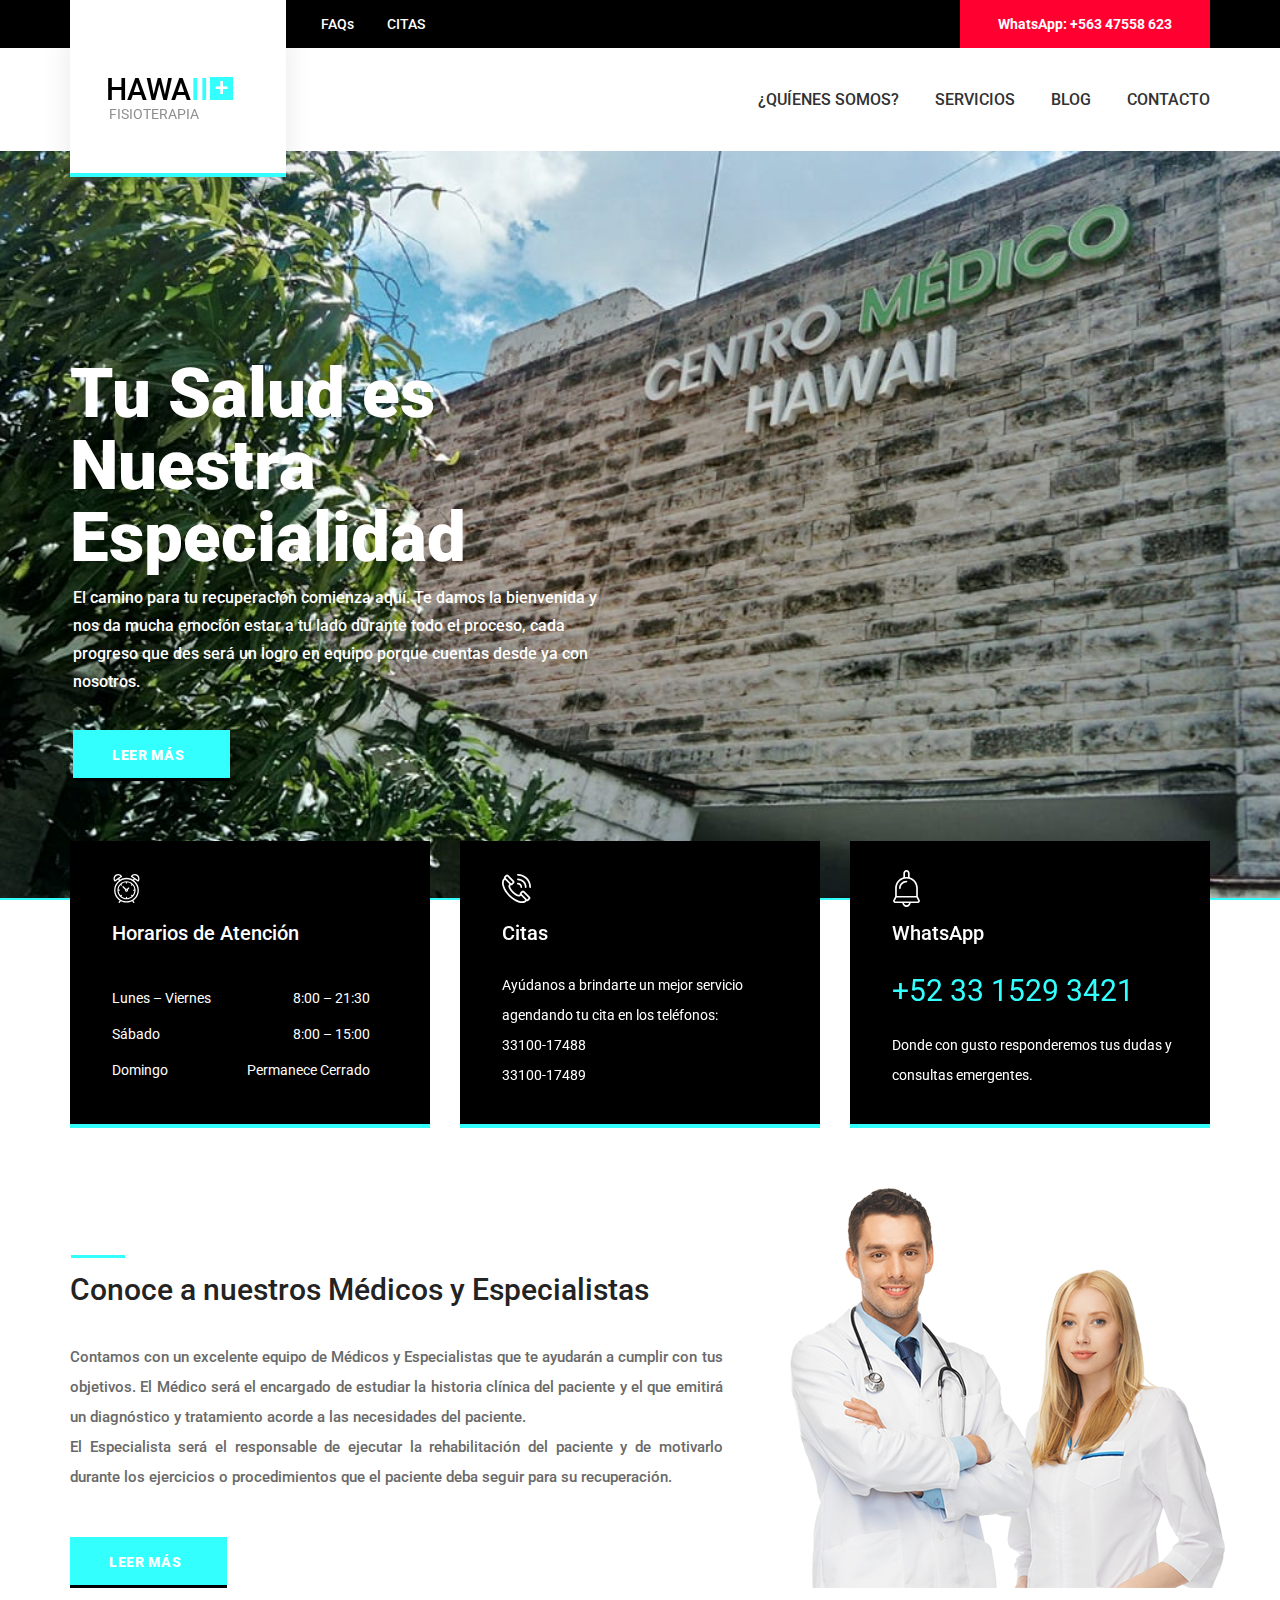
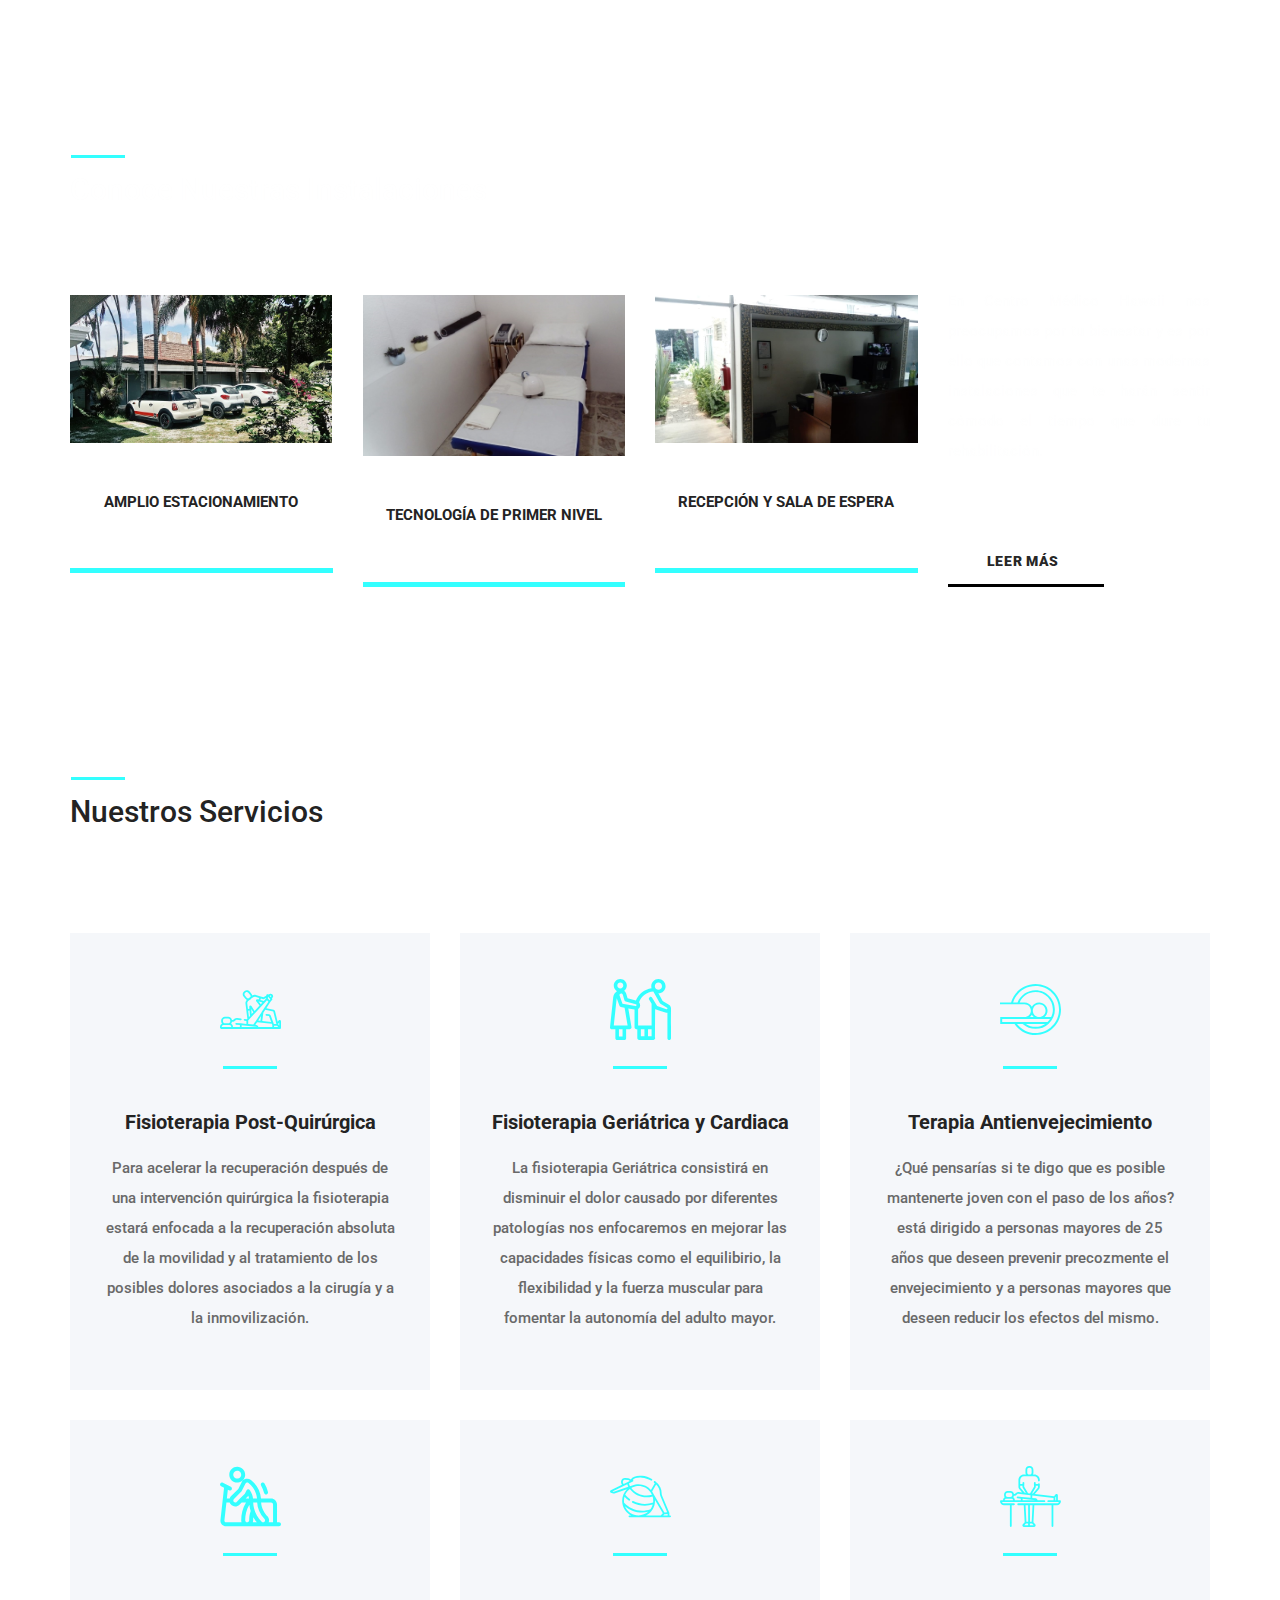
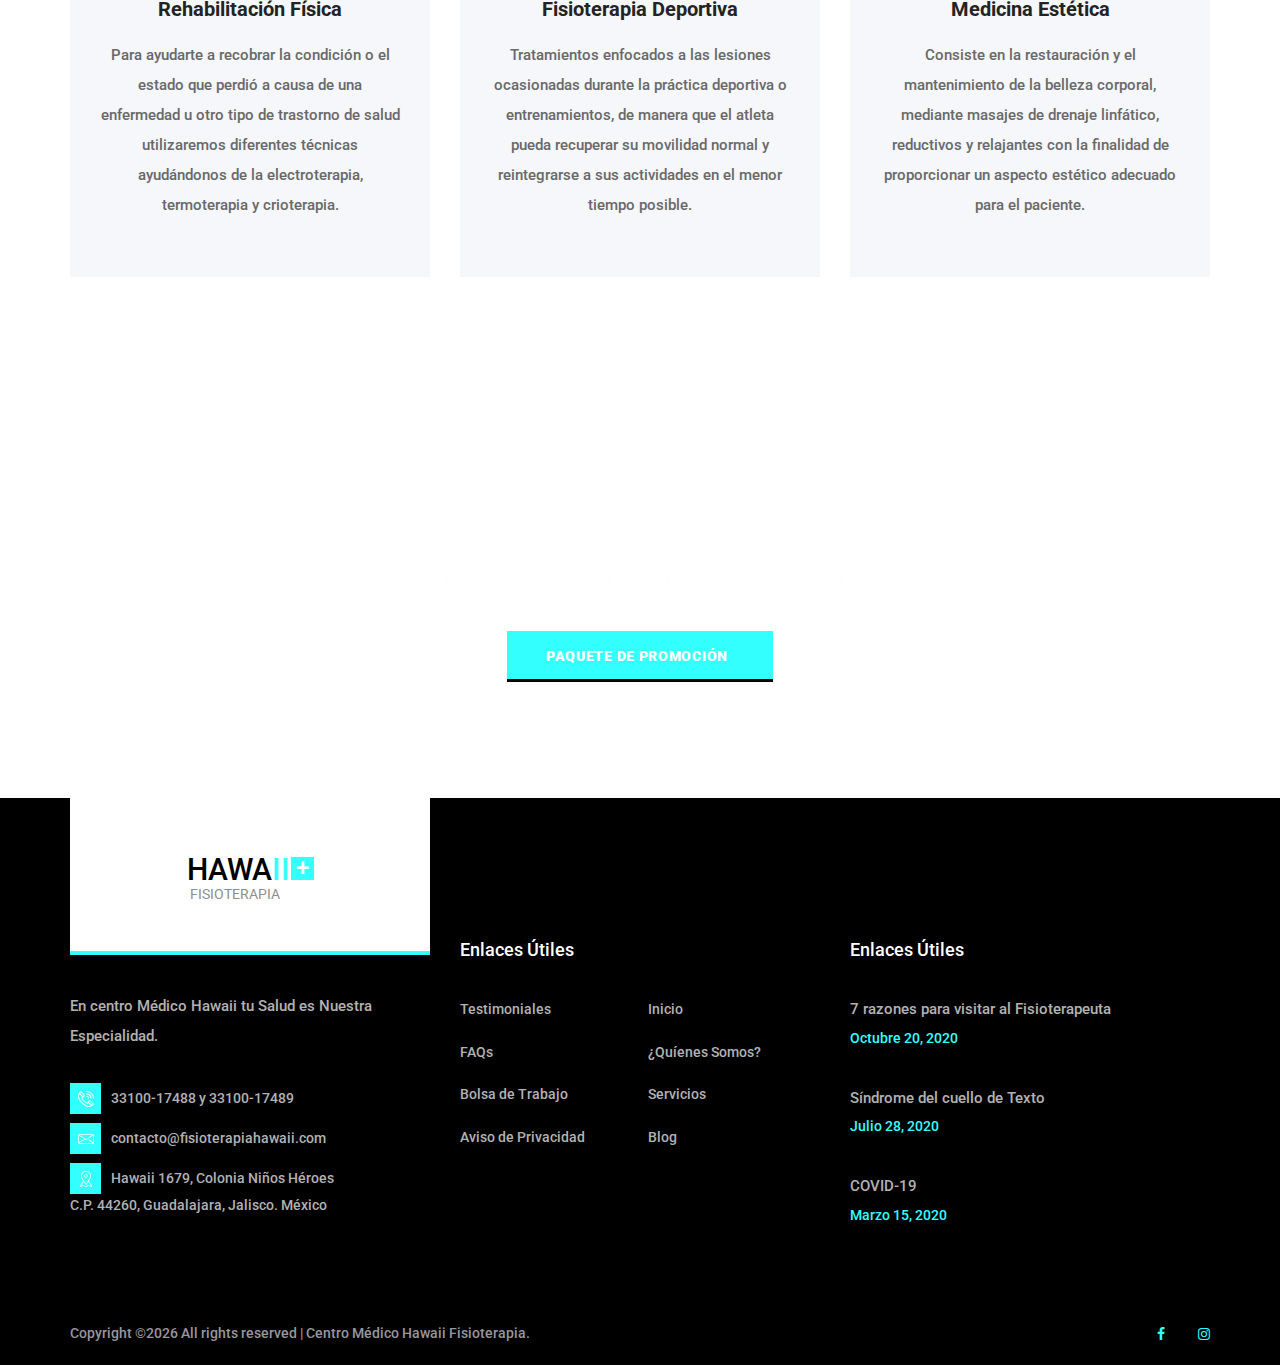
<file: index.html>
<!DOCTYPE html>
<html lang="en">
<head>
<title>Hawaii Fisioterapia </title>
<meta charset="utf-8">
<meta http-equiv="X-UA-Compatible" content="IE=edge">
<meta name="description" content="CareMed demo project">
<meta name="viewport" content="width=device-width, initial-scale=1">
<link rel="stylesheet" type="text/css" href="styles/bootstrap4/bootstrap.min.css">
<link href="plugins/font-awesome-4.7.0/css/font-awesome.min.css" rel="stylesheet" type="text/css">
<link rel="stylesheet" type="text/css" href="plugins/OwlCarousel2-2.2.1/owl.carousel.css">
<link rel="stylesheet" type="text/css" href="plugins/OwlCarousel2-2.2.1/owl.theme.default.css">
<link rel="stylesheet" type="text/css" href="plugins/OwlCarousel2-2.2.1/animate.css">
<link rel="stylesheet" type="text/css" href="styles/main_styles.css">
<link rel="stylesheet" type="text/css" href="styles/responsive.css">
</head>
<body>

<div class="super_container">
	
	<!-- Header -->

	<header class="header trans_200">
		
		<!-- Top Bar -->
		<div class="top_bar">
			<div class="container">
				<div class="row">
					<div class="col">
						<div class="top_bar_content d-flex flex-row align-items-center justify-content-start">
							<div class="top_bar_item"><a href="faqs.html">FAQs</a></div>
							<div class="top_bar_item"><a href="contact.html">CITAS </a></div>
							<div class="emergencies  d-flex flex-row align-items-center justify-content-start ml-auto">WhatsApp: +563 47558 623</div>
						</div>

					</div>
				</div>
			</div>
		</div>

		<!-- Header Content -->
		<div class="header_container">
			<div class="container">
				<div class="row">
					<div class="col">
						<div class="header_content d-flex flex-row align-items-center justify-content-start">
							<nav class="main_nav ml-auto">
								<ul>
									
									<li><a href="about.html">¿QUÍENES SOMOS?</a></li>
									<li><a href="services.html">SERVICIOS</a></li>
									<li><a href="news.html">BLOG</a></li>
									<li><a href="contact.html">CONTACTO</a></li>
								</ul>
							</nav>
							<div class="hamburger ml-auto"><i class="fa fa-bars" aria-hidden="true"></i></div>
						</div>
					</div>
				</div>
			</div>
		</div>

		<!-- Logo -->
		<div class="logo_container_outer">
			<div class="container">
				<div class="row">
					<div class="col">
						<div class="logo_container">
							<a href="#">
								<div class="logo_content d-flex flex-column align-items-start justify-content-center">
									<div class="logo_line"></div>
									<div class="logo d-flex flex-row align-items-center justify-content-center">
										<div class="logo_text">HAWA<span>II</span></div>
										<div class="logo_box">+</div>
									</div>
									<div class="logo_sub">FISIOTERAPIA</div>
								</div>
							</a>
						</div>
					</div>
				</div>
			</div>	
		</div>

	</header>

	<!-- Menu -->

	<div class="menu_container menu_mm">

		<!-- Menu Close Button -->
		<div class="menu_close_container">
			<div class="menu_close"></div>
		</div>

		<!-- Menu Items -->
		<div class="menu_inner menu_mm">
			<div class="menu menu_mm">
				<ul class="menu_list menu_mm">
					
					<li class="menu_item menu_mm"><a href="about.html">¿QUÍENES SOMOS?</a></li>
					<li class="menu_item menu_mm"><a href="services.html">SERVICIOS</a></li>
					<li class="menu_item menu_mm"><a href="news.html">BLOG</a></li>
					<li class="menu_item menu_mm"><a href="contact.html">CONTACTO</a></li>
				</ul>
			</div>
			<div class="menu_extra">
				<div class="menu_appointment"><a href="#">CITAS</a></div>
				<div class="menu_emergencies">EMERGENCIAS: +563 47558 623</div>
			</div>

		</div>

	</div>
	
	<!-- Home -->

	<div class="home">
		<div class="home_slider_container">
			<!-- Home Slider -->
			<div class="owl-carousel owl-theme home_slider">
				
				<!-- Slider Item -->
				<div class="owl-item">
					<div class="home_slider_background" style="background-image:url(images/instalacionesmainphoto.JPG)"></div>
					<div class="home_content">
						<div class="container">
							<div class="row">
								<div class="col">
									<div class="home_content_inner">
										<div class="home_title"><h1>Tu Salud es Nuestra Especialidad </h1></div>
										<div class="home_text">
											<p>El camino para tu recuperación comienza aquí. Te damos la bienvenida y nos da mucha emoción estar a tu lado durante todo el proceso, cada progreso que des será un logro en equipo porque cuentas desde ya con nosotros. </p>
										</div>
										<div class="button home_button">
											<a href="about.html">leer más</a>
										</div>
									</div>
								</div>
							</div>
						</div>
					</div>
				</div>

				<!-- Slider Item -->
				<div class="owl-item">
					<div class="home_slider_background" style="background-image:url(images/instalacionesmainphoto.JPG)"></div>
					<div class="home_content">
						<div class="container">
							<div class="row">
								<div class="col">
									<div class="home_content_inner">
										<div class="home_title"><h1>Tu Salud es Nuestra Especialidad</h1></div>
										<div class="home_text">
											<p>El camino para tu recuperación comienza aquí. Te damos la bienvenida y nos da mucha emoción estar a tu lado durante todo el proceso, cada progreso que des será un logro en equipo porque cuentas desde ya con nosotros.</p>
										</div>
										<div class="button home_button">
											<a href="about.html">leer más</a>
										</div>
									</div>
								</div>
							</div>
						</div>
					</div>
				</div>

				<!-- Slider Item -->
				<div class="owl-item">
					<div class="home_slider_background" style="background-image:url(images/instalacionesmainphoto.JPG)"></div>
					<div class="home_content">
						<div class="container">
							<div class="row">
								<div class="col">
									<div class="home_content_inner">
										<div class="home_title"><h1>Tu Salud es Nuestra Especialidad</h1></div>
										<div class="home_text" >
											<p>El camino para tu recuperación comienza aquí. Te damos la bienvenida y nos da mucha emoción estar a tu lado durante todo el proceso, cada progreso que des será un logro en equipo porque cuentas desde ya con nosotros.</p>
										</div>
										<div class="button home_button">
											<a href="about.html">Leer más</a>
										</div>
									</div>
								</div>
							</div>
						</div>
					</div>
				</div>

			</div>

			<!-- Slider Progress -->
			<div class="home_slider_progress"></div>
		</div>
	</div>

	<!-- 3 Boxes -->

	<div class="boxes">
		<div class="container">
			<div class="row">
				
				<!-- Box -->
				<div class="col-lg-4 box_col">
					<div class="box working_hours">
						<div class="box_icon d-flex flex-column align-items-start justify-content-center"><div style="width:29px; height:29px;"><img src="images/alarm-clock.svg" alt=""></div></div>
						<div class="box_title">Horarios de Atención</div>
						<div class="working_hours_list">
							<ul>
								<li class="d-flex flex-row align-items-center justify-content-start">
									<div>Lunes – Viernes</div>
									<div class="ml-auto">8:00 – 21:30</div>
								</li>
								<li class="d-flex flex-row align-items-center justify-content-start">
									<div>Sábado</div>
									<div class="ml-auto">8:00 – 15:00</div>
								</li>
								<li class="d-flex flex-row align-items-center justify-content-start">
									<div>Domingo</div>
									<div class="ml-auto"> Permanece Cerrado </div>
								</li>
							</ul>
						</div>
					</div>
				</div>

				<!-- Box -->
				<div class="col-lg-4 box_col">
					<div class="box box_appointments">
						<div class="box_icon d-flex flex-column align-items-start justify-content-center"><div style="width: 29px; height:29px;"><img src="images/phone-call.svg" alt=""></div></div>
						<div class="box_title">Citas</div>
						<div class="box_text">Ayúdanos a brindarte un mejor servicio agendando tu cita en los teléfonos: <br> 33100-17488 <br> 33100-17489 </div>
					</div>
				</div>

				<!-- Box -->
				<div class="col-lg-4 box_col">
					<div class="box box_emergency">
						<div class="box_icon d-flex flex-column align-items-start justify-content-center"><div style="width: 37px; height:37px; margin-left:-4px;"><img src="images/bell.svg" alt=""></div></div>
						<div class="box_title">WhatsApp</div>
						<div class="box_phone">+52 33 1529 3421</div>
						<div class="box_emergency_text">Donde con gusto responderemos tus dudas y consultas emergentes.</div>
					</div>
				</div>

			</div>
		</div>
	</div>

	<!-- About -->

	<div class="about">
		<div class="container">
			<div class="row row-lg-eq-height">
				
				<!-- About Content -->
				<div class="col-lg-7">
					<div class="about_content">
						<div class="section_title"><h2>Conoce a nuestros Médicos y Especialistas</h2></div>
						<div class="about_text" style="text-align: justify;
						text-justify: inter-word;">
							<p>Contamos con un excelente equipo de Médicos y Especialistas que te ayudarán a cumplir con tus objetivos. El Médico será el encargado de estudiar la historia clínica del paciente y el que emitirá un diagnóstico y tratamiento acorde a las necesidades del paciente. <br>
							El Especialista será el responsable de ejecutar la rehabilitación del paciente y de motivarlo durante los ejercicios o procedimientos que el paciente deba seguir para su recuperación. 
							</p>
						</div>
						<div class="button about_button">
							<a href="about.html#medicos">Leer más</a>
						</div>
					</div>
				</div>

				<!-- About Image -->
				<div class="col-lg-5">
					<div class="about_image"><img src="images/about.png" alt=""></div>
				</div>
			</div>
		</div>
	</div>

	<!-- Departments -->

	<div class="departments">
		<div class="departments_background parallax-window" data-parallax="scroll" data-image-src="images/turquesabackground.jpg" data-speed="0.8"></div>
		<div class="container">
			<div class="row">
				<div class="col">
					<div class="section_title section_title_light"><h2>Conoce Nuestras Instalaciones</h2></div>
				</div>
			</div>
			<div class="row departments_row row-md-eq-height">
				
				<!-- Department -->
				<div class="col-lg-3 col-md-6 dept_col">
					<div class="dept">
						<div class="dept_image"><img src="images/instalacionesestacionamiento.JPG" alt=""></div>
						<div class="dept_content text-center">
							<div class="dept_title">Amplio Estacionamiento</div>
							<div class="dept_subtitle"></div>
						</div>
					</div>
				</div>

				<!-- Department -->
				<div class="col-lg-3 col-md-6 dept_col">
					<div class="dept">
						<div class="dept_image"><img src="images/equipomedicofoto.jpg" alt=""></div>
						<div class="dept_content text-center">
							<div class="dept_title">Tecnología de primer nivel</div>
							<div class="dept_subtitle"></div>
						</div>
					</div>
				</div>

				<!-- Department -->
				<div class="col-lg-3 col-md-6 dept_col">
					<div class="dept">
						<div class="dept_image"><img src="images/instalacionesrecepcion.JPG" alt=""></div>
						<div class="dept_content text-center">
							<div class="dept_title">Recepción y sala de espera</div>
							<div class="dept_subtitle"></div>
						</div>
					</div>
				</div>

				<!-- Department -->
				<div class="col-lg-3 col-md-6 dept_col">
					<div class="dept">
						<div class="dept_text" style="text-align: justify;
						text-justify: inter-word;">
							<p>En Centro Médico Hawaii nos preocupamos por tu bienestar y es por ello que contamos con unas modernas instalaciones que te harán sentir cómodo el tiempo que dure tu rehabilitación.
							</p>
						</div>
						<div class="button dept_button"><a href="contact.html">Leer más</a></div>
					</div>
				</div>
			</div>
		</div>
	</div>

	<!-- Services -->

	<div class="services">
		<div class="container">
			<div class="row">
				<div class="col">
					<div class="section_title"><h2>Nuestros Servicios </h2></div>
				</div>
			</div>
			<div class="row services_row">
				
				<!-- Service -->
				<div class="col-lg-4 col-md-6 service_col">
					<a href="services.html">
						<div class="service text-center trans_200">
							<div class="service_icon"><img class="svg" src="images/1721086.svg" alt=""></div>
							<div class="service_title trans_200">Fisioterapia Post-Quirúrgica</div>
							<div class="service_text">
								<p>Para acelerar la recuperación después de una intervención quirúrgica la fisioterapia estará enfocada a la recuperación absoluta de la movilidad y al tratamiento de los posibles dolores asociados a la cirugía y a la inmovilización.
								</p>
							</div>
						</div>
					</a>
				</div>

				<!-- Service -->
				<div class="col-lg-4 col-md-6 service_col">
					<a href="services.html">
						<div class="service text-center trans_200">
							<div class="service_icon"><img class="svg" src="images/2755217.svg" alt=""></div>
							<div class="service_title trans_200">Fisioterapia Geriátrica y Cardiaca</div>
							<div class="service_text">
								<p>La fisioterapia Geriátrica consistirá en disminuir el dolor causado por diferentes patologías nos enfocaremos en mejorar las capacidades físicas como el equilibirio, la flexibilidad y la fuerza muscular para fomentar la autonomía del adulto mayor.</p>
							</div>
						</div>
					</a>
				</div>

				<!-- Service -->
				<div class="col-lg-4 col-md-6 service_col">
					<a href="services.html">
						<div class="service text-center trans_200">
							<div class="service_icon"><img class="svg" src="images/service_3.svg" alt=""></div>
							<div class="service_title trans_200">Terapia Antienvejecimiento</div>
							<div class="service_text">
								<p>¿Qué pensarías si te digo que es posible mantenerte joven con el paso de los años? está dirigido a personas mayores de 25 años que deseen prevenir precozmente el envejecimiento y a personas mayores que deseen reducir los efectos del mismo.</p>
							</div>
						</div>
					</a>
				</div>

				<!-- Service -->
				<div class="col-lg-4 col-md-6 service_col">
					<a href="services.html">
						<div class="service text-center trans_200">
							<div class="service_icon"><img class="svg" src="images/414326.svg" alt=""></div>
							<div class="service_title trans_200">Rehabilitación Física</div>
							<div class="service_text">
								<p>Para ayudarte a recobrar la condición o el estado que perdió a causa de una enfermedad u otro tipo de trastorno de salud utilizaremos diferentes técnicas ayudándonos de la electroterapia, termoterapia y crioterapia.</p>
							</div>
						</div>
					</a>
				</div>

				<!-- Service -->
				<div class="col-lg-4 col-md-6 service_col">
					<a href="services.html">
						<div class="service text-center trans_200">
							<div class="service_icon"><img class="svg" src="images/1721092.svg" alt=""></div>
							<div class="service_title trans_200">Fisioterapia Deportiva</div>
							<div class="service_text">
								<p>Tratamientos enfocados a las lesiones ocasionadas durante la práctica deportiva o entrenamientos, de manera que el atleta pueda recuperar su movilidad normal y reintegrarse a sus actividades en el menor tiempo posible.</p>
							</div>
						</div>
					</a>
				</div>

				<!-- Service -->
				<div class="col-lg-4 col-md-6 service_col">
					<a href="services.html">
						<div class="service text-center trans_200">
							<div class="service_icon"><img class="svg" src="images/1721102.svg" alt=""></div>
							<div class="service_title trans_200"> Medicina Estética </div>
							<div class="service_text">
								<p>Consiste en la restauración y el mantenimiento de la belleza corporal, mediante masajes de drenaje linfático, reductivos y relajantes con la finalidad de proporcionar un aspecto estético adecuado para el paciente.</p>
							</div>
						</div>
					</a>
				</div>
			</div>
		</div>
	</div>

	<!-- Call to action -->

	<div class="cta">
		<div class="cta_background parallax-window" data-parallax="scroll" data-image-src="images/turquesabackground.jpg" data-speed="0.8"></div>
		<div class="container">
			<div class="row">
				<div class="col">
					<div class="cta_content text-center">
						<h2>Aprovecha Nuestras Promociones</h2>
						<p>Síguenos en nuestras redes sociales y solicita tu descuento o paquete de promoción.</p>
						<div class="button cta_button"><a href="https://www.facebook.com/Fisioterapia-Hawaii-114880973696248/" target="_blanket">Paquete de Promoción</a></div>
					</div>
				</div>
			</div>
		</div>		
	</div>

	<!-- Footer -->

	<footer class="footer">
		<div class="footer_container">
			<div class="container">
				<div class="row">
					
					<!-- Footer - About -->
					<div class="col-lg-4 footer_col">
						<div class="footer_about">
							<div class="footer_logo_container">
								<a href="index.html" class="d-flex flex-column align-items-center justify-content-center">
									<div class="logo_content">
										<div class="logo d-flex flex-row align-items-center justify-content-center">
											<div class="logo_text">HAWA<span>II</span></div>
											<div class="logo_box">+</div>
										</div>
										<div class="logo_sub">FISIOTERAPIA</div>
									</div>
								</a>
							</div>
							<div class="footer_about_text">
								<p>En centro Médico Hawaii tu Salud es Nuestra Especialidad.</p>
							</div>
							<ul class="footer_about_list">
								<li><div class="footer_about_icon"><img src="images/phone-call.svg" alt=""></div><span>33100-17488 y 33100-17489</span></li>
								<li><div class="footer_about_icon"><img src="images/envelope.svg" alt=""></div><span>contacto@fisioterapiahawaii.com</span></li>
								<li><div class="footer_about_icon"><img src="images/placeholder.svg" alt=""></div><span>Hawaii 1679, Colonia Niños Héroes <br> C.P. 44260, Guadalajara, Jalisco. México </span></li>
							</ul>
						</div>
					</div>

					<!-- Footer - Links -->
					<div class="col-lg-4 footer_col">
						<div class="footer_links footer_column">
							<div class="footer_title">Enlaces Útiles</div>
							<ul>
								<li><a href="about.html#testimoniales">Testimoniales</a></li>
								<li><a href="faqs.html">FAQs</a></li>
								<li><a href="contact.html">Bolsa de Trabajo</a></li>
								<li><a href="Aviso de Privacidad.pdf" target="_blanket">Aviso de Privacidad</a></li>
								<li><a href="index.html">Inicio</a></li>
								<li><a href="about.html">¿Quíenes Somos?</a></li>
								<li><a href="services.html">Servicios</a></li>
								<li><a href="news.html">Blog</a></li>
								
							</ul>
						</div>
					</div>

					<!-- Footer - News -->
					<div class="col-lg-4 footer_col">
						<div class="footer_news footer_column">
							<div class="footer_title">Enlaces Útiles</div>
							<ul>
								<li>
									<div class="footer_news_title"><a href="blog1.html">7 razones para visitar al Fisioterapeuta</a></div>
									<div class="footer_news_date">Octubre 20, 2020</div>
								</li>
								<li>
									<div class="footer_news_title"><a href="blog3.html">Síndrome del cuello de Texto</a></div>
									<div class="footer_news_date">Julio 28, 2020</div>
								</li>
								<li>
									<div class="footer_news_title"><a href="blog2.html">COVID-19</a></div>
									<div class="footer_news_date">Marzo 15, 2020</div>
								</li>
							</ul>
						</div>
					</div>
				</div>
			</div>
		</div>
		<div class="copyright">
			<div class="container">
				<div class="row">
					<div class="col">
						<div class="copyright_content d-flex flex-lg-row flex-column align-items-lg-center justify-content-start">
							<div class="cr">
Copyright &copy;<script>document.write(new Date().getFullYear());</script> All rights reserved | Centro Médico Hawaii Fisioterapia. </div>
							<div class="footer_social ml-lg-auto">
								<ul>
									<li><a href="https://www.facebook.com/Fisioterapia-Hawaii-114880973696248/" target="_blanket"><i class="fa fa-facebook" aria-hidden="true"></i></a></li>
									<li><a href="https://www.instagram.com/fisioterapiahawaii/" target="_blanket"><i class="fa fa-instagram" aria-hidden="true"></i></a></li>
									
								</ul>
							</div>
						</div>
					</div>
				</div>
			</div>			
		</div>
	</footer>
</div>

<script src="js/jquery-3.2.1.min.js"></script>
<script src="styles/bootstrap4/popper.js"></script>
<script src="styles/bootstrap4/bootstrap.min.js"></script>
<script src="plugins/OwlCarousel2-2.2.1/owl.carousel.js"></script>
<script src="plugins/easing/easing.js"></script>
<script src="plugins/parallax-js-master/parallax.min.js"></script>
<script src="js/custom.js"></script>
</body>
</html>
</file>
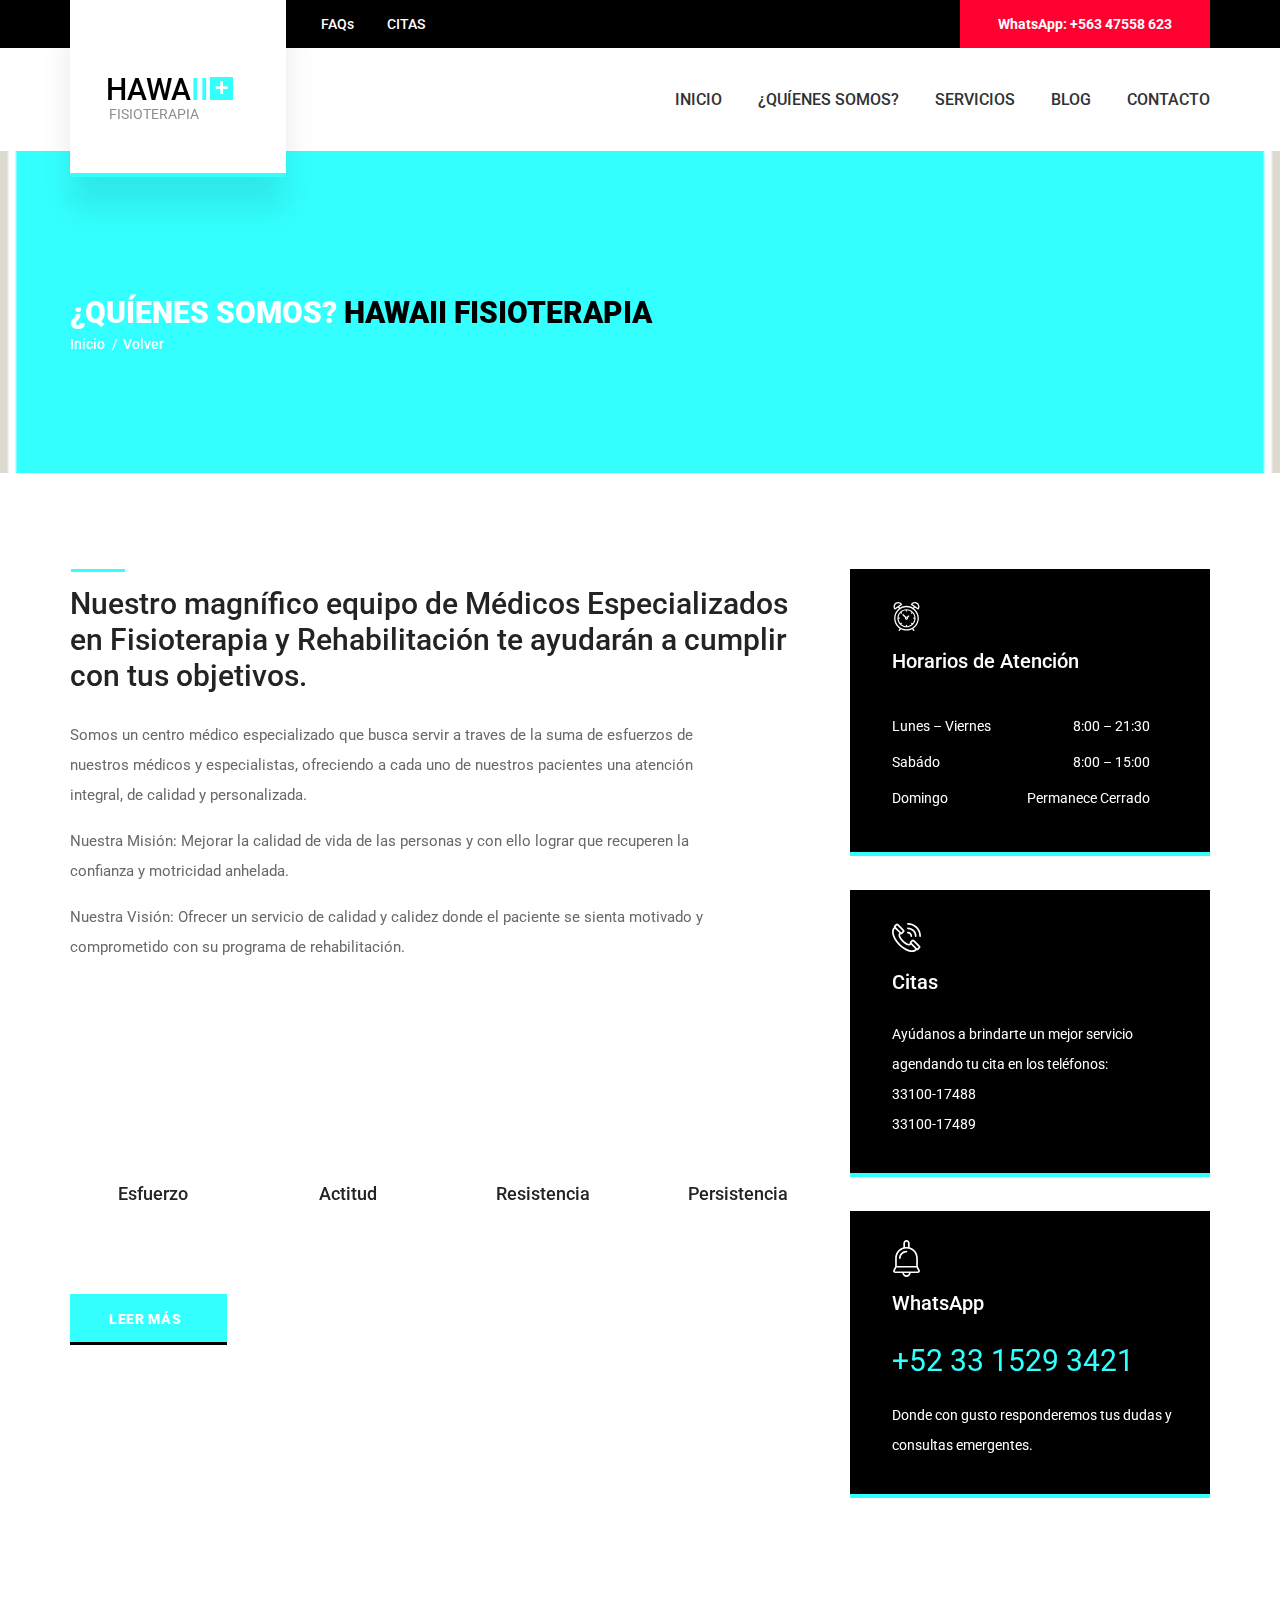
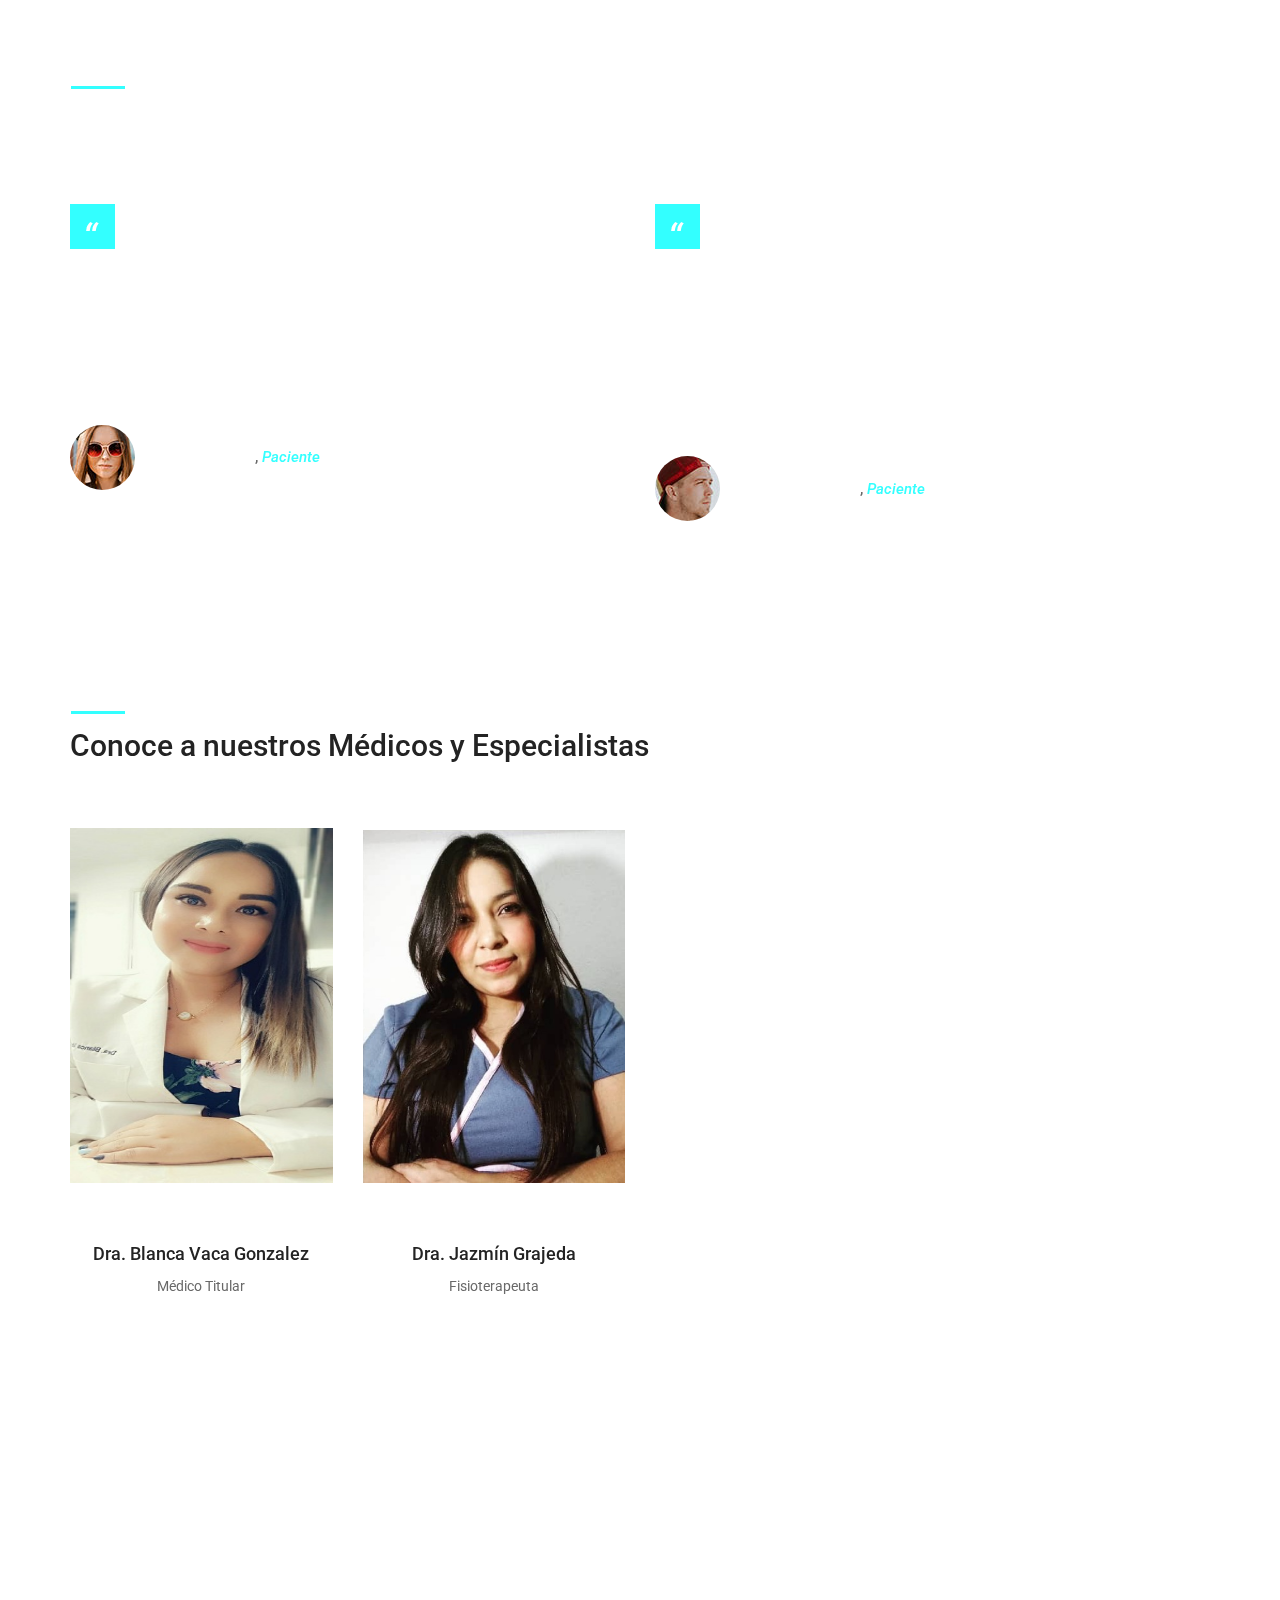
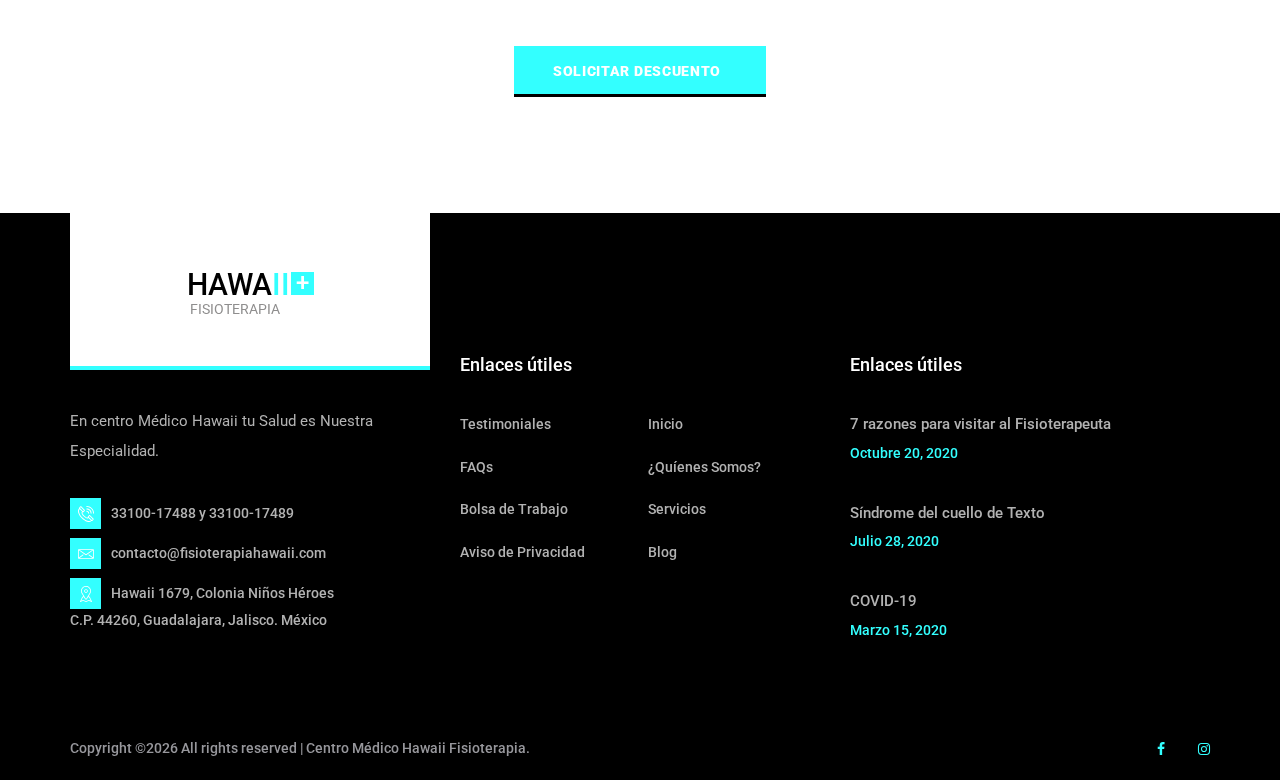
<file: about.html>
<!DOCTYPE html>
<html lang="en">
<head>
<title>About us</title>
<meta charset="utf-8">
<meta http-equiv="X-UA-Compatible" content="IE=edge">
<meta name="description" content="CareMed demo project">
<meta name="viewport" content="width=device-width, initial-scale=1">
<link rel="stylesheet" type="text/css" href="styles/bootstrap4/bootstrap.min.css">
<link href="plugins/font-awesome-4.7.0/css/font-awesome.min.css" rel="stylesheet" type="text/css">
<link rel="stylesheet" type="text/css" href="plugins/OwlCarousel2-2.2.1/owl.carousel.css">
<link rel="stylesheet" type="text/css" href="plugins/OwlCarousel2-2.2.1/owl.theme.default.css">
<link rel="stylesheet" type="text/css" href="plugins/OwlCarousel2-2.2.1/animate.css">
<link rel="stylesheet" type="text/css" href="styles/about.css">
<link rel="stylesheet" type="text/css" href="styles/about_responsive.css">
</head>
<body>

<div class="super_container">
	
	<!-- Header -->

	<header class="header trans_200">
		
		<!-- Top Bar -->
		<div class="top_bar">
			<div class="container">
				<div class="row">
					<div class="col">
						<div class="top_bar_content d-flex flex-row align-items-center justify-content-start">
							<div class="top_bar_item"><a href="faqs.html">FAQs</a></div>
							<div class="top_bar_item"><a href="contact.html">CITAS</a></div>
							<div class="emergencies  d-flex flex-row align-items-center justify-content-start ml-auto">WhatsApp: +563 47558 623</div>
						</div>

					</div>
				</div>
			</div>
		</div>

		<!-- Header Content -->
		<div class="header_container">
			<div class="container">
				<div class="row">
					<div class="col">
						<div class="header_content d-flex flex-row align-items-center justify-content-start">
							<nav class="main_nav ml-auto">
								<ul>
									<li><a href="index.html">INICIO</a></li>
									<li><a href="about.html">¿QUÍENES SOMOS?</a></li>
									<li><a href="services.html">SERVICIOS</a></li>
									<li><a href="news.html">BLOG</a></li>
									<li><a href="contact.html">CONTACTO</a></li>
								</ul>
							</nav>
							<div class="hamburger ml-auto"><i class="fa fa-bars" aria-hidden="true"></i></div>
						</div>
					</div>
				</div>
			</div>
		</div>

		<!-- Logo -->
		<div class="logo_container_outer">
			<div class="container">
				<div class="row">
					<div class="col">
						<div class="logo_container">
							<a href="index.html">
								<div class="logo_content d-flex flex-column align-items-start justify-content-center">
									<div class="logo_line"></div>
									<div class="logo d-flex flex-row align-items-center justify-content-center">
										<div class="logo_text">HAWA<span>II</span></div>
										<div class="logo_box">+</div>
									</div>
									<div class="logo_sub">FISIOTERAPIA</div>
								</div>
							</a>
						</div>
					</div>
				</div>
			</div>	
		</div>

	</header>

	<!-- Menu -->

	<div class="menu_container menu_mm">

		<!-- Menu Close Button -->
		<div class="menu_close_container">
			<div class="menu_close"></div>
		</div>

		<!-- Menu Items -->
		<div class="menu_inner menu_mm">
			<div class="menu menu_mm">
				<ul class="menu_list menu_mm">
					<li class="menu_item menu_mm"><a href="index.html">INICIO</a></li>
					<li class="menu_item menu_mm"><a href="about.html">¿QUÍENES SOMOS?</a></li>
					<li class="menu_item menu_mm"><a href="services.html">SERVICIOS</a></li>
					<li class="menu_item menu_mm"><a href="news.html">BLOG</a></li>
					<li class="menu_item menu_mm"><a href="contact.html">CONTACTO</a></li>
				</ul>
			</div>
			<div class="menu_extra">
				<div class="menu_appointment"><a href="contact.html">CITAS</a></div>
				<div class="menu_emergencies">WhatsApp: +563 47558 623</div>
			</div>

		</div>

	</div>
	
	<!-- Home -->

	<div class="home">
		<div class="home_background parallax-window" data-parallax="scroll" data-image-src="images/plainturquesa.png" data-speed="0.8"></div>
		<div class="home_container">
			<div class="container">
				<div class="row">
					<div class="col">
						<div class="home_content">
							<div class="home_title">¿QUÍENES SOMOS? <span>HAWAII FISIOTERAPIA</span></div>
							<div class="breadcrumbs">
								<ul>
									<li><a href="index.html">Inicio</a></li>
									<li> Volver</li>
								</ul>
							</div>
						</div>
					</div>
				</div>
			</div>
		</div>
	</div>

	<!-- About -->

	<div class="about">
		<div class="container">
			<div class="row">

				<!-- About Content -->
				<div class="col-lg-8">
					<div class="section_title"><h2>Nuestro magnífico equipo de Médicos Especializados en Fisioterapia y Rehabilitación te ayudarán a cumplir con tus objetivos.</h2></div>
					<div class="about_text">
						<p>Somos un centro médico especializado que busca servir a traves de la  suma de esfuerzos de nuestros médicos y especialistas, ofreciendo a cada uno de nuestros pacientes una atención integral, de calidad y personalizada.</p>
						<p>Nuestra Misión:
							Mejorar la calidad de vida de las personas y con ello lograr que recuperen la confianza y motricidad anhelada.</p>
						<p>Nuestra Visión: 
							Ofrecer un servicio de calidad y calidez donde el paciente se sienta motivado y comprometido con su programa de rehabilitación.</p>
					</div>
					<div class="row loaders_container">
						<div class="col-md-3 loader_col">
							<!-- Loader -->
							<div class="loader" data-perc="0.75"><span>Esfuerzo</span></div>
						</div>
						<div class="col-md-3 loader_col">
							<!-- Loader -->
							<div class="loader" data-perc="0.95"><span>Actitud</span></div>
						</div>
						<div class="col-md-3 loader_col">
							<!-- Loader -->
							<div class="loader" data-perc="0.75"><span>Resistencia</span></div>
						</div>
						<div class="col-md-3 loader_col">
							<!-- Loader -->
							<div class="loader" data-perc="0.95"><span>Persistencia</span></div>
						</div>
					</div>
					<div class="button about_button"><a href="news.html">Leer más</a></div>
				</div>

				<!-- Boxes -->
				<div class="col-lg-4 boxes_col">

					<!-- Box -->
					<div class="box working_hours">
						<div class="box_icon d-flex flex-column align-items-start justify-content-center"><div style="width:29px; height:29px;"><img src="images/alarm-clock.svg" alt=""></div></div>
						<div class="box_title">Horarios de Atención</div>
						<div class="working_hours_list">
							<ul>
								<li class="d-flex flex-row align-items-center justify-content-start">
									<div>Lunes – Viernes</div>
									<div class="ml-auto">8:00 – 21:30</div>
								</li>
								<li class="d-flex flex-row align-items-center justify-content-start">
									<div>Sabádo</div>
									<div class="ml-auto">8:00 – 15:00</div>
								</li>
								<li class="d-flex flex-row align-items-center justify-content-start">
									<div>Domingo</div>
									<div class="ml-auto">Permanece Cerrado</div>
								</li>
							</ul>
						</div>
					</div>

					<!-- Box -->
					<div class="box box_appointments">
						<div class="box_icon d-flex flex-column align-items-start justify-content-center"><div style="width: 29px; height:29px;"><img src="images/phone-call.svg" alt=""></div></div>
						<div class="box_title">Citas</div>
						<div class="box_text">Ayúdanos a brindarte un mejor servicio agendando tu cita en los teléfonos: <br> 33100-17488 <br> 33100-17489 </div>
					</div>

					<!-- Box -->
					<div class="box box_emergency">
						<div class="box_icon d-flex flex-column align-items-start justify-content-center"><div style="width: 37px; height:37px; margin-left:-4px;"><img src="images/bell.svg" alt=""></div></div>
						<div class="box_title">WhatsApp</div>
						<div class="box_phone">+52 33 1529 3421</div>
						<div class="box_emergency_text">Donde con gusto responderemos tus dudas y consultas emergentes.</div>
					</div>

				</div>
			</div>
		</div>
	</div>

	<!-- Testimonials -->

	<div class="testimonials">
		<div class="testimonials_background parallax-window" data-parallax="scroll" data-image-src="images/blackbackground.jpg" data-speed="0.8"></div>
		<div class="container">
			<div class="row">
				<div class="col">
					<div class="section_title section_title_light"><h2 id="testimoniales">Testimonial de Pacientes Satisfechos</h2></div>
				</div>
			</div>
			<div class="row test_row">
				
				<!-- Testimonial -->
				<div class="col-lg-6 test_col">
					<div class="testimonial">
						<div class="test_icon d-flex flex-column align-items-center justify-content-center"><img src="images/quote.png" alt=""></div>
						<div class="test_text"> Recomiendo ampliamente a fisioterapia Hawaii y aprovecho para darles las gracias por el apoyo recibido durante mi terapia de recuperación post quirúrgica.</div>
						<div class="test_author d-flex flex-row align-items-center justify-content-start">
							<div class="test_author_image"><div><img src="images/test_1.jpg" alt=""></div></div>
							<div class="test_author_name"><a href="#">Laura Rendón.</a>, <span>Paciente</span></div>
						</div>
					</div>
				</div>

				<!-- Testimonial -->
				<div class="col-lg-6 test_col">
					<div class="testimonial">
						<div class="test_icon d-flex flex-column align-items-center justify-content-center"><img src="images/quote.png" alt=""></div>
						<div class="test_text"> Estoy muy satisfecho con los avances logrados para recuperar la movilidad de mi brazo, muchas gracias por la atención brindada son un equipo de profesionistas muy comprometidos con su labor, enhorabuena.</div>
						<div class="test_author d-flex flex-row align-items-center justify-content-start">
							<div class="test_author_image"><div><img src="images/test_2.jpg" alt=""></div></div>
							<div class="test_author_name"><a href="#">Esteban Morales.</a>, <span>Paciente</span></div>
						</div>
					</div>
				</div>

			</div>
		</div>
	</div>

	<!-- Team -->

	<div class="team">
		<div class="container">
			<div class="row">
				<div class="col">
					<div class="section_title">
						<h2 id="medicos">Conoce a nuestros Médicos y Especialistas</h2></div>
				</div>
			</div>
			<div class="row team_row">
				
				<!-- Team Member -->
				<div class="col-lg-3 team_col">
					<div class="team_member">
						<div class="team_member_image d-flex flex-column align-items-center justify-content-end"><img src="images/BlancaVaca.JPG" alt="Doctora Blanca Vaca Gonzalez" height="355px" width="269px"></div>
						<div class="team_member_info">
							<div class="team_member_name"><a href="#">Dra. Blanca Vaca Gonzalez </a></div>
							<div class="team_member_title">Médico Titular</div>
						</div>
					</div>
				</div>
				
				<!-- Team Member -->
				<div class="col-lg-3 team_col">
					<div class="team_member">
						<div class="team_member_image d-flex flex-column align-items-center justify-content-end"><img src="images/IMG_1633.jpg" alt="Doctora Jazmin Grajeda"></div>
						<div class="team_member_info">
							<div class="team_member_name"><a href="#">Dra. Jazmín Grajeda</a></div>
							<div class="team_member_title">Fisioterapeuta</div>
						</div>
					</div>
				</div>
				
				

			</div>
		</div>
	</div>

	<!-- Call to action -->

	<div class="cta">
		<div class="cta_background parallax-window" data-parallax="scroll" data-image-src="images/turquesabackground.jpg" data-speed="0.8"></div>
		<div class="container">
			<div class="row">
				<div class="col">
					<div class="cta_content text-center">
						<h2>Aprovecha Nuestras Promociones</h2>
						<p>Síguenos en nuestras redes sociales y solicita tu descuento o paquete de promoción.</p>
						<div class="button cta_button"><a href="https://www.facebook.com/Fisioterapia-Hawaii-114880973696248/" target="_blanket">Solicitar Descuento</a></div>
					</div>
				</div>
			</div>
		</div>		
	</div>

	<!-- Footer -->

	<footer class="footer">
		<div class="footer_container">
			<div class="container">
				<div class="row">
					
					<!-- Footer - About -->
					<div class="col-lg-4 footer_col">
						<div class="footer_about">
							<div class="footer_logo_container">
								<a href="index.html" class="d-flex flex-column align-items-center justify-content-center">
									<div class="logo_content">
										<div class="logo d-flex flex-row align-items-center justify-content-center">
											<div class="logo_text">HAWA<span>II</span></div>
											<div class="logo_box">+</div>
										</div>
										<div class="logo_sub">FISIOTERAPIA</div>
									</div>
								</a>
							</div>
							<div class="footer_about_text">
								<p>En centro Médico Hawaii tu Salud es Nuestra Especialidad.</p>
							</div>
							<ul class="footer_about_list">
								<li><div class="footer_about_icon"><img src="images/phone-call.svg" alt=""></div><span>33100-17488 y 33100-17489</span></li>
								<li><div class="footer_about_icon"><img src="images/envelope.svg" alt=""></div><span>contacto@fisioterapiahawaii.com</span></li>
								<li><div class="footer_about_icon"><img src="images/placeholder.svg" alt=""></div><span>Hawaii 1679, Colonia Niños Héroes <br> C.P. 44260, Guadalajara, Jalisco. México </span></li>
							</ul>
						</div>
					</div>

					<!-- Footer - Links -->
					<div class="col-lg-4 footer_col">
						<div class="footer_links footer_column">
							<div class="footer_title">Enlaces útiles</div>
							<ul>
								<li><a href="about.html#testimoniales">Testimoniales</a></li>
								<li><a href="faqs.html">FAQs</a></li>
								<li><a href="contact.html">Bolsa de Trabajo</a></li>
								<li><a href="Aviso de Privacidad.pdf" target="_blanket">Aviso de Privacidad</a></li>
								<li><a href="index.html">Inicio</a></li>
								<li><a href="about.html">¿Quíenes Somos?</a></li>
								<li><a href="services.html">Servicios</a></li>
								<li><a href="news.html">Blog</a></li>
								
							</ul>
						</div>
					</div>

					<!-- Footer - News -->
					<div class="col-lg-4 footer_col">
						<div class="footer_news footer_column">
							<div class="footer_title">Enlaces útiles</div>
							<ul>
								<li>
									<div class="footer_news_title"><a href="blog1.html">7 razones para visitar al Fisioterapeuta</a></div>
									<div class="footer_news_date">Octubre 20, 2020</div>
								</li>
								<li>
									<div class="footer_news_title"><a href="blog3.html">Síndrome del cuello de Texto</a></div>
									<div class="footer_news_date">Julio 28, 2020</div>
								</li>
								<li>
									<div class="footer_news_title"><a href="blog2.html">COVID-19</a></div>
									<div class="footer_news_date">Marzo 15, 2020</div>
								</li>
							</ul>
						</div>
					</div>
				</div>
			</div>
		</div>
		<div class="copyright">
			<div class="container">
				<div class="row">
					<div class="col">
						<div class="copyright_content d-flex flex-lg-row flex-column align-items-lg-center justify-content-start">
							<div class="cr">
Copyright &copy;<script>document.write(new Date().getFullYear());</script> All rights reserved | Centro Médico Hawaii Fisioterapia. 
</div>
							<div class="footer_social ml-lg-auto">
								<ul>
									
									<li><a href="https://www.facebook.com/Fisioterapia-Hawaii-114880973696248/" target="_blank"><i class="fa fa-facebook" aria-hidden="true"></i></a></li>
									<li><a href="https://www.instagram.com/fisioterapiahawaii/" target="_blank"><i class="fa fa-instagram" aria-hidden="true"></i></a></li>
									
								</ul>
							</div>
						</div>
					</div>
				</div>
			</div>			
		</div>
	</footer>
</div>

<script src="js/jquery-3.2.1.min.js"></script>
<script src="styles/bootstrap4/popper.js"></script>
<script src="styles/bootstrap4/bootstrap.min.js"></script>
<script src="plugins/greensock/TweenMax.min.js"></script>
<script src="plugins/greensock/TimelineMax.min.js"></script>
<script src="plugins/scrollmagic/ScrollMagic.min.js"></script>
<script src="plugins/greensock/animation.gsap.min.js"></script>
<script src="plugins/greensock/ScrollToPlugin.min.js"></script>
<script src="plugins/progressbar/progressbar.min.js"></script>
<script src="plugins/OwlCarousel2-2.2.1/owl.carousel.js"></script>
<script src="plugins/easing/easing.js"></script>
<script src="plugins/parallax-js-master/parallax.min.js"></script>
<script src="js/about.js"></script>
</body>
</html>
</file>
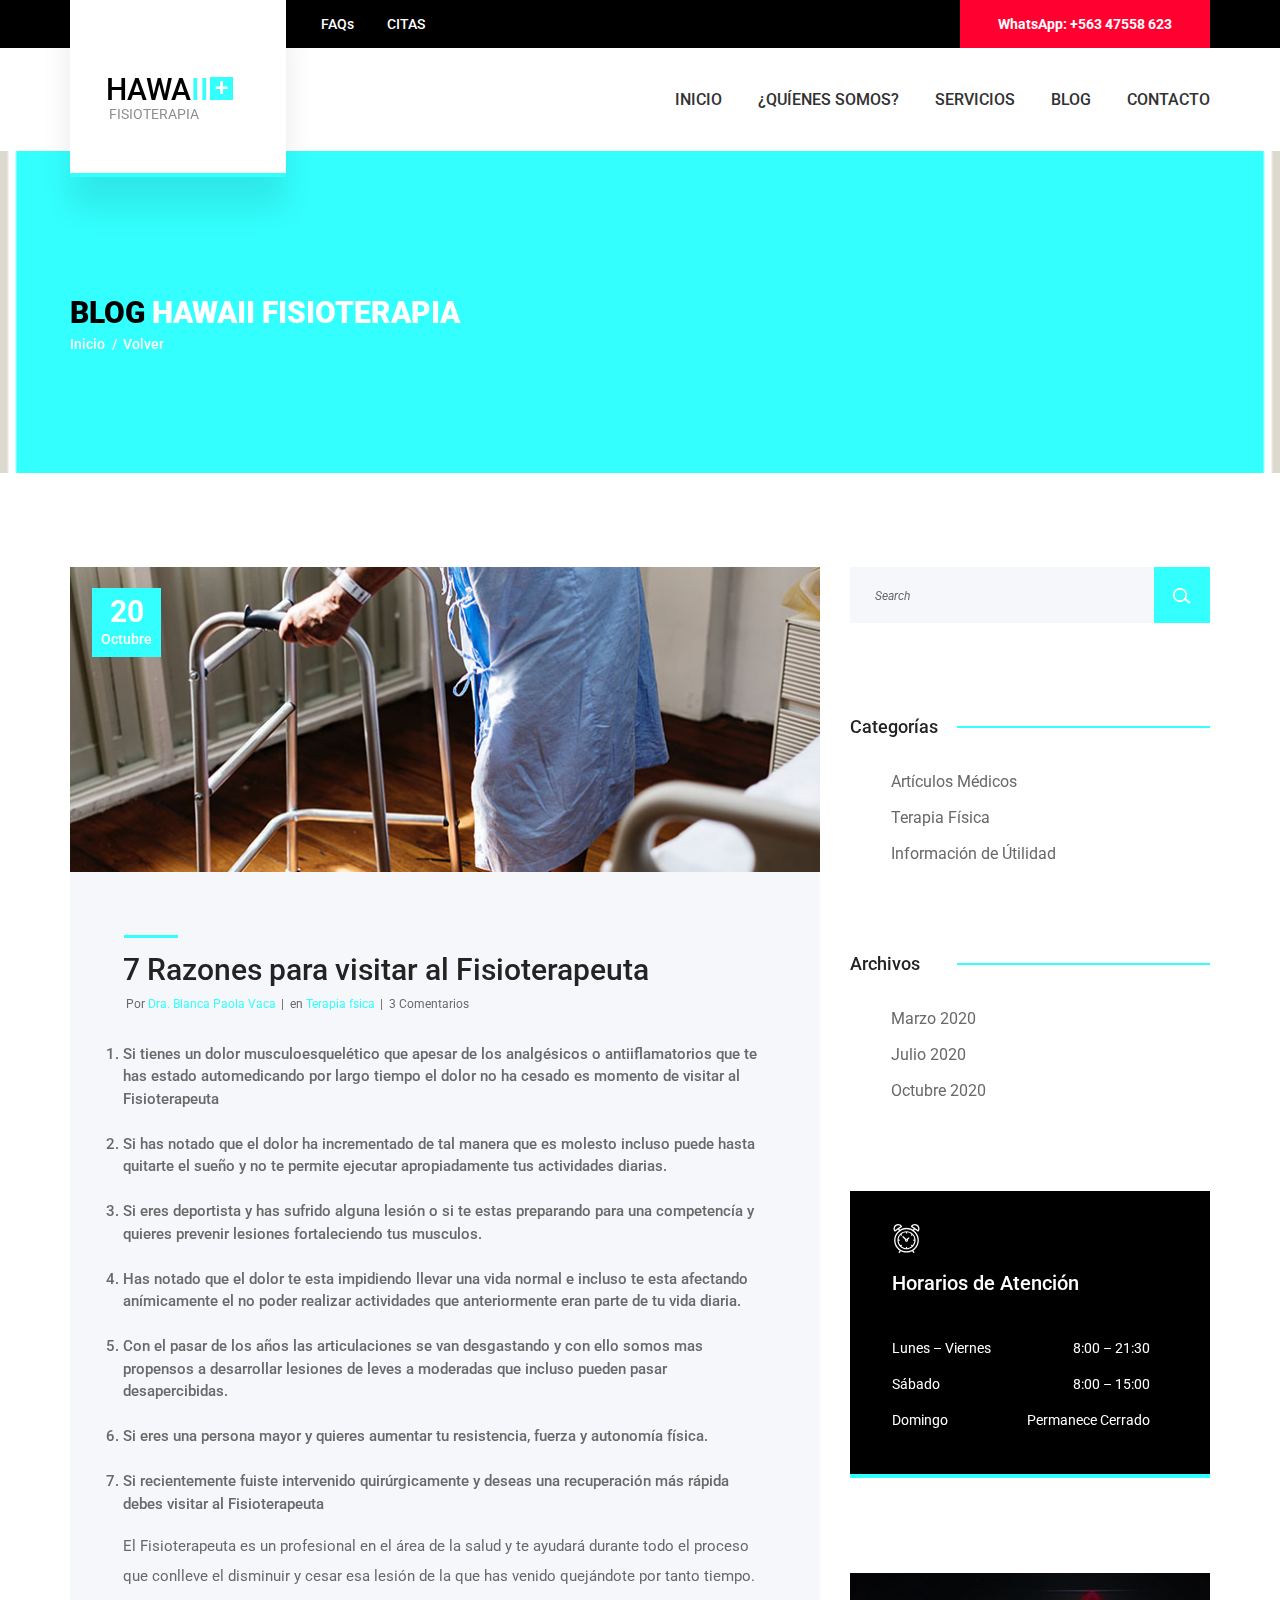
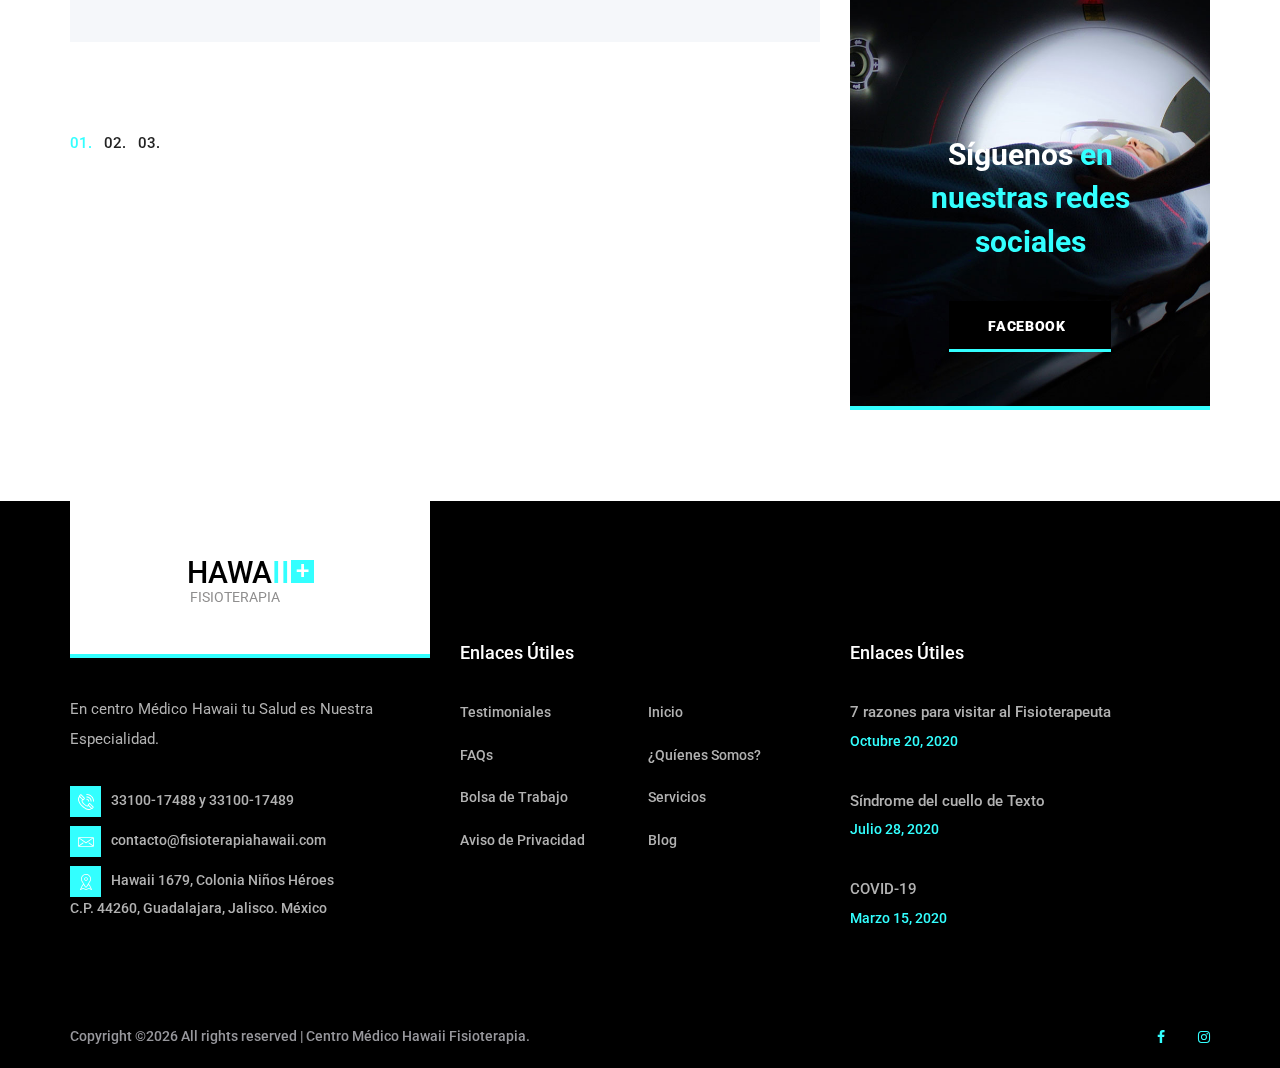
<file: blog1.html>
<!DOCTYPE html>
<html lang="en">
<head>
<title>News</title>
<meta charset="utf-8">
<meta http-equiv="X-UA-Compatible" content="IE=edge">
<meta name="description" content="CareMed demo project">
<meta name="viewport" content="width=device-width, initial-scale=1">
<link rel="stylesheet" type="text/css" href="styles/bootstrap4/bootstrap.min.css">
<link href="plugins/font-awesome-4.7.0/css/font-awesome.min.css" rel="stylesheet" type="text/css">
<link rel="stylesheet" type="text/css" href="plugins/OwlCarousel2-2.2.1/owl.carousel.css">
<link rel="stylesheet" type="text/css" href="plugins/OwlCarousel2-2.2.1/owl.theme.default.css">
<link rel="stylesheet" type="text/css" href="plugins/OwlCarousel2-2.2.1/animate.css">
<link rel="stylesheet" type="text/css" href="styles/news.css">
<link rel="stylesheet" type="text/css" href="styles/news_responsive.css">
</head>
<body>

<div class="super_container">
	
	<!-- Header -->

	<header class="header trans_200">
		
		<!-- Top Bar -->
		<div class="top_bar">
			<div class="container">
				<div class="row">
					<div class="col">
						<div class="top_bar_content d-flex flex-row align-items-center justify-content-start">
							<div class="top_bar_item"><a href="faqs.html">FAQs</a></div>
							<div class="top_bar_item"><a href="contact.html">CITAS</a></div>
							<div class="emergencies  d-flex flex-row align-items-center justify-content-start ml-auto">WhatsApp: +563 47558 623</div>
						</div>

					</div>
				</div>
			</div>
		</div>

		<!-- Header Content -->
		<div class="header_container">
			<div class="container">
				<div class="row">
					<div class="col">
						<div class="header_content d-flex flex-row align-items-center justify-content-start">
							<nav class="main_nav ml-auto">
								<ul>
									<li><a href="index.html">INICIO</a></li>
									<li><a href="about.html">¿QUÍENES SOMOS?</a></li>
									<li><a href="services.html">SERVICIOS</a></li>
									<li><a href="news.html">BLOG</a></li>
									<li><a href="contact.html">CONTACTO</a></li>
								</ul>
							</nav>
							<div class="hamburger ml-auto"><i class="fa fa-bars" aria-hidden="true"></i></div>
						</div>
					</div>
				</div>
			</div>
		</div>

		<!-- Logo -->
		<div class="logo_container_outer">
			<div class="container">
				<div class="row">
					<div class="col">
						<div class="logo_container">
							<a href="index.html">
								<div class="logo_content d-flex flex-column align-items-start justify-content-center">
									<div class="logo_line"></div>
									<div class="logo d-flex flex-row align-items-center justify-content-center">
										<div class="logo_text">HAWA<span>II</span></div>
										<div class="logo_box">+</div>
									</div>
									<div class="logo_sub">FISIOTERAPIA</div>
								</div>
							</a>
						</div>
					</div>
				</div>
			</div>	
		</div>

	</header>

	<!-- Menu -->

	<div class="menu_container menu_mm">

		<!-- Menu Close Button -->
		<div class="menu_close_container">
			<div class="menu_close"></div>
		</div>

		<!-- Menu Items -->
		<div class="menu_inner menu_mm">
			<div class="menu menu_mm">
				<ul class="menu_list menu_mm">
					<li class="menu_item menu_mm"><a href="index.html">INICIO</a></li>
					<li class="menu_item menu_mm"><a href="about.html">¿QUÍENES SOMOS?</a></li>
					<li class="menu_item menu_mm"><a href="services.html">SERVICIOS</a></li>
					<li class="menu_item menu_mm"><a href="news.html">BLOG</a></li>
					<li class="menu_item menu_mm"><a href="contact.html">CONTACTO</a></li>
				</ul>
			</div>
			<div class="menu_extra">
				<div class="menu_appointment"><a href="contact.html">CITAS</a></div>
				<div class="menu_emergencies">WhatsApp: +563 47558 623</div>
			</div>

		</div>

	</div>
	
	<!-- Home -->

	<div class="home">
		<div class="home_background parallax-window" data-parallax="scroll" data-image-src="images/plainturquesa.png" data-speed="0.8"></div>
		<div class="home_container">
			<div class="container">
				<div class="row">
					<div class="col">
						<div class="home_content">
							<div class="home_title"><span>BLOG</span> HAWAII FISIOTERAPIA</div>
							<div class="breadcrumbs">
								<ul>
									<li><a href="index.html">Inicio</a></li>
									<li>Volver</li>
								</ul>
							</div>
						</div>
					</div>
				</div>
			</div>
		</div>
	</div>

	<!-- News -->

	<div class="news">
		<div class="container">
			<div class="row">
				
				<!-- News Posts -->
				<div class="col-lg-8">
					<div class="news_posts">
						
						<!-- News Post -->
						<div class="news_post">
							<div class="news_image">
								<img src="images/news_1.jpg" alt="">
								<div class="news_date d-flex flex-column align-items-center justify-content-center">
										<div class="news_day">20</div>
										<div class="news_month">Octubre</div>
								</div>
							</div>
							<div class="news_body">
								<div class="news_title"><a href="#">7 Razones para visitar al Fisioterapeuta</a></div>
								<div class="news_info">
									<ul>
										<li class="news_author"><span>Por </span><a href="#">Dra. Blanca Paola Vaca</a></li>
										<li class="news_tags"><span>en </span><a href="#">Terapia fsica</a></li>
										<li class="news_comments"><a href="#">3 Comentarios</a></li>
									</ul>
								</div>
								<div class="news_text">
									<ol>
									<li>Si tienes un dolor musculoesquelético que apesar de los analgésicos o antiiflamatorios que te has estado automedicando por largo tiempo el dolor no ha cesado es momento de visitar al Fisioterapeuta</li> <br>
									<li>
										Si has notado que el dolor ha incrementado de tal manera que es molesto incluso puede hasta quitarte el sueño y no te permite ejecutar apropiadamente tus actividades diarias.
									</li><br>
									<li>
										Si eres deportista y has sufrido alguna lesión o si te estas preparando para una competencía y quieres prevenir lesiones fortaleciendo tus musculos.
									</li> <br>
									<li>
										Has notado que el dolor te esta impidiendo llevar una vida normal e incluso te esta afectando anímicamente el no poder realizar actividades que anteriormente eran parte de tu vida diaria.
									</li> <br>
									<li>
										Con el pasar de los años las articulaciones se van desgastando y con ello somos mas propensos a desarrollar lesiones de leves a moderadas que incluso pueden pasar desapercibidas. 
									</li><br>
								
									<li>	Si eres una persona mayor y quieres aumentar tu resistencia, fuerza y autonomía física.

									</li><br>
									<li>
										Si recientemente fuiste intervenido quirúrgicamente y deseas una recuperación más rápida debes visitar al Fisioterapeuta
									</li>
								</ol>
								<p>
									El Fisioterapeuta es un profesional en el área de la salud y te ayudará durante todo el proceso que conlleve el disminuir y cesar esa lesión de la que has venido quejándote por tanto tiempo. 

								</p>
								</div>
								
							</div>
						</div>

					

					</div>
					<div class="news_page_nav">
						<ul>
							<li class="active"><a href="blog1.html">01.</a></li>
							<li><a href="blog3.html">02.</a></li>
							<li><a href="blog2.html">03.</a></li>
						</ul>
					</div>
				</div>

				<!-- Sidebar -->
				<div class="col-lg-4">
					<div class="sidebar">

						<!-- Search -->
						<div class="sidebar_search">
							<form action="#" id="sidebar_search_form" class="sidebar_search_form">
								<input type="text" class="search_input" placeholder="Search" required="required">
								<button class="search_button"><img src="images/search.png" alt=""></button>
							</form>
						</div>

						<!-- Categories -->
						<div class="sidebar_categories sidebar_section">
							<div class="sidebar_section_title">
								<div class="sidebar_title">Categorías</div>
							</div>
							<ul>
								<li><a href="blog3.html">Artículos Médicos</a></li>
								<li><a href="blog1.html">Terapia Física</a></li>
								<li><a href="blog2.html">Información de Útilidad</a></li>
								
							</ul>
						</div>

						<!-- Archives -->
						<div class="sidebar_archives sidebar_section">
							<div class="sidebar_section_title">
								<div class="sidebar_title">Archivos</div>
							</div>
							<ul>
								<li><a href="blog2.html">Marzo 2020</a></li>
								<li><a href="blog3.html">Julio 2020</a></li>
								<li><a href="blog1.html">Octubre 2020</a></li>
								
							</ul>
						</div>

						<!-- Working Hours -->
						<div class="box working_hours">
							<div class="box_icon d-flex flex-column align-items-start justify-content-center"><div style="width:29px; height:29px;"><img src="images/alarm-clock.svg" alt=""></div></div>
							<div class="box_title">Horarios de Atención</div>
							<div class="working_hours_list">
								<ul>
									<li class="d-flex flex-row align-items-center justify-content-start">
										<div>Lunes – Viernes</div>
										<div class="ml-auto">8:00 – 21:30</div>
									</li>
									<li class="d-flex flex-row align-items-center justify-content-start">
										<div>Sábado</div>
										<div class="ml-auto">8:00 – 15:00</div>
									</li>
									<li class="d-flex flex-row align-items-center justify-content-start">
										<div>Domingo</div>
										<div class="ml-auto">Permanece Cerrado</div>
									</li>
								</ul>
							</div>
						</div>

						<!-- Ad -->
						<div class="ad d-flex flex-column align-items-center justify-content-end">
							<div class="ad_background" style="background-image:url(images/ad.jpg)"></div>
							<div class="ad_content">
								<div class="ad_text">Síguenos <span>en nuestras redes sociales</span></div>
								<div class="button ad_button"><a href="https://www.facebook.com/Fisioterapia-Hawaii-114880973696248/" target="_blank">Facebook</a></div>
							</div>
						</div>
					</div>
				</div>
			</div>
		</div>
	</div>

	<!-- Footer -->

	<footer class="footer">
		<div class="footer_container">
			<div class="container">
				<div class="row">
					
					<!-- Footer - About -->
					<div class="col-lg-4 footer_col">
						<div class="footer_about">
							<div class="footer_logo_container">
								<a href="index.html" class="d-flex flex-column align-items-center justify-content-center">
									<div class="logo_content">
										<div class="logo d-flex flex-row align-items-center justify-content-center">
											<div class="logo_text">HAWA<span>II</span></div>
											<div class="logo_box">+</div>
										</div>
										<div class="logo_sub">FISIOTERAPIA</div>
									</div>
								</a>
							</div>
							<div class="footer_about_text">
								<p>En centro Médico Hawaii tu Salud es Nuestra Especialidad.</p>
							</div>
							<ul class="footer_about_list">
								<li><div class="footer_about_icon"><img src="images/phone-call.svg" alt=""></div><span>33100-17488 y 33100-17489</span></li>
								<li><div class="footer_about_icon"><img src="images/envelope.svg" alt=""></div><span>contacto@fisioterapiahawaii.com</span></li>
								<li><div class="footer_about_icon"><img src="images/placeholder.svg" alt=""></div><span>Hawaii 1679, Colonia Niños Héroes <br> C.P. 44260, Guadalajara, Jalisco. México</span></li>
							</ul>
						</div>
					</div>

					<!-- Footer - Links -->
					<div class="col-lg-4 footer_col">
						<div class="footer_links footer_column">
							<div class="footer_title">Enlaces Útiles</div>
							<ul>
								<li><a href="about.html#testimoniales">Testimoniales</a></li>
								<li><a href="faqs.html">FAQs</a></li>
								<li><a href="contact.html">Bolsa de Trabajo</a></li>
								<li><a href="Aviso de Privacidad.pdf" target="_blanket">Aviso de Privacidad</a></li>
								<li><a href="index.html">Inicio</a></li>
								<li><a href="about.html">¿Quíenes Somos?</a></li>
								<li><a href="services.html">Servicios</a></li>
								<li><a href="news.html">Blog</a></li>
								
							</ul>
						</div>
					</div>

					<!-- Footer - News -->
					<div class="col-lg-4 footer_col">
						<div class="footer_news footer_column">
							<div class="footer_title">Enlaces Útiles</div>
							<ul>
								<li>
									<div class="footer_news_title"><a href="blog1.html">7 razones para visitar al Fisioterapeuta</a></div>
									<div class="footer_news_date">Octubre 20, 2020</div>
								</li>
								<li>
									<div class="footer_news_title"><a href="blog3.html">Síndrome del cuello de Texto</a></div>
									<div class="footer_news_date">Julio 28, 2020</div>
								</li>
								<li>
									<div class="footer_news_title"><a href="blog2.html">COVID-19</a></div>
									<div class="footer_news_date">Marzo 15, 2020</div>
								</li>
							</ul>
						</div>
					</div>
				</div>
			</div>
		</div>
		<div class="copyright">
			<div class="container">
				<div class="row">
					<div class="col">
						<div class="copyright_content d-flex flex-lg-row flex-column align-items-lg-center justify-content-start">
							<div class="cr">
Copyright &copy;<script>document.write(new Date().getFullYear());</script> All rights reserved | Centro Médico Hawaii Fisioterapia.</div>
							<div class="footer_social ml-lg-auto">
								<ul>
									<li><a href="https://www.facebook.com/Fisioterapia-Hawaii-114880973696248/" target="_blank"><i class="fa fa-facebook" aria-hidden="true"></i></a></li>
									<li><a href="https://www.instagram.com/fisioterapiahawaii/" target="_blank"><i class="fa fa-instagram" aria-hidden="true"></i></a></li>
									
								</ul>
							</div>
						</div>
					</div>
				</div>
			</div>			
		</div>
	</footer>
</div>

<script src="js/jquery-3.2.1.min.js"></script>
<script src="styles/bootstrap4/popper.js"></script>
<script src="styles/bootstrap4/bootstrap.min.js"></script>
<script src="plugins/easing/easing.js"></script>
<script src="plugins/parallax-js-master/parallax.min.js"></script>
<script src="js/news.js"></script>
</body>
</html>
</file>
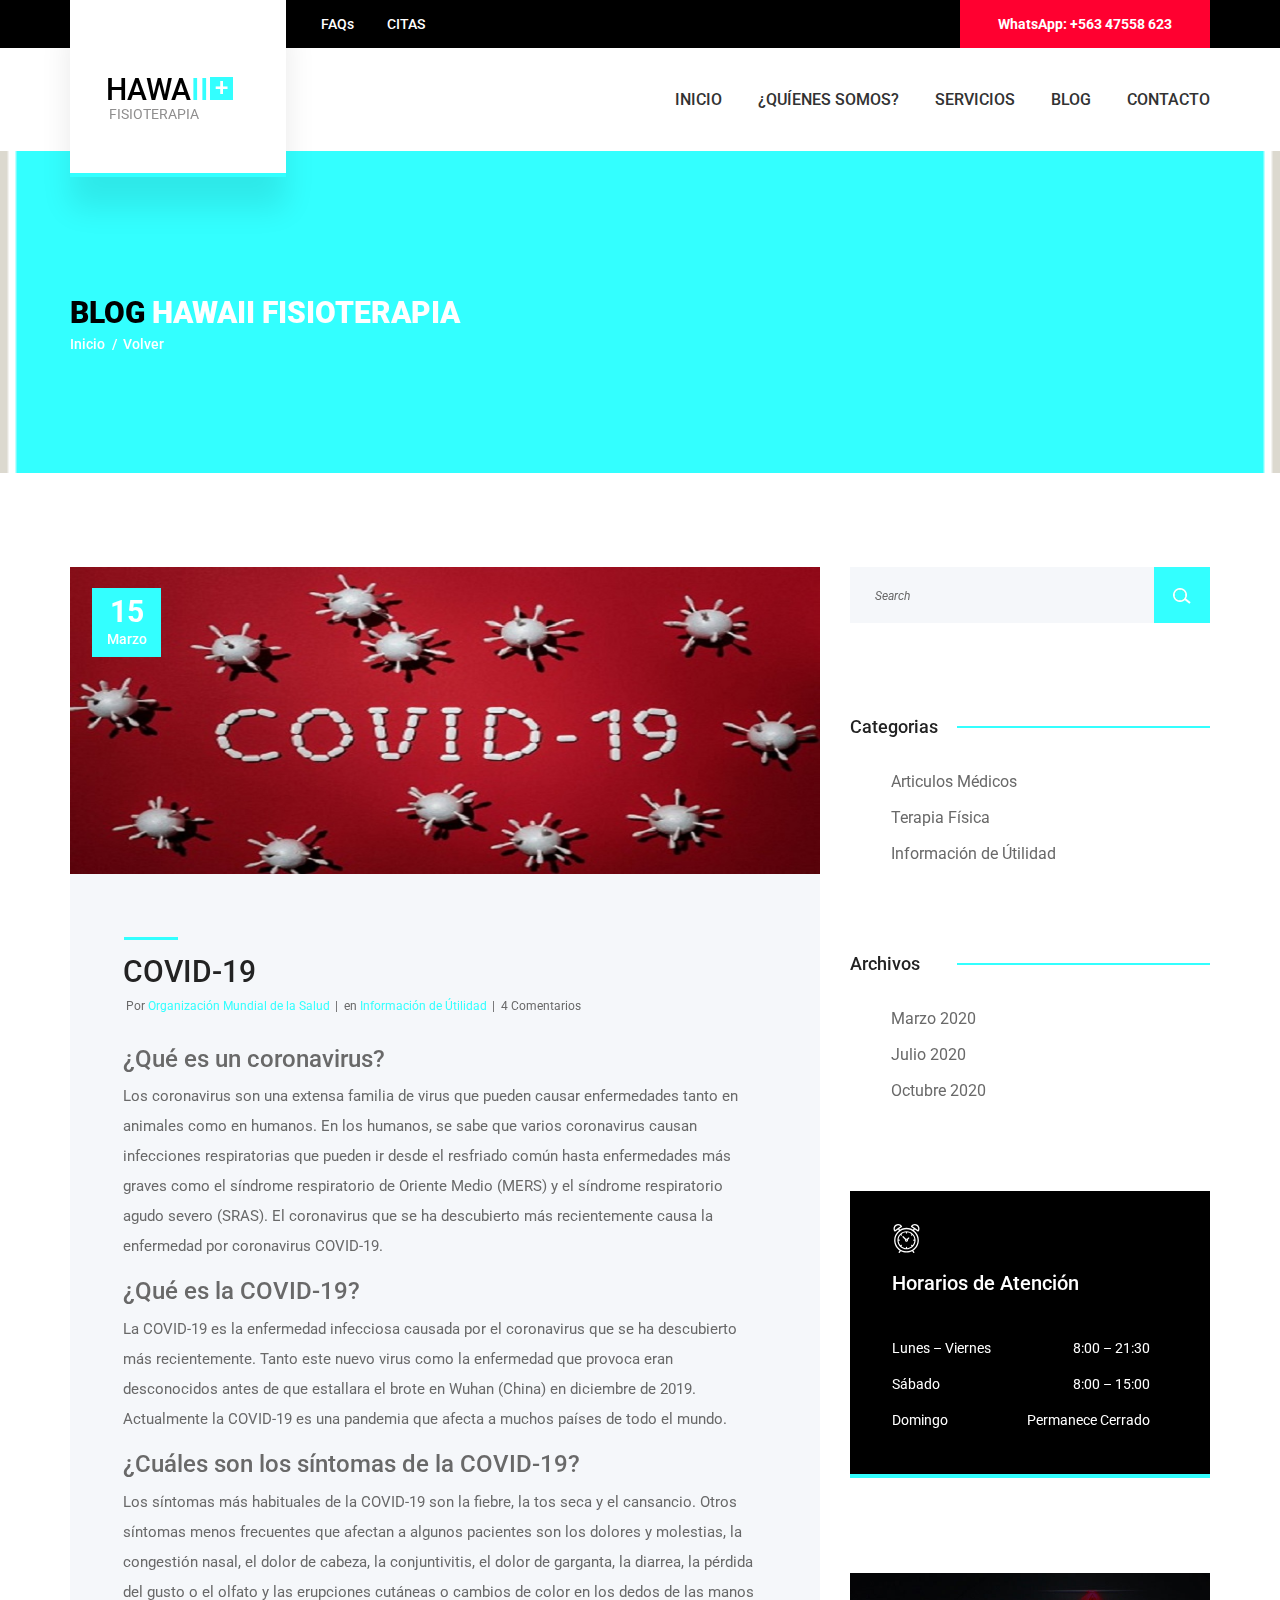
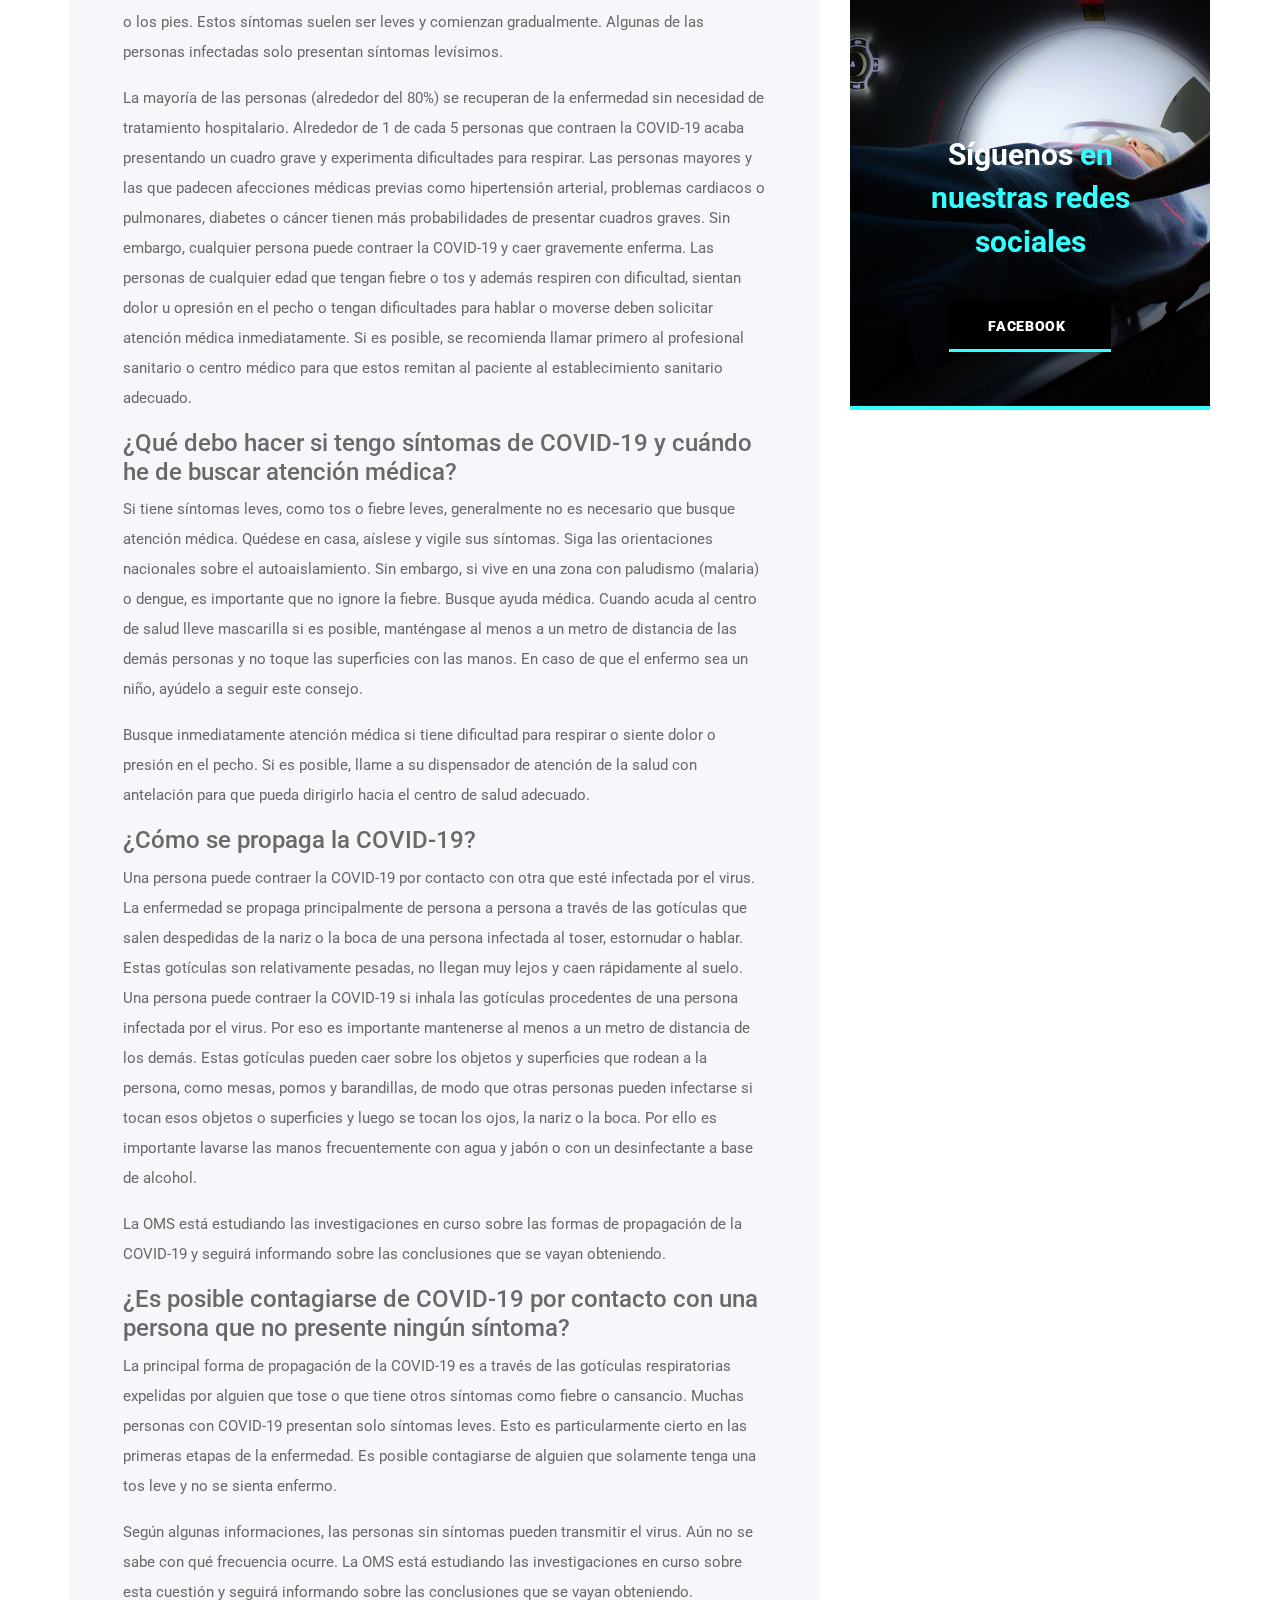
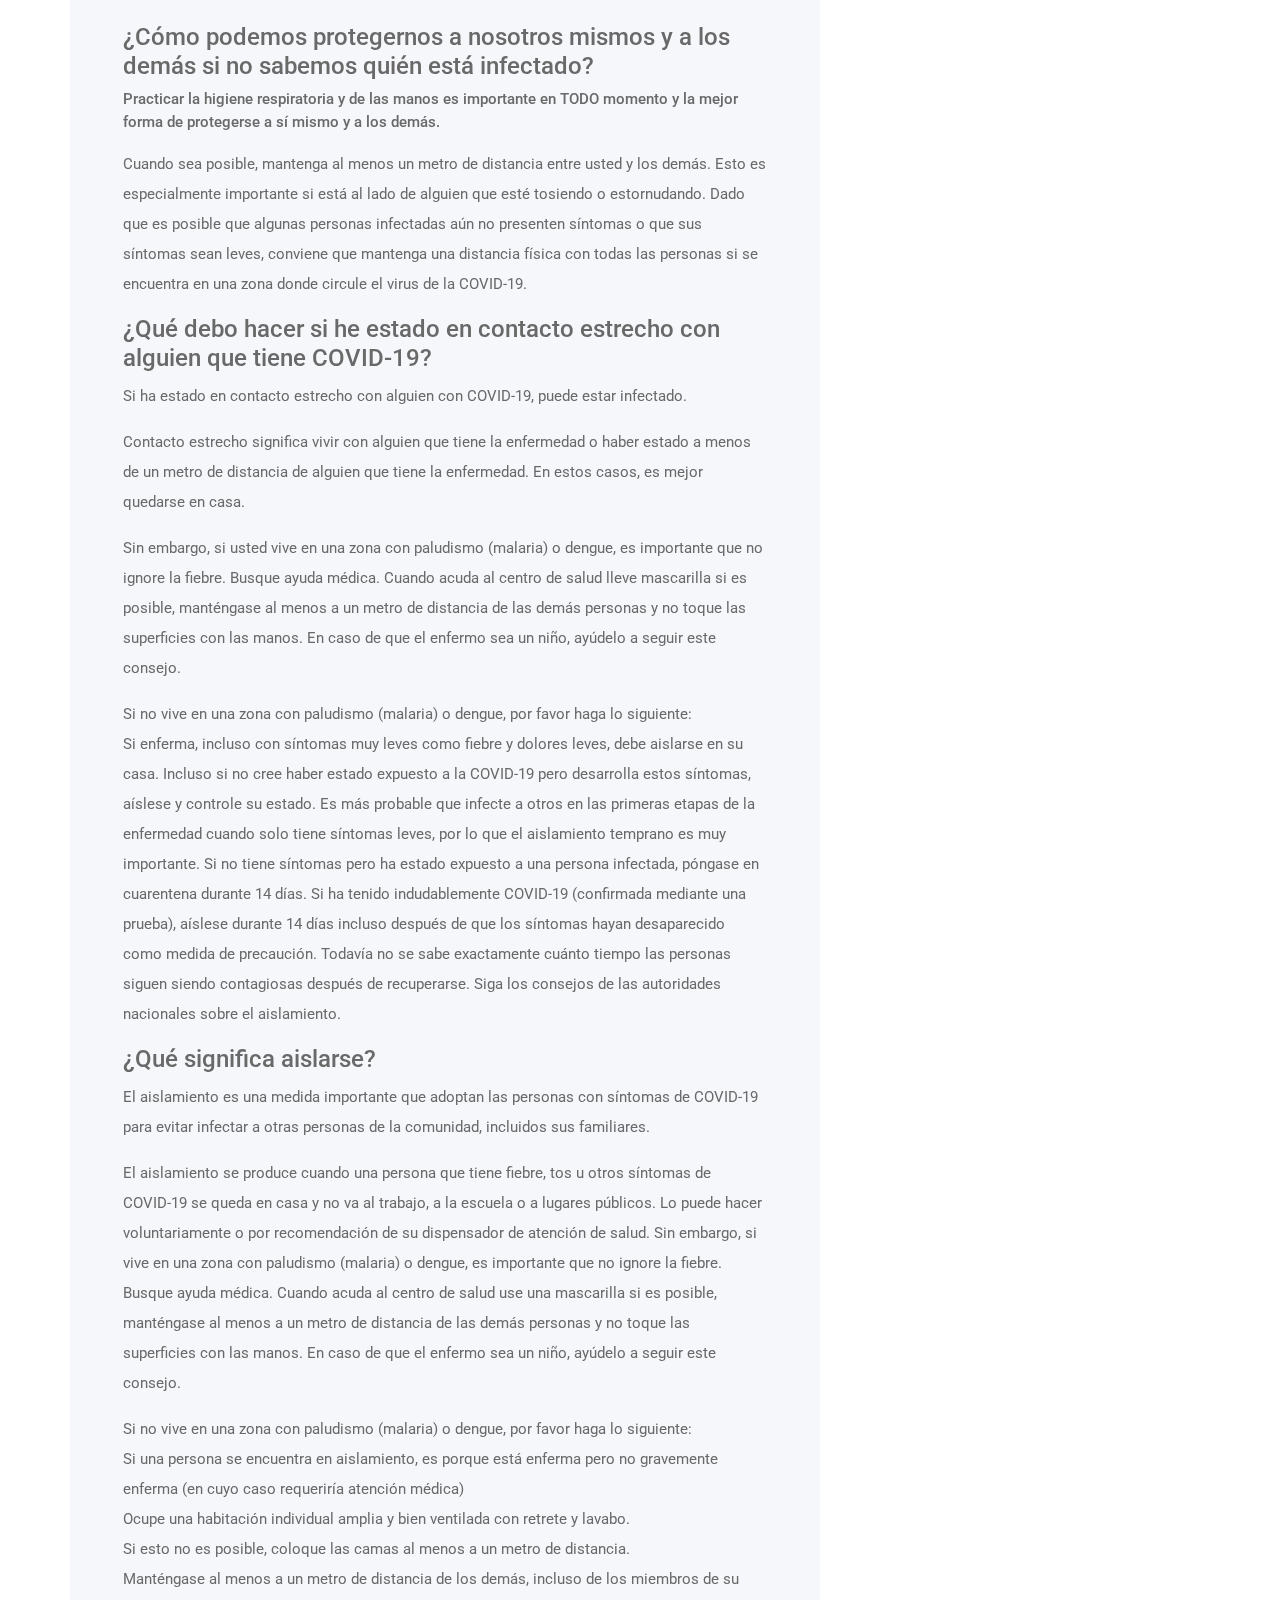
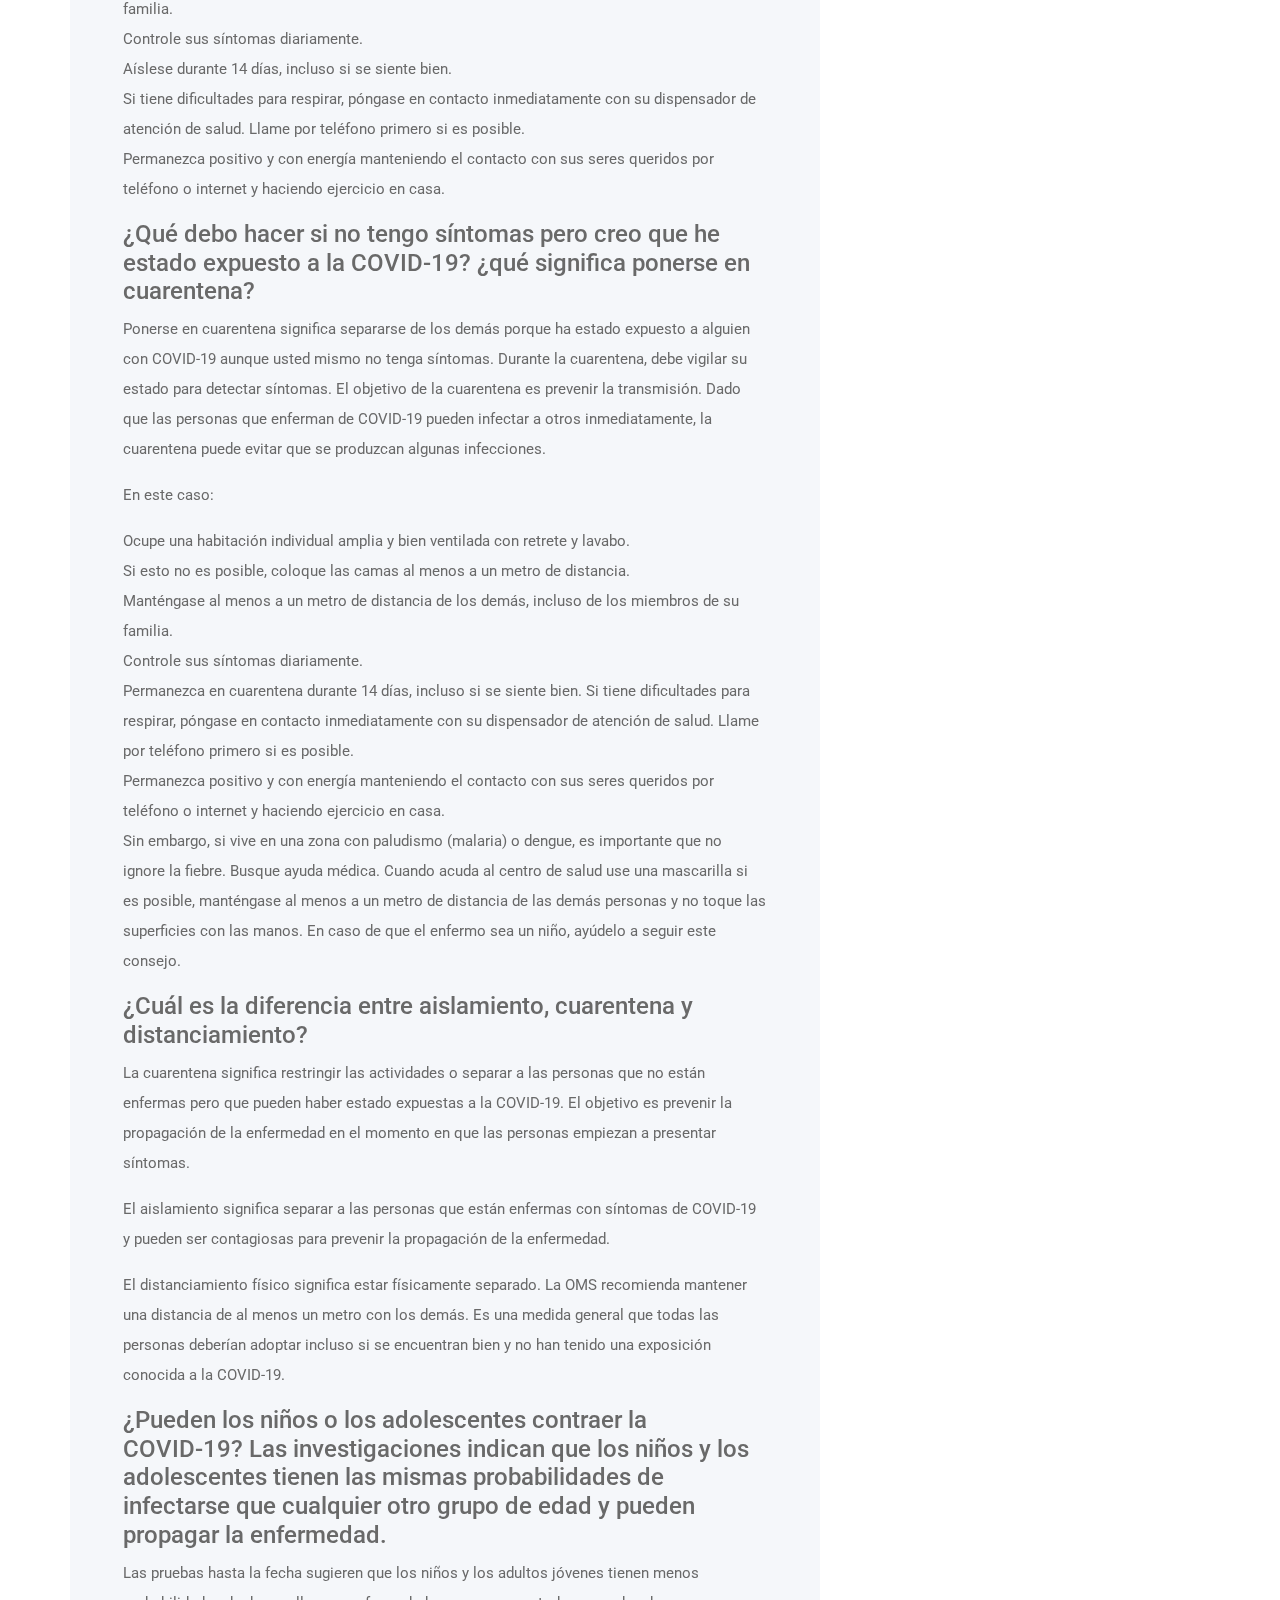
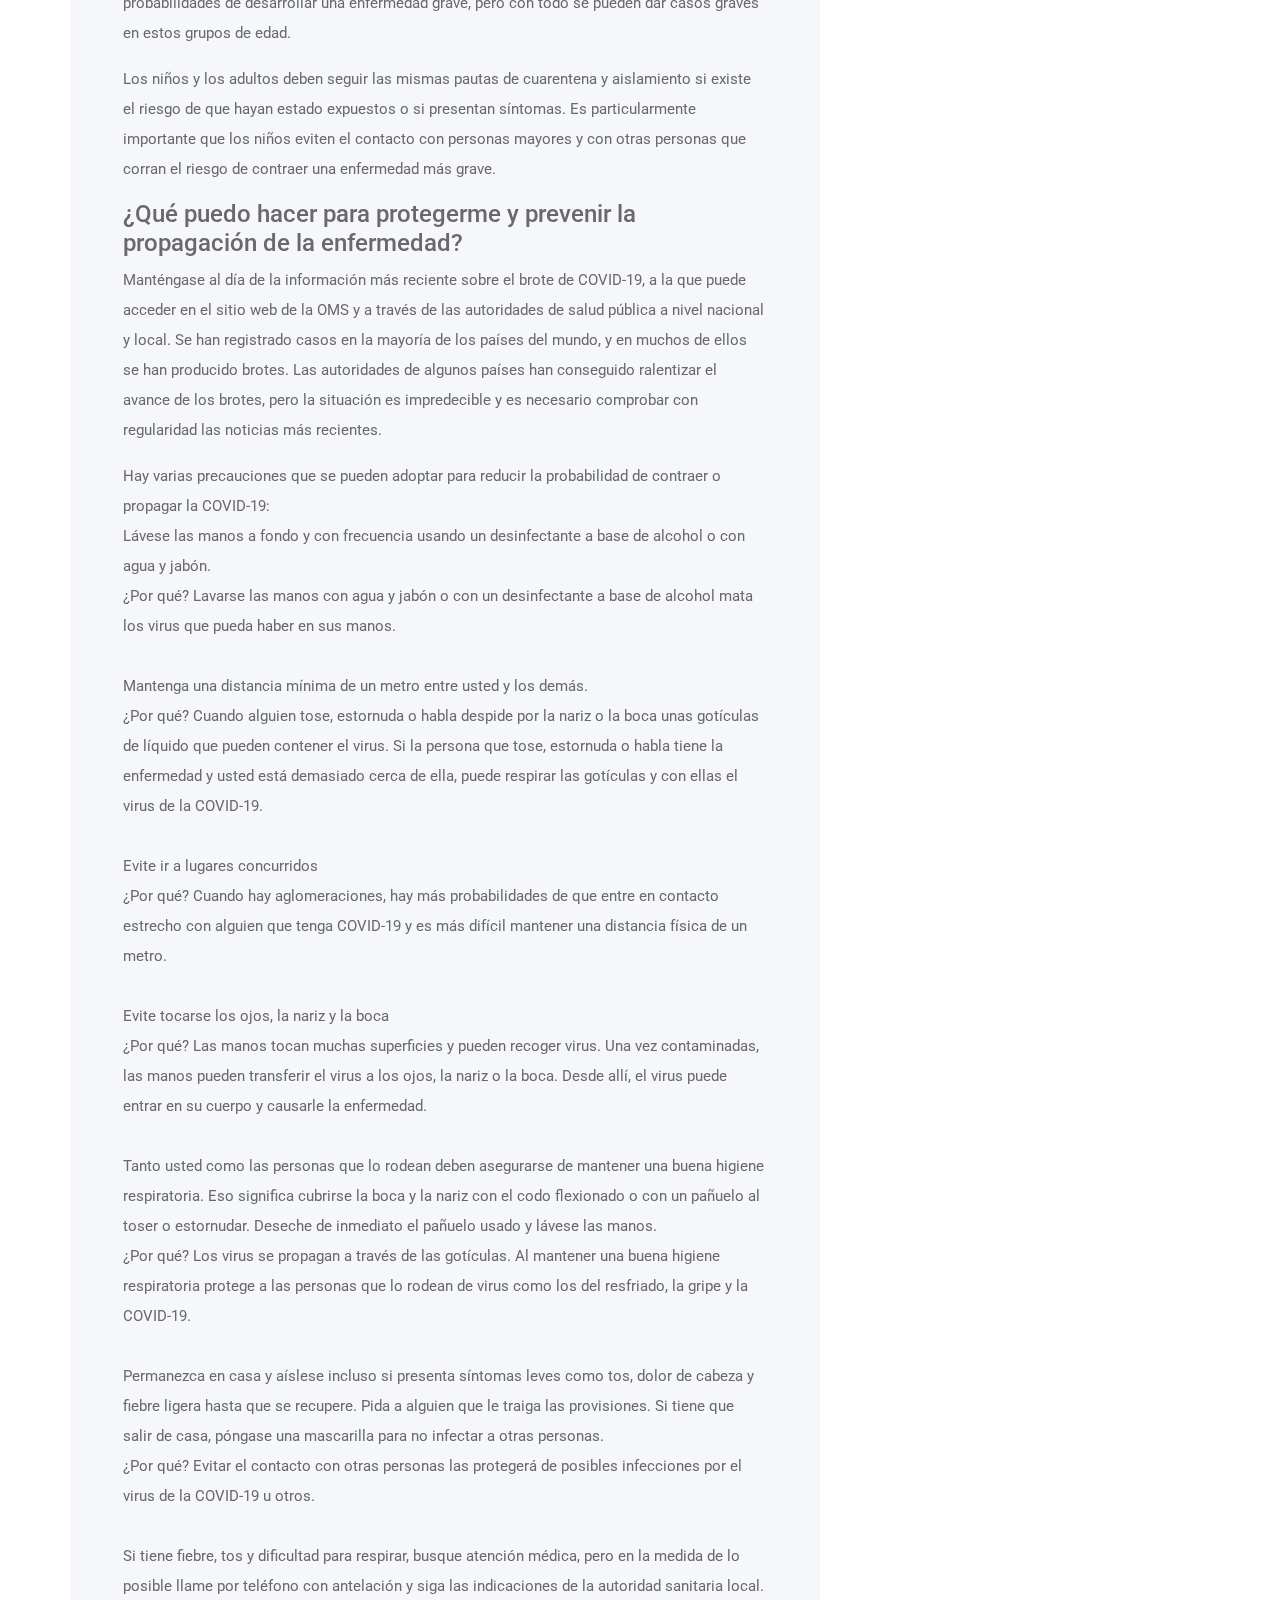
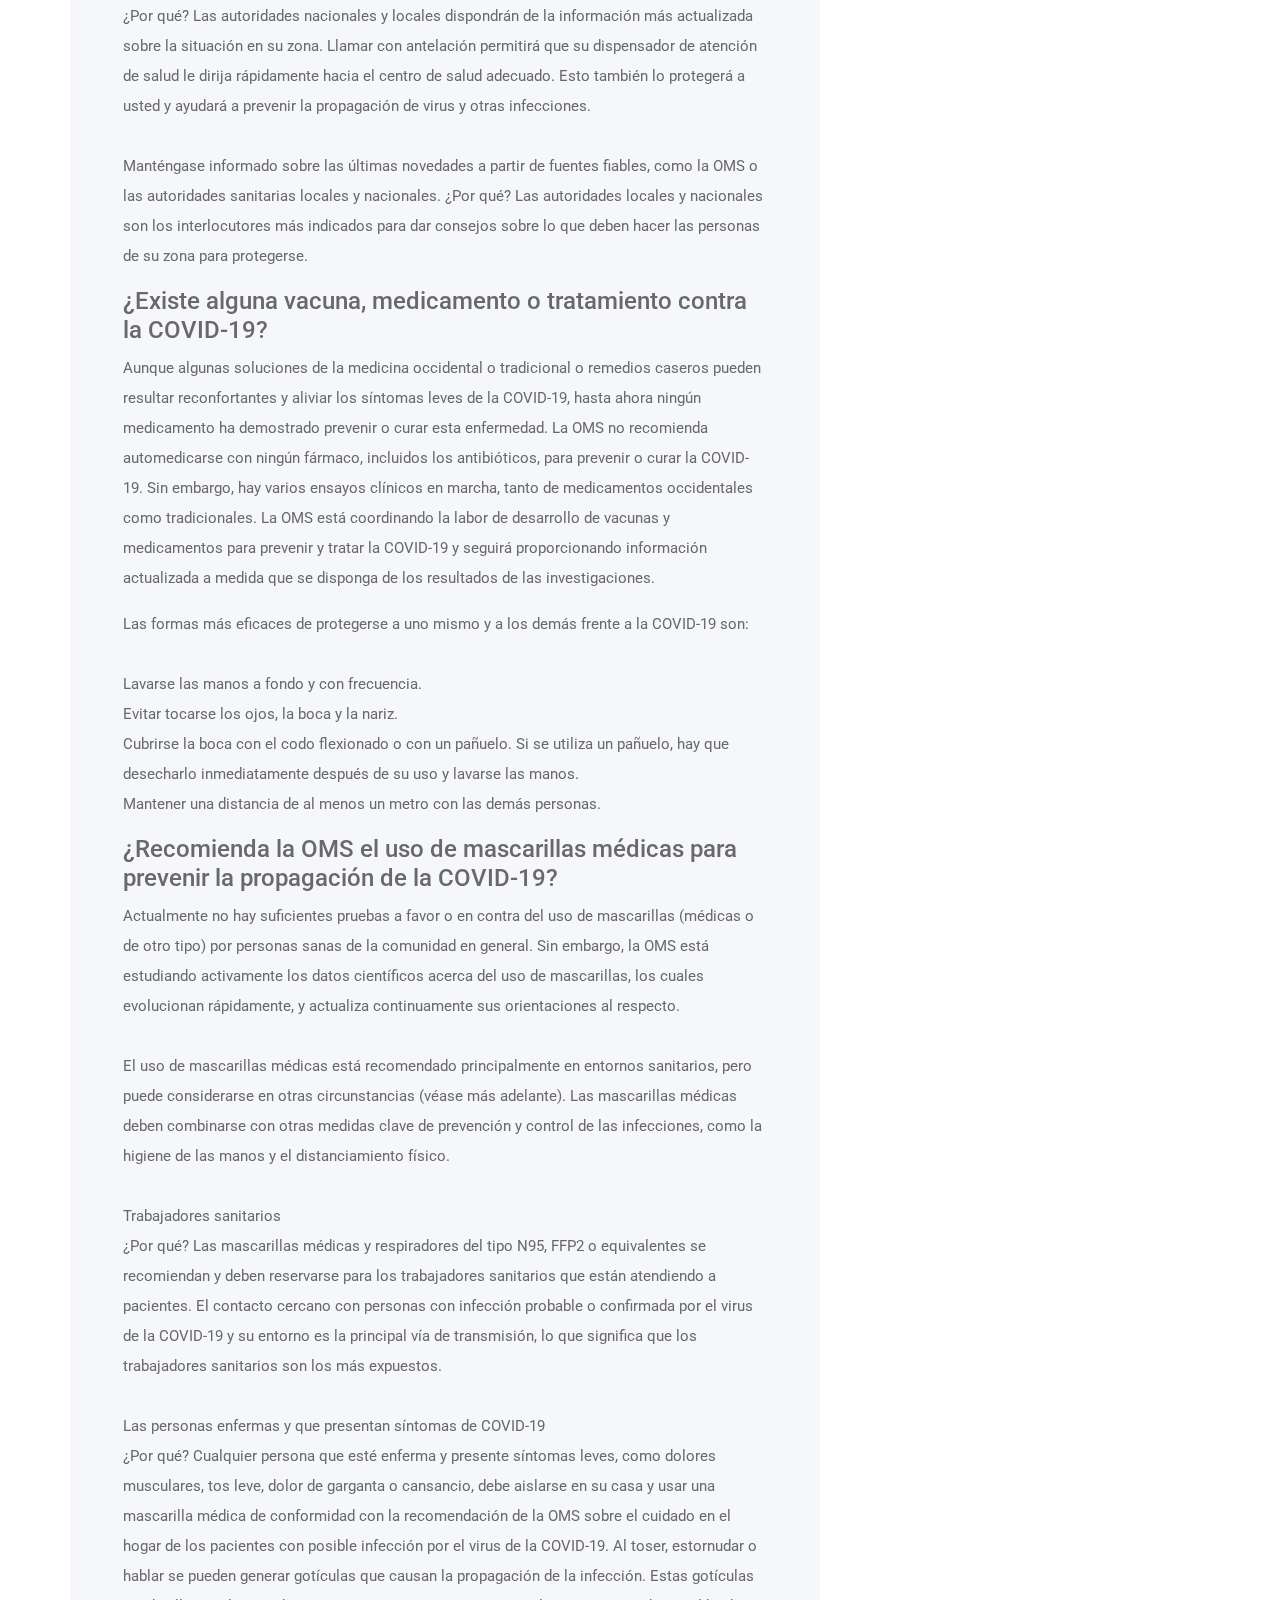
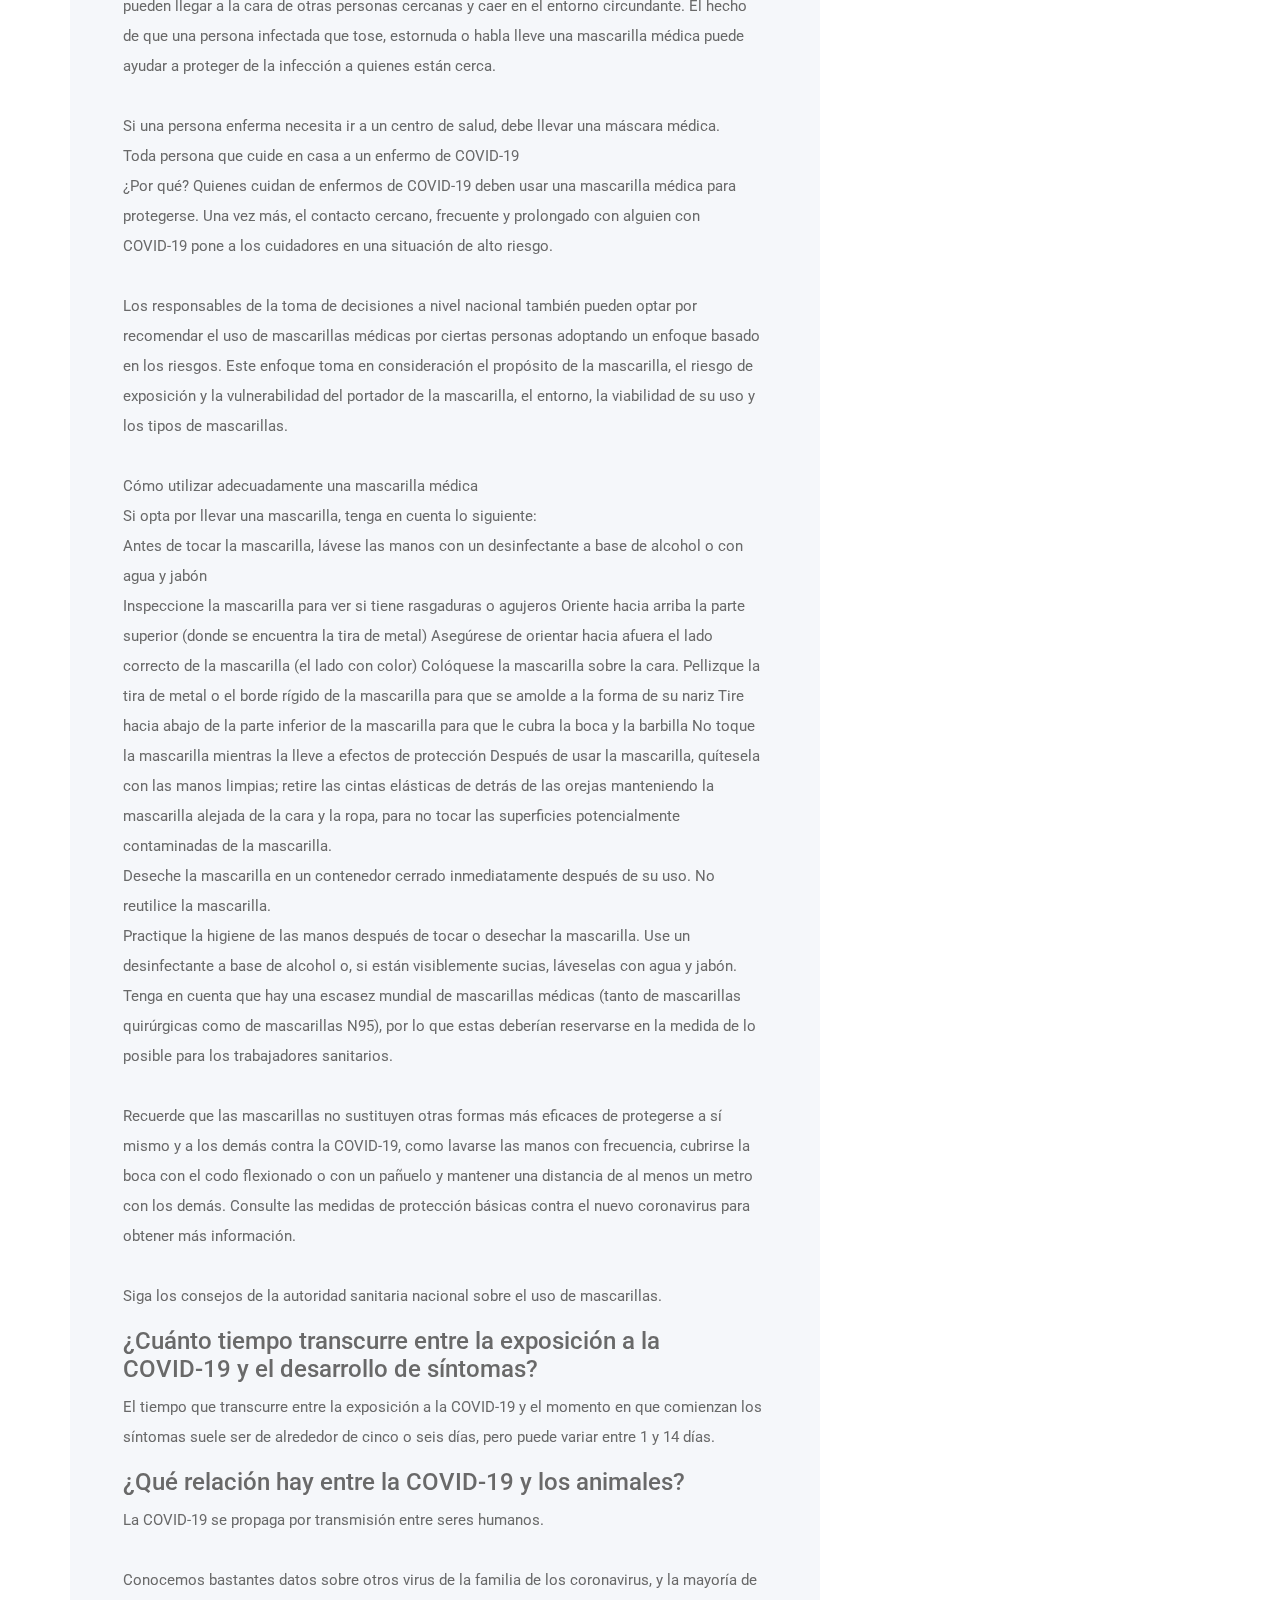
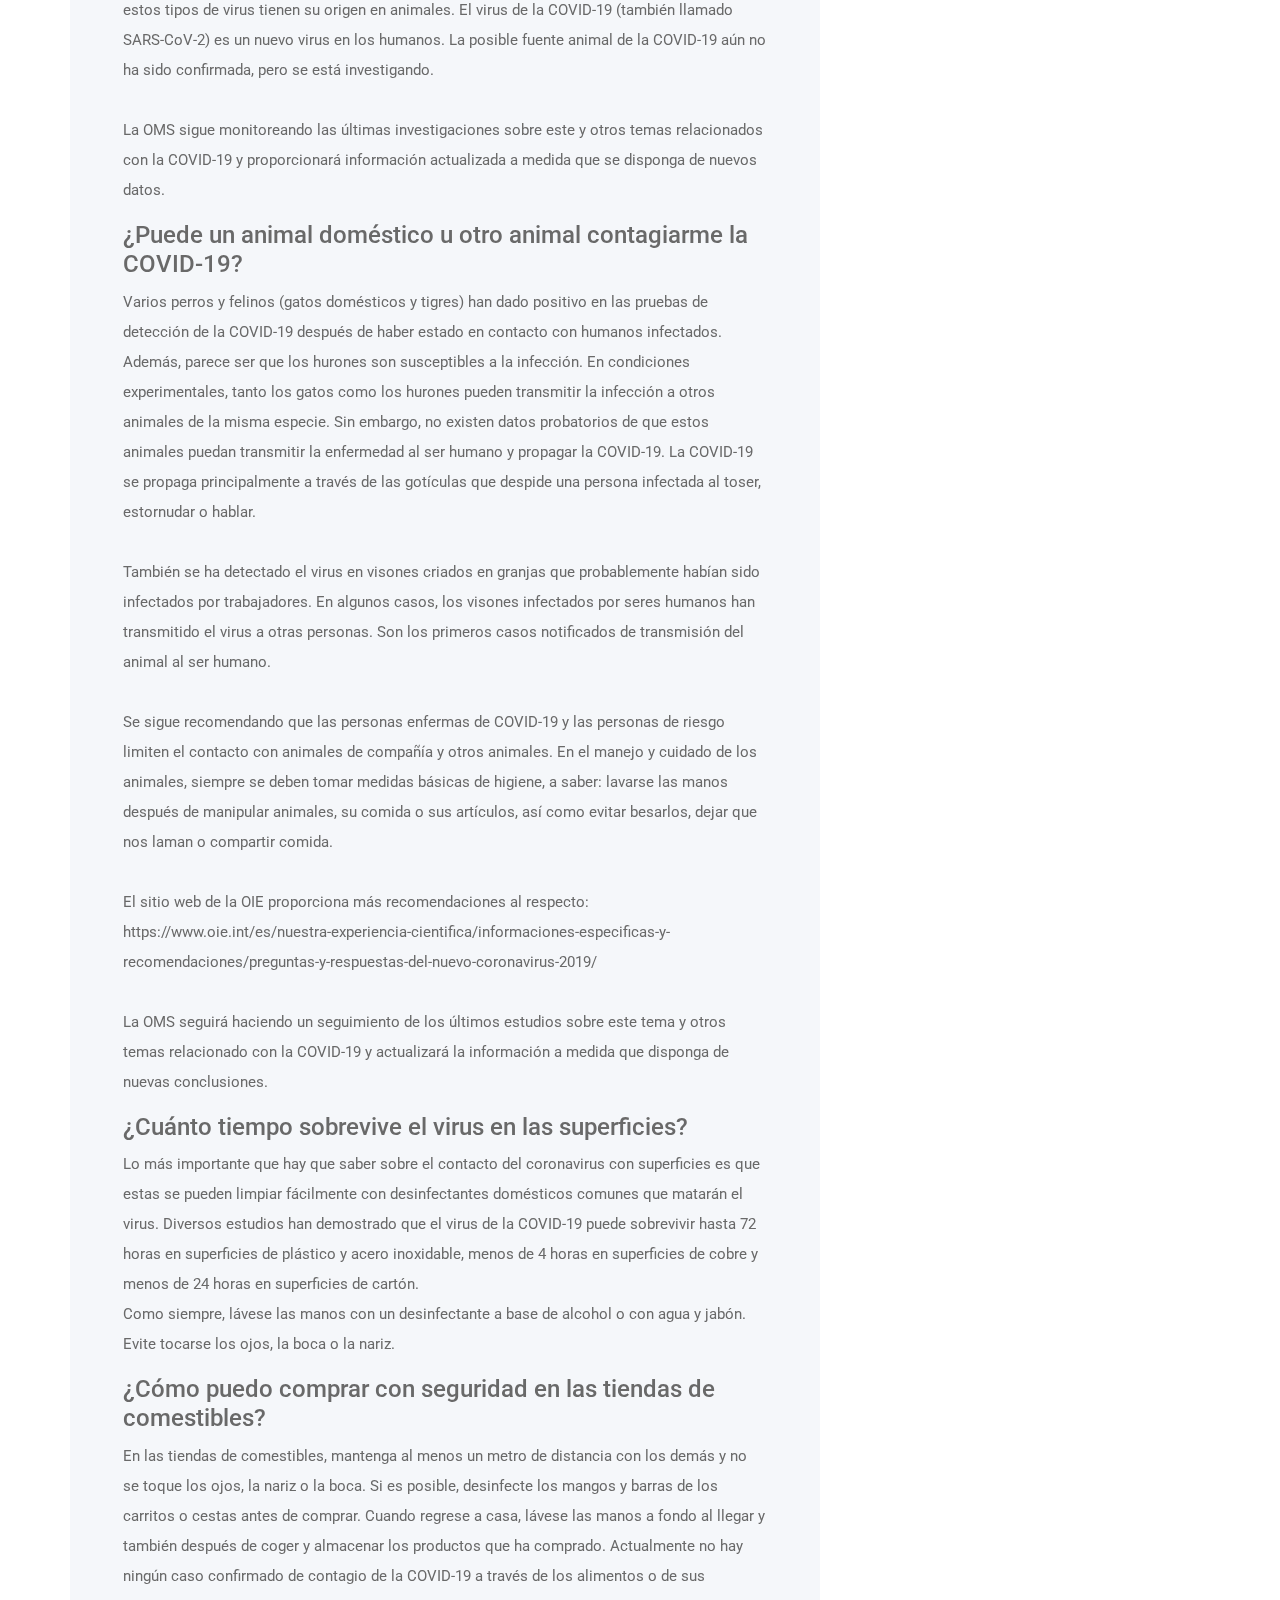
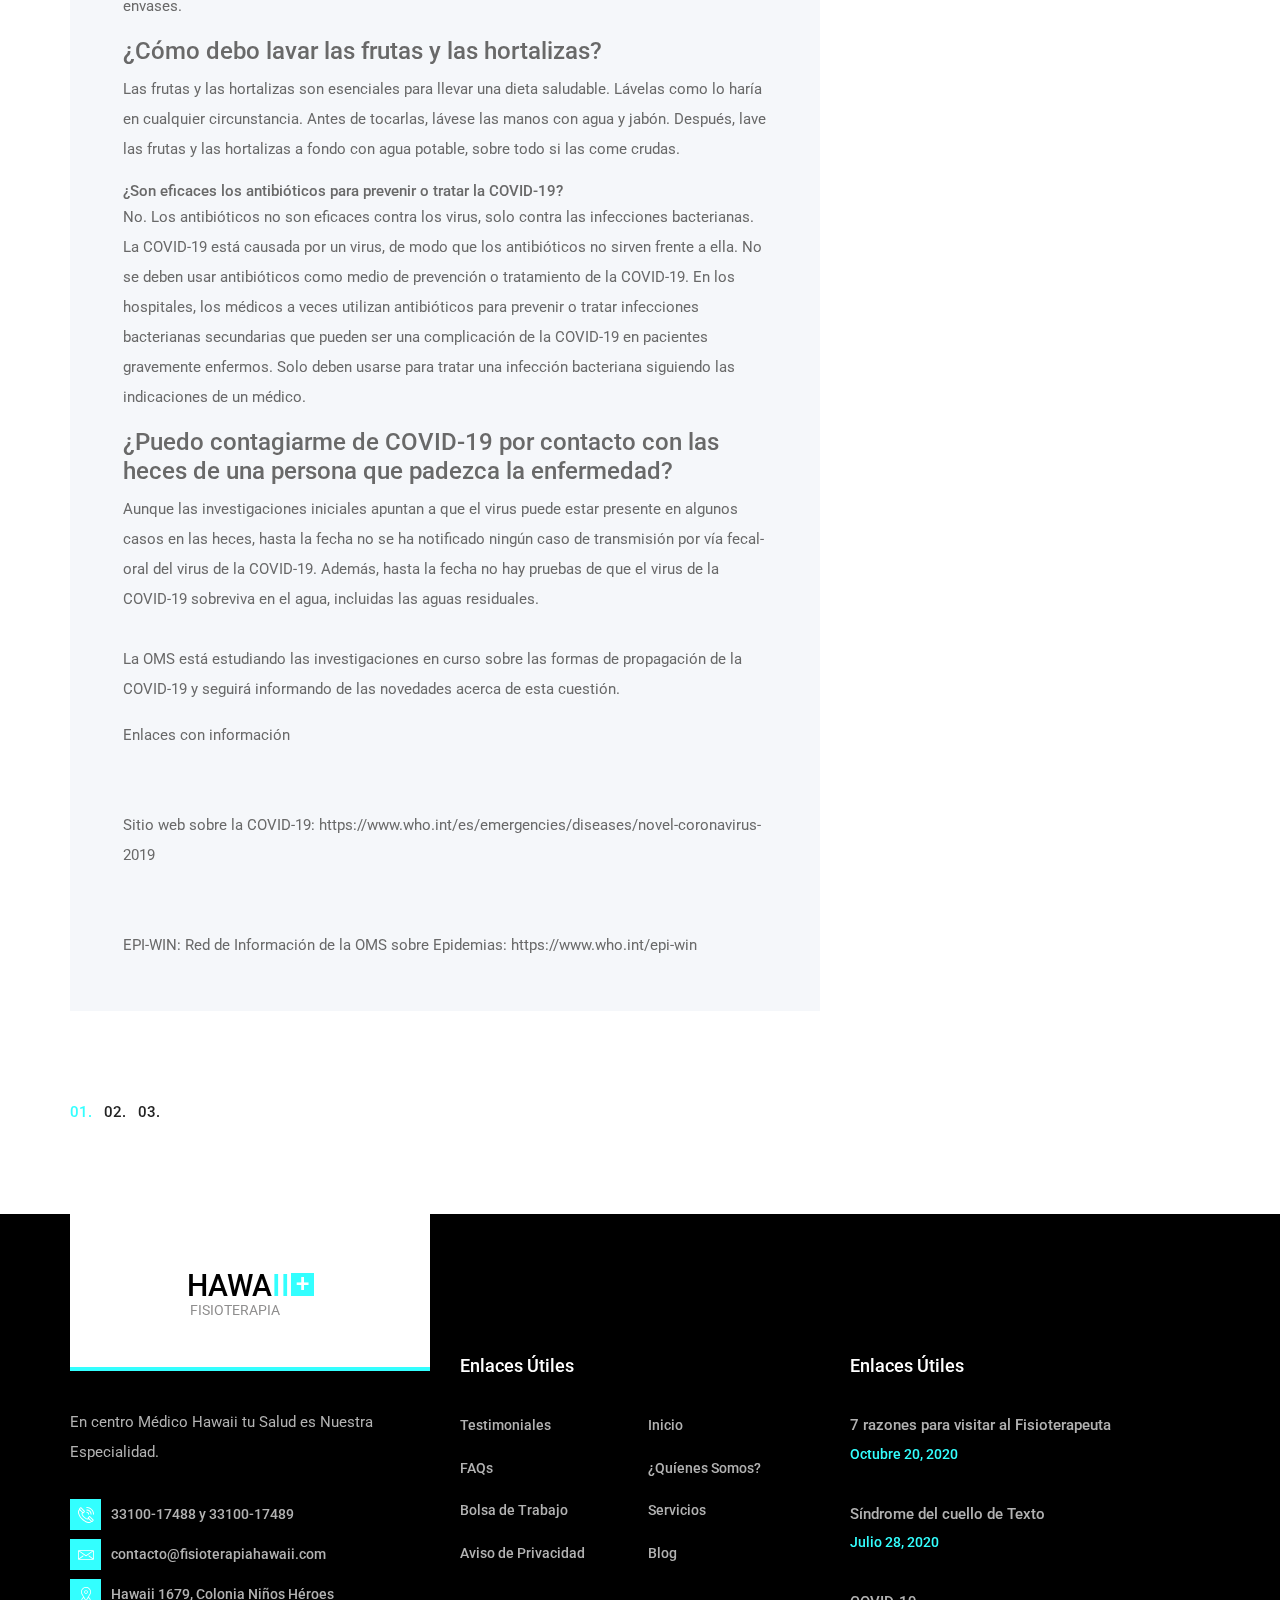
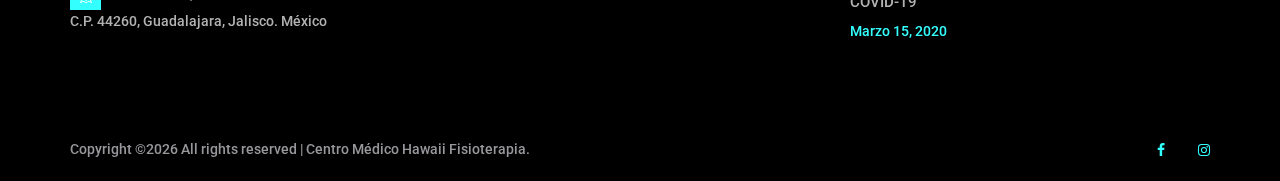
<file: blog2.html>
<!DOCTYPE html>
<html lang="en">
<head>
<title>News</title>
<meta charset="utf-8">
<meta http-equiv="X-UA-Compatible" content="IE=edge">
<meta name="description" content="CareMed demo project">
<meta name="viewport" content="width=device-width, initial-scale=1">
<link rel="stylesheet" type="text/css" href="styles/bootstrap4/bootstrap.min.css">
<link href="plugins/font-awesome-4.7.0/css/font-awesome.min.css" rel="stylesheet" type="text/css">
<link rel="stylesheet" type="text/css" href="plugins/OwlCarousel2-2.2.1/owl.carousel.css">
<link rel="stylesheet" type="text/css" href="plugins/OwlCarousel2-2.2.1/owl.theme.default.css">
<link rel="stylesheet" type="text/css" href="plugins/OwlCarousel2-2.2.1/animate.css">
<link rel="stylesheet" type="text/css" href="styles/news.css">
<link rel="stylesheet" type="text/css" href="styles/news_responsive.css">
</head>
<body>

<div class="super_container">
	
	<!-- Header -->

	<header class="header trans_200">
		
		<!-- Top Bar -->
		<div class="top_bar">
			<div class="container">
				<div class="row">
					<div class="col">
						<div class="top_bar_content d-flex flex-row align-items-center justify-content-start">
							<div class="top_bar_item"><a href="faqs.html">FAQs</a></div>
							<div class="top_bar_item"><a href="contact.html">CITAS</a></div>
							<div class="emergencies  d-flex flex-row align-items-center justify-content-start ml-auto">WhatsApp: +563 47558 623</div>
						</div>

					</div>
				</div>
			</div>
		</div>

		<!-- Header Content -->
		<div class="header_container">
			<div class="container">
				<div class="row">
					<div class="col">
						<div class="header_content d-flex flex-row align-items-center justify-content-start">
							<nav class="main_nav ml-auto">
								<ul>
									<li><a href="index.html">INICIO</a></li>
									<li><a href="about.html">¿QUÍENES SOMOS?</a></li>
									<li><a href="services.html">SERVICIOS</a></li>
									<li><a href="news.html">BLOG</a></li>
									<li><a href="contact.html">CONTACTO</a></li>
								</ul>
							</nav>
							<div class="hamburger ml-auto"><i class="fa fa-bars" aria-hidden="true"></i></div>
						</div>
					</div>
				</div>
			</div>
		</div>

		<!-- Logo -->
		<div class="logo_container_outer">
			<div class="container">
				<div class="row">
					<div class="col">
						<div class="logo_container">
							<a href="index.html">
								<div class="logo_content d-flex flex-column align-items-start justify-content-center">
									<div class="logo_line"></div>
									<div class="logo d-flex flex-row align-items-center justify-content-center">
										<div class="logo_text">HAWA<span>II</span></div>
										<div class="logo_box">+</div>
									</div>
									<div class="logo_sub">FISIOTERAPIA</div>
								</div>
							</a>
						</div>
					</div>
				</div>
			</div>	
		</div>

	</header>

	<!-- Menu -->

	<div class="menu_container menu_mm">

		<!-- Menu Close Button -->
		<div class="menu_close_container">
			<div class="menu_close"></div>
		</div>

		<!-- Menu Items -->
		<div class="menu_inner menu_mm">
			<div class="menu menu_mm">
				<ul class="menu_list menu_mm">
					<li class="menu_item menu_mm"><a href="index.html">INICIO</a></li>
					<li class="menu_item menu_mm"><a href="about.html">¿QUÍENES SOMOS?</a></li>
					<li class="menu_item menu_mm"><a href="services.html">SERVICIOS</a></li>
					<li class="menu_item menu_mm"><a href="news.html">BLOG</a></li>
					<li class="menu_item menu_mm"><a href="contact.html">CONTACTO</a></li>
				</ul>
			</div>
			<div class="menu_extra">
				<div class="menu_appointment"><a href="contact.html">CITAS</a></div>
				<div class="menu_emergencies">WhatsApp: +563 47558 623</div>
			</div>

		</div>

	</div>
	
	<!-- Home -->

	<div class="home">
		<div class="home_background parallax-window" data-parallax="scroll" data-image-src="images/plainturquesa.png" data-speed="0.8"></div>
		<div class="home_container">
			<div class="container">
				<div class="row">
					<div class="col">
						<div class="home_content">
							<div class="home_title"><span>BLOG</span> HAWAII FISIOTERAPIA</div>
							<div class="breadcrumbs">
								<ul>
									<li><a href="index.html">Inicio</a></li>
									<li>Volver</li>
								</ul>
							</div>
						</div>
					</div>
				</div>
			</div>
		</div>
	</div>

	<!-- News -->

	<div class="news">
		<div class="container">
			<div class="row">
				
				<!-- News Posts -->
				<div class="col-lg-8">
					<div class="news_posts">
						


						<!-- News Post -->
						<div class="news_post">
							<div class="news_image">
								<img src="images/covidblog.jpeg" alt="Covid Picture" height="307px" width="754px">
								<div class="news_date d-flex flex-column align-items-center justify-content-center">
										<div class="news_day">15</div>
										<div class="news_month">Marzo</div>
								</div>
							</div>
							<div class="news_body">
								<div class="news_title"><a href="#">COVID-19</a></div>
								<div class="news_info">
									<ul>
										<li class="news_author"><span>Por </span><a href="https://www.who.int/es/emergencies/diseases/novel-coronavirus-2019/advice-for-public/q-a-coronaviruses" target="_blank">Organización Mundial de la Salud</a></li>
										<li class="news_tags"><span>en </span><a href="blog2.html">Información de Útilidad</a></li>
										<li class="news_comments"><a href="#">4 Comentarios</a></li>
									</ul>
								</div>
								<div class="news_text">
									<h3>¿Qué es un coronavirus?</h3>

                    <p>Los coronavirus son una extensa familia de virus que pueden causar enfermedades tanto en animales como en humanos. En los humanos, se sabe que varios coronavirus causan infecciones respiratorias que pueden ir desde el resfriado común hasta enfermedades más graves como el síndrome respiratorio de Oriente Medio (MERS) y el síndrome respiratorio agudo severo (SRAS). El coronavirus que se ha descubierto más recientemente causa la enfermedad por coronavirus COVID-19.</p>
                    
                    <h3>¿Qué es la COVID‑19?</h3>
                    <p>La COVID‑19 es la enfermedad infecciosa causada por el coronavirus que se ha descubierto más recientemente. Tanto este nuevo virus como la enfermedad que provoca eran desconocidos antes de que estallara el brote en Wuhan (China) en diciembre de 2019. Actualmente la COVID‑19 es una pandemia que afecta a muchos países de todo el mundo.</p>
                    
                    <h3>¿Cuáles son los síntomas de la COVID-19?</h3>
                   <p> Los síntomas más habituales de la COVID-19 son la fiebre, la tos seca y el cansancio. Otros síntomas menos frecuentes que afectan a algunos pacientes son los dolores y molestias, la congestión nasal, el dolor de cabeza, la conjuntivitis, el dolor de garganta, la diarrea, la pérdida del gusto o el olfato y las erupciones cutáneas o cambios de color en los dedos de las manos o los pies. Estos síntomas suelen ser leves y comienzan gradualmente. Algunas de las personas infectadas solo presentan síntomas levísimos.</p>
                    
                    <p>La mayoría de las personas (alrededor del 80%) se recuperan de la enfermedad sin necesidad de tratamiento hospitalario. Alrededor de 1 de cada 5 personas que contraen la COVID‑19 acaba presentando un cuadro grave y experimenta dificultades para respirar. Las personas mayores y las que padecen afecciones médicas previas como hipertensión arterial, problemas cardiacos o pulmonares, diabetes o cáncer tienen más probabilidades de presentar cuadros graves. Sin embargo, cualquier persona puede contraer la COVID‑19 y caer gravemente enferma. Las personas de cualquier edad que tengan fiebre o tos y además respiren con dificultad, sientan dolor u opresión en el pecho o tengan dificultades para hablar o moverse deben solicitar atención médica inmediatamente. Si es posible, se recomienda llamar primero al profesional sanitario o centro médico para que estos remitan al paciente al establecimiento sanitario adecuado.</p>
                    
                    <h3>¿Qué debo hacer si tengo síntomas de COVID-19 y cuándo he de buscar atención médica?</h3>
                    <p>Si tiene síntomas leves, como tos o fiebre leves, generalmente no es necesario que busque atención médica. Quédese en casa, aíslese y vigile sus síntomas. Siga las orientaciones nacionales sobre el autoaislamiento. Sin embargo, si vive en una zona con paludismo (malaria) o dengue, es importante que no ignore la fiebre. Busque ayuda médica. Cuando acuda al centro de salud lleve mascarilla si es posible, manténgase al menos a un metro de distancia de las demás personas y no toque las superficies con las manos. En caso de que el enfermo sea un niño, ayúdelo a seguir este consejo.</p>
                    
                    <p>Busque inmediatamente atención médica si tiene dificultad para respirar o siente dolor o presión en el pecho. Si es posible, llame a su dispensador de atención de la salud con antelación para que pueda dirigirlo hacia el centro de salud adecuado.</p>
                    
                    <h3>¿Cómo se propaga la COVID‑19?</h3>
                    <p>Una persona puede contraer la COVID‑19 por contacto con otra que esté infectada por el virus. La enfermedad se propaga principalmente de persona a persona a través de las gotículas que salen despedidas de la nariz o la boca de una persona infectada al toser, estornudar o hablar. Estas gotículas son relativamente pesadas, no llegan muy lejos y caen rápidamente al suelo. Una persona puede contraer la COVID‑19 si inhala las gotículas procedentes de una persona infectada por el virus. Por eso es importante mantenerse al menos a un metro de distancia de los demás. Estas gotículas pueden caer sobre los objetos y superficies que rodean a la persona, como mesas, pomos y barandillas, de modo que otras personas pueden infectarse si tocan esos objetos o superficies y luego se tocan los ojos, la nariz o la boca. Por ello es importante lavarse las manos frecuentemente con agua y jabón o con un desinfectante a base de alcohol. </p>
                    
                    <p>La OMS está estudiando las investigaciones en curso sobre las formas de propagación de la COVID‑19 y seguirá informando sobre las conclusiones que se vayan obteniendo.</p>
                    
                    <h3>¿Es posible contagiarse de COVID‑19 por contacto con una persona que no presente ningún síntoma?</h3>
                    <p>La principal forma de propagación de la COVID‑19 es a través de las gotículas respiratorias expelidas por alguien que tose o que tiene otros síntomas como fiebre o cansancio. Muchas personas con COVID‑19 presentan solo síntomas leves. Esto es particularmente cierto en las primeras etapas de la enfermedad. Es posible contagiarse de alguien que solamente tenga una tos leve y no se sienta enfermo. </p>
                    
                    <p>Según algunas informaciones, las personas sin síntomas pueden transmitir el virus. Aún no se sabe con qué frecuencia ocurre. La OMS está estudiando las investigaciones en curso sobre esta cuestión y seguirá informando sobre las conclusiones que se vayan obteniendo.</p>
                    
                    <h3>¿Cómo podemos protegernos a nosotros mismos y a los demás si no sabemos quién está infectado?</h3>
                    Practicar la higiene respiratoria y de las manos es importante en TODO momento y la mejor forma de protegerse a sí mismo y a los demás.</p> 
                    
                    <p>Cuando sea posible, mantenga al menos un metro de distancia entre usted y los demás. Esto es especialmente importante si está al lado de alguien que esté tosiendo o estornudando. Dado que es posible que algunas personas infectadas aún no presenten síntomas o que sus síntomas sean leves, conviene que mantenga una distancia física con todas las personas si se encuentra en una zona donde circule el virus de la COVID‑19.</p>
                    
                    <h3>¿Qué debo hacer si he estado en contacto estrecho con alguien que tiene COVID‑19?</h3>
                    <p>Si ha estado en contacto estrecho con alguien con COVID‑19, puede estar infectado.</p>
                    
                    <p>Contacto estrecho significa vivir con alguien que tiene la enfermedad o haber estado a menos de un metro de distancia de alguien que tiene la enfermedad. En estos casos, es mejor quedarse en casa.</p>
                    
                    <p>Sin embargo, si usted vive en una zona con paludismo (malaria) o dengue, es importante que no ignore la fiebre. Busque ayuda médica. Cuando acuda al centro de salud lleve mascarilla si es posible, manténgase al menos a un metro de distancia de las demás personas y no toque las superficies con las manos. En caso de que el enfermo sea un niño, ayúdelo a seguir este consejo. </p>
                    
                    <p>Si no vive en una zona con paludismo (malaria) o dengue, por favor haga lo siguiente: <br>
                    
                    Si enferma, incluso con síntomas muy leves como fiebre y dolores leves, debe aislarse en su casa. 
                    Incluso si no cree haber estado expuesto a la COVID‑19 pero desarrolla estos síntomas, aíslese y controle su estado. 
                    Es más probable que infecte a otros en las primeras etapas de la enfermedad cuando solo tiene síntomas leves, por lo que el aislamiento temprano es muy importante.
                    Si no tiene síntomas pero ha estado expuesto a una persona infectada, póngase en cuarentena durante 14 días.
                    Si ha tenido indudablemente COVID‑19 (confirmada mediante una prueba), aíslese durante 14 días incluso después de que los síntomas hayan desaparecido como medida de precaución. Todavía no se sabe exactamente cuánto tiempo las personas siguen siendo contagiosas después de recuperarse. Siga los consejos de las autoridades nacionales sobre el aislamiento.</p>
                    
                    <h3>¿Qué significa aislarse?</h3>
                    <p>El aislamiento es una medida importante que adoptan las personas con síntomas de COVID‑19 para evitar infectar a otras personas de la comunidad, incluidos sus familiares.</p>
                    
                    <p>El aislamiento se produce cuando una persona que tiene fiebre, tos u otros síntomas de COVID‑19 se queda en casa y no va al trabajo, a la escuela o a lugares públicos. Lo puede hacer voluntariamente o por recomendación de su dispensador de atención de salud. Sin embargo, si vive en una zona con paludismo (malaria) o dengue, es importante que no ignore la fiebre. Busque ayuda médica. Cuando acuda al centro de salud use una mascarilla si es posible, manténgase al menos a un metro de distancia de las demás personas y no toque las superficies con las manos. En caso de que el enfermo sea un niño, ayúdelo a seguir este consejo.</p>
                    
                    <p>Si no vive en una zona con paludismo (malaria) o dengue, por favor haga lo siguiente: <br>
                    
                    Si una persona se encuentra en aislamiento, es porque está enferma pero no gravemente enferma (en cuyo caso requeriría atención médica) <br>
                    
                    Ocupe una habitación individual amplia y bien ventilada con retrete y lavabo.<br>
                    Si esto no es posible, coloque las camas al menos a un metro de distancia. <br>
                    Manténgase al menos a un metro de distancia de los demás, incluso de los miembros de su familia.<br>
                    Controle sus síntomas diariamente.<br>
                    Aíslese durante 14 días, incluso si se siente bien.<br>
                    Si tiene dificultades para respirar, póngase en contacto inmediatamente con su dispensador de atención de salud. Llame por teléfono primero si es posible.<br>
                    Permanezca positivo y con energía manteniendo el contacto con sus seres queridos por teléfono o internet y haciendo ejercicio en casa.</p>
                    <h3>¿Qué debo hacer si no tengo síntomas pero creo que he estado expuesto a la COVID‑19? ¿qué significa ponerse en cuarentena?</h3>
                    <p>Ponerse en cuarentena significa separarse de los demás porque ha estado expuesto a alguien con COVID‑19 aunque usted mismo no tenga síntomas. Durante la cuarentena, debe vigilar su estado para detectar síntomas. El objetivo de la cuarentena es prevenir la transmisión. Dado que las personas que enferman de COVID‑19 pueden infectar a otros inmediatamente, la cuarentena puede evitar que se produzcan algunas infecciones. </p>
                    
                    <p>En este caso:</p>
                    
                    <p>Ocupe una habitación individual amplia y bien ventilada con retrete y lavabo.<br>
                    Si esto no es posible, coloque las camas al menos a un metro de distancia. <br>
                    Manténgase al menos a un metro de distancia de los demás, incluso de los miembros de su familia.<br>
                    Controle sus síntomas diariamente.<br>
                    Permanezca en cuarentena durante 14 días, incluso si se siente bien.
                    Si tiene dificultades para respirar, póngase en contacto inmediatamente con su dispensador de atención de salud. Llame por teléfono primero si es posible.<br>
                    Permanezca positivo y con energía manteniendo el contacto con sus seres queridos por teléfono o internet y haciendo ejercicio en casa.<br>
                    Sin embargo, si vive en una zona con paludismo (malaria) o dengue, es importante que no ignore la fiebre. Busque ayuda médica. Cuando acuda al centro de salud use una mascarilla si es posible, manténgase al menos a un metro de distancia de las demás personas y no toque las superficies con las manos. En caso de que el enfermo sea un niño, ayúdelo a seguir este consejo. </p>
                    
                    <h3>¿Cuál es la diferencia entre aislamiento, cuarentena y distanciamiento?</h3>
                    <p>La cuarentena significa restringir las actividades o separar a las personas que no están enfermas pero que pueden haber estado expuestas a la COVID‑19. El objetivo es prevenir la propagación de la enfermedad en el momento en que las personas empiezan a presentar síntomas.</p>
                    
                    <p>El aislamiento significa separar a las personas que están enfermas con síntomas de COVID‑19 y pueden ser contagiosas para prevenir la propagación de la enfermedad.</p>
                    
                   <p> El distanciamiento físico significa estar físicamente separado. La OMS recomienda mantener una distancia de al menos un metro con los demás. Es una medida general que todas las personas deberían adoptar incluso si se encuentran bien y no han tenido una exposición conocida a la COVID‑19.</p>
                    
                    <h3>¿Pueden los niños o los adolescentes contraer la COVID‑19?
                    Las investigaciones indican que los niños y los adolescentes tienen las mismas probabilidades de infectarse que cualquier otro grupo de edad y pueden propagar la enfermedad.</h3> 
                    
                    <p>Las pruebas hasta la fecha sugieren que los niños y los adultos jóvenes tienen menos probabilidades de desarrollar una enfermedad grave, pero con todo se pueden dar casos graves en estos grupos de edad. </p>
                    
                    <p>Los niños y los adultos deben seguir las mismas pautas de cuarentena y aislamiento si existe el riesgo de que hayan estado expuestos o si presentan síntomas. Es particularmente importante que los niños eviten el contacto con personas mayores y con otras personas que corran el riesgo de contraer una enfermedad más grave.</p>
                    
                    <h3>¿Qué puedo hacer para protegerme y prevenir la propagación de la enfermedad?</h3>
                    <p>Manténgase al día de la información más reciente sobre el brote de COVID‑19, a la que puede acceder en el sitio web de la OMS y a través de las autoridades de salud pública a nivel nacional y local. Se han registrado casos en la mayoría de los países del mundo, y en muchos de ellos se han producido brotes. Las autoridades de algunos países han conseguido ralentizar el avance de los brotes, pero la situación es impredecible y es necesario comprobar con regularidad las noticias más recientes.</p>
                    
                    <p>Hay varias precauciones que se pueden adoptar para reducir la probabilidad de contraer o propagar la COVID‑19:<br>
                    
                    Lávese las manos a fondo y con frecuencia usando un desinfectante a base de alcohol o con agua y jabón.<br>
                    ¿Por qué? Lavarse las manos con agua y jabón o con un desinfectante a base de alcohol mata los virus que pueda haber en sus manos.<br><br>
                    
                    Mantenga una distancia mínima de un metro entre usted y los demás.<br>
                    ¿Por qué? Cuando alguien tose, estornuda o habla despide por la nariz o la boca unas gotículas de líquido que pueden contener el virus. Si la persona que tose, estornuda o habla tiene la enfermedad y usted está demasiado cerca de ella, puede respirar las gotículas y con ellas el virus de la COVID‑19.<br><br>
                    
                    Evite ir a lugares concurridos<br>
                    ¿Por qué? Cuando hay aglomeraciones, hay más probabilidades de que entre en contacto estrecho con alguien que tenga COVID‑19 y es más difícil mantener una distancia física de un metro.<br><br>
                    
                    Evite tocarse los ojos, la nariz y la boca<br>
                    ¿Por qué? Las manos tocan muchas superficies y pueden recoger virus. Una vez contaminadas, las manos pueden transferir el virus a los ojos, la nariz o la boca. Desde allí, el virus puede entrar en su cuerpo y causarle la enfermedad.<br><br>
                    
                    Tanto usted como las personas que lo rodean deben asegurarse de mantener una buena higiene respiratoria. Eso significa cubrirse la boca y la nariz con el codo flexionado o con un pañuelo al toser o estornudar. Deseche de inmediato el pañuelo usado y lávese las manos.<br>
                    ¿Por qué? Los virus se propagan a través de las gotículas. Al mantener una buena higiene respiratoria protege a las personas que lo rodean de virus como los del resfriado, la gripe y la COVID‑19.<br><br>
                    
                    Permanezca en casa y aíslese incluso si presenta síntomas leves como tos, dolor de cabeza y fiebre ligera hasta que se recupere. Pida a alguien que le traiga las provisiones. Si tiene que salir de casa, póngase una mascarilla para no infectar a otras personas.<br>
                    ¿Por qué? Evitar el contacto con otras personas las protegerá de posibles infecciones por el virus de la COVID‑19 u otros.<br><br>
                    
                    Si tiene fiebre, tos y dificultad para respirar, busque atención médica, pero en la medida de lo posible llame por teléfono con antelación y siga las indicaciones de la autoridad sanitaria local.<br>
                    ¿Por qué? Las autoridades nacionales y locales dispondrán de la información más actualizada sobre la situación en su zona. Llamar con antelación permitirá que su dispensador de atención de salud le dirija rápidamente hacia el centro de salud adecuado. Esto también lo protegerá a usted y ayudará a prevenir la propagación de virus y otras infecciones.<br><br>
                    
                    Manténgase informado sobre las últimas novedades a partir de fuentes fiables, como la OMS o las autoridades sanitarias locales y nacionales. 
                    ¿Por qué? Las autoridades locales y nacionales son los interlocutores más indicados para dar consejos sobre lo que deben hacer las personas de su zona para protegerse.</p>
                    
                   <h3> ¿Existe alguna vacuna, medicamento o tratamiento contra la COVID‑19?</h3>
                   <p> Aunque algunas soluciones de la medicina occidental o tradicional o remedios caseros pueden resultar reconfortantes y aliviar los síntomas leves de la COVID-19, hasta ahora ningún medicamento ha demostrado prevenir o curar esta enfermedad. La OMS no recomienda automedicarse con ningún fármaco, incluidos los antibióticos, para prevenir o curar la COVID-19. Sin embargo, hay varios ensayos clínicos en marcha, tanto de medicamentos occidentales como tradicionales. La OMS está coordinando la labor de desarrollo de vacunas y medicamentos para prevenir y tratar la COVID-19 y seguirá proporcionando información actualizada a medida que se disponga de los resultados de las investigaciones.</p>
                    
                    <p>Las formas más eficaces de protegerse a uno mismo y a los demás frente a la COVID‑19 son: <br><br>
                    
                    Lavarse las manos a fondo y con frecuencia. <br>
                    Evitar tocarse los ojos, la boca y la nariz.<br>
                    Cubrirse la boca con el codo flexionado o con un pañuelo. Si se utiliza un pañuelo, hay que desecharlo inmediatamente después de su uso y lavarse las manos.<br>
                    Mantener una distancia de al menos un metro con las demás personas.</p>
                    <h3>¿Recomienda la OMS el uso de mascarillas médicas para prevenir la propagación de la COVID‑19?</h3>
                    <p>Actualmente no hay suficientes pruebas a favor o en contra del uso de mascarillas (médicas o de otro tipo) por personas sanas de la comunidad en general. Sin embargo, la OMS está estudiando activamente los datos científicos acerca del uso de mascarillas, los cuales evolucionan rápidamente, y actualiza continuamente sus orientaciones al respecto.<br><br>
                    
                    El uso de mascarillas médicas está recomendado principalmente en entornos sanitarios, pero puede considerarse en otras circunstancias (véase más adelante). Las mascarillas médicas deben combinarse con otras medidas clave de prevención y control de las infecciones, como la higiene de las manos y el distanciamiento físico.<br><br>
                    
                    Trabajadores sanitarios<br>
                    
                    ¿Por qué? Las mascarillas médicas y respiradores del tipo N95, FFP2 o equivalentes se recomiendan y deben reservarse para los trabajadores sanitarios que están atendiendo a pacientes. El contacto cercano con personas con infección probable o confirmada por el virus de la COVID‑19 y su entorno es la principal vía de transmisión, lo que significa que los trabajadores sanitarios son los más expuestos.<br><br>
                    
                    Las personas enfermas y que presentan síntomas de COVID‑19<br>
                    
                    ¿Por qué? Cualquier persona que esté enferma y presente síntomas leves, como dolores musculares, tos leve, dolor de garganta o cansancio, debe aislarse en su casa y usar una mascarilla médica de conformidad con la recomendación de la OMS sobre el cuidado en el hogar de los pacientes con posible infección por el virus de la COVID‑19. Al toser, estornudar o hablar se pueden generar gotículas que causan la propagación de la infección. Estas gotículas pueden llegar a la cara de otras personas cercanas y caer en el entorno circundante. El hecho de que una persona infectada que tose, estornuda o habla lleve una mascarilla médica puede ayudar a proteger de la infección a quienes están cerca.<br><br>
                    
                    Si una persona enferma necesita ir a un centro de salud, debe llevar una máscara médica.<br>
                    
                    Toda persona que cuide en casa a un enfermo de COVID‑19<br>
                    
                    ¿Por qué? Quienes cuidan de enfermos de COVID‑19 deben usar una mascarilla médica para protegerse. Una vez más, el contacto cercano, frecuente y prolongado con alguien con COVID‑19 pone a los cuidadores en una situación de alto riesgo.<br><br>
                    
                    Los responsables de la toma de decisiones a nivel nacional también pueden optar por recomendar el uso de mascarillas médicas por ciertas personas adoptando un enfoque basado en los riesgos. Este enfoque toma en consideración el propósito de la mascarilla, el riesgo de exposición y la vulnerabilidad del portador de la mascarilla, el entorno, la viabilidad de su uso y los tipos de mascarillas.<br><br>
                    
                    Cómo utilizar adecuadamente una mascarilla médica<br>
                    Si opta por llevar una mascarilla, tenga en cuenta lo siguiente:<br>
                    
                    Antes de tocar la mascarilla, lávese las manos con un desinfectante a base de alcohol o con agua y jabón<br>
                    Inspeccione la mascarilla para ver si tiene rasgaduras o agujeros
                    Oriente hacia arriba la parte superior (donde se encuentra la tira de metal)
                    Asegúrese de orientar hacia afuera el lado correcto de la mascarilla (el lado con color)
                    Colóquese la mascarilla sobre la cara. Pellizque la tira de metal o el borde rígido de la mascarilla para que se amolde a la forma de su nariz
                    Tire hacia abajo de la parte inferior de la mascarilla para que le cubra la boca y la barbilla
                    No toque la mascarilla mientras la lleve a efectos de protección
                    Después de usar la mascarilla, quítesela con las manos limpias; retire las cintas elásticas de detrás de las orejas manteniendo la mascarilla alejada de la cara y la ropa, para no tocar las superficies potencialmente contaminadas de la mascarilla.<br>
                    Deseche la mascarilla en un contenedor cerrado inmediatamente después de su uso. No reutilice la mascarilla.<br>
                    Practique la higiene de las manos después de tocar o desechar la mascarilla. Use un desinfectante a base de alcohol o, si están visiblemente sucias, láveselas con agua y jabón.
                    Tenga en cuenta que hay una escasez mundial de mascarillas médicas (tanto de mascarillas quirúrgicas como de mascarillas N95), por lo que estas deberían reservarse en la medida de lo posible para los trabajadores sanitarios. <br><br>
                    
                    Recuerde que las mascarillas no sustituyen otras formas más eficaces de protegerse a sí mismo y a los demás contra la COVID‑19, como lavarse las manos con frecuencia, cubrirse la boca con el codo flexionado o con un pañuelo y mantener una distancia de al menos un metro con los demás. Consulte las medidas de protección básicas contra el nuevo coronavirus para obtener más información.<br><br>
                    
                    Siga los consejos de la autoridad sanitaria nacional sobre el uso de mascarillas.</p>
                    
                    <h3>¿Cuánto tiempo transcurre entre la exposición a la COVID‑19 y el desarrollo de síntomas?</h3>
                    <p>El tiempo que transcurre entre la exposición a la COVID‑19 y el momento en que comienzan los síntomas suele ser de alrededor de cinco o seis días, pero puede variar entre 1 y 14 días.</p>
                    
                    <h3>¿Qué relación hay entre la COVID-19 y los animales?</h3>
                    <p>La COVID‑19 se propaga por transmisión entre seres humanos. <br><br>
                    
                    Conocemos bastantes datos sobre otros virus de la familia de los coronavirus, y la mayoría de estos tipos de virus tienen su origen en animales. El virus de la COVID‑19 (también llamado SARS-CoV-2) es un nuevo virus en los humanos. La posible fuente animal de la COVID‑19 aún no ha sido confirmada, pero se está investigando.<br><br>
                    
                    La OMS sigue monitoreando las últimas investigaciones sobre este y otros temas relacionados con la COVID‑19 y proporcionará información actualizada a medida que se disponga de nuevos datos.</p>
                    
                   <h3> ¿Puede un animal doméstico u otro animal contagiarme la COVID-19?</h3>
                    
                   <p> Varios perros y felinos (gatos domésticos y tigres) han dado positivo en las pruebas de detección de la COVID-19 después de haber estado en contacto con humanos infectados. Además, parece ser que los hurones son susceptibles a la infección. En condiciones experimentales, tanto los gatos como los hurones pueden transmitir la infección a otros animales de la misma especie. Sin embargo, no existen datos probatorios de que estos animales puedan transmitir la enfermedad al ser humano y propagar la COVID-19. La COVID-19 se propaga principalmente a través de las gotículas que despide una persona infectada al toser, estornudar o hablar.<br><br>
                    
                    También se ha detectado el virus en visones criados en granjas que probablemente habían sido infectados por trabajadores. En algunos casos, los visones infectados por seres humanos han transmitido el virus a otras personas. Son los primeros casos notificados de transmisión del animal al ser humano.<br><br>
                    
                    Se sigue recomendando que las personas enfermas de COVID-19 y las personas de riesgo limiten el contacto con animales de compañía y otros animales. En el manejo y cuidado de los animales, siempre se deben tomar medidas básicas de higiene, a saber: lavarse las manos después de manipular animales, su comida o sus artículos, así como evitar besarlos, dejar que nos laman o compartir comida.<br><br>
                    
                    El sitio web de la OIE proporciona más recomendaciones al respecto: https://www.oie.int/es/nuestra-experiencia-cientifica/informaciones-especificas-y-recomendaciones/preguntas-y-respuestas-del-nuevo-coronavirus-2019/
                    <br><br>
                    La OMS seguirá haciendo un seguimiento de los últimos estudios sobre este tema y otros temas relacionado con la COVID-19 y actualizará la información a medida que disponga de nuevas conclusiones.</p>
                    
                   <h3> ¿Cuánto tiempo sobrevive el virus en las superficies?</h3>
                    
                   <p> Lo más importante que hay que saber sobre el contacto del coronavirus con superficies es que estas se pueden limpiar fácilmente con desinfectantes domésticos comunes que matarán el virus. Diversos estudios han demostrado que el virus de la COVID‑19 puede sobrevivir hasta 72 horas en superficies de plástico y acero inoxidable, menos de 4 horas en superficies de cobre y menos de 24 horas en superficies de cartón.<br>
                    
                    Como siempre, lávese las manos con un desinfectante a base de alcohol o con agua y jabón. Evite tocarse los ojos, la boca o la nariz.</p>
                    
                   <h3> ¿Cómo puedo comprar con seguridad en las tiendas de comestibles?</h3>
                    <p>En las tiendas de comestibles, mantenga al menos un metro de distancia con los demás y no se toque los ojos, la nariz o la boca. Si es posible, desinfecte los mangos y barras de los carritos o cestas antes de comprar. Cuando regrese a casa, lávese las manos a fondo al llegar y también después de coger y almacenar los productos que ha comprado. Actualmente no hay ningún caso confirmado de contagio de la COVID‑19 a través de los alimentos o de sus envases.</p>
                    
                    <h3>¿Cómo debo lavar las frutas y las hortalizas?</h3>
                    <p>Las frutas y las hortalizas son esenciales para llevar una dieta saludable. Lávelas como lo haría en cualquier circunstancia. Antes de tocarlas, lávese las manos con agua y jabón. Después, lave las frutas y las hortalizas a fondo con agua potable, sobre todo si las come crudas.</p>
                    
                    <h3></h3>¿Son eficaces los antibióticos para prevenir o tratar la COVID‑19?</h3>
                    <p>No. Los antibióticos no son eficaces contra los virus, solo contra las infecciones bacterianas. La COVID‑19 está causada por un virus, de modo que los antibióticos no sirven frente a ella. No se deben usar antibióticos como medio de prevención o tratamiento de la COVID‑19. En los hospitales, los médicos a veces utilizan antibióticos para prevenir o tratar infecciones bacterianas secundarias que pueden ser una complicación de la COVID‑19 en pacientes gravemente enfermos. Solo deben usarse para tratar una infección bacteriana siguiendo las indicaciones de un médico.</p>
                    
                   <h3> ¿Puedo contagiarme de COVID‑19 por contacto con las heces de una persona que padezca la enfermedad?</h3>
                    <p>Aunque las investigaciones iniciales apuntan a que el virus puede estar presente en algunos casos en las heces, hasta la fecha no se ha notificado ningún caso de transmisión por vía fecal-oral del virus de la COVID‑19. Además, hasta la fecha no hay pruebas de que el virus de la COVID‑19 sobreviva en el agua, incluidas las aguas residuales. <br><br>
                    
                    La OMS está estudiando las investigaciones en curso sobre las formas de propagación de la COVID‑19 y seguirá informando de las novedades acerca de esta cuestión. </p>
                    
                    <p>Enlaces con información <br><br><br>
                    
                    Sitio web sobre la COVID-19: https://www.who.int/es/emergencies/diseases/novel-coronavirus-2019<br><br><br>
                    
                    EPI-WIN: Red de Información de la OMS sobre Epidemias: https://www.who.int/epi-win
                    
                     </p>
								</div>
								
							</div>
						</div>

					</div>
					<div class="news_page_nav">
						<ul>
							<li class="active"><a href="blog1.html">01.</a></li>
							<li><a href="blog3.html">02.</a></li>
							<li><a href="blog2.html">03.</a></li>
						</ul>
					</div>
				</div>

				<!-- Sidebar -->
				<div class="col-lg-4">
					<div class="sidebar">

						<!-- Search -->
						<div class="sidebar_search">
							<form action="#" id="sidebar_search_form" class="sidebar_search_form">
								<input type="text" class="search_input" placeholder="Search" required="required">
								<button class="search_button"><img src="images/search.png" alt=""></button>
							</form>
						</div>

						<!-- Categories -->
						<div class="sidebar_categories sidebar_section">
							<div class="sidebar_section_title">
								<div class="sidebar_title">Categorias</div>
							</div>
							<ul>
								<li><a href="blog3.html">Articulos Médicos</a></li>
								<li><a href="blog1.html">Terapia Física</a></li>
								<li><a href="blog2.html">Información de Útilidad</a></li>
								
							</ul>
						</div>

						<!-- Archives -->
						<div class="sidebar_archives sidebar_section">
							<div class="sidebar_section_title">
								<div class="sidebar_title">Archivos</div>
							</div>
							<ul>
								<li><a href="blog2.html">Marzo 2020</a></li>
								<li><a href="blog3.html">Julio 2020</a></li>
								<li><a href="blog1.html">Octubre 2020</a></li>
							
							</ul>
						</div>

						<!-- Working Hours -->
						<div class="box working_hours">
							<div class="box_icon d-flex flex-column align-items-start justify-content-center"><div style="width:29px; height:29px;"><img src="images/alarm-clock.svg" alt=""></div></div>
							<div class="box_title">Horarios de Atención</div>
							<div class="working_hours_list">
								<ul>
									<li class="d-flex flex-row align-items-center justify-content-start">
										<div>Lunes – Viernes</div>
										<div class="ml-auto">8:00 – 21:30</div>
									</li>
									<li class="d-flex flex-row align-items-center justify-content-start">
										<div>Sábado</div>
										<div class="ml-auto">8:00 – 15:00</div>
									</li>
									<li class="d-flex flex-row align-items-center justify-content-start">
										<div>Domingo</div>
										<div class="ml-auto">Permanece Cerrado</div>
									</li>
								</ul>
							</div>
						</div>

						<!-- Ad -->
						<div class="ad d-flex flex-column align-items-center justify-content-end">
							<div class="ad_background" style="background-image:url(images/ad.jpg)"></div>
							<div class="ad_content">
								<div class="ad_text">Síguenos <span> en nuestras redes sociales</span></div>
								<div class="button ad_button"><a href="https://www.facebook.com/Fisioterapia-Hawaii-114880973696248/" target="_blank">Facebook</a></div>
							</div>
						</div>
					</div>
				</div>
			</div>
		</div>
	</div>

	<!-- Footer -->

	<footer class="footer">
		<div class="footer_container">
			<div class="container">
				<div class="row">
					
					<!-- Footer - About -->
					<div class="col-lg-4 footer_col">
						<div class="footer_about">
							<div class="footer_logo_container">
								<a href="index.html" class="d-flex flex-column align-items-center justify-content-center">
									<div class="logo_content">
										<div class="logo d-flex flex-row align-items-center justify-content-center">
											<div class="logo_text">HAWA<span>II</span></div>
											<div class="logo_box">+</div>
										</div>
										<div class="logo_sub">FISIOTERAPIA</div>
									</div>
								</a>
							</div>
							<div class="footer_about_text">
								<p>En centro Médico Hawaii tu Salud es Nuestra Especialidad.</p>
							</div>
							<ul class="footer_about_list">
								<li><div class="footer_about_icon"><img src="images/phone-call.svg" alt=""></div><span>33100-17488 y 33100-17489</span></li>
								<li><div class="footer_about_icon"><img src="images/envelope.svg" alt=""></div><span>contacto@fisioterapiahawaii.com</span></li>
								<li><div class="footer_about_icon"><img src="images/placeholder.svg" alt=""></div><span>Hawaii 1679, Colonia Niños Héroes <br> C.P. 44260, Guadalajara, Jalisco. México</span></li>
							</ul>
						</div>
					</div>

					<!-- Footer - Links -->
					<div class="col-lg-4 footer_col">
						<div class="footer_links footer_column">
							<div class="footer_title">Enlaces Útiles</div>
							<ul>
								<li><a href="about.html#testimoniales">Testimoniales</a></li>
								<li><a href="faqs.html">FAQs</a></li>
								<li><a href="contact.html">Bolsa de Trabajo</a></li>
								<li><a href="Aviso de Privacidad.pdf" target="_blanket">Aviso de Privacidad</a></li>
								<li><a href="index.html">Inicio</a></li>
								<li><a href="about.html">¿Quíenes Somos?</a></li>
								<li><a href="services.html">Servicios</a></li>
								<li><a href="news.html">Blog</a></li>
								
							</ul>
						</div>
					</div>

					<!-- Footer - News -->
					<div class="col-lg-4 footer_col">
						<div class="footer_news footer_column">
							<div class="footer_title">Enlaces Útiles</div>
							<ul>
								<li>
									<div class="footer_news_title"><a href="blog1.html"> 7 razones para visitar al Fisioterapeuta</a></div>
									<div class="footer_news_date">Octubre 20, 2020</div>
								</li>
								<li>
									<div class="footer_news_title"><a href="blog3.html">Síndrome del cuello de Texto</a></div>
									<div class="footer_news_date">Julio 28, 2020</div>
								</li>
								<li>
									<div class="footer_news_title"><a href="blog2.html">COVID-19 </a></div>
									<div class="footer_news_date">Marzo 15, 2020</div>
								</li>
							</ul>
						</div>
					</div>
				</div>
			</div>
		</div>
		<div class="copyright">
			<div class="container">
				<div class="row">
					<div class="col">
						<div class="copyright_content d-flex flex-lg-row flex-column align-items-lg-center justify-content-start">
							<div class="cr">
Copyright &copy;<script>document.write(new Date().getFullYear());</script> All rights reserved | Centro Médico Hawaii Fisioterapia.</div>
							<div class="footer_social ml-lg-auto">
								<ul>
									<li><a href="https://www.facebook.com/Fisioterapia-Hawaii-114880973696248/" target="_blank"><i class="fa fa-facebook" aria-hidden="true"></i></a></li>
									<li><a href="https://www.instagram.com/fisioterapiahawaii/" target="_blank"><i class="fa fa-instagram" aria-hidden="true"></i></a></li>
									
								</ul>
							</div>
						</div>
					</div>
				</div>
			</div>			
		</div>
	</footer>
</div>

<script src="js/jquery-3.2.1.min.js"></script>
<script src="styles/bootstrap4/popper.js"></script>
<script src="styles/bootstrap4/bootstrap.min.js"></script>
<script src="plugins/easing/easing.js"></script>
<script src="plugins/parallax-js-master/parallax.min.js"></script>
<script src="js/news.js"></script>
</body>
</html>
</file>
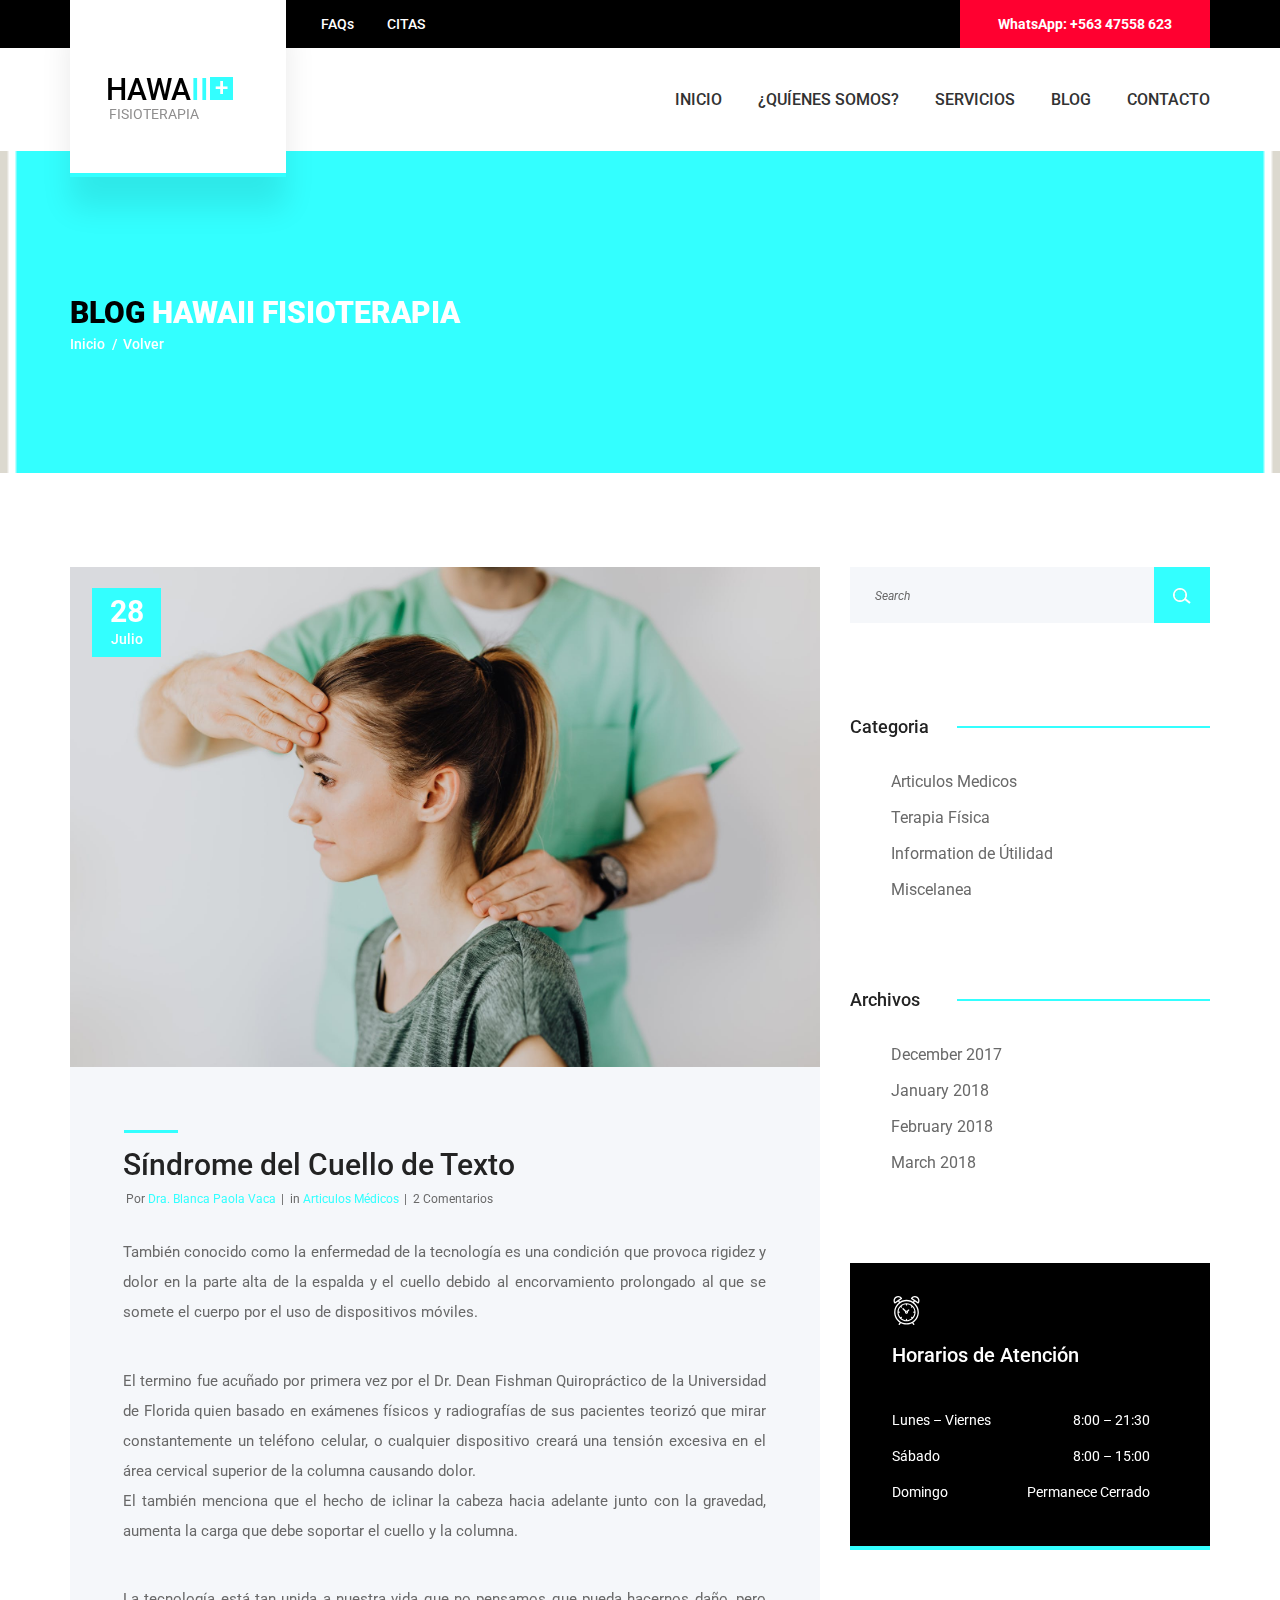
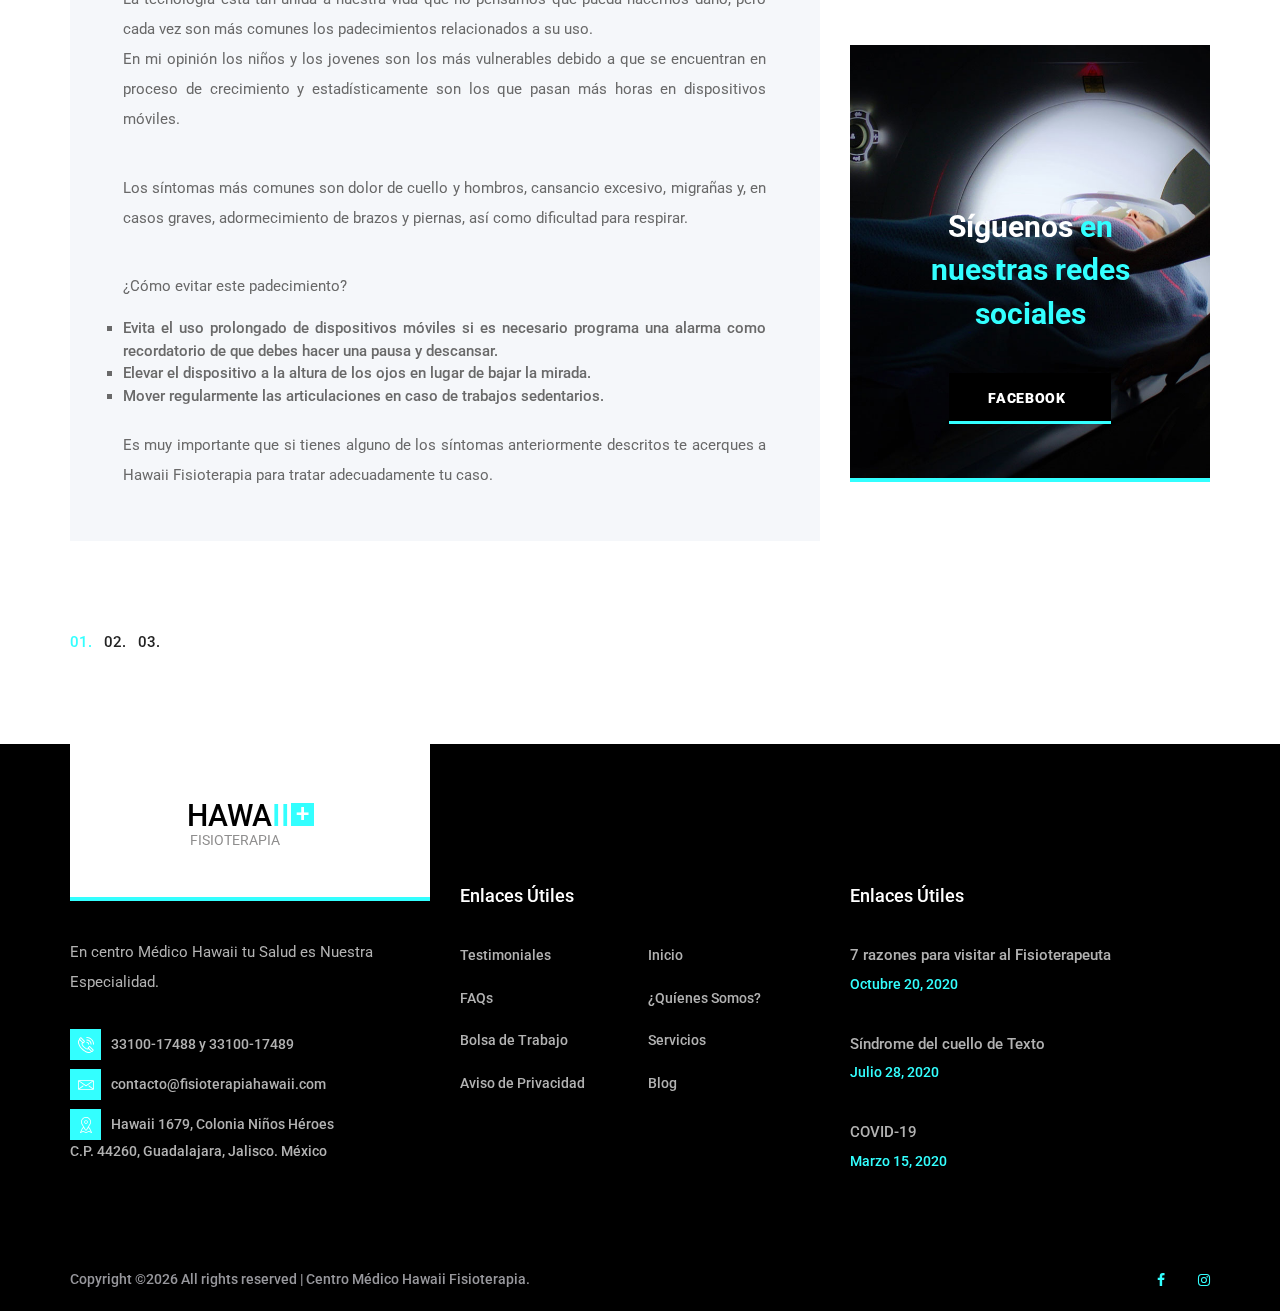
<file: blog3.html>
<!DOCTYPE html>
<html lang="en">
<head>
<title>News</title>
<meta charset="utf-8">
<meta http-equiv="X-UA-Compatible" content="IE=edge">
<meta name="description" content="CareMed demo project">
<meta name="viewport" content="width=device-width, initial-scale=1">
<link rel="stylesheet" type="text/css" href="styles/bootstrap4/bootstrap.min.css">
<link href="plugins/font-awesome-4.7.0/css/font-awesome.min.css" rel="stylesheet" type="text/css">
<link rel="stylesheet" type="text/css" href="plugins/OwlCarousel2-2.2.1/owl.carousel.css">
<link rel="stylesheet" type="text/css" href="plugins/OwlCarousel2-2.2.1/owl.theme.default.css">
<link rel="stylesheet" type="text/css" href="plugins/OwlCarousel2-2.2.1/animate.css">
<link rel="stylesheet" type="text/css" href="styles/news.css">
<link rel="stylesheet" type="text/css" href="styles/news_responsive.css">
</head>
<body>

<div class="super_container">
	
	<!-- Header -->

	<header class="header trans_200">
		
		<!-- Top Bar -->
		<div class="top_bar">
			<div class="container">
				<div class="row">
					<div class="col">
						<div class="top_bar_content d-flex flex-row align-items-center justify-content-start">
							<div class="top_bar_item"><a href="faqs.html">FAQs</a></div>
							<div class="top_bar_item"><a href="contact.html">CITAS</a></div>
							<div class="emergencies  d-flex flex-row align-items-center justify-content-start ml-auto">WhatsApp: +563 47558 623</div>
						</div>

					</div>
				</div>
			</div>
		</div>

		<!-- Header Content -->
		<div class="header_container">
			<div class="container">
				<div class="row">
					<div class="col">
						<div class="header_content d-flex flex-row align-items-center justify-content-start">
							<nav class="main_nav ml-auto">
								<ul>
									<li><a href="index.html">INICIO</a></li>
									<li><a href="about.html">¿QUÍENES SOMOS?</a></li>
									<li><a href="services.html">SERVICIOS</a></li>
									<li><a href="news.html">BLOG</a></li>
									<li><a href="contact.html">CONTACTO</a></li>
								</ul>
							</nav>
							<div class="hamburger ml-auto"><i class="fa fa-bars" aria-hidden="true"></i></div>
						</div>
					</div>
				</div>
			</div>
		</div>

		<!-- Logo -->
		<div class="logo_container_outer">
			<div class="container">
				<div class="row">
					<div class="col">
						<div class="logo_container">
							<a href="index.html">
								<div class="logo_content d-flex flex-column align-items-start justify-content-center">
									<div class="logo_line"></div>
									<div class="logo d-flex flex-row align-items-center justify-content-center">
										<div class="logo_text">HAWA<span>II</span></div>
										<div class="logo_box">+</div>
									</div>
									<div class="logo_sub">FISIOTERAPIA</div>
								</div>
							</a>
						</div>
					</div>
				</div>
			</div>	
		</div>

	</header>

	<!-- Menu -->

	<div class="menu_container menu_mm">

		<!-- Menu Close Button -->
		<div class="menu_close_container">
			<div class="menu_close"></div>
		</div>

		<!-- Menu Items -->
		<div class="menu_inner menu_mm">
			<div class="menu menu_mm">
				<ul class="menu_list menu_mm">
					<li class="menu_item menu_mm"><a href="index.html">INICIO</a></li>
					<li class="menu_item menu_mm"><a href="about.html">¿QUÍENES SOMOS?</a></li>
					<li class="menu_item menu_mm"><a href="services.html">SERVICIOS</a></li>
					<li class="menu_item menu_mm"><a href="news.html">BLOG</a></li>
					<li class="menu_item menu_mm"><a href="contact.html">CONTACTO</a></li>
				</ul>
			</div>
			<div class="menu_extra">
				<div class="menu_appointment"><a href="contact.html">CITAS</a></div>
				<div class="menu_emergencies">WhatsApp: +563 47558 623</div>
			</div>

		</div>

	</div>
	
	<!-- Home -->

	<div class="home">
		<div class="home_background parallax-window" data-parallax="scroll" data-image-src="images/plainturquesa.png" data-speed="0.8"></div>
		<div class="home_container">
			<div class="container">
				<div class="row">
					<div class="col">
						<div class="home_content">
							<div class="home_title"><span>BLOG</span> HAWAII FISIOTERAPIA</div>
							<div class="breadcrumbs">
								<ul>
									<li><a href="index.html">Inicio</a></li>
									<li>Volver</li>
								</ul>
							</div>
						</div>
					</div>
				</div>
			</div>
		</div>
	</div>

	<!-- News -->

	<div class="news">
		<div class="container">
			<div class="row">
				
				<!-- News Posts -->
				<div class="col-lg-8">
					<div class="news_posts">
						
						

						<!-- News Post -->
						<div class="news_post">
							<div class="news_image">
								<img src="images/textneck.jpeg" alt="Chica con dolor en el cuello">
								<div class="news_date d-flex flex-column align-items-center justify-content-center">
										<div class="news_day">28</div>
										<div class="news_month">Julio</div>
								</div>
							</div>
							<div class="news_body">
								<div class="news_title"><a href="#">Síndrome del Cuello de Texto </a></div>
								<div class="news_info">
									<ul>
										<li class="news_author"><span>Por </span><a href="#">Dra. Blanca Paola Vaca</a></li>
										<li class="news_tags"><span>in </span><a href="#">Articulos Médicos</a></li>
										<li class="news_comments"><a href="#">2 Comentarios</a></li>
									</ul>
								</div>
								<div class="news_text" style="text-align: justify;
								text-justify: inter-word;">
									<p>También conocido como la enfermedad de la tecnología es una condición que provoca rigidez y dolor en la parte alta de la espalda y el cuello debido al encorvamiento prolongado al que se somete el cuerpo por el uso de dispositivos móviles.</p> <br> 
									<p>El termino fue acuñado por primera vez por el Dr. Dean Fishman Quiropráctico de la Universidad de Florida quien basado en exámenes físicos y radiografías de sus pacientes teorizó que mirar constantemente un teléfono celular, o cualquier dispositivo creará una tensión excesiva en el área cervical superior de la columna causando dolor.<br> El también menciona que el hecho de iclinar la cabeza hacia adelante junto con la gravedad, aumenta la carga que debe soportar el cuello y la columna.</p> <br>
									<p>La tecnología está tan unida a nuestra vida que no pensamos que pueda hacernos daño, pero cada vez son más comunes los padecimientos relacionados a su uso.<br> En mi opinión los niños y los jovenes son los más vulnerables debido a que se encuentran en proceso de crecimiento y estadísticamente son los que pasan más horas en dispositivos móviles.</p> <br> 
									<p>Los síntomas más comunes son dolor de cuello y hombros, cansancio excesivo, migrañas y, en casos graves, adormecimiento de brazos y piernas, así como dificultad para respirar.</p> <br>
									<p>¿Cómo evitar este padecimiento? </p>
									<ul style="list-style-type:square;">
											<li>Evita el uso prolongado de dispositivos móviles si es necesario programa una alarma como recordatorio de que debes hacer una pausa y descansar. </li>
											<li>Elevar el dispositivo a la altura de los ojos en lugar de bajar la mirada.</li>
											<li>Mover regularmente las articulaciones en caso de trabajos sedentarios.</li>
									</ul> <br>
									<p>Es muy importante que si tienes alguno de los síntomas anteriormente descritos te acerques a Hawaii Fisioterapia para tratar adecuadamente tu caso.</p>
									
								</div>
								
							</div>
						</div>
					</div>
					<div class="news_page_nav">
						<ul>
							<li class="active"><a href="blog1.html">01.</a></li>
							<li><a href="blog3.html">02.</a></li>
							<li><a href="blog2.html">03.</a></li>
						</ul>
					</div>
				</div>

				<!-- Sidebar -->
				<div class="col-lg-4">
					<div class="sidebar">

						<!-- Search -->
						<div class="sidebar_search">
							<form action="#" id="sidebar_search_form" class="sidebar_search_form">
								<input type="text" class="search_input" placeholder="Search" required="required">
								<button class="search_button"><img src="images/search.png" alt=""></button>
							</form>
						</div>

						<!-- Categories -->
						<div class="sidebar_categories sidebar_section">
							<div class="sidebar_section_title">
								<div class="sidebar_title">Categoria</div>
							</div>
							<ul>
								<li><a href="#">Articulos Medicos</a></li>
								<li><a href="#">Terapia Física</a></li>
								<li><a href="#">Information de Útilidad</a></li>
								<li><a href="#">Miscelanea</a></li>
							</ul>
						</div>

						<!-- Archives -->
						<div class="sidebar_archives sidebar_section">
							<div class="sidebar_section_title">
								<div class="sidebar_title">Archivos</div>
							</div>
							<ul>
								<li><a href="#">December 2017</a></li>
								<li><a href="#">January 2018</a></li>
								<li><a href="#">February 2018</a></li>
								<li><a href="#">March 2018</a></li>
							</ul>
						</div>

						<!-- Working Hours -->
						<div class="box working_hours">
							<div class="box_icon d-flex flex-column align-items-start justify-content-center"><div style="width:29px; height:29px;"><img src="images/alarm-clock.svg" alt=""></div></div>
							<div class="box_title">Horarios de Atención</div>
							<div class="working_hours_list">
								<ul>
									<li class="d-flex flex-row align-items-center justify-content-start">
										<div>Lunes – Viernes</div>
										<div class="ml-auto">8:00 – 21:30</div>
									</li>
									<li class="d-flex flex-row align-items-center justify-content-start">
										<div>Sábado</div>
										<div class="ml-auto">8:00 – 15:00</div>
									</li>
									<li class="d-flex flex-row align-items-center justify-content-start">
										<div>Domingo</div>
										<div class="ml-auto">Permanece Cerrado</div>
									</li>
								</ul>
							</div>
						</div>

						<!-- Ad -->
						<div class="ad d-flex flex-column align-items-center justify-content-end">
							<div class="ad_background" style="background-image:url(images/ad.jpg)"></div>
							<div class="ad_content">
								<div class="ad_text">Síguenos <span>en nuestras redes sociales</span></div>
								<div class="button ad_button"><a href="https://www.facebook.com/Fisioterapia-Hawaii-114880973696248/" target="_blank">Facebook</a></div>
							</div>
						</div>
					</div>
				</div>
			</div>
		</div>
	</div>

	<!-- Footer -->

	<footer class="footer">
		<div class="footer_container">
			<div class="container">
				<div class="row">
					
					<!-- Footer - About -->
					<div class="col-lg-4 footer_col">
						<div class="footer_about">
							<div class="footer_logo_container">
								<a href="index.html" class="d-flex flex-column align-items-center justify-content-center">
									<div class="logo_content">
										<div class="logo d-flex flex-row align-items-center justify-content-center">
											<div class="logo_text">HAWA<span>II</span></div>
											<div class="logo_box">+</div>
										</div>
										<div class="logo_sub">FISIOTERAPIA</div>
									</div>
								</a>
							</div>
							<div class="footer_about_text">
								<p>En centro Médico Hawaii tu Salud es Nuestra Especialidad.</p>
							</div>
							<ul class="footer_about_list">
								<li><div class="footer_about_icon"><img src="images/phone-call.svg" alt=""></div><span>33100-17488 y 33100-17489</span></li>
								<li><div class="footer_about_icon"><img src="images/envelope.svg" alt=""></div><span>contacto@fisioterapiahawaii.com</span></li>
								<li><div class="footer_about_icon"><img src="images/placeholder.svg" alt=""></div><span>Hawaii 1679, Colonia Niños Héroes <br> C.P. 44260, Guadalajara, Jalisco. México</span></li>
							</ul>
						</div>
					</div>

					<!-- Footer - Links -->
					<div class="col-lg-4 footer_col">
						<div class="footer_links footer_column">
							<div class="footer_title">Enlaces Útiles</div>
							<ul>
								<li><a href="about.html#testimoniales">Testimoniales</a></li>
								<li><a href="faqs.html">FAQs</a></li>
								<li><a href="contact.html">Bolsa de Trabajo</a></li>
								<li><a href="Aviso de Privacidad.pdf" target="_blanket">Aviso de Privacidad</a></li>
								<li><a href="index.html">Inicio</a></li>
								<li><a href="about.html">¿Quíenes Somos?</a></li>
								<li><a href="services.html">Servicios</a></li>
								<li><a href="news.html">Blog</a></li>
								
							</ul>
						</div>
					</div>

					<!-- Footer - News -->
					<div class="col-lg-4 footer_col">
						<div class="footer_news footer_column">
							<div class="footer_title">Enlaces Útiles</div>
							<ul>
								<li>
									<div class="footer_news_title"><a href="blog1.html">7 razones para visitar al Fisioterapeuta</a></div>
									<div class="footer_news_date">Octubre 20, 2020</div>
								</li>
								<li>
									<div class="footer_news_title"><a href="blog3.html">Síndrome del cuello de Texto</a></div>
									<div class="footer_news_date">Julio 28, 2020</div>
								</li>
								<li>
									<div class="footer_news_title"><a href="blog2.html">COVID-19</a></div>
									<div class="footer_news_date">Marzo 15, 2020</div>
								</li>
							</ul>
						</div>
					</div>
				</div>
			</div>
		</div>
		<div class="copyright">
			<div class="container">
				<div class="row">
					<div class="col">
						<div class="copyright_content d-flex flex-lg-row flex-column align-items-lg-center justify-content-start">
							<div class="cr">
Copyright &copy;<script>document.write(new Date().getFullYear());</script> All rights reserved | Centro Médico Hawaii Fisioterapia.</div>
							<div class="footer_social ml-lg-auto">
								<ul>
									<li><a href="https://www.facebook.com/Fisioterapia-Hawaii-114880973696248/" target="_blank"><i class="fa fa-facebook" aria-hidden="true"></i></a></li>
									<li><a href="https://www.instagram.com/fisioterapiahawaii/" target="_blank"><i class="fa fa-instagram" aria-hidden="true"></i></a></li>
									
								</ul>
							</div>
						</div>
					</div>
				</div>
			</div>			
		</div>
	</footer>
</div>

<script src="js/jquery-3.2.1.min.js"></script>
<script src="styles/bootstrap4/popper.js"></script>
<script src="styles/bootstrap4/bootstrap.min.js"></script>
<script src="plugins/easing/easing.js"></script>
<script src="plugins/parallax-js-master/parallax.min.js"></script>
<script src="js/news.js"></script>
</body>
</html>
</file>
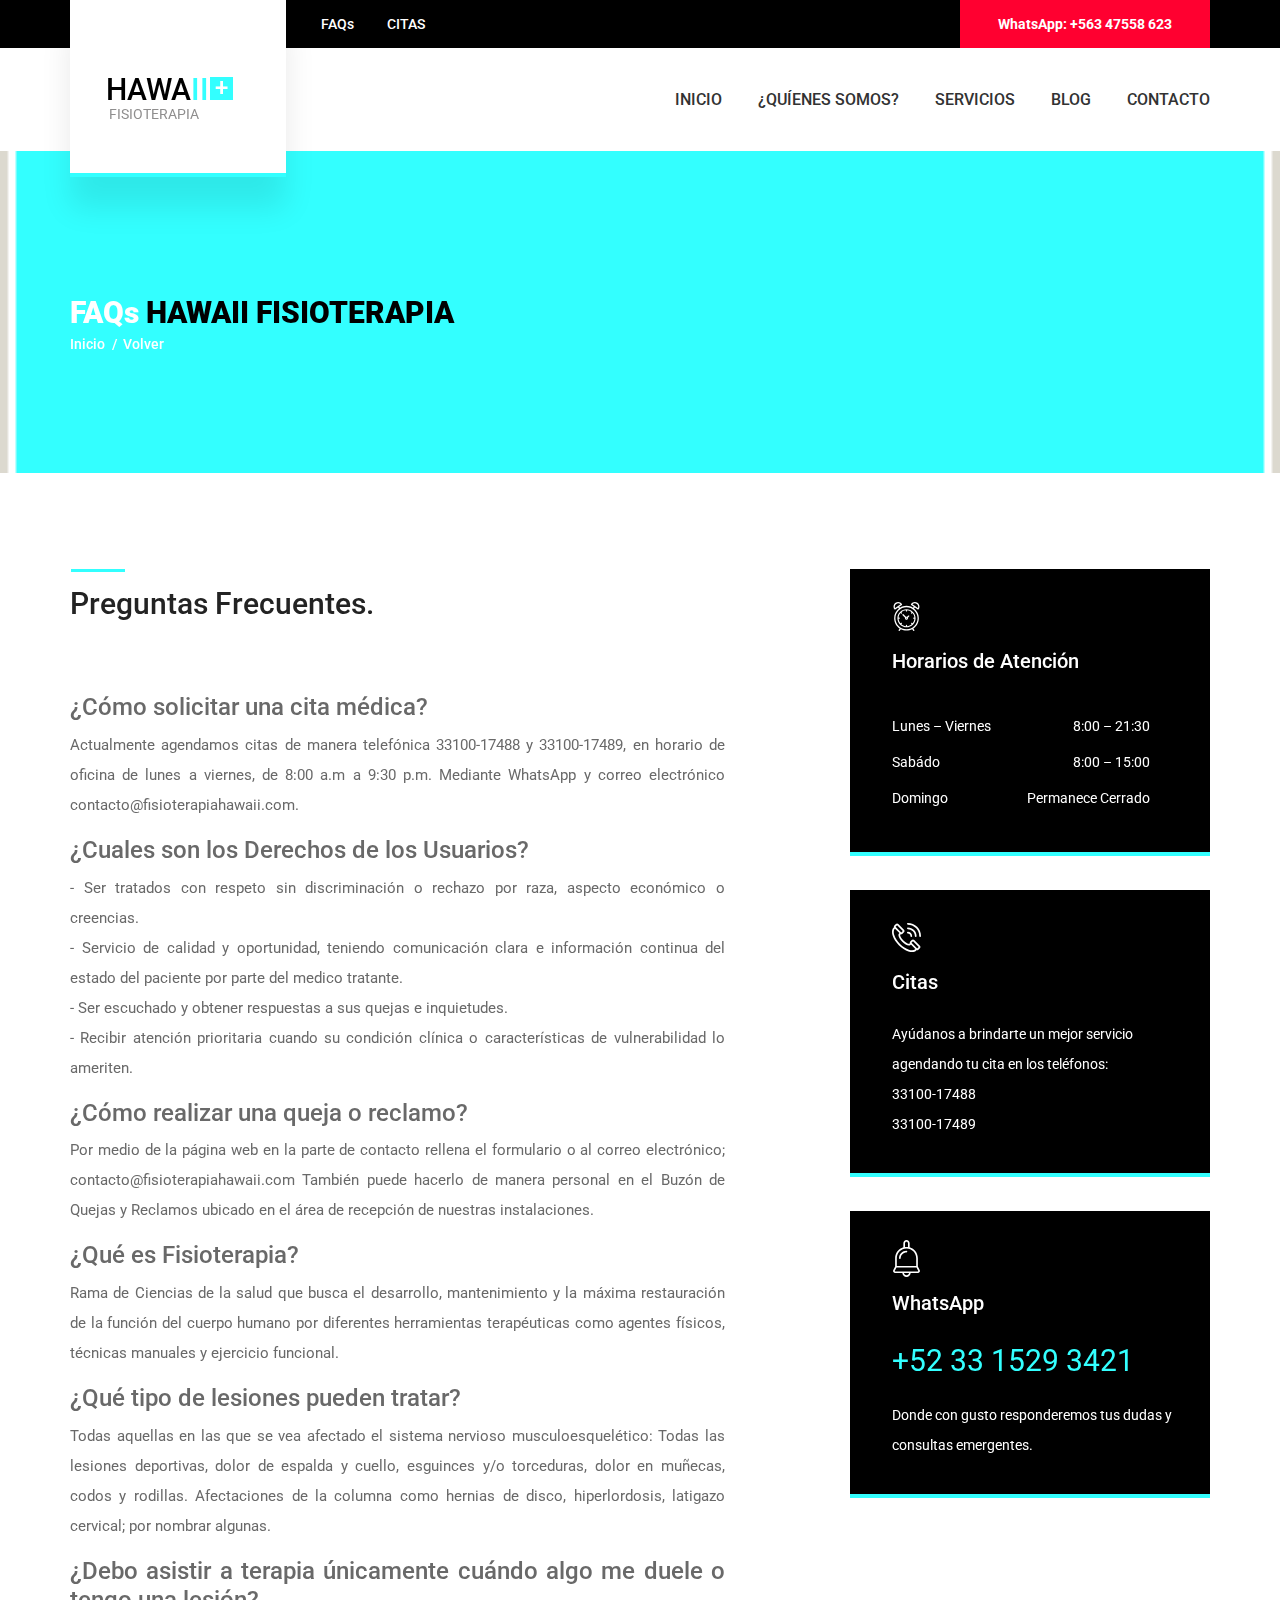
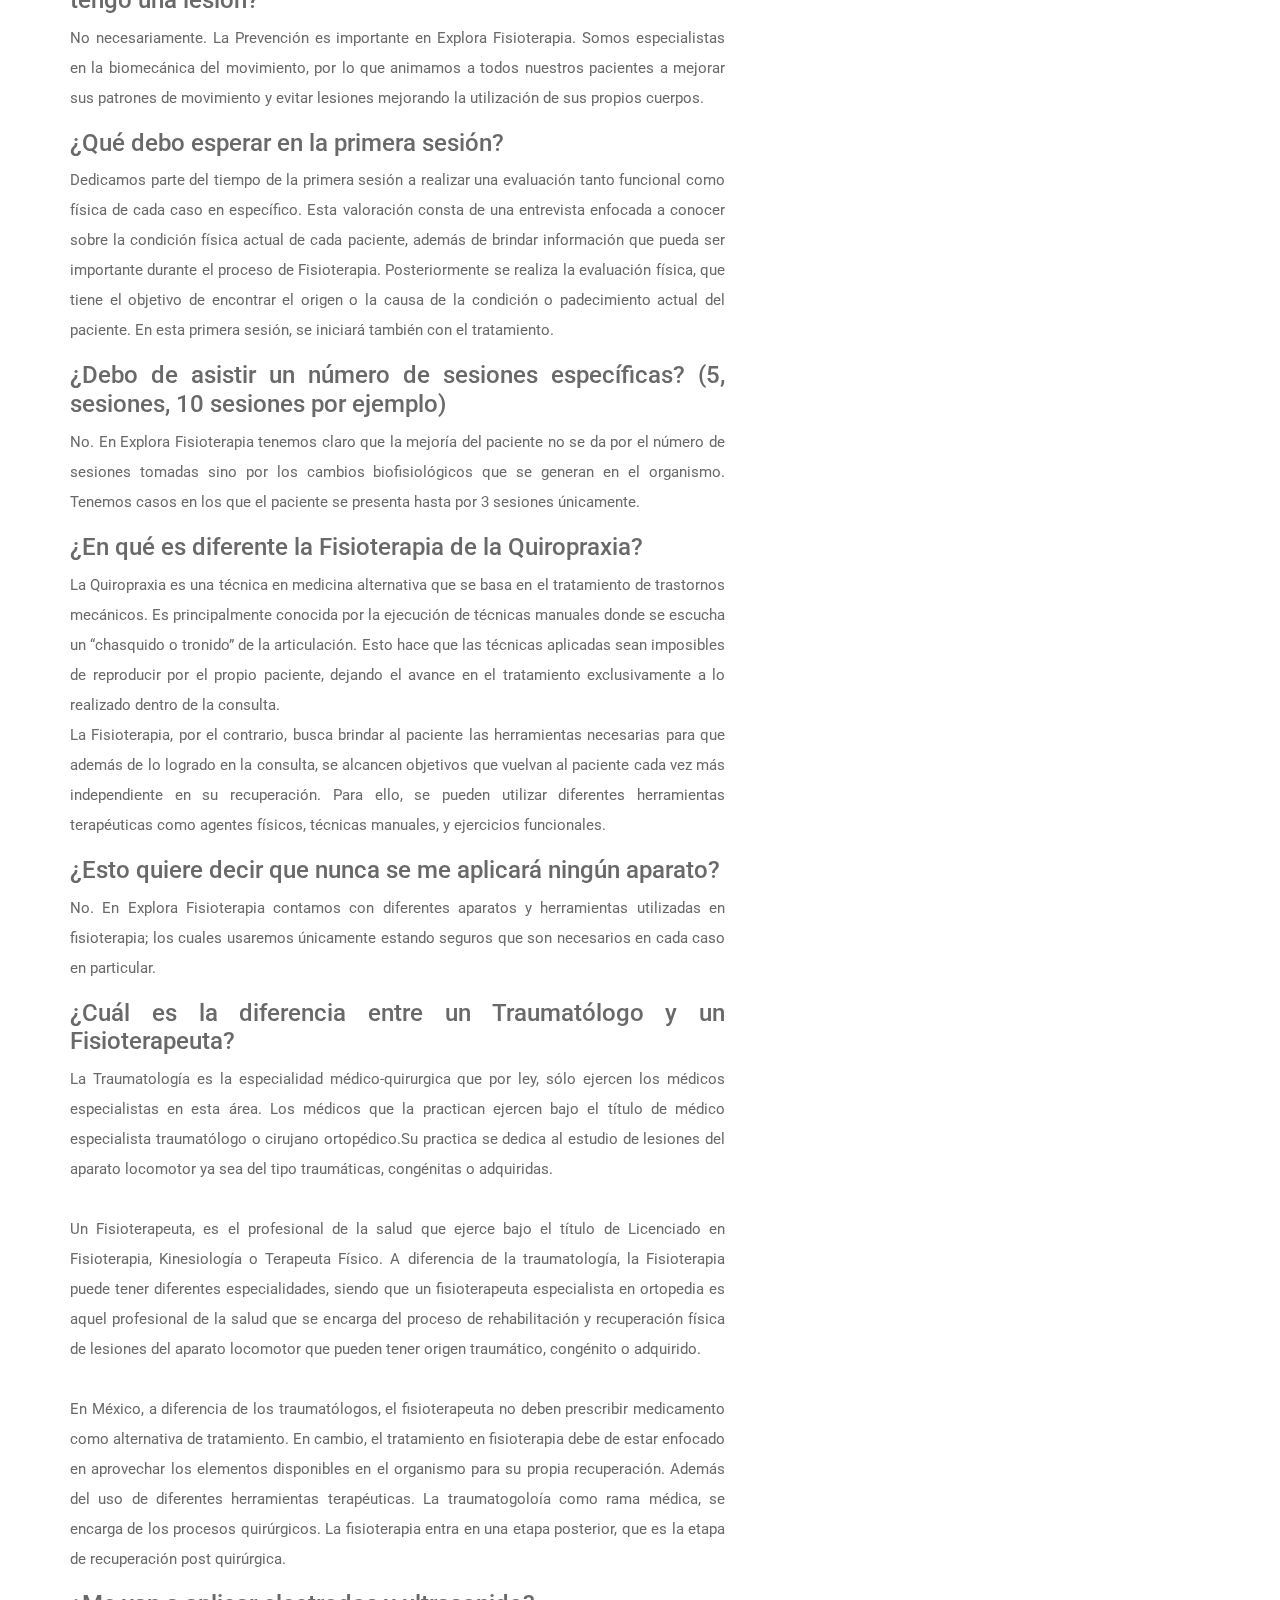
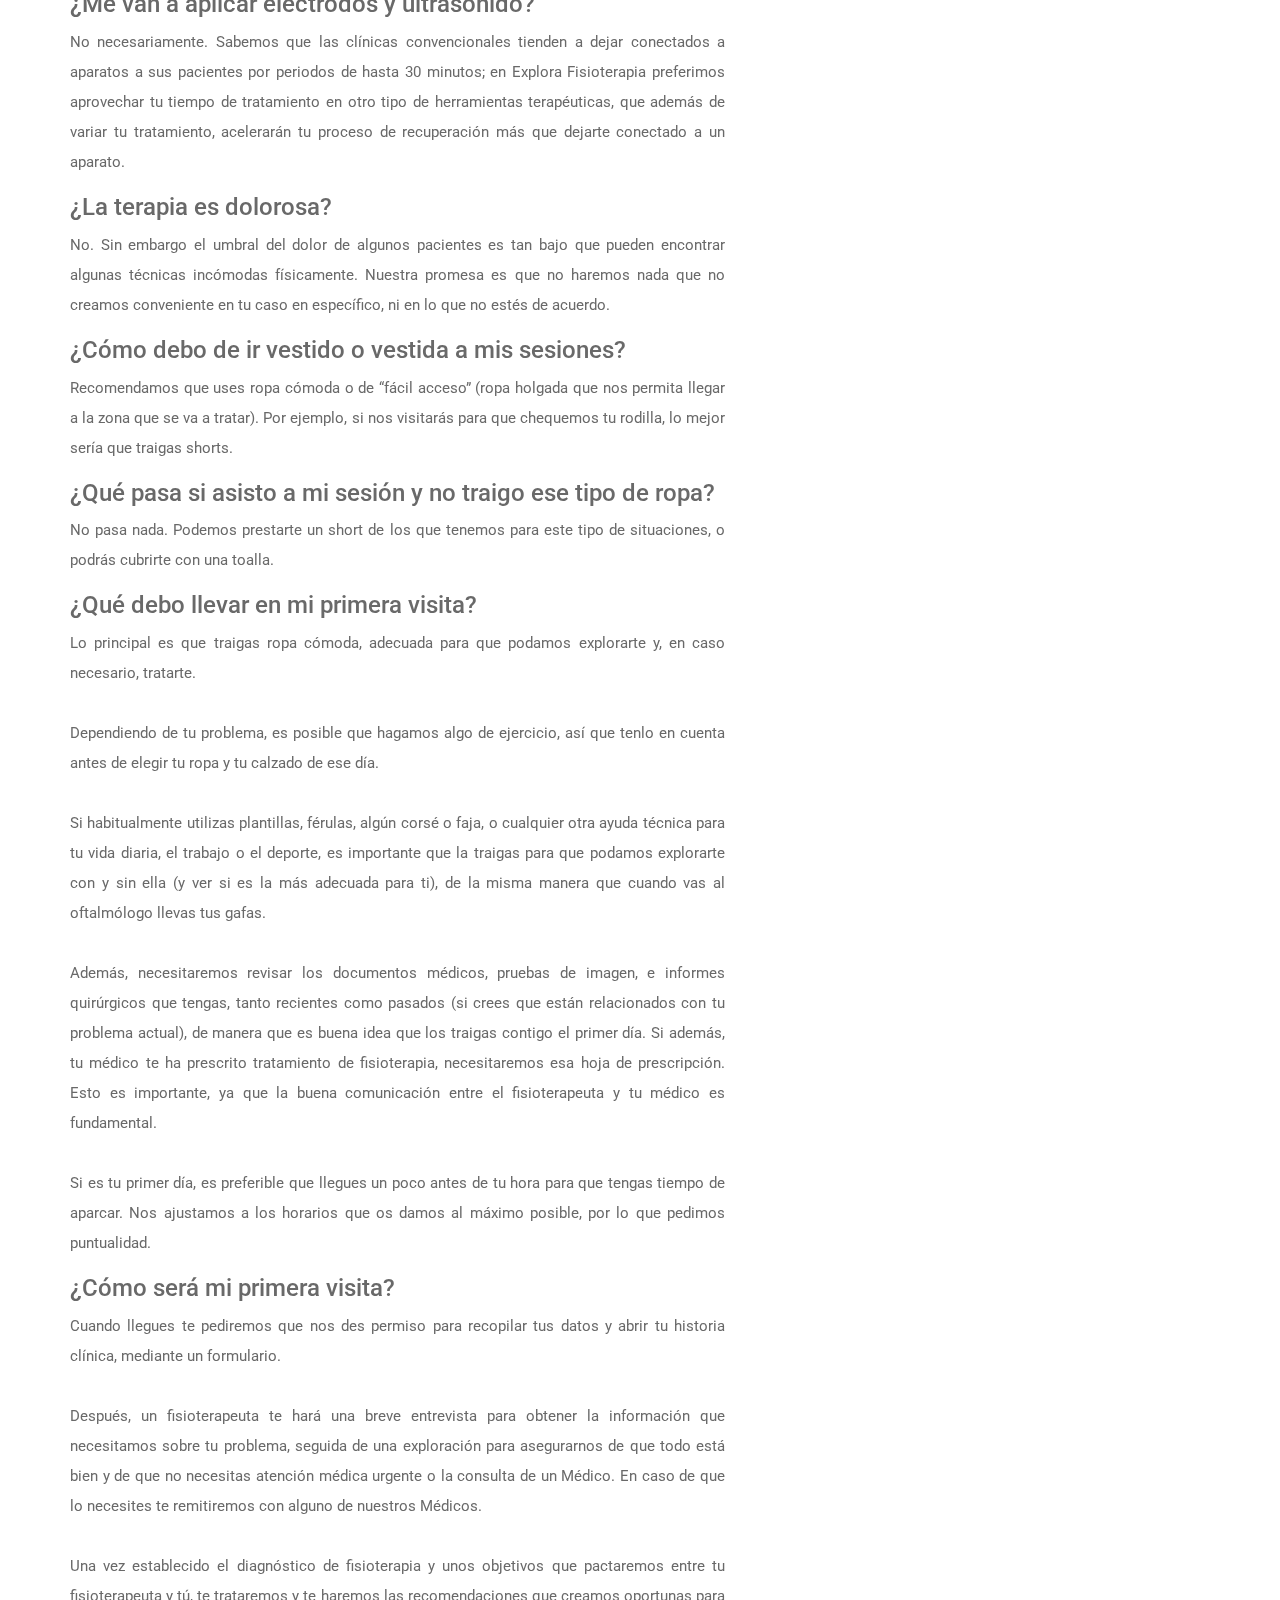
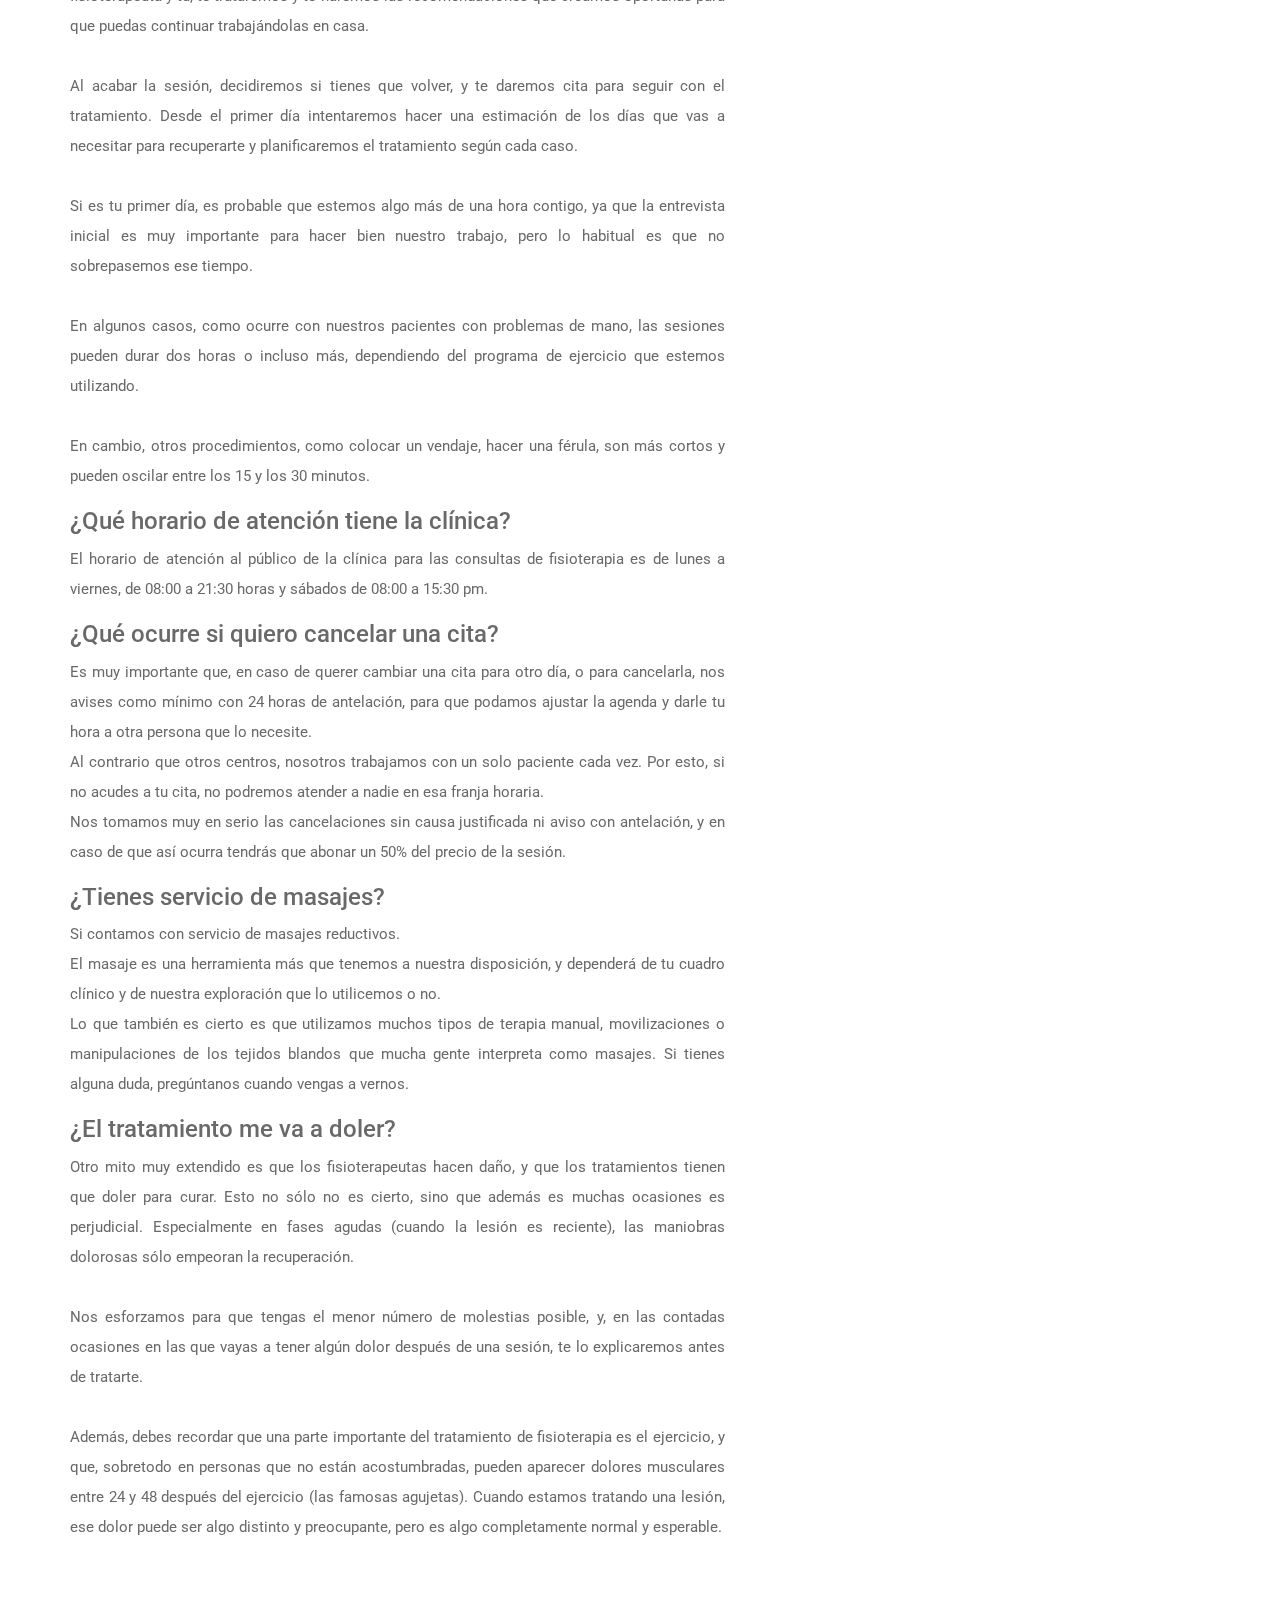
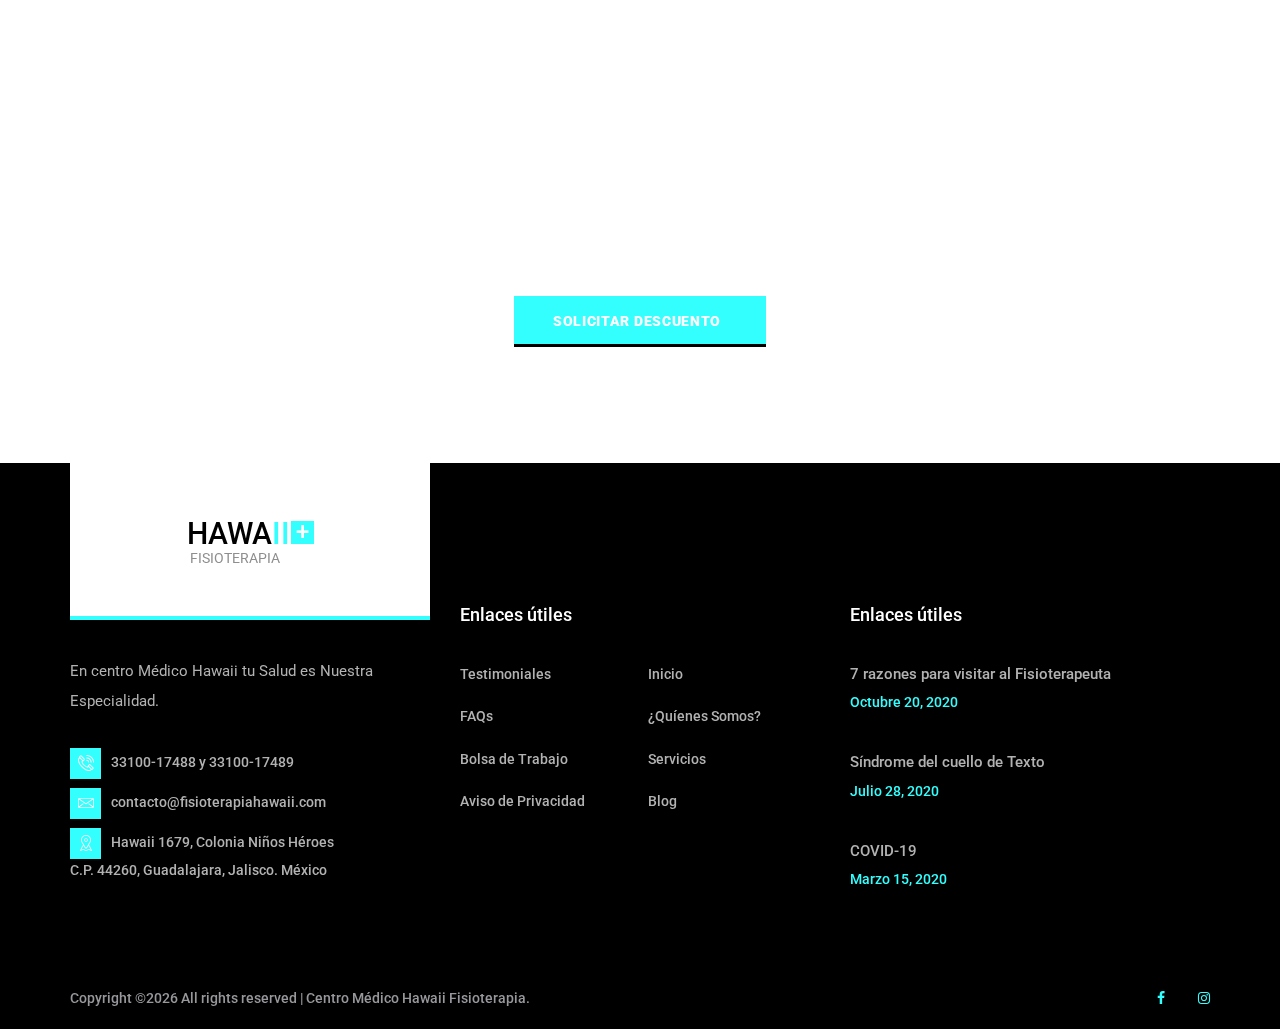
<file: faqs.html>
<!DOCTYPE html>
<html lang="en">
<head>
<title>Faqs</title>
<meta charset="utf-8">
<meta http-equiv="X-UA-Compatible" content="IE=edge">
<meta name="description" content="CareMed demo project">
<meta name="viewport" content="width=device-width, initial-scale=1">
<link rel="stylesheet" type="text/css" href="styles/bootstrap4/bootstrap.min.css">
<link href="plugins/font-awesome-4.7.0/css/font-awesome.min.css" rel="stylesheet" type="text/css">
<link rel="stylesheet" type="text/css" href="plugins/OwlCarousel2-2.2.1/owl.carousel.css">
<link rel="stylesheet" type="text/css" href="plugins/OwlCarousel2-2.2.1/owl.theme.default.css">
<link rel="stylesheet" type="text/css" href="plugins/OwlCarousel2-2.2.1/animate.css">
<link rel="stylesheet" type="text/css" href="styles/about.css">
<link rel="stylesheet" type="text/css" href="styles/about_responsive.css">
</head>
<body>

<div class="super_container">
	
	<!-- Header -->

	<header class="header trans_200">
		
		<!-- Top Bar -->
		<div class="top_bar">
			<div class="container">
				<div class="row">
					<div class="col">
						<div class="top_bar_content d-flex flex-row align-items-center justify-content-start">
							<div class="top_bar_item"><a href="#">FAQs</a></div>
							<div class="top_bar_item"><a href="contact.html">CITAS</a></div>
							<div class="emergencies  d-flex flex-row align-items-center justify-content-start ml-auto">WhatsApp: +563 47558 623</div>
						</div>

					</div>
				</div>
			</div>
		</div>

		<!-- Header Content -->
		<div class="header_container">
			<div class="container">
				<div class="row">
					<div class="col">
						<div class="header_content d-flex flex-row align-items-center justify-content-start">
							<nav class="main_nav ml-auto">
								<ul>
									<li><a href="index.html">INICIO</a></li>
									<li><a href="about.html">¿QUÍENES SOMOS?</a></li>
									<li><a href="services.html">SERVICIOS</a></li>
									<li><a href="news.html">BLOG</a></li>
									<li><a href="contact.html">CONTACTO</a></li>
								</ul>
							</nav>
							<div class="hamburger ml-auto"><i class="fa fa-bars" aria-hidden="true"></i></div>
						</div>
					</div>
				</div>
			</div>
		</div>

		<!-- Logo -->
		<div class="logo_container_outer">
			<div class="container">
				<div class="row">
					<div class="col">
						<div class="logo_container">
							<a href="index.html">
								<div class="logo_content d-flex flex-column align-items-start justify-content-center">
									<div class="logo_line"></div>
									<div class="logo d-flex flex-row align-items-center justify-content-center">
										<div class="logo_text">HAWA<span>II</span></div>
										<div class="logo_box">+</div>
									</div>
									<div class="logo_sub">FISIOTERAPIA</div>
								</div>
							</a>
						</div>
					</div>
				</div>
			</div>	
		</div>

	</header>

	<!-- Menu -->

	<div class="menu_container menu_mm">

		<!-- Menu Close Button -->
		<div class="menu_close_container">
			<div class="menu_close"></div>
		</div>

		<!-- Menu Items -->
		<div class="menu_inner menu_mm">
			<div class="menu menu_mm">
				<ul class="menu_list menu_mm">
					<li class="menu_item menu_mm"><a href="index.html">INICIO</a></li>
					<li class="menu_item menu_mm"><a href="about.html">¿QUÍENES SOMOS?</a></li>
					<li class="menu_item menu_mm"><a href="services.html">SERVICIOS</a></li>
					<li class="menu_item menu_mm"><a href="news.html">BLOG</a></li>
					<li class="menu_item menu_mm"><a href="contact.html">CONTACTO</a></li>
				</ul>
			</div>
			<div class="menu_extra">
				<div class="menu_appointment"><a href="contact.html">CITAS</a></div>
				<div class="menu_emergencies">WhatsApp: +563 47558 623</div>
			</div>

		</div>

	</div>
	
	<!-- Home -->

	<div class="home">
		<div class="home_background parallax-window" data-parallax="scroll" data-image-src="images/plainturquesa.png" data-speed="0.8"></div>
		<div class="home_container">
			<div class="container">
				<div class="row">
					<div class="col">
						<div class="home_content">
							<div class="home_title">FAQs <span>HAWAII FISIOTERAPIA</span></div>
							<div class="breadcrumbs">
								<ul>
									<li><a href="index.html">Inicio</a></li>
									<li> Volver</li>
								</ul>
							</div>
						</div>
					</div>
				</div>
			</div>
		</div>
	</div>

	<!-- About -->

	<div class="about">
		<div class="container">
			<div class="row">

				<!-- About Content -->
				<div class="col-lg-8">
					<div class="section_title"><h2>Preguntas Frecuentes.</h2></div>
          <div class="about_text" style="text-align: justify;
					text-justify: inter-word;"> <br> <br>
            
            <h3>¿Cómo solicitar una cita médica?</h3>
            <p>Actualmente agendamos citas de manera telefónica 33100-17488 y 33100-17489, en horario de oficina de lunes a viernes, de 8:00 a.m a 9:30 p.m.
            Mediante WhatsApp y correo electrónico contacto@fisioterapiahawaii.com.</p>
           <h3> ¿Cuales son los Derechos de los Usuarios?</h3>
           <p> - Ser tratados con respeto sin discriminación o rechazo por raza, aspecto económico o creencias.<br>
            - Servicio de calidad y oportunidad, teniendo comunicación clara e información continua del estado del paciente por parte del medico tratante.<br>
            - Ser escuchado y obtener respuestas a sus quejas e inquietudes.<br>
            - Recibir atención prioritaria cuando su condición clínica o características de vulnerabilidad lo ameriten.</p>
            
           <h3> ¿Cómo realizar una queja o reclamo?</h3>
           <p> Por medio de la página web en la parte de contacto rellena el formulario o al correo electrónico; contacto@fisioterapiahawaii.com También puede hacerlo de manera personal en el Buzón de Quejas y Reclamos ubicado en el área de recepción de nuestras instalaciones.</p>
            
            <h3>¿Qué es Fisioterapia?</h3>
            <p>Rama de Ciencias de la salud que busca el desarrollo, mantenimiento y la máxima restauración de la función del cuerpo humano por diferentes herramientas terapéuticas como agentes físicos, técnicas manuales y ejercicio funcional.</p>
            
           <h3> ¿Qué tipo de lesiones pueden tratar?</h3>
            <p>Todas aquellas en las que se vea afectado el sistema nervioso musculoesquelético: Todas las lesiones deportivas, dolor de espalda y cuello, esguinces y/o torceduras, dolor en muñecas, codos y rodillas. Afectaciones de la columna como hernias de disco, hiperlordosis, latigazo cervical; por nombrar algunas.</p>
            
            <h3>¿Debo asistir a terapia únicamente cuándo algo me duele o tengo una lesión?</h3>
            <p>No necesariamente. La Prevención es importante en Explora Fisioterapia. Somos especialistas en la biomecánica del movimiento, por lo que animamos a todos nuestros pacientes a mejorar sus patrones de movimiento y evitar lesiones mejorando la utilización de sus propios cuerpos.</p>
            
            <h3>¿Qué debo esperar en la primera sesión?</h3>
            <p>Dedicamos parte del tiempo de la primera sesión a realizar una evaluación tanto funcional como física de cada caso en específico. Esta valoración consta de una entrevista enfocada a conocer sobre la condición física actual de cada paciente, además de brindar información que pueda ser importante durante el proceso de Fisioterapia. Posteriormente se realiza la evaluación física, que tiene el objetivo de encontrar el origen o la causa de la condición o padecimiento actual del paciente. En esta primera sesión, se iniciará también con el tratamiento.</p>
            <h3>¿Debo de asistir un número de sesiones específicas? (5, sesiones, 10 sesiones por ejemplo)</h3>
            <p>No. En Explora Fisioterapia tenemos claro que la mejoría del paciente no se da por el número de sesiones tomadas sino por los cambios biofisiológicos que se generan en el organismo. Tenemos casos en los que el paciente se presenta hasta por 3 sesiones únicamente.</p>
            
            <h3>¿En qué es diferente la Fisioterapia de la Quiropraxia?</h3>
            <p>La Quiropraxia es una técnica en medicina alternativa que se basa en el tratamiento de trastornos mecánicos. Es principalmente conocida por la ejecución de técnicas manuales donde se escucha un “chasquido o tronido” de la articulación. Esto hace que las técnicas aplicadas sean imposibles de reproducir por el propio paciente, dejando el avance en el tratamiento exclusivamente a lo realizado dentro de la consulta. <br>
            La Fisioterapia, por el contrario, busca brindar al paciente las herramientas necesarias para que además de lo logrado en la consulta, se alcancen objetivos que vuelvan al paciente cada vez más independiente en su recuperación. Para ello, se pueden utilizar diferentes herramientas terapéuticas como agentes físicos, técnicas manuales, y ejercicios funcionales.</p>
            
           <h3> ¿Esto quiere decir que nunca se me aplicará ningún aparato?</h3>
            <p>No. En Explora Fisioterapia contamos con diferentes aparatos y herramientas utilizadas en fisioterapia; los cuales usaremos únicamente estando seguros que son necesarios en cada caso en particular.</p>
            
           <h3>¿Cuál es la diferencia entre un Traumatólogo y un Fisioterapeuta?</h3> 
            <p>La Traumatología es la especialidad médico-quirurgica que por ley, sólo ejercen los médicos especialistas en esta área. Los médicos que la practican ejercen bajo el título de médico especialista traumatólogo o cirujano ortopédico.Su practica se dedica al estudio de lesiones del aparato locomotor ya sea del tipo traumáticas, congénitas o adquiridas.<br><br>
            
            Un Fisioterapeuta, es el profesional de la salud que ejerce bajo el título de Licenciado en Fisioterapia, Kinesiología o Terapeuta Físico. A diferencia de la traumatología, la Fisioterapia puede tener diferentes especialidades, siendo que un fisioterapeuta especialista en ortopedia es aquel profesional de la salud que se encarga del proceso de rehabilitación y recuperación física de lesiones del aparato locomotor que pueden tener origen traumático, congénito o adquirido.<br><br>
            
            En México, a diferencia de los traumatólogos, el fisioterapeuta no deben prescribir medicamento como alternativa de tratamiento. En cambio, el tratamiento en fisioterapia debe de estar enfocado en aprovechar los elementos disponibles en el organismo para su propia recuperación. Además del uso de diferentes herramientas terapéuticas. La traumatogoloía como rama médica, se encarga de los procesos quirúrgicos. La fisioterapia entra en una etapa posterior, que es la etapa de recuperación post quirúrgica.</p>
            
            <h3>¿Me van a aplicar electrodos y ultrasonido?</h3>
            <p>No necesariamente. Sabemos que las clínicas convencionales tienden a dejar conectados a aparatos a sus pacientes por periodos de hasta 30 minutos; en Explora Fisioterapia preferimos aprovechar tu tiempo de tratamiento en otro tipo de herramientas terapéuticas, que además de variar tu tratamiento, acelerarán tu proceso de recuperación más que dejarte conectado a un aparato.</p>
            
            <h3>¿La terapia es dolorosa?</h3>
            <p>No. Sin embargo el umbral del dolor de algunos pacientes es tan bajo que pueden encontrar algunas técnicas incómodas físicamente. Nuestra promesa es que no haremos nada que no creamos conveniente en tu caso en específico, ni en lo que no estés de acuerdo.</p>
            
            <h3>¿Cómo debo de ir vestido o vestida a mis sesiones?</h3>
            <p>Recomendamos que uses ropa cómoda o de “fácil acceso” (ropa holgada que nos permita llegar a la zona que se va a tratar). Por ejemplo, si nos visitarás para que chequemos tu rodilla, lo mejor sería que traigas shorts.</p>
            
            <h3>¿Qué pasa si asisto a mi sesión y no traigo ese tipo de ropa?</h3>
            <p>No pasa nada. Podemos prestarte un short de los que tenemos para este tipo de situaciones, o podrás cubrirte con una toalla.</p>
            <h3>¿Qué debo llevar en mi primera visita?</h3>
           <p> Lo principal es que traigas ropa cómoda, adecuada para que podamos explorarte y, en caso necesario, tratarte.<br><br>
            
            Dependiendo de tu problema, es posible que hagamos algo de ejercicio, así que tenlo en cuenta antes de elegir tu ropa y tu calzado de ese día.<br><br>
            
            Si habitualmente utilizas plantillas, férulas, algún corsé o faja, o cualquier otra ayuda técnica para tu vida diaria, el trabajo o el deporte, es importante que la traigas para que podamos explorarte con y sin ella (y ver si es la más adecuada para ti), de la misma manera que cuando vas al oftalmólogo llevas tus gafas.<br><br>
            
            Además, necesitaremos revisar los documentos médicos, pruebas de imagen, e informes quirúrgicos que tengas, tanto recientes como pasados (si crees que están relacionados con tu problema actual), de manera que es buena idea que los traigas contigo el primer día. Si además, tu médico te ha prescrito tratamiento de fisioterapia, necesitaremos esa hoja de prescripción. Esto es importante, ya que la buena comunicación entre el fisioterapeuta y tu médico es fundamental.<br><br>
            
            Si es tu primer día, es preferible que llegues un poco antes de tu hora para que tengas tiempo de aparcar. Nos ajustamos a los horarios que os damos al máximo posible, por lo que pedimos puntualidad.</p>
            
            <h3>¿Cómo será mi primera visita?</h3>
            <p>Cuando llegues te pediremos que nos des permiso para recopilar tus datos y abrir tu historia clínica, mediante un formulario.<br><br>
            
            Después, un fisioterapeuta te hará una breve entrevista para obtener la información que necesitamos sobre tu problema, seguida de una exploración para asegurarnos de que todo está bien y de que no necesitas atención médica urgente o la consulta de un Médico. En caso de que lo necesites te remitiremos con alguno de nuestros Médicos.<br><br>
            
            Una vez establecido el diagnóstico de fisioterapia y unos objetivos que pactaremos entre tu fisioterapeuta y tú, te trataremos y te haremos las recomendaciones que creamos oportunas para que puedas continuar trabajándolas en casa.
            <br><br>
            Al acabar la sesión, decidiremos si tienes que volver, y te daremos cita para seguir con el tratamiento. Desde el primer día intentaremos hacer una estimación de los días que vas a necesitar para recuperarte y planificaremos el tratamiento según cada caso.<br><br>
            
            Si es tu primer día, es probable que estemos algo más de una hora contigo, ya que la entrevista inicial es muy importante para hacer bien nuestro trabajo, pero lo habitual es que no sobrepasemos ese tiempo.<br><br>
            
            En algunos casos, como ocurre con nuestros pacientes con problemas de mano, las sesiones pueden durar dos horas o incluso más, dependiendo del programa de ejercicio que estemos utilizando.<br><br>
            
            En cambio, otros procedimientos, como colocar un vendaje, hacer una férula, son más cortos y pueden oscilar entre los 15 y los 30 minutos.</p>
            
            
           <h3>¿Qué horario de atención tiene la clínica?</h3> 
            <p>El horario de atención al público de la clínica para las consultas de fisioterapia es de lunes a viernes, de 08:00 a 21:30 horas y sábados de 08:00 a 15:30 pm. </p>
            
            <h3>¿Qué ocurre si quiero cancelar una cita?</h3>
           <p> Es muy importante que, en caso de querer cambiar una cita para otro día, o para cancelarla, nos avises como mínimo con 24 horas de antelación, para que podamos ajustar la agenda y darle tu hora a otra persona que lo necesite.<br>
            
            Al contrario que otros centros, nosotros trabajamos con un solo paciente cada vez. Por esto, si no acudes a tu cita, no podremos atender a nadie en esa franja horaria.<br>
            
            Nos tomamos muy en serio las cancelaciones sin causa justificada ni aviso con antelación, y en caso de que así ocurra tendrás que abonar un 50% del precio de la sesión.</p>
            
            
            <h3>¿Tienes servicio de masajes?</h3>
           <p> Si contamos con servicio de masajes reductivos. <br>
            El masaje es una herramienta más que tenemos a nuestra disposición, y dependerá de tu cuadro clínico y de nuestra exploración que lo utilicemos o no.<br>
            
            Lo que también es cierto es que utilizamos muchos tipos de terapia manual, movilizaciones o manipulaciones de los tejidos blandos que mucha gente interpreta como masajes. Si tienes alguna duda, pregúntanos cuando vengas a vernos.</p>
            
            <h3>¿El tratamiento me va a doler?</h3>
            <p>Otro mito muy extendido es que los fisioterapeutas hacen daño, y que los tratamientos tienen que doler para curar. Esto no sólo no es cierto, sino que además es muchas ocasiones es perjudicial. Especialmente en fases agudas (cuando la lesión es reciente), las maniobras dolorosas sólo empeoran la recuperación.<br><br>
            
            Nos esforzamos para que tengas el menor número de molestias posible, y, en las contadas ocasiones en las que vayas a tener algún dolor después de una sesión, te lo explicaremos antes de tratarte.<br><br>
            
            Además, debes recordar que una parte importante del tratamiento de fisioterapia es el ejercicio, y que, sobretodo en personas que no están acostumbradas, pueden aparecer dolores musculares entre 24 y 48 después del ejercicio (las famosas agujetas). Cuando estamos tratando una lesión, ese dolor puede ser algo distinto y preocupante, pero es algo completamente normal y esperable.</p>
            
            
					</div>
					
				</div>
				<!-- Boxes -->
				<div class="col-lg-4 boxes_col">

					<!-- Box -->
					<div class="box working_hours">
						<div class="box_icon d-flex flex-column align-items-start justify-content-center"><div style="width:29px; height:29px;"><img src="images/alarm-clock.svg" alt=""></div></div>
						<div class="box_title">Horarios de Atención</div>
						<div class="working_hours_list">
							<ul>
								<li class="d-flex flex-row align-items-center justify-content-start">
									<div>Lunes – Viernes</div>
									<div class="ml-auto">8:00 – 21:30</div>
								</li>
								<li class="d-flex flex-row align-items-center justify-content-start">
									<div>Sabádo</div>
									<div class="ml-auto">8:00 – 15:00</div>
								</li>
								<li class="d-flex flex-row align-items-center justify-content-start">
									<div>Domingo</div>
									<div class="ml-auto">Permanece Cerrado</div>
								</li>
							</ul>
						</div>
					</div>

					<!-- Box -->
					<div class="box box_appointments">
						<div class="box_icon d-flex flex-column align-items-start justify-content-center"><div style="width: 29px; height:29px;"><img src="images/phone-call.svg" alt=""></div></div>
						<div class="box_title">Citas</div>
						<div class="box_text">Ayúdanos a brindarte un mejor servicio agendando tu cita en los teléfonos: <br> 33100-17488 <br> 33100-17489 </div>
					</div>

					<!-- Box -->
					<div class="box box_emergency">
						<div class="box_icon d-flex flex-column align-items-start justify-content-center"><div style="width: 37px; height:37px; margin-left:-4px;"><img src="images/bell.svg" alt=""></div></div>
						<div class="box_title">WhatsApp</div>
						<div class="box_phone">+52 33 1529 3421</div>
						<div class="box_emergency_text">Donde con gusto responderemos tus dudas y consultas emergentes.</div>
					</div>

				</div>
			</div>
		</div>
	</div>


	

	<!-- Call to action -->

	<div class="cta">
		<div class="cta_background parallax-window" data-parallax="scroll" data-image-src="images/turquesabackground.jpg" data-speed="0.8"></div>
		<div class="container">
			<div class="row">
				<div class="col">
					<div class="cta_content text-center">
						<h2>Aprovecha Nuestras Promociones</h2>
						<p>Síguenos en nuestras redes sociales y solicita tu descuento o paquete de promoción.</p>
						<div class="button cta_button"><a href="https://www.facebook.com/Fisioterapia-Hawaii-114880973696248/" target="_blanket">Solicitar Descuento</a></div>
					</div>
				</div>
			</div>
		</div>		
	</div>

	<!-- Footer -->

	<footer class="footer">
		<div class="footer_container">
			<div class="container">
				<div class="row">
					
					<!-- Footer - About -->
					<div class="col-lg-4 footer_col">
						<div class="footer_about">
							<div class="footer_logo_container">
								<a href="index.html" class="d-flex flex-column align-items-center justify-content-center">
									<div class="logo_content">
										<div class="logo d-flex flex-row align-items-center justify-content-center">
											<div class="logo_text">HAWA<span>II</span></div>
											<div class="logo_box">+</div>
										</div>
										<div class="logo_sub">FISIOTERAPIA</div>
									</div>
								</a>
							</div>
							<div class="footer_about_text">
								<p>En centro Médico Hawaii tu Salud es Nuestra Especialidad.</p>
							</div>
							<ul class="footer_about_list">
								<li><div class="footer_about_icon"><img src="images/phone-call.svg" alt=""></div><span>33100-17488 y 33100-17489</span></li>
								<li><div class="footer_about_icon"><img src="images/envelope.svg" alt=""></div><span>contacto@fisioterapiahawaii.com</span></li>
								<li><div class="footer_about_icon"><img src="images/placeholder.svg" alt=""></div><span>Hawaii 1679, Colonia Niños Héroes <br> C.P. 44260, Guadalajara, Jalisco. México </span></li>
							</ul>
						</div>
					</div>

					<!-- Footer - Links -->
					<div class="col-lg-4 footer_col">
						<div class="footer_links footer_column">
							<div class="footer_title">Enlaces útiles</div>
							<ul>
								<li><a href="about.html#testimoniales">Testimoniales</a></li>
								<li><a href="faqs.html">FAQs</a></li>
								<li><a href="contact.html">Bolsa de Trabajo</a></li>
								<li><a href="Aviso de Privacidad.pdf" target="_blanket">Aviso de Privacidad</a></li>
								<li><a href="index.html">Inicio</a></li>
								<li><a href="about.html">¿Quíenes Somos?</a></li>
								<li><a href="services.html">Servicios</a></li>
								<li><a href="news.html">Blog</a></li>
								
							</ul>
						</div>
					</div>

					<!-- Footer - News -->
					<div class="col-lg-4 footer_col">
						<div class="footer_news footer_column">
							<div class="footer_title">Enlaces útiles</div>
							<ul>
								<li>
									<div class="footer_news_title"><a href="blog1.html">7 razones para visitar al Fisioterapeuta</a></div>
									<div class="footer_news_date">Octubre 20, 2020</div>
								</li>
								<li>
									<div class="footer_news_title"><a href="blog3.html">Síndrome del cuello de Texto</a></div>
									<div class="footer_news_date">Julio 28, 2020</div>
								</li>
								<li>
									<div class="footer_news_title"><a href="blog2.html">COVID-19</a></div>
									<div class="footer_news_date">Marzo 15, 2020</div>
								</li>
							</ul>
						</div>
					</div>
				</div>
			</div>
		</div>
		<div class="copyright">
			<div class="container">
				<div class="row">
					<div class="col">
						<div class="copyright_content d-flex flex-lg-row flex-column align-items-lg-center justify-content-start">
							<div class="cr">
Copyright &copy;<script>document.write(new Date().getFullYear());</script> All rights reserved | Centro Médico Hawaii Fisioterapia. 
</div>
							<div class="footer_social ml-lg-auto">
								<ul>
									
									<li><a href="https://www.facebook.com/Fisioterapia-Hawaii-114880973696248/" target="_blank"><i class="fa fa-facebook" aria-hidden="true"></i></a></li>
									<li><a href="https://www.instagram.com/fisioterapiahawaii/" target="_blank"><i class="fa fa-instagram" aria-hidden="true"></i></a></li>
									
								</ul>
							</div>
						</div>
					</div>
				</div>
			</div>			
		</div>
	</footer>
</div>

<script src="js/jquery-3.2.1.min.js"></script>
<script src="styles/bootstrap4/popper.js"></script>
<script src="styles/bootstrap4/bootstrap.min.js"></script>
<script src="plugins/greensock/TweenMax.min.js"></script>
<script src="plugins/greensock/TimelineMax.min.js"></script>
<script src="plugins/scrollmagic/ScrollMagic.min.js"></script>
<script src="plugins/greensock/animation.gsap.min.js"></script>
<script src="plugins/greensock/ScrollToPlugin.min.js"></script>
<script src="plugins/progressbar/progressbar.min.js"></script>
<script src="plugins/OwlCarousel2-2.2.1/owl.carousel.js"></script>
<script src="plugins/easing/easing.js"></script>
<script src="plugins/parallax-js-master/parallax.min.js"></script>
<script src="js/about.js"></script>
</body>
</html>
</file>
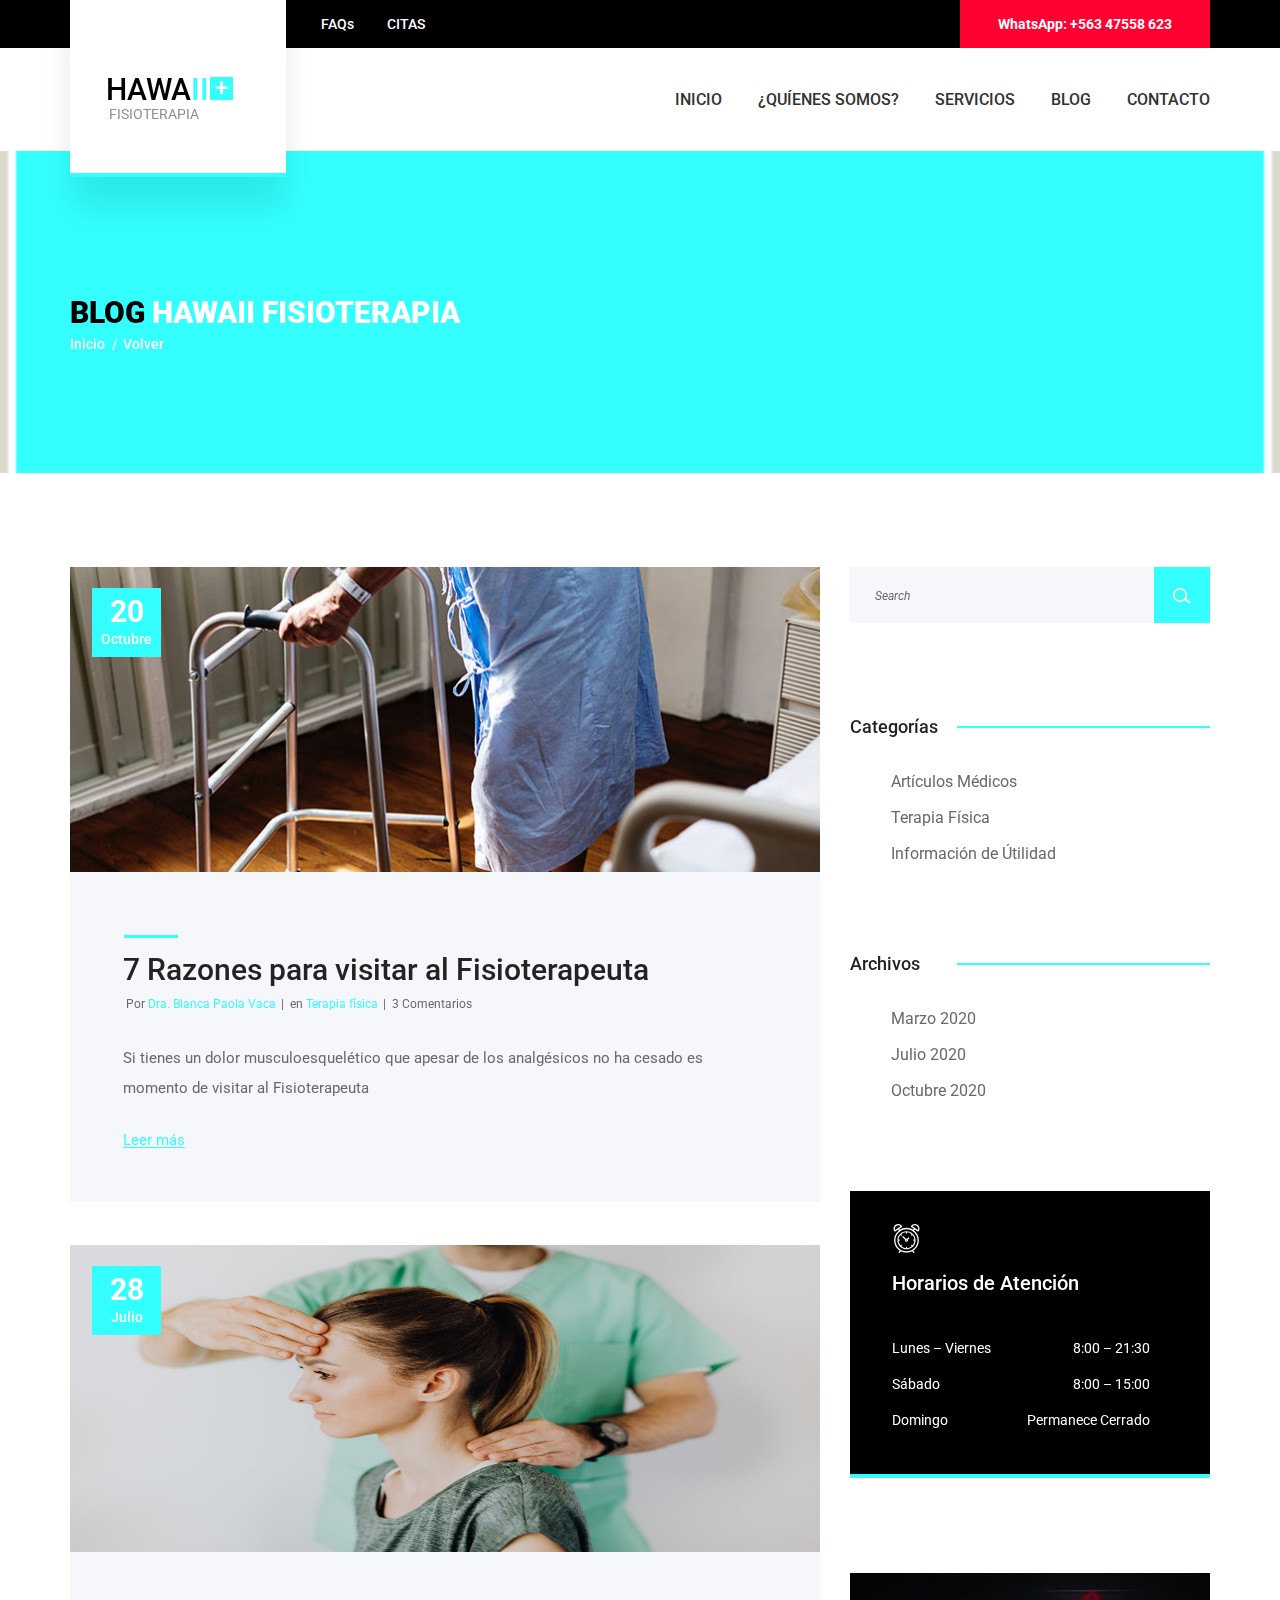
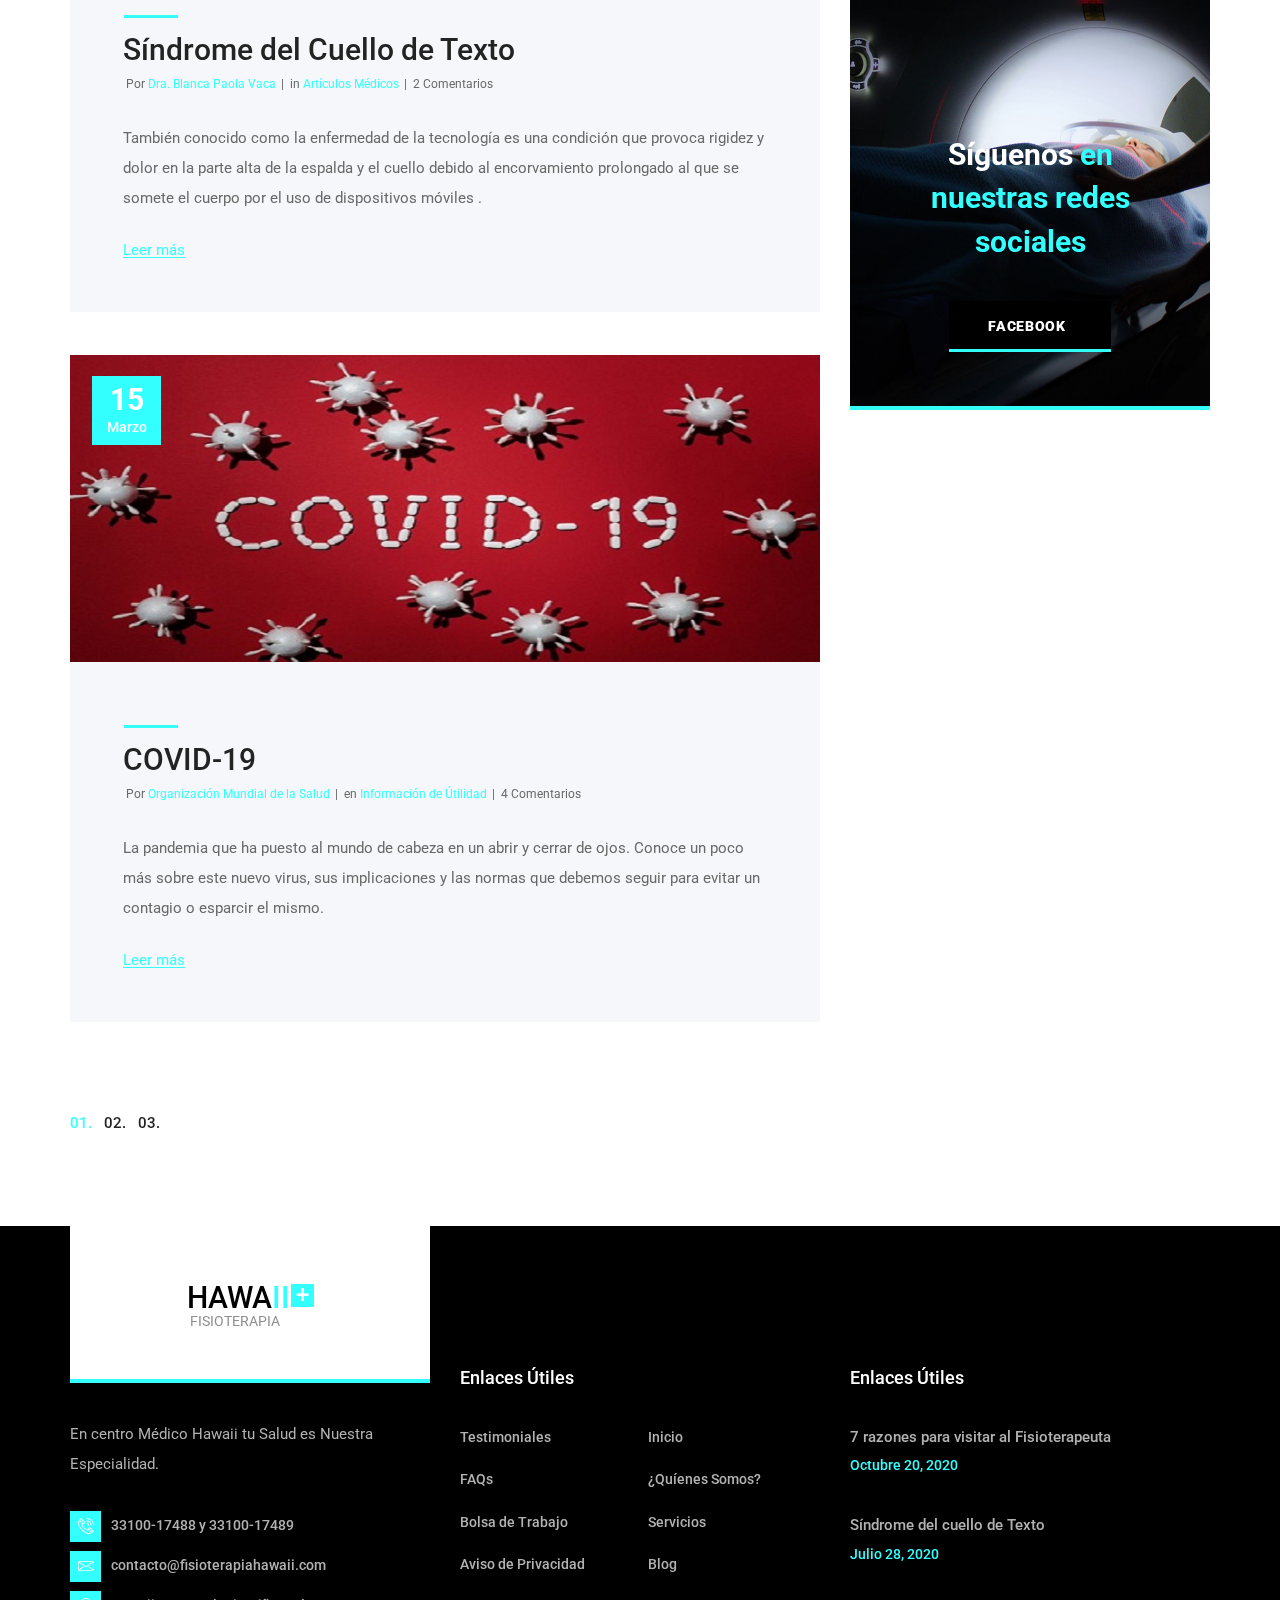
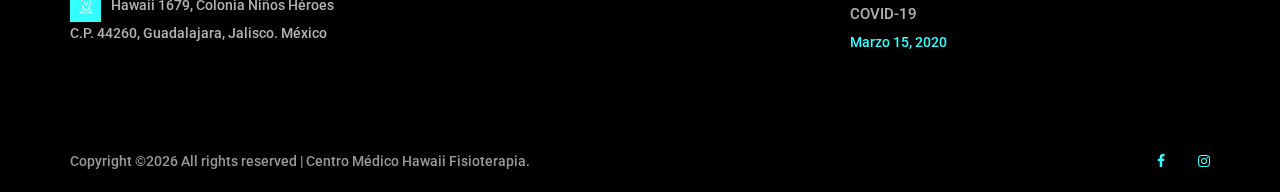
<file: news.html>
<!DOCTYPE html>
<html lang="en">
<head>
<title>News</title>
<meta charset="utf-8">
<meta http-equiv="X-UA-Compatible" content="IE=edge">
<meta name="description" content="CareMed demo project">
<meta name="viewport" content="width=device-width, initial-scale=1">
<link rel="stylesheet" type="text/css" href="styles/bootstrap4/bootstrap.min.css">
<link href="plugins/font-awesome-4.7.0/css/font-awesome.min.css" rel="stylesheet" type="text/css">
<link rel="stylesheet" type="text/css" href="plugins/OwlCarousel2-2.2.1/owl.carousel.css">
<link rel="stylesheet" type="text/css" href="plugins/OwlCarousel2-2.2.1/owl.theme.default.css">
<link rel="stylesheet" type="text/css" href="plugins/OwlCarousel2-2.2.1/animate.css">
<link rel="stylesheet" type="text/css" href="styles/news.css">
<link rel="stylesheet" type="text/css" href="styles/news_responsive.css">
</head>
<body>

<div class="super_container">
	
	<!-- Header -->

	<header class="header trans_200">
		
		<!-- Top Bar -->
		<div class="top_bar">
			<div class="container">
				<div class="row">
					<div class="col">
						<div class="top_bar_content d-flex flex-row align-items-center justify-content-start">
							<div class="top_bar_item"><a href="faqs.html">FAQs</a></div>
							<div class="top_bar_item"><a href="contact.html">CITAS</a></div>
							<div class="emergencies  d-flex flex-row align-items-center justify-content-start ml-auto">WhatsApp: +563 47558 623</div>
						</div>

					</div>
				</div>
			</div>
		</div>

		<!-- Header Content -->
		<div class="header_container">
			<div class="container">
				<div class="row">
					<div class="col">
						<div class="header_content d-flex flex-row align-items-center justify-content-start">
							<nav class="main_nav ml-auto">
								<ul>
									<li><a href="index.html">INICIO</a></li>
									<li><a href="about.html">¿QUÍENES SOMOS?</a></li>
									<li><a href="services.html">SERVICIOS</a></li>
									<li><a href="news.html">BLOG</a></li>
									<li><a href="contact.html">CONTACTO</a></li>
								</ul>
							</nav>
							<div class="hamburger ml-auto"><i class="fa fa-bars" aria-hidden="true"></i></div>
						</div>
					</div>
				</div>
			</div>
		</div>

		<!-- Logo -->
		<div class="logo_container_outer">
			<div class="container">
				<div class="row">
					<div class="col">
						<div class="logo_container">
							<a href="index.html">
								<div class="logo_content d-flex flex-column align-items-start justify-content-center">
									<div class="logo_line"></div>
									<div class="logo d-flex flex-row align-items-center justify-content-center">
										<div class="logo_text">HAWA<span>II</span></div>
										<div class="logo_box">+</div>
									</div>
									<div class="logo_sub">FISIOTERAPIA</div>
								</div>
							</a>
						</div>
					</div>
				</div>
			</div>	
		</div>

	</header>

	<!-- Menu -->

	<div class="menu_container menu_mm">

		<!-- Menu Close Button -->
		<div class="menu_close_container">
			<div class="menu_close"></div>
		</div>

		<!-- Menu Items -->
		<div class="menu_inner menu_mm">
			<div class="menu menu_mm">
				<ul class="menu_list menu_mm">
					<li class="menu_item menu_mm"><a href="index.html">INICIO</a></li>
					<li class="menu_item menu_mm"><a href="about.html">¿QUÍENES SOMOS?</a></li>
					<li class="menu_item menu_mm"><a href="services.html">SERVICIOS</a></li>
					<li class="menu_item menu_mm"><a href="news.html">BLOG</a></li>
					<li class="menu_item menu_mm"><a href="contact.html">CONTACTO</a></li>
				</ul>
			</div>
			<div class="menu_extra">
				<div class="menu_appointment"><a href="contact.html">CITAS</a></div>
				<div class="menu_emergencies">WhatsApp: +563 47558 623</div>
			</div>

		</div>

	</div>
	
	<!-- Home -->

	<div class="home">
		<div class="home_background parallax-window" data-parallax="scroll" data-image-src="images/plainturquesa.png" data-speed="0.8"></div>
		<div class="home_container">
			<div class="container">
				<div class="row">
					<div class="col">
						<div class="home_content">
							<div class="home_title"><span>BLOG</span> HAWAII FISIOTERAPIA</div>
							<div class="breadcrumbs">
								<ul>
									<li><a href="index.html">Inicio</a></li>
									<li>Volver</li>
								</ul>
							</div>
						</div>
					</div>
				</div>
			</div>
		</div>
	</div>

	<!-- News -->

	<div class="news">
		<div class="container">
			<div class="row">
				
				<!-- News Posts -->
				<div class="col-lg-8">
					<div class="news_posts">
						
						<!-- News Post -->
						<div class="news_post">
							<div class="news_image">
								<img src="images/news_1.jpg" alt="">
								<div class="news_date d-flex flex-column align-items-center justify-content-center">
										<div class="news_day">20</div>
										<div class="news_month">Octubre</div>
								</div>
							</div>
							<div class="news_body">
								<div class="news_title"><a href="blog1.html">7 Razones para visitar al Fisioterapeuta</a></div>
								<div class="news_info">
									<ul>
										<li class="news_author"><span>Por </span><a href="#">Dra. Blanca Paola Vaca</a></li>
										<li class="news_tags"><span>en </span><a href="#">Terapia física</a></li>
										<li class="news_comments"><a href="#">3 Comentarios</a></li>
									</ul>
								</div>
								<div class="news_text">
									<p>Si tienes un dolor musculoesquelético que apesar de los analgésicos no ha cesado es momento de visitar al Fisioterapeuta</p>
								</div>
								<div class="news_link"><a href="blog1.html">Leer más</a></div>
							</div>
						</div>

						<!-- News Post -->
						<div class="news_post">
							<div class="news_image">
								<img src="images/textneck.jpeg" alt="Chica con dolor en el cuello" height="307px" width="754px">
								<div class="news_date d-flex flex-column align-items-center justify-content-center">
										<div class="news_day">28</div>
										<div class="news_month">Julio</div>
								</div>
							</div>
							<div class="news_body">
								<div class="news_title"><a href="blog3.html">Síndrome del Cuello de Texto</a></div>
								<div class="news_info">
									<ul>
										<li class="news_author"><span>Por </span><a href="#">Dra. Blanca Paola Vaca</a></li>
										<li class="news_tags"><span>in </span><a href="#">Artículos Médicos</a></li>
										<li class="news_comments"><a href="#">2 Comentarios</a></li>
									</ul>
								</div>
								<div class="news_text">
									<p>También conocido como la enfermedad de la tecnología es una condición 	que provoca rigidez y dolor en la parte alta de la espalda y el cuello debido al encorvamiento prolongado al que se somete el cuerpo por el uso de dispositivos móviles .</p>
								</div>
								<div class="news_link"><a href="blog3.html">Leer más</a></div>
							</div>
						</div>

						<!-- News Post -->
						<div class="news_post">
							<div class="news_image">
								<img src="images/covidblog.jpeg" alt="Covid Picture" height="307px" width="754px">
								<div class="news_date d-flex flex-column align-items-center justify-content-center">
										<div class="news_day">15</div>
										<div class="news_month">Marzo</div>
								</div>
							</div>
							<div class="news_body">
								<div class="news_title"><a href="blog2.html">COVID-19</a></div>
								<div class="news_info">
									<ul>
										<li class="news_author"><span>Por </span><a href=https://www.who.int/es/emergencies/diseases/novel-coronavirus-2019/advice-for-public/q-a-coronaviruses" target="_blank">Organización Mundial de la Salud</a></li>
										<li class="news_tags"><span>en </span><a href="#">Información de Útilidad</a></li>
										<li class="news_comments"><a href="#">4 Comentarios</a></li>
									</ul>
								</div>
								<div class="news_text">
									<p>La pandemia que ha puesto al mundo de cabeza en un abrir y cerrar de ojos. Conoce un poco más sobre este nuevo virus, sus implicaciones y las normas que debemos seguir para evitar un contagio o esparcir el mismo.</p>
								</div>
								<div class="news_link"><a href="blog2.html">Leer más</a></div>
							</div>
						</div>

					</div>
					<div class="news_page_nav">
						<ul>
							<li class="active"><a href="blog1.html">01.</a></li>
							<li><a href="blog3.html">02.</a></li>
							<li><a href="blog2.html">03.</a></li>
						</ul>
					</div>
				</div>

				<!-- Sidebar -->
				<div class="col-lg-4">
					<div class="sidebar">

						<!-- Search -->
						<div class="sidebar_search">
							<form action="#" id="sidebar_search_form" class="sidebar_search_form">
								<input type="text" class="search_input" placeholder="Search" required="required">
								<button class="search_button"><img src="images/search.png" alt=""></button>
							</form>
						</div>

						<!-- Categories -->
						<div class="sidebar_categories sidebar_section">
							<div class="sidebar_section_title">
								<div class="sidebar_title">Categorías</div>
							</div>
							<ul>
								<li><a href="blog3.html">Artículos Médicos</a></li>
								<li><a href="blog1.html">Terapia Física</a></li>
								<li><a href="blog2.html">Información de Útilidad</a></li>
								
							</ul>
						</div>

						<!-- Archives -->
						<div class="sidebar_archives sidebar_section">
							<div class="sidebar_section_title">
								<div class="sidebar_title">Archivos</div>
							</div>
							<ul>
								<li><a href="blog2.html">Marzo 2020</a></li>
								<li><a href="blog3.html">Julio 2020</a></li>
								<li><a href="blog1.html">Octubre 2020</a></li>
								
							</ul>
						</div>

						<!-- Working Hours -->
						<div class="box working_hours">
							<div class="box_icon d-flex flex-column align-items-start justify-content-center"><div style="width:29px; height:29px;"><img src="images/alarm-clock.svg" alt=""></div></div>
							<div class="box_title">Horarios de Atención</div>
							<div class="working_hours_list">
								<ul>
									<li class="d-flex flex-row align-items-center justify-content-start">
										<div>Lunes – Viernes</div>
										<div class="ml-auto">8:00 – 21:30</div>
									</li>
									<li class="d-flex flex-row align-items-center justify-content-start">
										<div>Sábado</div>
										<div class="ml-auto">8:00 – 15:00</div>
									</li>
									<li class="d-flex flex-row align-items-center justify-content-start">
										<div>Domingo</div>
										<div class="ml-auto">Permanece Cerrado</div>
									</li>
								</ul>
							</div>
						</div>

						<!-- Ad -->
						<div class="ad d-flex flex-column align-items-center justify-content-end">
							<div class="ad_background" style="background-image:url(images/ad.jpg)"></div>
							<div class="ad_content">
								<div class="ad_text">Síguenos <span> en nuestras redes sociales</span></div>
								<div class="button ad_button"><a href="https://www.facebook.com/Fisioterapia-Hawaii-114880973696248/" target="_blank">Facebook</a></div>
							</div>
						</div>
					</div>
				</div>
			</div>
		</div>
	</div>

	<!-- Footer -->

	<footer class="footer">
		<div class="footer_container">
			<div class="container">
				<div class="row">
					
					<!-- Footer - About -->
					<div class="col-lg-4 footer_col">
						<div class="footer_about">
							<div class="footer_logo_container">
								<a href="index.html" class="d-flex flex-column align-items-center justify-content-center">
									<div class="logo_content">
										<div class="logo d-flex flex-row align-items-center justify-content-center">
											<div class="logo_text">HAWA<span>II</span></div>
											<div class="logo_box">+</div>
										</div>
										<div class="logo_sub">FISIOTERAPIA</div>
									</div>
								</a>
							</div>
							<div class="footer_about_text">
								<p>En centro Médico Hawaii tu Salud es Nuestra Especialidad.</p>
							</div>
							<ul class="footer_about_list">
								<li><div class="footer_about_icon"><img src="images/phone-call.svg" alt=""></div><span>33100-17488 y 33100-17489</span></li>
								<li><div class="footer_about_icon"><img src="images/envelope.svg" alt=""></div><span>contacto@fisioterapiahawaii.com</span></li>
								<li><div class="footer_about_icon"><img src="images/placeholder.svg" alt=""></div><span>Hawaii 1679, Colonia Niños Héroes <br> C.P. 44260, Guadalajara, Jalisco. México</span></li>
							</ul>
						</div>
					</div>

					<!-- Footer - Links -->
					<div class="col-lg-4 footer_col">
						<div class="footer_links footer_column">
							<div class="footer_title">Enlaces Útiles</div>
							<ul>
								<li><a href="about.html#testimoniales">Testimoniales</a></li>
								<li><a href="faqs.html">FAQs</a></li>
								<li><a href="contact.html">Bolsa de Trabajo</a></li>
								<li><a href="Aviso de Privacidad.pdf" target="_blanket">Aviso de Privacidad</a></li>
								<li><a href="index.html">Inicio</a></li>
								<li><a href="about.html">¿Quíenes Somos?</a></li>
								<li><a href="services.html">Servicios</a></li>
								<li><a href="news.html">Blog</a></li>
								
							</ul>
						</div>
					</div>

					<!-- Footer - News -->
					<div class="col-lg-4 footer_col">
						<div class="footer_news footer_column">
							<div class="footer_title">Enlaces Útiles</div>
							<ul>
								<li>
									<div class="footer_news_title"><a href="blog1.html">7 razones para visitar al Fisioterapeuta</a></div>
									<div class="footer_news_date">Octubre 20, 2020</div>
								</li>
								<li>
									<div class="footer_news_title"><a href="blog3.html">Síndrome del cuello de Texto</a></div>
									<div class="footer_news_date">Julio 28, 2020</div>
								</li>
								<li>
									<div class="footer_news_title"><a href="blog2.html"> COVID-19 </a></div>
									<div class="footer_news_date">Marzo 15, 2020</div>
								</li>
							</ul>
						</div>
					</div>
				</div>
			</div>
		</div>
		<div class="copyright">
			<div class="container">
				<div class="row">
					<div class="col">
						<div class="copyright_content d-flex flex-lg-row flex-column align-items-lg-center justify-content-start">
							<div class="cr">
Copyright &copy;<script>document.write(new Date().getFullYear());</script> All rights reserved | Centro Médico Hawaii Fisioterapia.</div>
							<div class="footer_social ml-lg-auto">
								<ul>
									<li><a href="https://www.facebook.com/Fisioterapia-Hawaii-114880973696248/" target="_blank"><i class="fa fa-facebook" aria-hidden="true"></i></a></li>
									<li><a href="https://www.instagram.com/fisioterapiahawaii/" target="_blank"><i class="fa fa-instagram" aria-hidden="true"></i></a></li>
									
								</ul>
							</div>
						</div>
					</div>
				</div>
			</div>			
		</div>
	</footer>
</div>

<script src="js/jquery-3.2.1.min.js"></script>
<script src="styles/bootstrap4/popper.js"></script>
<script src="styles/bootstrap4/bootstrap.min.js"></script>
<script src="plugins/easing/easing.js"></script>
<script src="plugins/parallax-js-master/parallax.min.js"></script>
<script src="js/news.js"></script>
</body>
</html>
</file>
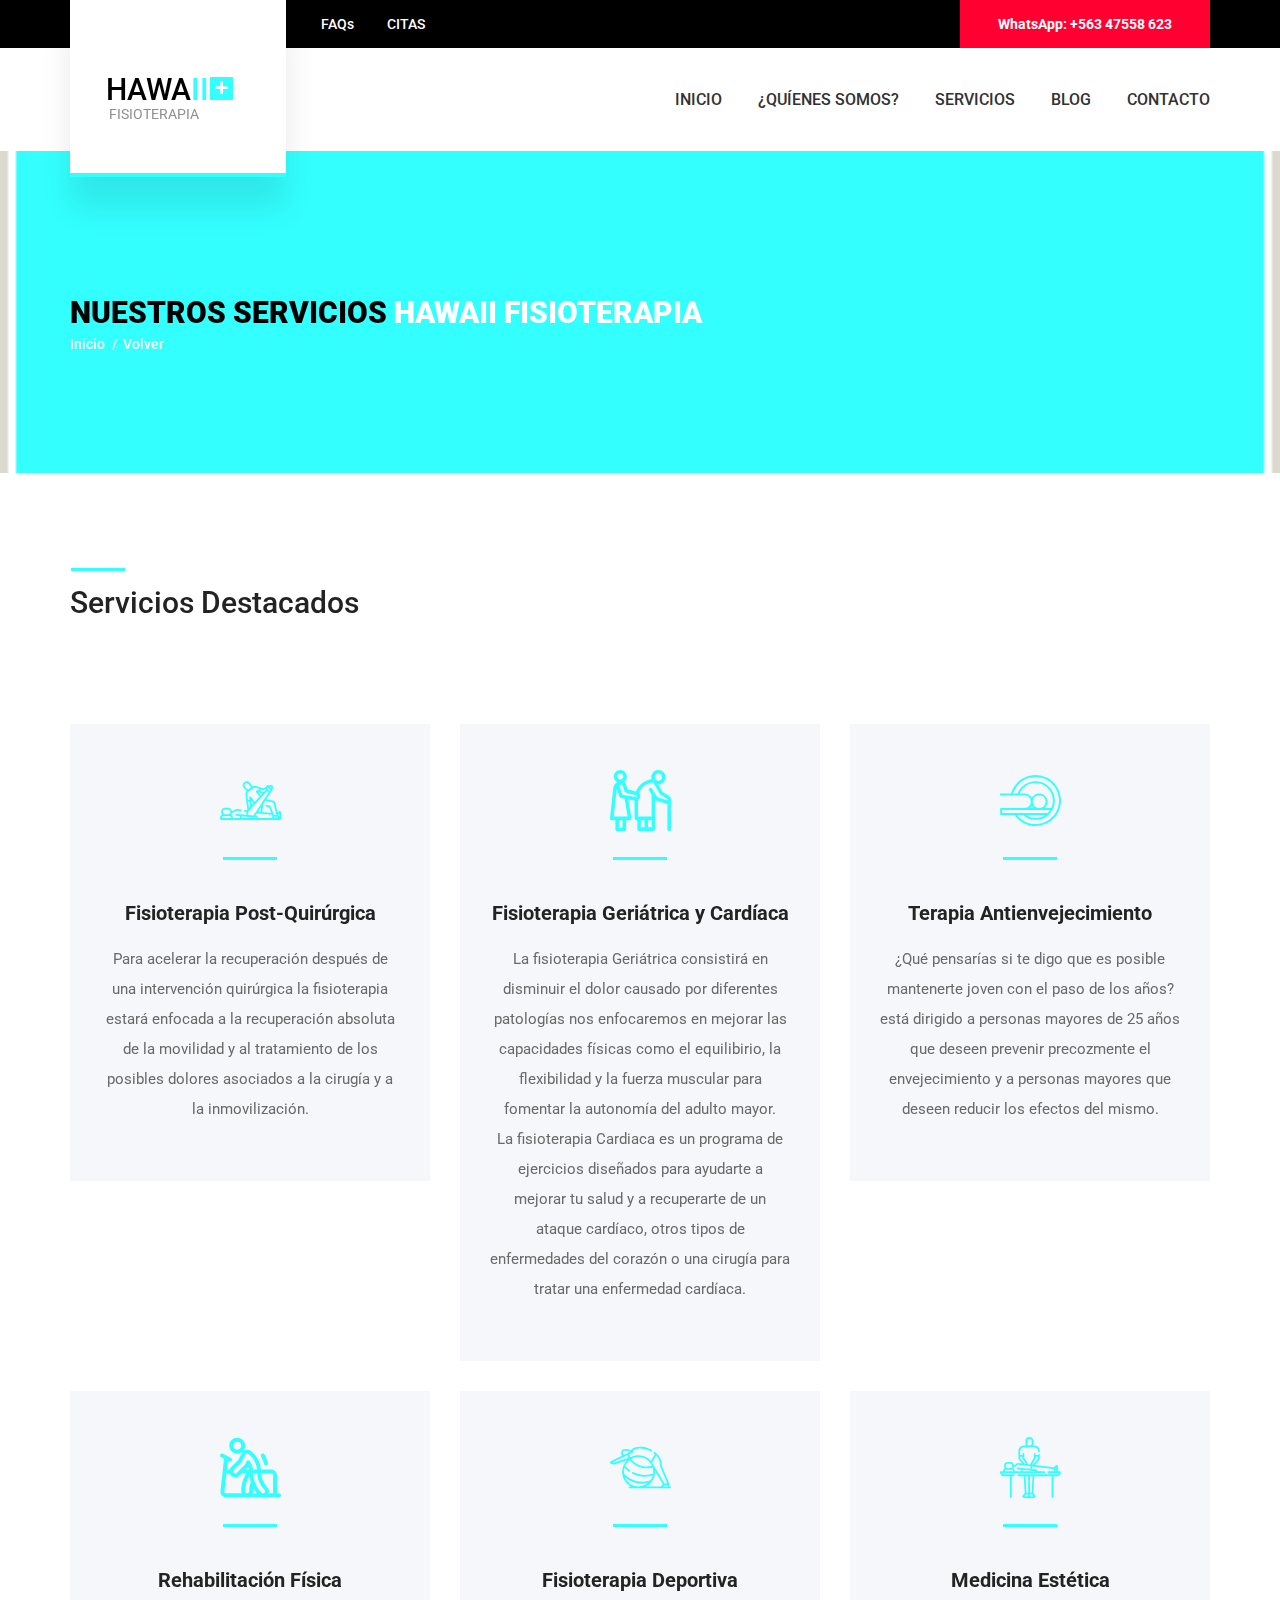
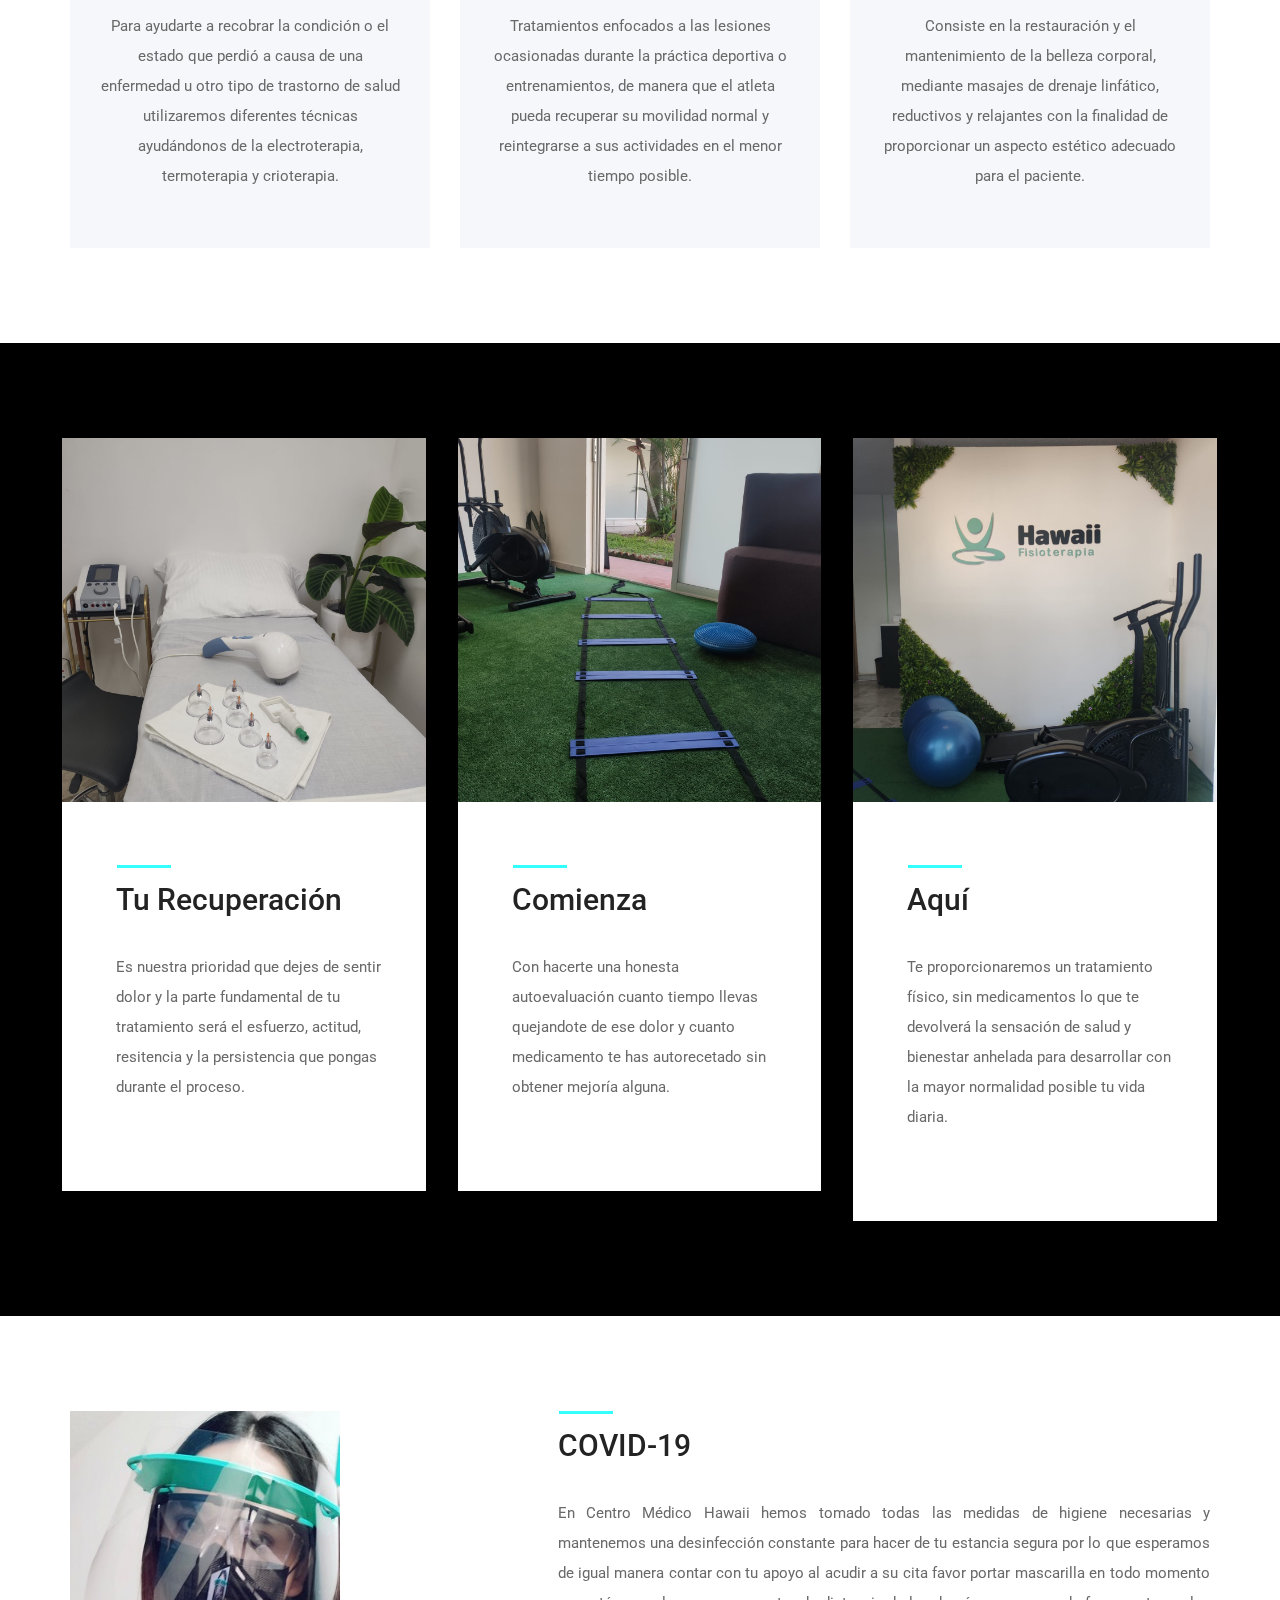
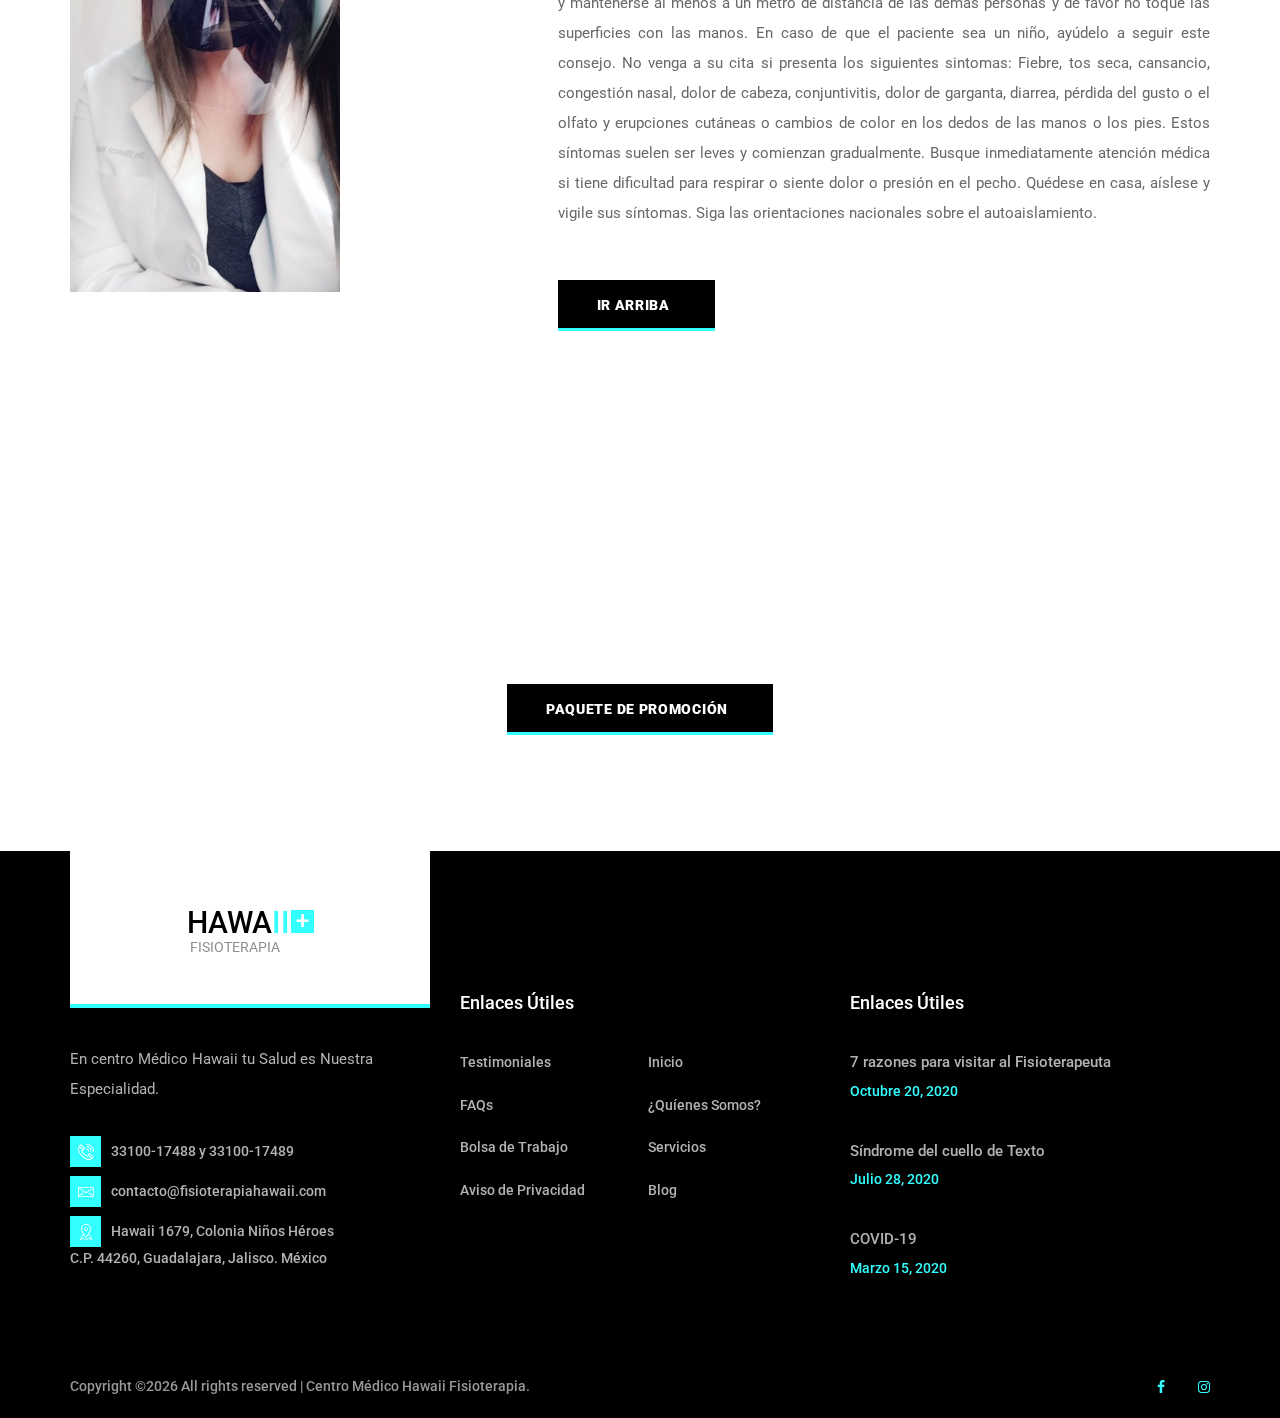
<file: services.html>
<!DOCTYPE html>
<html lang="en">
<head>
<title>Services</title>
<meta charset="utf-8">
<meta http-equiv="X-UA-Compatible" content="IE=edge">
<meta name="description" content="CareMed demo project">
<meta name="viewport" content="width=device-width, initial-scale=1">
<link rel="stylesheet" type="text/css" href="styles/bootstrap4/bootstrap.min.css">
<link href="plugins/font-awesome-4.7.0/css/font-awesome.min.css" rel="stylesheet" type="text/css">
<link rel="stylesheet" type="text/css" href="plugins/OwlCarousel2-2.2.1/owl.carousel.css">
<link rel="stylesheet" type="text/css" href="plugins/OwlCarousel2-2.2.1/owl.theme.default.css">
<link rel="stylesheet" type="text/css" href="plugins/OwlCarousel2-2.2.1/animate.css">
<link rel="stylesheet" type="text/css" href="styles/services.css">
<link rel="stylesheet" type="text/css" href="styles/services_responsive.css">
</head>
<body>

<div class="super_container">
	
	<!-- Header -->

	<header class="header trans_200">
		
		<!-- Top Bar -->
		<div class="top_bar">
			<div class="container">
				<div class="row">
					<div class="col">
						<div class="top_bar_content d-flex flex-row align-items-center justify-content-start">
							<div class="top_bar_item"><a href="faqs.html">FAQs</a></div>
							<div class="top_bar_item"><a href="contact.html">CITAS</a></div>
							<div class="emergencies  d-flex flex-row align-items-center justify-content-start ml-auto">WhatsApp: +563 47558 623</div>
						</div>

					</div>
				</div>
			</div>
		</div>

		<!-- Header Content -->
		<div class="header_container">
			<div class="container">
				<div class="row">
					<div class="col">
						<div class="header_content d-flex flex-row align-items-center justify-content-start">
							<nav class="main_nav ml-auto">
								<ul>
									<li><a href="index.html">INICIO</a></li>
									<li><a href="about.html">¿QUÍENES SOMOS?</a></li>
									<li><a href="services.html">SERVICIOS</a></li>
									<li><a href="news.html">BLOG</a></li>
									<li><a href="contact.html">CONTACTO</a></li>
								</ul>
							</nav>
							<div class="hamburger ml-auto"><i class="fa fa-bars" aria-hidden="true"></i></div>
						</div>
					</div>
				</div>
			</div>
		</div>

		<!-- Logo -->
		<div class="logo_container_outer">
			<div class="container">
				<div class="row">
					<div class="col">
						<div class="logo_container">
							<a href="index.html">
								<div class="logo_content d-flex flex-column align-items-start justify-content-center">
									<div class="logo_line"></div>
									<div class="logo d-flex flex-row align-items-center justify-content-center">
										<div class="logo_text">HAWA<span>II</span></div>
										<div class="logo_box">+</div>
									</div>
									<div class="logo_sub">FISIOTERAPIA</div>
								</div>
							</a>
						</div>
					</div>
				</div>
			</div>	
		</div>

	</header>

	<!-- Menu -->

	<div class="menu_container menu_mm">

		<!-- Menu Close Button -->
		<div class="menu_close_container">
			<div class="menu_close"></div>
		</div>

		<!-- Menu Items -->
		<div class="menu_inner menu_mm">
			<div class="menu menu_mm">
				<ul class="menu_list menu_mm">
					<li class="menu_item menu_mm"><a href="index.html">INICIO</a></li>
					<li class="menu_item menu_mm"><a href="about.html">¿QUÍENES SOMOS?</a></li>
					<li class="menu_item menu_mm"><a href="services.html">SERVICIOS</a></li>
					<li class="menu_item menu_mm"><a href="news.html">BLOG</a></li>
					<li class="menu_item menu_mm"><a href="contact.html">CONTACTO</a></li>
				</ul>
			</div>
			<div class="menu_extra">
				<div class="menu_appointment"><a href="#"></a></div>
				<div class="menu_emergencies">WhatsApp: +563 47558 623</div>
			</div>

		</div>

	</div>
	
	<!-- Home -->

	<div class="home">
		<div class="home_background parallax-window" data-parallax="scroll" data-image-src="images/plainturquesa.png" data-speed="0.8"></div>
		<div class="home_container">
			<div class="container">
				<div class="row">
					<div class="col">
						<div class="home_content">
							<div class="home_title"><span> NUESTROS SERVICIOS </span>  HAWAII FISIOTERAPIA </div>
							<div class="breadcrumbs">
								<ul>
									<li><a href="index.html">Inicio</a></li>
									<li>Volver</li>
								</ul>
							</div>
						</div>
					</div>
				</div>
			</div>
		</div>
	</div>

	<!-- Services -->

	<div class="services">
		<div class="container">
			<div class="row">
				<div class="col">
					<div class="section_title"><h2> Servicios Destacados</h2></div>
				</div>
			</div>
			<div class="row services_row">
				
				<!-- Service -->
				<div class="col-lg-4 col-md-6 service_col">
					<a href="services.html">
						<div class="service text-center trans_200">
							<div class="service_icon"><img class="svg" src="images/1721086.svg" alt=""></div>
							<div class="service_title trans_200">Fisioterapia Post-Quirúrgica</div>
							<div class="service_text">
								<p>Para acelerar la recuperación después de una intervención quirúrgica la fisioterapia estará enfocada a la recuperación absoluta de la movilidad y al tratamiento de los posibles dolores asociados a la cirugía y a la inmovilización.</p>
							</div>
						</div>
					</a>
				</div>

				<!-- Service -->
				<div class="col-lg-4 col-md-6 service_col">
					<a href="services.html">
						<div class="service text-center trans_200">
							<div class="service_icon"><img class="svg" src="images/2755217.svg" alt=""></div>
							<div class="service_title trans_200">Fisioterapia Geriátrica y Cardíaca</div>
							<div class="service_text">
								<p>La fisioterapia Geriátrica consistirá en disminuir el dolor causado por diferentes patologías nos enfocaremos en mejorar las capacidades físicas como el equilibirio, la flexibilidad y la fuerza muscular para fomentar la autonomía del adulto mayor.<br>
									La fisioterapia Cardiaca es un programa de ejercicios diseñados para ayudarte a mejorar tu salud y a recuperarte de un ataque cardíaco, otros tipos de enfermedades del corazón o una cirugía para tratar una enfermedad cardíaca.
								</p>
							</div>
						</div>
					</a>
				</div>

				<!-- Service -->
				<div class="col-lg-4 col-md-6 service_col">
					<a href="services.html">
						<div class="service text-center trans_200">
							<div class="service_icon"><img class="svg" src="images/service_3.svg" alt=""></div>
							<div class="service_title trans_200">Terapia Antienvejecimiento</div>
							<div class="service_text">
								<p>¿Qué pensarías si te digo que es posible mantenerte joven con el paso de los años? está dirigido a personas mayores de 25 años que deseen prevenir precozmente el envejecimiento y a personas mayores que deseen reducir los efectos del mismo.</p>
							</div>
						</div>
					</a>
				</div>

				<!-- Service -->
				<div class="col-lg-4 col-md-6 service_col">
					<a href="services.html">
						<div class="service text-center trans_200">
							<div class="service_icon"><img class="svg" src="images/414326.svg" alt=""></div>
							<div class="service_title trans_200">Rehabilitación Física</div>
							<div class="service_text">
								<p>Para ayudarte a recobrar la condición o el estado que perdió a causa de una enfermedad u otro tipo de trastorno de salud utilizaremos diferentes técnicas ayudándonos de la electroterapia, termoterapia y crioterapia.</p>
							</div>
						</div>
					</a>
				</div>

				<!-- Service -->
				<div class="col-lg-4 col-md-6 service_col">
					<a href="services.html">
						<div class="service text-center trans_200">
							<div class="service_icon"><img class="svg" src="images/1721092.svg" alt=""></div>
							<div class="service_title trans_200">Fisioterapia Deportiva</div>
							<div class="service_text">
								<p>Tratamientos enfocados a las lesiones ocasionadas durante la práctica deportiva o entrenamientos, de manera que el atleta pueda recuperar su movilidad normal y reintegrarse a sus actividades en el menor tiempo posible.</p>
							</div>
						</div>
					</a>
				</div>

				<!-- Service -->
				<div class="col-lg-4 col-md-6 service_col">
					<a href="services.html">
						<div class="service text-center trans_200">
							<div class="service_icon"><img class="svg" src="images/1721102.svg" alt=""></div>
							<div class="service_title trans_200"> Medicina Estética </div>
							<div class="service_text">
								<p>Consiste en la restauración y el mantenimiento de la belleza corporal, mediante masajes de drenaje linfático, reductivos y relajantes con la finalidad de proporcionar un aspecto estético adecuado para el paciente.</p>
							</div>
						</div>
					</a>
				</div>
			</div>
		</div>
	</div>

	<!-- Features -->

	<div class="features">
		<div class="container">
			<div class="row">
				<div class="col">
					<div class="features_container d-flex flex-row flex-wrap align-items-start justify-content-between">
						
						<!-- Feature -->
						<div class="feature">
							<div class="feature_image"><img src="images/EquipoMedicoUno.JPG" alt=""></div>
							<div class="feature_content">
								<div class="section_title"><h2>Tu Recuperación</h2></div>
								<div class="feature_text">
									<p>Es nuestra prioridad que dejes de sentir dolor y la parte fundamental de tu tratamiento será el esfuerzo, actitud, resitencia y la persistencia que pongas durante el proceso.</p>
								</div>
							</div>
						</div>

						<!-- Feature -->
						<div class="feature">
							<div class="feature_image"><img src="images/RehabilitacionFisicaUno.JPG" alt=""></div>
							<div class="feature_content">
								<div class="section_title"><h2>Comienza</h2></div>
								<div class="feature_text">
									<p>Con hacerte una honesta autoevaluación cuanto tiempo llevas quejandote de ese dolor y cuanto medicamento te has autorecetado sin obtener mejoría alguna. </p>
								</div>
							</div>
						</div>

						<!-- Feature -->
						<div class="feature">
							<div class="feature_image"><img src="images/RehabilitacionFisicaDos.JPG" alt=""></div>
							<div class="feature_content">
								<div class="section_title"><h2>Aquí</h2></div>
								<div class="feature_text">
									<p>Te proporcionaremos un tratamiento físico, sin medicamentos lo que te devolverá la sensación de salud y bienestar anhelada para desarrollar con la mayor normalidad posible tu vida diaria.</p>
								</div>
							</div>
						</div>

					</div>
				</div>
			</div>
		</div>		
	</div>

	<!-- Text Section -->

	<div class="text_section">
		<div class="container">
			<div class="row">
				
				<!-- Text Section Image -->
				<div class="col-lg-5">
					<div class="text_section_image"><img src="images/Covid.JPG" alt=""></div>
				</div>

				<!-- Text Section Content -->
				<div class="col-lg-7">
					<div class="text_section_content">
						<div class="section_title"><h2>COVID-19</h2></div>
						<div class="text_section_text" style="text-align: justify;
						text-justify: inter-word;">
							<p>En Centro Médico Hawaii hemos tomado todas las medidas de higiene necesarias y mantenemos una desinfección constante para hacer de tu estancia segura por lo que esperamos de igual manera contar con tu apoyo al acudir a su cita favor portar mascarilla en todo momento y manténerse al menos a un metro de distancia de las demás personas y de favor no toque las superficies con las manos. En caso de que el paciente sea un niño, ayúdelo a seguir este consejo. 
							No venga a su cita si presenta los siguientes sintomas: Fiebre, tos seca, cansancio, congestión nasal, dolor de cabeza, conjuntivitis, dolor de garganta, diarrea, pérdida del gusto o el olfato y erupciones cutáneas o cambios de color en los dedos de las manos o los pies. Estos síntomas suelen ser leves y comienzan gradualmente.
							 
							Busque inmediatamente atención médica si tiene dificultad para respirar o siente dolor o presión en el pecho.
							Quédese en casa, aíslese y vigile sus síntomas. Siga las orientaciones nacionales sobre el autoaislamiento.
						 </p>
						</div>
						<div class="button text_section_button"><a href="services.html">Ir Arriba</a></div>
					</div>
				</div>
			</div>
		</div>
	</div>

	<!-- Call to action -->

	<div class="cta">
		<div class="cta_background parallax-window" data-parallax="scroll" data-image-src="images/turquesabackground.jpg" data-speed="0.8"></div>
		<div class="container">
			<div class="row">
				<div class="col">
					<div class="cta_content text-center">
						<h2>Aprovecha Nuestras Promociones</h2>
						<p>Síguenos en nuestras redes sociales y solicita tu descuento o paquete de promoción.</p>
						<div class="button cta_button"><a href="https://www.facebook.com/Fisioterapia-Hawaii-114880973696248/" target="_blanket">Paquete de Promoción</a></div>
					</div>
				</div>
			</div>
		</div>		
	</div>

	<!-- Footer -->

	<footer class="footer">
		<div class="footer_container">
			<div class="container">
				<div class="row">
					
					<!-- Footer - About -->
					<div class="col-lg-4 footer_col">
						<div class="footer_about">
							<div class="footer_logo_container">
								<a href="index.html" class="d-flex flex-column align-items-center justify-content-center">
									<div class="logo_content">
										<div class="logo d-flex flex-row align-items-center justify-content-center">
											<div class="logo_text">HAWA<span>II</span></div>
											<div class="logo_box">+</div>
										</div>
										<div class="logo_sub">FISIOTERAPIA</div>
									</div>
								</a>
							</div>
							<div class="footer_about_text">
								<p>En centro Médico Hawaii tu Salud es Nuestra Especialidad.</p>
							</div>
							<ul class="footer_about_list">
								<li><div class="footer_about_icon"><img src="images/phone-call.svg" alt=""></div><span>33100-17488 y 33100-17489</span></li>
								<li><div class="footer_about_icon"><img src="images/envelope.svg" alt=""></div><span>contacto@fisioterapiahawaii.com</span></li>
								<li><div class="footer_about_icon"><img src="images/placeholder.svg" alt=""></div><span>Hawaii 1679, Colonia Niños Héroes <br> C.P. 44260, Guadalajara, Jalisco. México</span></li>
							</ul>
						</div>
					</div>

					<!-- Footer - Links -->
					<div class="col-lg-4 footer_col">
						<div class="footer_links footer_column">
							<div class="footer_title">Enlaces Útiles</div>
							<ul>
								<li><a href="about.html#testimoniales">Testimoniales</a></li>
								<li><a href="faqs.html">FAQs</a></li>
								<li><a href="contact.html">Bolsa de Trabajo</a></li>
								<li><a href="Aviso de Privacidad.pdf" target="_blanket">Aviso de Privacidad</a></li>
								<li><a href="index.html">Inicio</a></li>
								<li><a href="about.html">¿Quíenes Somos?</a></li>
								<li><a href="services.html">Servicios</a></li>
								<li><a href="news.html">Blog</a></li>
								
							</ul>
						</div>
					</div>

					<!-- Footer - News -->
					<div class="col-lg-4 footer_col">
						<div class="footer_news footer_column">
							<div class="footer_title">Enlaces Útiles</div>
							<ul>
								<li>
									<div class="footer_news_title"><a href="blog1.html">7 razones para visitar al Fisioterapeuta</a></div>
									<div class="footer_news_date">Octubre 20, 2020</div>
								</li>
								<li>
									<div class="footer_news_title"><a href="blog3.html">Síndrome del cuello de Texto</a></div>
									<div class="footer_news_date">Julio 28, 2020</div>
								</li>
								<li>
									<div class="footer_news_title"><a href="blog2.html">COVID-19</a></div>
									<div class="footer_news_date">Marzo 15, 2020</div>
								</li>
							</ul>
						</div>
					</div>
				</div>
			</div>
		</div>
		<div class="copyright">
			<div class="container">
				<div class="row">
					<div class="col">
						<div class="copyright_content d-flex flex-lg-row flex-column align-items-lg-center justify-content-start">
							<div class="cr">
Copyright &copy;<script>document.write(new Date().getFullYear());</script> All rights reserved | Centro Médico Hawaii Fisioterapia.</div>
							<div class="footer_social ml-lg-auto">
								<ul>
									<li><a href="https://www.facebook.com/Fisioterapia-Hawaii-114880973696248/" target="_blank"><i class="fa fa-facebook" aria-hidden="true"></i></a></li>
									<li><a href="https://www.instagram.com/fisioterapiahawaii/" target="_blank"><i class="fa fa-instagram" aria-hidden="true"></i></a></li>
									
								</ul>
							</div>
						</div>
					</div>
				</div>
			</div>			
		</div>
	</footer>
</div>

<script src="js/jquery-3.2.1.min.js"></script>
<script src="styles/bootstrap4/popper.js"></script>
<script src="styles/bootstrap4/bootstrap.min.js"></script>
<script src="plugins/easing/easing.js"></script>
<script src="plugins/parallax-js-master/parallax.min.js"></script>
<script src="js/services.js"></script>
</body>
</html>
</file>
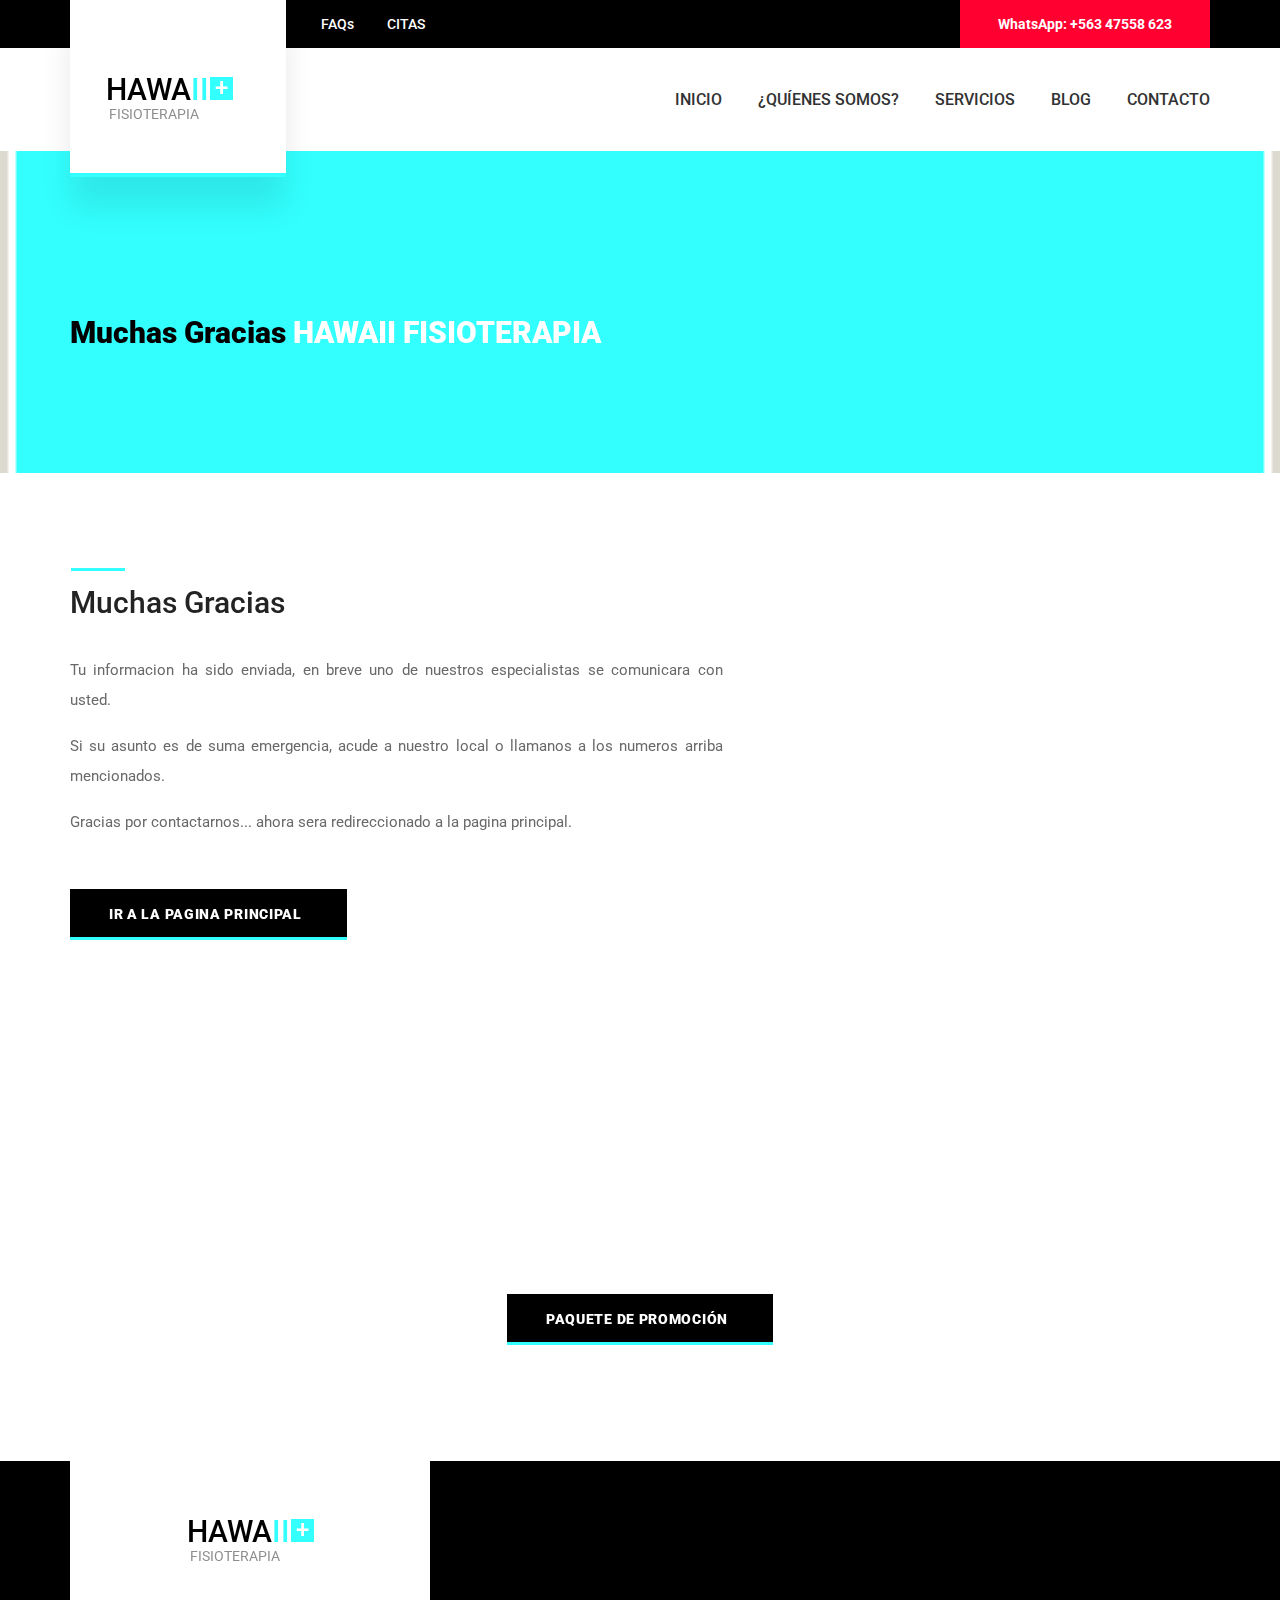
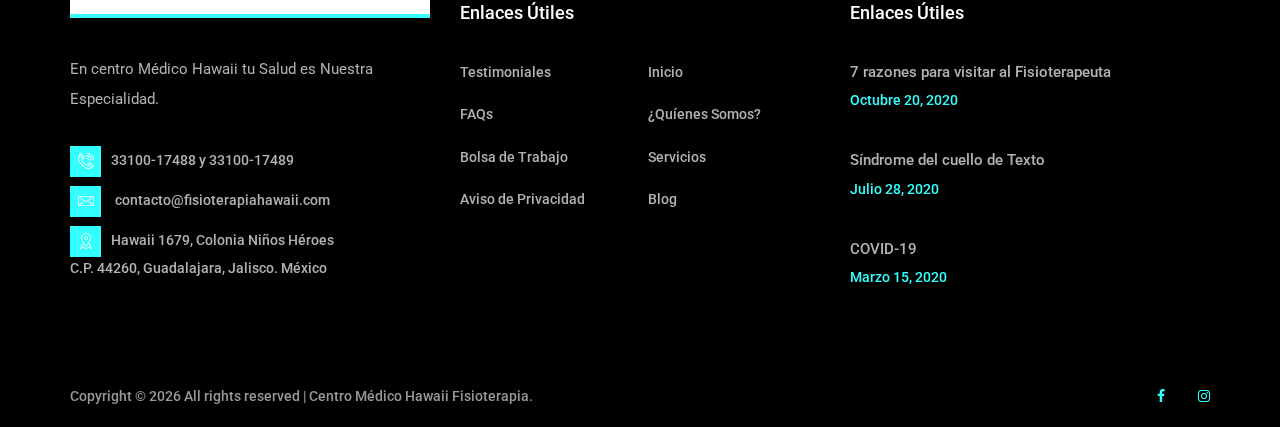
<file: thankyou.html>
<!DOCTYPE html>
<html lang="en">

<head>
  <title>Services</title>
  <meta charset="utf-8">
  <meta http-equiv="X-UA-Compatible" content="IE=edge">
  <meta name="description" content="CareMed demo project">
  <meta name="viewport" content="width=device-width, initial-scale=1">
  <link rel="stylesheet" type="text/css" href="styles/bootstrap4/bootstrap.min.css">
  <link href="plugins/font-awesome-4.7.0/css/font-awesome.min.css" rel="stylesheet" type="text/css">
  <link rel="stylesheet" type="text/css" href="plugins/OwlCarousel2-2.2.1/owl.carousel.css">
  <link rel="stylesheet" type="text/css" href="plugins/OwlCarousel2-2.2.1/owl.theme.default.css">
  <link rel="stylesheet" type="text/css" href="plugins/OwlCarousel2-2.2.1/animate.css">
  <link rel="stylesheet" type="text/css" href="styles/services.css">
  <link rel="stylesheet" type="text/css" href="styles/services_responsive.css">
</head>

<body>

  <div class="super_container">

    <!-- Header -->

    <header class="header trans_200">

      <!-- Top Bar -->
      <div class="top_bar">
        <div class="container">
          <div class="row">
            <div class="col">
              <div class="top_bar_content d-flex flex-row align-items-center justify-content-start">
                <div class="top_bar_item"><a href="faqs.html">FAQs</a></div>
                <div class="top_bar_item"><a href="contact.html">CITAS</a></div>
                <div class="emergencies  d-flex flex-row align-items-center justify-content-start ml-auto">WhatsApp:
                  +563 47558 623</div>
              </div>

            </div>
          </div>
        </div>
      </div>

      <!-- Header Content -->
      <div class="header_container">
        <div class="container">
          <div class="row">
            <div class="col">
              <div class="header_content d-flex flex-row align-items-center justify-content-start">
                <nav class="main_nav ml-auto">
                  <ul>
                    <li><a href="index.html">INICIO</a></li>
                    <li><a href="about.html">¿QUÍENES SOMOS?</a></li>
                    <li><a href="services.html">SERVICIOS</a></li>
                    <li><a href="news.html">BLOG</a></li>
                    <li><a href="contact.html">CONTACTO</a></li>
                  </ul>
                </nav>
                <div class="hamburger ml-auto"><i class="fa fa-bars" aria-hidden="true"></i></div>
              </div>
            </div>
          </div>
        </div>
      </div>

      <!-- Logo -->
      <div class="logo_container_outer">
        <div class="container">
          <div class="row">
            <div class="col">
              <div class="logo_container">
                <a href="index.html">
                  <div class="logo_content d-flex flex-column align-items-start justify-content-center">
                    <div class="logo_line"></div>
                    <div class="logo d-flex flex-row align-items-center justify-content-center">
                      <div class="logo_text">HAWA<span>II</span></div>
                      <div class="logo_box">+</div>
                    </div>
                    <div class="logo_sub">FISIOTERAPIA</div>
                  </div>
                </a>
              </div>
            </div>
          </div>
        </div>
      </div>

    </header>

    <!-- Menu -->

    <div class="menu_container menu_mm">

      <!-- Menu Close Button -->
      <div class="menu_close_container">
        <div class="menu_close"></div>
      </div>

      <!-- Menu Items -->
      <div class="menu_inner menu_mm">
        <div class="menu menu_mm">
          <ul class="menu_list menu_mm">
            <li class="menu_item menu_mm"><a href="index.html">INICIO</a></li>
            <li class="menu_item menu_mm"><a href="about.html">¿QUÍENES SOMOS?</a></li>
            <li class="menu_item menu_mm"><a href="services.html">SERVICIOS</a></li>
            <li class="menu_item menu_mm"><a href="news.html">BLOG</a></li>
            <li class="menu_item menu_mm"><a href="contact.html">CONTACTO</a></li>
          </ul>
        </div>
        <div class="menu_extra">
          <div class="menu_appointment"><a href="#"></a></div>
          <div class="menu_emergencies">WhatsApp: +563 47558 623</div>
        </div>

      </div>

    </div>

    <!-- Home -->

    <div class="home">
      <div class="home_background parallax-window" data-parallax="scroll" data-image-src="images/plainturquesa.png"
        data-speed="0.8"></div>
      <div class="home_container">
        <div class="container">
          <div class="row">
            <div class="col">
              <div class="home_content">
                <div class="home_title"><span> Muchas Gracias</span> HAWAII FISIOTERAPIA </div>
              </div>
            </div>
          </div>
        </div>
      </div>
    </div>

    <!-- Text Section -->

    <div class="text_section">
      <div class="container">
        <div class="row">

          <!-- Text Section Image -->
          <!-- <div class="col-lg-5">
            <div class="text_section_image"><img src="images/Covid.JPG" alt=""></div>
          </div> -->

          <!-- Text Section Content -->
          <div class="col-lg-7">
            <div class="text_section_content">
              <div class="section_title">
                <h2>Muchas Gracias</h2>
              </div>
              <div class="text_section_text" style="text-align: justify;
						text-justify: inter-word;">
                <p>
                  Tu informacion ha sido enviada, en breve uno de nuestros especialistas se comunicara con usted.
                </p>
                <p>
                  Si su asunto es de suma emergencia, acude a nuestro local o llamanos a los numeros arriba mencionados.
                </p>

                <p>
                  Gracias por contactarnos... ahora sera redireccionado a la pagina principal.
                </p>
              </div>
              <div class="button text_section_button"><a href="services.html">Ir a la pagina principal</a></div>
            </div>
          </div>
        </div>
      </div>
    </div>

    <!-- Call to action -->

    <div class="cta">
      <div class="cta_background parallax-window" data-parallax="scroll" data-image-src="images/turquesabackground.jpg"
        data-speed="0.8"></div>
      <div class="container">
        <div class="row">
          <div class="col">
            <div class="cta_content text-center">
              <h2>Aprovecha Nuestras Promociones</h2>
              <p>Síguenos en nuestras redes sociales y solicita tu descuento o paquete de promoción.</p>
              <div class="button cta_button"><a href="https://www.facebook.com/Fisioterapia-Hawaii-114880973696248/"
                  target="_blanket">Paquete de Promoción</a></div>
            </div>
          </div>
        </div>
      </div>
    </div>

    <!-- Footer -->

    <footer class="footer">
      <div class="footer_container">
        <div class="container">
          <div class="row">

            <!-- Footer - About -->
            <div class="col-lg-4 footer_col">
              <div class="footer_about">
                <div class="footer_logo_container">
                  <a href="index.html" class="d-flex flex-column align-items-center justify-content-center">
                    <div class="logo_content">
                      <div class="logo d-flex flex-row align-items-center justify-content-center">
                        <div class="logo_text">HAWA<span>II</span></div>
                        <div class="logo_box">+</div>
                      </div>
                      <div class="logo_sub">FISIOTERAPIA</div>
                    </div>
                  </a>
                </div>
                <div class="footer_about_text">
                  <p>En centro Médico Hawaii tu Salud es Nuestra Especialidad.</p>
                </div>
                <ul class="footer_about_list">
                  <li>
                    <div class="footer_about_icon"><img src="images/phone-call.svg" alt=""></div><span>33100-17488 y
                      33100-17489</span>
                  </li>
                  <li>
                    <div class="footer_about_icon"><img src="images/envelope.svg" alt=""></div>
                    <span>contacto@fisioterapiahawaii.com</span>
                  </li>
                  <li>
                    <div class="footer_about_icon"><img src="images/placeholder.svg" alt=""></div><span>Hawaii 1679,
                      Colonia Niños Héroes <br> C.P. 44260, Guadalajara, Jalisco. México</span>
                  </li>
                </ul>
              </div>
            </div>

            <!-- Footer - Links -->
            <div class="col-lg-4 footer_col">
              <div class="footer_links footer_column">
                <div class="footer_title">Enlaces Útiles</div>
                <ul>
                  <li><a href="about.html#testimoniales">Testimoniales</a></li>
                  <li><a href="faqs.html">FAQs</a></li>
                  <li><a href="contact.html">Bolsa de Trabajo</a></li>
                  <li><a href="Aviso de Privacidad.pdf" target="_blanket">Aviso de Privacidad</a></li>
                  <li><a href="index.html">Inicio</a></li>
                  <li><a href="about.html">¿Quíenes Somos?</a></li>
                  <li><a href="services.html">Servicios</a></li>
                  <li><a href="news.html">Blog</a></li>

                </ul>
              </div>
            </div>

            <!-- Footer - News -->
            <div class="col-lg-4 footer_col">
              <div class="footer_news footer_column">
                <div class="footer_title">Enlaces Útiles</div>
                <ul>
                  <li>
                    <div class="footer_news_title"><a href="blog1.html">7 razones para visitar al Fisioterapeuta</a>
                    </div>
                    <div class="footer_news_date">Octubre 20, 2020</div>
                  </li>
                  <li>
                    <div class="footer_news_title"><a href="blog3.html">Síndrome del cuello de Texto</a></div>
                    <div class="footer_news_date">Julio 28, 2020</div>
                  </li>
                  <li>
                    <div class="footer_news_title"><a href="blog2.html">COVID-19</a></div>
                    <div class="footer_news_date">Marzo 15, 2020</div>
                  </li>
                </ul>
              </div>
            </div>
          </div>
        </div>
      </div>
      <div class="copyright">
        <div class="container">
          <div class="row">
            <div class="col">
              <div class="copyright_content d-flex flex-lg-row flex-column align-items-lg-center justify-content-start">
                <div class="cr">
                  Copyright &copy;
                  <script>document.write(new Date().getFullYear());</script> All rights reserved | Centro Médico Hawaii
                  Fisioterapia.</div>
                <div class="footer_social ml-lg-auto">
                  <ul>
                    <li><a href="https://www.facebook.com/Fisioterapia-Hawaii-114880973696248/" target="_blank"><i
                          class="fa fa-facebook" aria-hidden="true"></i></a></li>
                    <li><a href="https://www.instagram.com/fisioterapiahawaii/" target="_blank"><i
                          class="fa fa-instagram" aria-hidden="true"></i></a></li>

                  </ul>
                </div>
              </div>
            </div>
          </div>
        </div>
      </div>
    </footer>
  </div>
  <!-- Redirect page -->
  <script>
    setTimeout(function () {
      window.location.replace('index.html');
    }, 10000);
  </script>


  <script src="js/jquery-3.2.1.min.js"></script>
  <script src="styles/bootstrap4/popper.js"></script>
  <script src="styles/bootstrap4/bootstrap.min.js"></script>
  <script src="plugins/easing/easing.js"></script>
  <script src="plugins/parallax-js-master/parallax.min.js"></script>
  <script src="js/services.js"></script>
</body>

</html>
</file>
<file: styles/main_styles.css>
@charset "utf-8";
/* CSS Document */

/******************************

[Table of Contents]

1. Fonts
2. Body and some general stuff
3. Header
	3.1 Top Bar
	3.2 Header Content
	3.3 Logo
4. Menu
5. Home
6. Boxes
7. About
8. Departments
9. Services
10. CTA
11. Footer



******************************/

/***********
1. Fonts
***********/

@import url('https://fonts.googleapis.com/css?family=Roboto:300,400,500,700,900');

/*********************************
2. Body and some general stuff
*********************************/

*
{
	margin: 0;
	padding: 0;
	-webkit-font-smoothing: antialiased;
	-webkit-text-shadow: rgba(0,0,0,.01) 0 0 1px;
	text-shadow: rgba(0,0,0,.01) 0 0 1px;
}
body
{
	font-family: 'Roboto', sans-serif;
	font-size: 15px;
	font-weight: 500;
	background: #FFFFFF;
	color: #696969;
}
div
{
	display: block;
	position: relative;
	-webkit-box-sizing: border-box;
    -moz-box-sizing: border-box;
    box-sizing: border-box;
}
ul
{
	list-style: none;
	margin-bottom: 0px;
}
p
{
	font-family: 'Roboto', sans-serif;
	font-size: 15px;
	line-height: 2;
	font-weight: 500;
	color: #696969;
	-webkit-font-smoothing: antialiased;
	-webkit-text-shadow: rgba(0,0,0,.01) 0 0 1px;
	text-shadow: rgba(0,0,0,.01) 0 0 1px;
}
p:last-of-type
{
	margin-bottom: 0;
}
a
{
	-webkit-transition: all 200ms ease;
	-moz-transition: all 200ms ease;
	-ms-transition: all 200ms ease;
	-o-transition: all 200ms ease;
	transition: all 200ms ease;
}
a, a:hover, a:visited, a:active, a:link
{
	text-decoration: none;
	-webkit-font-smoothing: antialiased;
	-webkit-text-shadow: rgba(0,0,0,.01) 0 0 1px;
	text-shadow: rgba(0,0,0,.01) 0 0 1px;
}
a:hover
{
	color: #33ffff !important;
}
::selection
{
	color: #33ffff;
}
p::selection
{
	
}
h1{font-size: 48px;}
h2{font-size: 36px;}
h3{font-size: 24px;}
h4{font-size: 18px;}
h5{font-size: 14px;}
h1, h2, h3, h4, h5, h6
{
	font-family: 'Roboto', sans-serif;
	-webkit-font-smoothing: antialiased;
	-webkit-text-shadow: rgba(0,0,0,.01) 0 0 1px;
	text-shadow: rgba(0,0,0,.01) 0 0 1px;
}
h1::selection, 
h2::selection, 
h3::selection, 
h4::selection, 
h5::selection, 
h6::selection
{
	
}
.form-control
{
	color: #db5246;
}
section
{
	display: block;
	position: relative;
	box-sizing: border-box;
}
.clear
{
	clear: both;
}
.clearfix::before, .clearfix::after
{
	content: "";
	display: table;
}
.clearfix::after
{
	clear: both;
}
.clearfix
{
	zoom: 1;
}
.float_left
{
	float: left;
}
.float_right
{
	float: right;
}
.trans_200
{
	-webkit-transition: all 200ms ease;
	-moz-transition: all 200ms ease;
	-ms-transition: all 200ms ease;
	-o-transition: all 200ms ease;
	transition: all 200ms ease;
}
.trans_300
{
	-webkit-transition: all 300ms ease;
	-moz-transition: all 300ms ease;
	-ms-transition: all 300ms ease;
	-o-transition: all 300ms ease;
	transition: all 300ms ease;
}
.trans_400
{
	-webkit-transition: all 400ms ease;
	-moz-transition: all 400ms ease;
	-ms-transition: all 400ms ease;
	-o-transition: all 400ms ease;
	transition: all 400ms ease;
}
.trans_500
{
	-webkit-transition: all 500ms ease;
	-moz-transition: all 500ms ease;
	-ms-transition: all 500ms ease;
	-o-transition: all 500ms ease;
	transition: all 500ms ease;
}
.fill_height
{
	height: 100%;
}
.super_container
{
	width: 100%;
	overflow: hidden;
}
.prlx_parent
{
	overflow: hidden;
}
.prlx
{
	height: 130% !important;
}
.parallax-window
{
    min-height: 400px;
    background: transparent;
}
.nopadding
{
	padding: 0px !important;
}
.button
{
	display: inline-block;
	height: 51px;
	background: #33ffff;
}
.button::after
{
	display: block;
	position: absolute;
	left: 0;
	bottom: 0;
	width: 100%;
	height: 3px;
	background: #000000;
	content: '';
	z-index: 0;
	-webkit-transition: all 400ms cubic-bezier(.33,.68,.59,.99);
	-moz-transition: all 400ms cubic-bezier(.33,.68,.59,.99);
	-ms-transition: all 400ms cubic-bezier(.33,.68,.59,.99);
	-o-transition: all 400ms cubic-bezier(.33,.68,.59,.99);
	transition: all 400ms cubic-bezier(.33,.68,.59,.99);
}
.button a
{
	display: block;
	position: relative;
	line-height: 51px;
	font-size: 14px;
	font-weight: 900;
	color: #FFFFFF;
	padding-left: 39px;
	padding-right: 45px;
	text-transform: uppercase;
	letter-spacing: 0.05em;
	z-index: 10;
}
.button:hover::after
{
	height: 100%;
}
.button:hover a
{
	color: #FFFFFF !important;
}
.section_title
{
	padding-top: 17px;
}
.section_title h2
{
	font-size: 30px;
	font-weight: 500;
	color: #232323;
}
.section_title::before
{
	display: block;
	position: absolute;
	left: 1px;
	top: 0;
	width: 54px;
	height: 3px;
	background: #33ffff;
	content: '';
}
.section_title_light h2
{
	color: #FFFFFF;
}

/*********************************
3. Header
*********************************/

.header
{
	display: block;
	position: fixed;
	top: 0;
	left: 0;
	width: 100%;
	background: #FFFFFF;
	z-index: 100;
}
.header.scrolled
{
	top: -48px;
}

/*********************************
3.1 Top Bar
*********************************/

.top_bar
{
	width: 100%;
	background: #000000;
}
.top_bar_content
{
	width: 100%;
	height: 48px;
	padding-left: 214px;
}
.top_bar_item
{
	margin-left: 33px;
}
.top_bar_item a
{
	font-size: 14px;
	color: #FFFFFF;
	-webkit-transition: all 200ms ease;
	-moz-transition: all 200ms ease;
	-ms-transition: all 200ms ease;
	-o-transition: all 200ms ease;
	transition: all 200ms ease;
}
.top_bar_item:first-child
{
	margin-left: 37px;
}
.emergencies
{
	height: 100%;
	background: #ff0030;
	color: #FFFFFF;
	font-size: 14px;
	font-weight: 700;
	padding-left: 38px;
	padding-right: 38px;
}

/*********************************
3.2 Header Content
*********************************/

.header_container
{
	width: 100%;
	background: #FFFFFF;
}
.header_content
{
	width: 100%;
	height: 103px;
}
.header.scrolled .header_content
{
	height: 80px;
}
.main_nav ul li
{
	display: inline-block;
}
.main_nav ul li:not(:first-child)
{
	margin-left: 32px;
}
.main_nav ul li a
{
	font-size: 16px;
	font-weight: 500;
	color: #323232;
}
.hamburger
{
	display: none;
	cursor: pointer;
}
.hamburger i
{
	font-size: 24px;
	color: #272727;
}

/*********************************
3.3 Logo
*********************************/

.logo_container_outer
{
	position: absolute;
	top: 0;
	left: 0;
	width: 100%;
}
.logo_container
{
	position: absolute;
	top: 0;
	left: 15px;
	width: 216px;
	height: 177px;
	background: #FFFFFF;
	box-shadow: 0px 31px 29px rgba(0,0,0,0.09);
	z-index: 10;
	-webkit-transition: all 200ms ease;
	-moz-transition: all 200ms ease;
	-ms-transition: all 200ms ease;
	-o-transition: all 200ms ease;
	transition: all 200ms ease;
}
.header.scrolled .logo_container
{
	top: 48px;
	height: 120px;
}
.logo_container a
{
	display: block;
	position: relative;
	width: 100%;
	height: 100%;
}
.logo_content
{
	width: 100%;
	height: 100%;
	padding-left: 36px;
}
.logo_line
{
	position: absolute;
	left: 0;
	bottom: 0;
	width: 100%;
	height: 4px;
	background: #33ffff;
}
.logo
{
	margin-top: 27px;
}
.logo span
{
	color: #33ffff;
}
.logo_container a .logo:hover
{
	color: #283290;
}
.logo_text
{
	font-size: 30px;
	font-weight: 500;
	color: #000000;
	line-height: 0.75;
}
.logo_box
{
	display: inline-block;
	width: 23px;
	height: 23px;
	background: #33ffff;
	color: #FFFFFF;
	font-size: 24px;
	line-height: 23px;
	text-align: center;
	-webkit-transform: translateY(-2px);
	-moz-transform: translateY(-2px);
	-ms-transform: translateY(-2px);
	-o-transform: translateY(-2px);
	transform: translateY(-2px);
	margin-left: 1px;
}
.logo_sub
{
	font-size: 14px;
	font-weight: 400;
	color: #8f8e8e;
	padding-left: 3px;
	margin-top: 2px;
}

/*********************************
4. Menu
*********************************/

.menu_container
{
	position: fixed;
	top: 0;
	right: -50vw;
	width: 50vw;
	height: 100vh;
	background: #FFFFFF;
	z-index: 101;
	-webkit-transition: all 0.6s ease;
	-moz-transition: all 0.6s ease;
	-ms-transition: all 0.6s ease;
	-o-transition: all 0.6s ease;
	transition: all 0.6s ease;
	visibility: hidden;
	opacity: 0;
}
.menu_container.active
{
	visibility: visible;
	opacity: 1;
	right: 0;
}
.menu
{
	position: absolute;
	top:150px;
	left: 0;
	padding-left: 15%;
}
.menu_inner
{
	width: 100%;
	height: 100%;
}
.menu_list
{
	-webkit-transform: translateY(1.5rem);
	-moz-transform: translateY(1.5rem);
	-ms-transform: translateY(1.5rem);
	-o-transform: translateY(1.5rem);
	transform: translateY(1.5rem);
	-webkit-transition: all 1000ms 400ms ease;
	-moz-transition: all 1000ms 400ms ease;
	-ms-transition: all 1000ms 400ms ease;
	-o-transition: all 1000ms 400ms ease;
	transition: all 1000ms 400ms ease;
	opacity: 0;
}
.menu_container.active .menu_list
{
	-webkit-transform: translateY(0px);
	-moz-transform: translateY(0px);
	-ms-transform: translateY(0px);
	-o-transform: translateY(0px);
	transform: translateY(0px);
	opacity: 1;
}
.menu_item
{
	margin-bottom: 5px;
}
.menu_item a
{
	font-family: 'Roboto', sans-serif;
	font-size: 36px;
	font-weight: 700;
	color: #272727;
	-webkit-transition: all 200ms ease;
	-moz-transition: all 200ms ease;
	-ms-transition: all 200ms ease;
	-o-transition: all 200ms ease;
	transition: all 200ms ease;
}
.menu_item a:hover
{
	color: #ffb606;
}
.menu_close_container
{
	position: absolute;
	top: 86px;
	right: 79px;
	width: 21px;
	height: 21px;
	cursor: pointer;
	z-index: 10;
	-webkit-transform: rotate(45deg);
	-moz-transform: rotate(45deg);
	-ms-transform: rotate(45deg);
	-o-transform: rotate(45deg);
	transform: rotate(45deg);
}
.menu_close
{
	top: 9px;
	width: 21px;
	height: 3px;
	background: #3a3a3a;
	-webkit-transition: all 200ms ease;
	-moz-transition: all 200ms ease;
	-ms-transition: all 200ms ease;
	-o-transition: all 200ms ease;
	transition: all 200ms ease;
}
.menu_close::after
{
	display: block;
	position: absolute;
	top: -9px;
	left: 9px;
	content: '';
	width: 3px;
	height: 21px;
	background: #3a3a3a;
	-webkit-transition: all 200ms ease;
	-moz-transition: all 200ms ease;
	-ms-transition: all 200ms ease;
	-o-transition: all 200ms ease;
	transition: all 200ms ease;
}
.menu_close_container:hover .menu_close,
.menu_close_container:hover .menu_close::after
{
	background: #20d34a;
}
.menu_extra
{
	position: absolute;
	left: 0;
	bottom: 0;
	padding-left: 15%;
	padding-bottom: 25px;
}
.menu_appointment a
{
	font-size: 13px;
	color: #283290;
}
.menu_emergencies
{
	font-size: 13px;
	color: #272727;
}

/*********************************
5. Home
*********************************/

.home
{
	width: 100%;
	height: 900px;
}
.home_slider_container
{
	width: 100%;
	height: 100%;
}
.home_slider_background
{
	position: absolute;
	top: 0;
	left: 0;
	width: 100%;
	height: 100%;
	background-repeat: no-repeat;
	background-size: cover;
	background-position: center center;
}
.home_slider_progress
{
	position: absolute;
	left: 0;
	bottom: 0px;
	width: 0;
	max-width: 100%;
	height: 2px;
	background: #33ffff;
	z-index: 1;
}
.home_content
{
	position: absolute;
	top: 39.8%;
	left: 0;
	width: 100%;
}
.home_content_inner
{
	width: 550px;
}
.home_title h1
{
	font-size: 69.24px;
	font-weight: 900;
	color: #ffffff;
	line-height: 1.0398;
}
.home_text
{
	padding-right: 20px;
	margin-top: 10px;
	padding-left: 3px;
}
.home_text p
{
	font-size: 16px;
	font-weight: 500;
	color: #ffffff;
	line-height: 1.75;
}
.home_button
{
	margin-top: 34px;
	margin-left: 3px;
}

/*********************************
6. Boxes
*********************************/

.boxes
{
	width: 100%;
	background: transparent;
	z-index: 10;
	padding-bottom: 35px;
}
.box_col
{
	margin-top: -59px;
}
.box
{
	width: 100%;
	height: 287px;
	background: #000000;
	padding-left: 42px;
	padding-top: 29px;
	-webkit-transition: all 200ms ease;
	-moz-transition: all 200ms ease;
	-ms-transition: all 200ms ease;
	-o-transition: all 200ms ease;
	transition: all 200ms ease;
}
.box::after
{
	display: block;
	position: absolute;
	left: 0;
	bottom: 0;
	width: 100%;
	height: 4px;
	background: #33ffff;
	content: '';
}
.box:hover
{
	box-shadow: 0px 15px 49px rgba(0,0,0,0.59);
}
.box_title
{
	font-size: 20px;
	font-weight: 500;
	color: #FFFFFF;
	margin-top: 11px;
}
.working_hours
{
	padding-top: 29px;
	padding-right: 60px;
}
.working_hours_list
{
	margin-top: 40px;
}
.working_hours_list ul li
{
	font-size: 14px;
	font-weight: 400;
	color: #FFFFFF;
}
.working_hours_list ul li:not(:last-child)
{
	margin-bottom: 15px;
}
.box_icon
{
	width: 37px;
	height: 37px;
}
.box_icon img
{
	max-width: 100%;
}
.box_text
{
	font-size: 14px;
	line-height: 2.14;
	color: #FFFFFF;
	font-weight: 400;
	margin-top: 23px;
}
.box_phone
{
	font-size: 30px;
	font-weight: 400;
	color: #33ffff;
	margin-top: 20px;
}
.box_appointments
{
	padding-right: 30px;
}
.box_emergency
{
	padding-right: 30px;
}
.box_emergency_text
{
	font-size: 14px;
	line-height: 2.14;
	color: #FFFFFF;
	font-weight: 400;
	margin-top: 18px;
}

/*********************************
7. About
*********************************/

.about
{
	width: 100%;
	background: #FFFFFF;
	padding-top: 92px;
	padding-bottom: 92px;
}
.about_text
{
	margin-top: 34px;
}
.about_button
{
	margin-top: 45px;
}
.about_image
{
	position: absolute;
	right: 0;
	bottom: 0;
}
.about_image img
{
	max-width: 100%;
}

/*********************************
8. Departments
*********************************/

.departments
{
	width: 100%;
	background: transparent;
	padding-top: 75px;
	padding-bottom: 65px;	
}
.departments_background
{
	position: absolute;
	top: 0;
	left: 0;
	width: 100%;
	height: 100%;
}
.departments_row
{
	margin-top: 79px;
}
.dept_col
{
	margin-bottom: 30px;
}
.dept
{
	width: 100%;
	height: 100%;
}
.dept_image
{
	width: 100%;
}
.dept_image img
{
	max-width: 100%;
}
.dept_content
{
	padding-top: 48px;
	padding-bottom: 55px;
	background: #FFFFFF;
}
.dept_content::after
{
	display: block;
	position: absolute;
	bottom: 0;
	left: 0;
	width: 100%;
	height: 5px;
	background: #33ffff;
	content: '';
}
.dept_title
{
	font-size: 15px;
	font-weight: 700;
	text-transform: uppercase;
	color: #232323;
}
.dept_subtitle
{
	font-size: 14px;
	font-weight: 400;
	color: #696969;
	margin-top: 5px;
}
.dept_text p
{
	color: #FFFFFF;
	-webkit-transform: translateY(-9px);
	-moz-transform: translateY(-9px);
	-ms-transform: translateY(-9px);
	-o-transform: translateY(-9px);
	transform: translateY(-9px);
}
.dept_button
{
	position: absolute;
	bottom: 0;
	left: 0;
	background: #FFFFFF;
}
.dept_button a
{
	color: #272727;
}

/*********************************
9. Services
*********************************/

.services
{
	width: 100%;
	background: #FFFFFF;
	padding-top: 95px;
	padding-bottom: 65px;
}
.services_row
{
	margin-top: 95px;
}
.service_col
{
	margin-bottom: 30px;
}
.service
{
	width: 100%;
	background: #f5f7fa;
	padding-top: 46px;
	padding-left: 30px;
	padding-right: 30px;
	padding-bottom: 57px;
}
.service:hover
{
	background: #000000;
}
.service::after
{
	display: block;
	position: absolute;
	left: 0;
	bottom: 0;
	width: 100%;
	height: 4px;
	background: #33ffff;
	content: '';
	visibility: hidden;
	opacity: 0;
	-webkit-transition: all 200ms ease;
	-moz-transition: all 200ms ease;
	-ms-transition: all 200ms ease;
	-o-transition: all 200ms ease;
	transition: all 200ms ease;
}
.service:hover::after
{
	visibility: visible;
	opacity: 1;
}
.service_icon
{
	width: 61px;
	height: 61px;
	margin-left: auto;
	margin-right: auto;
}
.service_icon svg
{
	width: 61px;
	height: 61px;
}
.service_icon img
{
	max-width: 100%;
}
.svg path,
.svg rect,
.svg polygon
{
	fill: #33ffff;
	-webkit-transition: all 200ms ease;
	-moz-transition: all 200ms ease;
	-ms-transition: all 200ms ease;
	-o-transition: all 200ms ease;
	transition: all 200ms ease;
}
.service:hover .svg path,
.service:hover .svg rect,
.service:hover .svg polygon
{
	fill: #FFFFFF;
}
.service_text
{
	margin-top: 16px;
}
.service_text p
{
	color: #696969;
	-webkit-transition: all 200ms ease;
	-moz-transition: all 200ms ease;
	-ms-transition: all 200ms ease;
	-o-transition: all 200ms ease;
	transition: all 200ms ease;
}
.service_title
{
	font-size: 20px;
	font-weight: 700;
	color: #232323;
	padding-top: 41px;
	margin-top: 26px;
}
.service_title::before
{
	display: block;
	position: absolute;
	left: 50%;
	top: 0;
	-webkit-transform: translateX(-50%);
	-moz-transform: translateX(-50%);
	-ms-transform: translateX(-50%);
	-o-transform: translateX(-50%);
	transform: translateX(-50%);
	width: 54px;
	height: 3px;
	background: #33ffff;
	content: '';
}
.service:hover .service_title
{
	color: #FFFFFF;
}
.service:hover .service_text p
{
	color: rgba(255,255,255,0.65);
}

/*********************************
10. CTA
*********************************/

.cta
{
	width: 100%;
	padding-top: 131px;
	padding-bottom: 116px;
}
.cta_background
{
	position: absolute;
	top: 0;
	left: 0;
	width: 100%;
	height: 100%;
}
.cta_content
{
	max-width: 768px;
	margin-left: auto;
	margin-right: auto;
}
.cta_content h2
{
	font-size: 48px;
	font-weight: 700;
	color: #FFFFFF;
}
.cta_content p
{
	font-size: 14px;
	font-weight: 500;
	color: #FFFFFF;
	margin-top: -3px;
}
.cta_button
{
	margin-top: 38px;
}

/*********************************
11. Footer
*********************************/

.footer
{
	width: 100%;
}
.footer_container
{
	width: 100%;
	background: #000000;
	padding-bottom: 77px;
}
.footer_logo_container
{
	width: 100%;
	height: 157px;
	background: #FFFFFF;
}
.footer_logo_container::after
{
	position: absolute;
	bottom: 0;
	left: 0;
	width: 100%;
	height: 4px;
	background: #33ffff;
	content: '';
}
.footer_logo_container a
{
	display: block;
	width: 100%;
	height: 100%;
}
.footer_logo_container .logo_content
{
	display: inline-block;
	padding-left: 0;
	width: auto;
	height: auto;
}
.footer_logo_container .logo
{
	margin-top: 10px;
}
.footer_about_text
{
	margin-top: 36px;
}
.footer_about_text p
{
	color: #b2b2b2;
}
.footer_about_list
{
	margin-top: 32px;
}
.footer_about_list li:not(:last-child)
{
	margin-bottom: 9px;
}
.footer_about_icon
{
	display: inline-block;
	width: 31px;
	height: 31px;
	background: #33ffff;
	text-align: center;
	vertical-align: middle;
}
.footer_about_icon img
{
	position: absolute;
	width: 16px;
	height: 16px;
	top: 50%;
	left: 50%;
	-webkit-transform: translate(-50%, -50%);
	-moz-transform: translate(-50%, -50%);
	-ms-transform: translate(-50%, -50%);
	-o-transform: translate(-50%, -50%);
	transform: translate(-50%, -50%);
}
.footer_about_list li span
{
	font-size: 14px;
	font-weight: 500;
	color: #b2b2b2;
	padding-left: 10px;
}
.footer_column
{
	padding-top: 138px;
}
.footer_title
{
	font-size: 18px;
	font-weight: 500;
	color: #FFFFFF;
}
.footer_links ul
{
	-webkit-columns: 2;
	-moz-columns: 2;
	columns: 2;
	margin-top: 35px;
}
.footer_links ul li:not(:last-child)
{
	margin-bottom: 20px;
}
.footer_links ul li a
{
	font-size: 14px;
	font-weight: 500;
	color: #b2b2b2;
}
.footer_news ul
{
	margin-top: 35px;
}
.footer_news_title a
{
	font-size: 15px;
	font-weight: 500;
	color: #b2b2b2;
}
.footer_news_date
{
	font-size: 14px;
	font-weight: 500;
	color: #33ffff;
	margin-top: 7px;
}
.footer_news ul li:not(:last-child)
{
	margin-bottom: 38px;
}
.copyright
{
	width: 100%;
	background: #000000;
}
.copyright_content
{
	width: 100%;
	height: 62px;
}
.cr
{
	font-size: 14px;
	font-weight: 500;
	color: #97979c;
}
.footer_social ul
{
	margin-right: -5px;
}
.footer_social ul li
{
	display: inline-block;
}
.footer_social ul li:not(:last-child)
{
	margin-right: 19px;
}
.footer_social ul li a i
{
	color: #33ffff;
	padding: 5px;
	font-size: 14px;
	-webkit-transition: all 200ms ease;
	-moz-transition: all 200ms ease;
	-ms-transition: all 200ms ease;
	-o-transition: all 200ms ease;
	transition: all 200ms ease;
}
.footer_social ul li a i:hover
{
	color: #FFFFFF;
}
</file>
<file: styles/responsive.css>
@charset "utf-8";
/* CSS Document */

/******************************

[Table of Contents]

1. 1600px
2. 1440px
3. 1280px
4. 1199px
5. 1024px
6. 991px
7. 959px
8. 880px
9. 768px
10. 767px
11. 539px
12. 479px
13. 400px

******************************/

/************
1. 1600px
************/

@media only screen and (max-width: 1600px)
{
	
}

/************
2. 1440px
************/

@media only screen and (max-width: 1440px)
{
	
}

/************
3. 1380px
************/

@media only screen and (max-width: 1380px)
{
	
}

/************
3. 1280px
************/

@media only screen and (max-width: 1280px)
{
	
}

/************
4. 1199px
************/

@media only screen and (max-width: 1199px)
{
	.box
	{
		height: 313px;
	}
	.box_phone
	{
		font-size: 24px;
	}
}

/************
4. 1100px
************/

@media only screen and (max-width: 1100px)
{
	
}

/************
5. 1024px
************/

@media only screen and (max-width: 1024px)
{
	
}

/************
6. 991px
************/

@media only screen and (max-width: 991px)
{
	.main_nav
	{
		display: none;
	}
	.logo_container
	{
		width: 181px;
	}
	.logo_content
	{
		padding-left: 28px;
	}
	.logo_text
	{
		font-size: 24px;
	}
	.logo_sub
	{
		font-size: 12px;
		font-weight: 400;
	}
	.top_bar_content
	{
		padding-left: 166px;
	}
	.top_bar_item
	{
		margin-left: 27px;
	}
	.top_bar_item a
	{
		font-size: 12px;
	}
	.emergencies
	{
		font-size: 12px;
		padding-left: 30px;
		padding-right: 30px;
	}
	.logo_box
	{
		width: 18px;
		height: 18px;
		line-height: 18px;
		font-size: 18px;
		-webkit-transform: translateY(-1px);
		-moz-transform: translateY(-1px);
		-ms-transform: translateY(-1px);
		-o-transform: translateY(-1px);
		transform: translateY(-1px);
	}
	.hamburger
	{
		display: block;
	}
	.home_title h1
	{
		font-size: 56px;
	}
	.boxes
	{
		padding-top: 95px;
	}
	.box_col
	{
		margin-top: 0;
	}
	.box_col:not(:last-child)
	{
		margin-bottom: 30px;
	}
	.box
	{
		height: auto;
		padding-bottom: 40px;
	}
	.about_image
	{
		position: relative;
		right: auto;
		bottom: auto;
		text-align: center;
		margin-top: 55px;
	}
	.footer_column
	{
		padding-top: 75px;
	}
	.copyright_content
	{
		height: auto;
		padding-top: 30px;
		padding-bottom: 30px;
	}
	.footer_social ul
	{
		margin-right: 0;
		margin-left: -5px;
		margin-top: 15px;
	}
}

/************
7. 959px
************/

@media only screen and (max-width: 959px)
{
	
}

/************
8. 880px
************/

@media only screen and (max-width: 880px)
{
	
}

/************
9. 768px
************/

@media only screen and (max-width: 768px)
{
	
}

/************
10. 767px
************/

@media only screen and (max-width: 767px)
{
	.top_bar
	{
		display: none;
	}
	.logo_container
	{
		height: 127px;
	}
	.logo
	{
		margin-top: 9px;
	}
	.home_content_inner
	{
		width: 100%;
	}
	.dept_text
	{
		margin-top: 15px;
	}
	.dept_button
	{
		position: relative;
		margin-top: 20px;
	}
	.cta_content h2
	{
		font-size: 36px;
	}
}

/************
11. 575px
************/

@media only screen and (max-width: 575px)
{
	p
	{
		font-size: 13px;
	}
	.header.scrolled
	{
		top: 0px !important;
	}
	.header_content,
	.header.scrolled .header_content
	{
		height: 60px;
	}
	.header.scrolled .logo_container
	{
		top: 0;
	}
	.header.scrolled .logo_container
	{
		height: 77px;
	}
	.hamburger i
	{
		font-size: 20px;
	}
	.logo_container
	{
		width: 141px;
		height: 77px;
	}
	.logo_content
	{
		padding-left: 20px;
	}
	.logo_text
	{
		font-size: 16px;
	}
	.logo_box
	{
		width: 12px;
		height: 12px;
		line-height: 12px;
		font-size: 12px;
	}
	.logo_sub
	{
		font-size: 10px;
		padding-left: 1px;
	}
	.menu
	{
		top: 90px;
	}
	.menu_close_container
	{
		top: 20px;
		right: 20px;
	}
	.home
	{
		height: 100vh;
	}
	.home_content
	{
		top: calc(50% + 34px);
		-webkit-transform: translateY(-50%);
		-moz-transform: translateY(-50%);
		-ms-transform: translateY(-50%);
		-o-transform: translateY(-50%);
		transform: translateY(-50%);
	}
	.home_title h1
	{
		font-size: 36px;
	}
	.home_text p
	{
		font-size: 13px;
	}
	.menu_container
	{
		width: 100vw;
		right: -100vw;
	}
	.menu_item a
	{
		font-size: 20px;
	}
	.section_title h2
	{
		font-size: 24px;
	}
	.button
	{
		height: 41px;
	}
	.button a
	{
		font-size: 11px;
		line-height: 41px;
		padding-left: 29px;
		padding-right: 34px;
	}
	.box
	{
		padding-left: 25px;
	}
	.working_hours
	{
		padding-right: 30px;
	}
	.cta_content h2
	{
		font-size: 28px;
	}
}

/************
11. 539px
************/

@media only screen and (max-width: 539px)
{
	
}

/************
12. 480px
************/

@media only screen and (max-width: 480px)
{
	
}

/************
13. 479px
************/

@media only screen and (max-width: 479px)
{
	.home_title h1
	{
		font-size: 28px;
	}
}

/************
14. 400px
************/

@media only screen and (max-width: 400px)
{
	
}
</file>
<file: styles/about.css>
@charset "utf-8";
/* CSS Document */

/******************************

[Table of Contents]

1. Fonts
2. Body and some general stuff
3. Header
	3.1 Top Bar
	3.2 Header Content
	3.3 Logo
4. Menu
5. Home
6. About
7. Testimonials
8. Team
9. CTA
10. Footer



******************************/

/***********
1. Fonts
***********/

@import url('https://fonts.googleapis.com/css?family=Roboto:300,400,500,700,900');

/*********************************
2. Body and some general stuff
*********************************/

*
{
	margin: 0;
	padding: 0;
	-webkit-font-smoothing: antialiased;
	-webkit-text-shadow: rgba(0,0,0,.01) 0 0 1px;
	text-shadow: rgba(0,0,0,.01) 0 0 1px;
}
body
{
	font-family: 'Roboto', sans-serif;
	font-size: 15px;
	font-weight: 500;
	background: #FFFFFF;
	color: #696969;
}
div
{
	display: block;
	position: relative;
	-webkit-box-sizing: border-box;
    -moz-box-sizing: border-box;
    box-sizing: border-box;
}
ul
{
	list-style: none;
	margin-bottom: 0px;
}
p
{
	font-family: 'Roboto', sans-serif;
	font-size: 15px;
	line-height: 2;
	font-weight: 400;
	color: #696969;
	-webkit-font-smoothing: antialiased;
	-webkit-text-shadow: rgba(0,0,0,.01) 0 0 1px;
	text-shadow: rgba(0,0,0,.01) 0 0 1px;
}
p:last-of-type
{
	margin-bottom: 0;
}
a
{
	-webkit-transition: all 200ms ease;
	-moz-transition: all 200ms ease;
	-ms-transition: all 200ms ease;
	-o-transition: all 200ms ease;
	transition: all 200ms ease;
}
a, a:hover, a:visited, a:active, a:link
{
	text-decoration: none;
	-webkit-font-smoothing: antialiased;
	-webkit-text-shadow: rgba(0,0,0,.01) 0 0 1px;
	text-shadow: rgba(0,0,0,.01) 0 0 1px;
}
a:hover
{
	color: #33FFFF !important;
}
::selection
{
	color: #33FFFF;
}
p::selection
{
	
}
h1{font-size: 48px;}
h2{font-size: 36px;}
h3{font-size: 24px;}
h4{font-size: 18px;}
h5{font-size: 14px;}
h1, h2, h3, h4, h5, h6
{
	font-family: 'Roboto', sans-serif;
	-webkit-font-smoothing: antialiased;
	-webkit-text-shadow: rgba(0,0,0,.01) 0 0 1px;
	text-shadow: rgba(0,0,0,.01) 0 0 1px;
}
h1::selection, 
h2::selection, 
h3::selection, 
h4::selection, 
h5::selection, 
h6::selection
{
	
}
.form-control
{
	color: #db5246;
}
section
{
	display: block;
	position: relative;
	box-sizing: border-box;
}
.clear
{
	clear: both;
}
.clearfix::before, .clearfix::after
{
	content: "";
	display: table;
}
.clearfix::after
{
	clear: both;
}
.clearfix
{
	zoom: 1;
}
.float_left
{
	float: left;
}
.float_right
{
	float: right;
}
.trans_200
{
	-webkit-transition: all 200ms ease;
	-moz-transition: all 200ms ease;
	-ms-transition: all 200ms ease;
	-o-transition: all 200ms ease;
	transition: all 200ms ease;
}
.trans_300
{
	-webkit-transition: all 300ms ease;
	-moz-transition: all 300ms ease;
	-ms-transition: all 300ms ease;
	-o-transition: all 300ms ease;
	transition: all 300ms ease;
}
.trans_400
{
	-webkit-transition: all 400ms ease;
	-moz-transition: all 400ms ease;
	-ms-transition: all 400ms ease;
	-o-transition: all 400ms ease;
	transition: all 400ms ease;
}
.trans_500
{
	-webkit-transition: all 500ms ease;
	-moz-transition: all 500ms ease;
	-ms-transition: all 500ms ease;
	-o-transition: all 500ms ease;
	transition: all 500ms ease;
}
.fill_height
{
	height: 100%;
}
.super_container
{
	width: 100%;
	overflow: hidden;
}
.prlx_parent
{
	overflow: hidden;
}
.prlx
{
	height: 130% !important;
}
.parallax-window
{
    min-height: 400px;
    background: transparent;
}
.nopadding
{
	padding: 0px !important;
}
.button
{
	display: inline-block;
	height: 51px;
	background: #33FFFF;
}
.button::after
{
	display: block;
	position: absolute;
	left: 0;
	bottom: 0;
	width: 100%;
	height: 3px;
	background: #000000;
	content: '';
	z-index: 0;
	-webkit-transition: all 400ms cubic-bezier(.33,.68,.59,.99);
	-moz-transition: all 400ms cubic-bezier(.33,.68,.59,.99);
	-ms-transition: all 400ms cubic-bezier(.33,.68,.59,.99);
	-o-transition: all 400ms cubic-bezier(.33,.68,.59,.99);
	transition: all 400ms cubic-bezier(.33,.68,.59,.99);
}
.button a
{
	display: block;
	position: relative;
	line-height: 51px;
	font-size: 14px;
	font-weight: 900;
	color: #FFFFFF;
	padding-left: 39px;
	padding-right: 45px;
	text-transform: uppercase;
	letter-spacing: 0.05em;
	z-index: 10;
}
.button:hover::after
{
	height: 100%;
}
.button:hover a
{
	color: #FFFFFF !important;
}
.section_title
{
	padding-top: 17px;
}
.section_title h2
{
	font-size: 30px;
	font-weight: 500;
	color: #232323;
}
.section_title::before
{
	display: block;
	position: absolute;
	left: 1px;
	top: 0;
	width: 54px;
	height: 3px;
	background: #33FFFF;
	content: '';
}
.section_title_light h2
{
	color: #FFFFFF;
}

/*********************************
3. Header
*********************************/

.header
{
	display: block;
	position: fixed;
	top: 0;
	left: 0;
	width: 100%;
	background: #FFFFFF;
	z-index: 100;
}
.header.scrolled
{
	top: -48px;
}

/*********************************
3.1 Top Bar
*********************************/

.top_bar
{
	width: 100%;
	background: #000000;
}
.top_bar_content
{
	width: 100%;
	height: 48px;
	padding-left: 214px;
}
.top_bar_item
{
	margin-left: 33px;
}
.top_bar_item a
{
	font-size: 14px;
	color: #FFFFFF;
	-webkit-transition: all 200ms ease;
	-moz-transition: all 200ms ease;
	-ms-transition: all 200ms ease;
	-o-transition: all 200ms ease;
	transition: all 200ms ease;
}
.top_bar_item:first-child
{
	margin-left: 37px;
}
.emergencies
{
	height: 100%;
	background: #ff0030;
	color: #FFFFFF;
	font-size: 14px;
	font-weight: 700;
	padding-left: 38px;
	padding-right: 38px;
}

/*********************************
3.2 Header Content
*********************************/

.header_container
{
	width: 100%;
	background: #FFFFFF;
}
.header_content
{
	width: 100%;
	height: 103px;
}
.header.scrolled .header_content
{
	height: 80px;
}
.main_nav ul li
{
	display: inline-block;
}
.main_nav ul li:not(:first-child)
{
	margin-left: 32px;
}
.main_nav ul li a
{
	font-size: 16px;
	font-weight: 500;
	color: #323232;
}
.hamburger
{
	display: none;
	cursor: pointer;
}
.hamburger i
{
	font-size: 24px;
	color: #272727;
}

/*********************************
3.3 Logo
*********************************/

.logo_container_outer
{
	position: absolute;
	top: 0;
	left: 0;
	width: 100%;
}
.logo_container
{
	position: absolute;
	top: 0;
	left: 15px;
	width: 216px;
	height: 177px;
	background: #FFFFFF;
	box-shadow: 0px 31px 29px rgba(0,0,0,0.09);
	z-index: 10;
	-webkit-transition: all 200ms ease;
	-moz-transition: all 200ms ease;
	-ms-transition: all 200ms ease;
	-o-transition: all 200ms ease;
	transition: all 200ms ease;
}
.header.scrolled .logo_container
{
	top: 48px;
	height: 120px;
}
.logo_container a
{
	display: block;
	position: relative;
	width: 100%;
	height: 100%;
}
.logo_content
{
	width: 100%;
	height: 100%;
	padding-left: 36px;
}
.logo_line
{
	position: absolute;
	left: 0;
	bottom: 0;
	width: 100%;
	height: 4px;
	background: #33FFFF;
}
.logo
{
	margin-top: 27px;
}
.logo span
{
	color: #33FFFF;
}
.logo_container a .logo:hover
{
	color: #000000;
}
.logo_text
{
	font-size: 30px;
	font-weight: 500;
	color: #000000;
	line-height: 0.75;
}
.logo_box
{
	display: inline-block;
	width: 23px;
	height: 23px;
	background: #33FFFF;
	color: #FFFFFF;
	font-size: 24px;
	line-height: 23px;
	text-align: center;
	-webkit-transform: translateY(-2px);
	-moz-transform: translateY(-2px);
	-ms-transform: translateY(-2px);
	-o-transform: translateY(-2px);
	transform: translateY(-2px);
	margin-left: 1px;
}
.logo_sub
{
	font-size: 14px;
	font-weight: 400;
	color: #8f8e8e;
	padding-left: 3px;
	margin-top: 2px;
}

/*********************************
4. Menu
*********************************/

.menu_container
{
	position: fixed;
	top: 0;
	right: -50vw;
	width: 50vw;
	height: 100vh;
	background: #FFFFFF;
	z-index: 101;
	-webkit-transition: all 0.6s ease;
	-moz-transition: all 0.6s ease;
	-ms-transition: all 0.6s ease;
	-o-transition: all 0.6s ease;
	transition: all 0.6s ease;
	visibility: hidden;
	opacity: 0;
}
.menu_container.active
{
	visibility: visible;
	opacity: 1;
	right: 0;
}
.menu
{
	position: absolute;
	top:150px;
	left: 0;
	padding-left: 15%;
}
.menu_inner
{
	width: 100%;
	height: 100%;
}
.menu_list
{
	-webkit-transform: translateY(1.5rem);
	-moz-transform: translateY(1.5rem);
	-ms-transform: translateY(1.5rem);
	-o-transform: translateY(1.5rem);
	transform: translateY(1.5rem);
	-webkit-transition: all 1000ms 400ms ease;
	-moz-transition: all 1000ms 400ms ease;
	-ms-transition: all 1000ms 400ms ease;
	-o-transition: all 1000ms 400ms ease;
	transition: all 1000ms 400ms ease;
	opacity: 0;
}
.menu_container.active .menu_list
{
	-webkit-transform: translateY(0px);
	-moz-transform: translateY(0px);
	-ms-transform: translateY(0px);
	-o-transform: translateY(0px);
	transform: translateY(0px);
	opacity: 1;
}
.menu_item
{
	margin-bottom: 5px;
}
.menu_item a
{
	font-family: 'Roboto', sans-serif;
	font-size: 36px;
	font-weight: 700;
	color: #272727;
	-webkit-transition: all 200ms ease;
	-moz-transition: all 200ms ease;
	-ms-transition: all 200ms ease;
	-o-transition: all 200ms ease;
	transition: all 200ms ease;
}
.menu_item a:hover
{
	color: #ffb606;
}
.menu_close_container
{
	position: absolute;
	top: 86px;
	right: 79px;
	width: 21px;
	height: 21px;
	cursor: pointer;
	z-index: 10;
	-webkit-transform: rotate(45deg);
	-moz-transform: rotate(45deg);
	-ms-transform: rotate(45deg);
	-o-transform: rotate(45deg);
	transform: rotate(45deg);
}
.menu_close
{
	top: 9px;
	width: 21px;
	height: 3px;
	background: #3a3a3a;
	-webkit-transition: all 200ms ease;
	-moz-transition: all 200ms ease;
	-ms-transition: all 200ms ease;
	-o-transition: all 200ms ease;
	transition: all 200ms ease;
}
.menu_close::after
{
	display: block;
	position: absolute;
	top: -9px;
	left: 9px;
	content: '';
	width: 3px;
	height: 21px;
	background: #3a3a3a;
	-webkit-transition: all 200ms ease;
	-moz-transition: all 200ms ease;
	-ms-transition: all 200ms ease;
	-o-transition: all 200ms ease;
	transition: all 200ms ease;
}
.menu_close_container:hover .menu_close,
.menu_close_container:hover .menu_close::after
{
	background: #33FFFF;
}
.menu_extra
{
	position: absolute;
	left: 0;
	bottom: 0;
	padding-left: 15%;
	padding-bottom: 25px;
}
.menu_appointment a
{
	font-size: 13px;
	color: #33FFFF;
}
.menu_emergencies
{
	font-size: 13px;
	color: #272727;
}

/*********************************
5. Home
*********************************/

.home
{
	width: 100%;
	height: 473px;
}
.home_background
{
	position: absolute;
	top: 0;
	left: 0;
	width: 100%;
	height: 100%;
}
.home_container
{
	position: absolute;
	left: 0;
	bottom: 118px;
	width: 100%;
}
.home_title
{
	font-size: 30px;
	font-weight: 900;
	color: #FFFFFF;
}
.home_title span
{
	color: #000000;
}
.breadcrumbs
{
	margin-top: -2px;
}
.breadcrumbs ul li
{
	display: inline-block;
	position: relative;
}
.breadcrumbs ul li:not(:last-child)::after
{
	display: inline-block;
	position: relative;
	content: '/';
	margin-left: 7px;
	margin-right: 2px;
}
.breadcrumbs ul li,
.breadcrumbs ul li a
{
	font-size: 14px;
	font-weight: 500;
	color: #FFFFFF;
}

/*********************************
6. About
*********************************/

.about
{
	width: 100%;
	background: #FFFFFF;
	padding-top: 96px;
	padding-bottom: 94px;
}
.about_text
{
	margin-top: 26px;
	padding-right: 95px;
}
.loaders_container
{
	margin-top: 85px;
}
.loader
{
	width: 118px;
	height: 118px;
	margin: 0 auto;
}
.loader span
{
	position: absolute;
	left: 50%;
	bottom: -42px;
	-webkit-transform: translateX(-50%);
	-moz-transform: translateX(-50%);
	-ms-transform: translateX(-50%);
	-o-transform: translateX(-50%);
	transform: translateX(-50%);
	font-size: 18px;
	font-weight: 500;
	color: #232323;
	white-space: nowrap;
}
.about_button
{
	margin-top: 129px;
}
.box
{
	width: 100%;
	height: 287px;
	background: #000000;
	padding-left: 42px;
	padding-top: 29px;
	-webkit-transition: all 200ms ease;
	-moz-transition: all 200ms ease;
	-ms-transition: all 200ms ease;
	-o-transition: all 200ms ease;
	transition: all 200ms ease;
}
.box:not(:last-child)
{
	margin-bottom: 34px;
}
.box::after
{
	display: block;
	position: absolute;
	left: 0;
	bottom: 0;
	width: 100%;
	height: 4px;
	background: #33FFFF;
	content: '';
}
.box:hover
{
	box-shadow: 0px 15px 49px rgba(0,0,0,0.59);
}
.box_title
{
	font-size: 20px;
	font-weight: 500;
	color: #FFFFFF;
	margin-top: 11px;
}
.working_hours
{
	padding-top: 29px;
	padding-right: 60px;
}
.working_hours_list
{
	margin-top: 40px;
}
.working_hours_list ul li
{
	font-size: 14px;
	font-weight: 400;
	color: #FFFFFF;
}
.working_hours_list ul li:not(:last-child)
{
	margin-bottom: 15px;
}
.box_icon
{
	width: 37px;
	height: 37px;
}
.box_icon img
{
	max-width: 100%;
}
.box_text
{
	font-size: 14px;
	line-height: 2.14;
	color: #FFFFFF;
	font-weight: 400;
	margin-top: 23px;
}
.box_phone
{
	font-size: 30px;
	font-weight: 400;
	color: #33FFFF;
	margin-top: 20px;
}
.box_appointments
{
	padding-right: 30px;
}
.box_emergency
{
	padding-right: 30px;
}
.box_emergency_text
{
	font-size: 14px;
	line-height: 2.14;
	color: #FFFFFF;
	font-weight: 400;
	margin-top: 18px;
}

/*********************************
7. Testimonials
*********************************/

.testimonials
{
	width: 100%;
	padding-top: 94px;
	padding-bottom: 95px;
}
.testimonials_background
{
	position: absolute;
	top: 0;
	left: 0;
	width: 100%;
	height: 100%;
}
.test_row
{
	margin-top: 57px;
}
.testimonial
{
	width: 100%;
}
.test_icon
{
	width: 45px;
	height: 45px;
	background: #33ffff;
}
.test_text
{
	font-size: 18px;
	font-weight: 400;
	color: #FFFFFF;
	font-style: italic;
	margin-top: 34px;
	line-height: 1.77;
}
.test_author
{
	margin-top: 46px;
}
.test_author_image div
{
	width: 65px;
	height: 65px;
	border-radius: 50%;
	overflow: hidden;
}
.test_author_image div img
{
	max-width: 100%;
}
.test_author_name
{
	padding-left: 20px;
}
.test_author_name a
{
	font-size: 16px;
	font-weight: 400;
	color: #FFFFFF;
	font-style: italic;
}
.test_author_name span
{
	color: #33ffff;
	font-style: italic;
}

/*********************************
8. Team
*********************************/

.team
{
	width: 100%;
	background: #FFFFFF;
	padding-top: 95px;
	padding-bottom: 89px;
}
.team_row
{
	margin-top: 74px;
}
.team_member
{
	width: 100%;
}
.team_member_image
{
	width: 100%;
	height: 337px;
}
.team_member_image img
{
	max-width: 100%;
}
.team_member_info
{
	width: 100%;
	text-align: center;
	margin-top: 57px;
}
.team_member_name a
{
	font-size: 18px;
	font-weight: 500;
	color: #232323;
}
.team_member_title
{
	font-size: 14px;
	font-weight: 400;
	color: #696969;
	margin-top: 9px;
}

/*********************************
9. CTA
*********************************/

.cta
{
	width: 100%;
	padding-top: 131px;
	padding-bottom: 116px;
}
.cta_background
{
	position: absolute;
	top: 0;
	left: 0;
	width: 100%;
	height: 100%;
}
.cta_content
{
	max-width: 768px;
	margin-left: auto;
	margin-right: auto;
}
.cta_content h2
{
	font-size: 48px;
	font-weight: 700;
	color: #FFFFFF;
}
.cta_content p
{
	font-size: 14px;
	font-weight: 500;
	color: #FFFFFF;
	margin-top: -3px;
}
.cta_button
{
	margin-top: 38px;
}

/*********************************
10. Footer
*********************************/

.footer
{
	width: 100%;
}
.footer_container
{
	width: 100%;
	background: #000000;
	padding-bottom: 77px;
}
.footer_logo_container
{
	width: 100%;
	height: 157px;
	background: #FFFFFF;
}
.footer_logo_container::after
{
	position: absolute;
	bottom: 0;
	left: 0;
	width: 100%;
	height: 4px;
	background: #33FFFF;
	content: '';
}
.footer_logo_container a
{
	display: block;
	width: 100%;
	height: 100%;
}
.footer_logo_container .logo_content
{
	display: inline-block;
	padding-left: 0;
	width: auto;
	height: auto;
}
.footer_logo_container .logo
{
	margin-top: 10px;
}
.footer_about_text
{
	margin-top: 36px;
}
.footer_about_text p
{
	color: #b2b2b2;
}
.footer_about_list
{
	margin-top: 32px;
}
.footer_about_list li:not(:last-child)
{
	margin-bottom: 9px;
}
.footer_about_icon
{
	display: inline-block;
	width: 31px;
	height: 31px;
	background: #33FFFF;
	text-align: center;
	vertical-align: middle;
}
.footer_about_icon img
{
	position: absolute;
	width: 16px;
	height: 16px;
	top: 50%;
	left: 50%;
	-webkit-transform: translate(-50%, -50%);
	-moz-transform: translate(-50%, -50%);
	-ms-transform: translate(-50%, -50%);
	-o-transform: translate(-50%, -50%);
	transform: translate(-50%, -50%);
}
.footer_about_list li span
{
	font-size: 14px;
	font-weight: 500;
	color: #b2b2b2;
	padding-left: 10px;
}
.footer_column
{
	padding-top: 138px;
}
.footer_title
{
	font-size: 18px;
	font-weight: 500;
	color: #FFFFFF;
}
.footer_links ul
{
	-webkit-columns: 2;
	-moz-columns: 2;
	columns: 2;
	margin-top: 35px;
}
.footer_links ul li:not(:last-child)
{
	margin-bottom: 20px;
}
.footer_links ul li a
{
	font-size: 14px;
	font-weight: 500;
	color: #b2b2b2;
}
.footer_news ul
{
	margin-top: 35px;
}
.footer_news_title a
{
	font-size: 15px;
	font-weight: 500;
	color: #b2b2b2;
}
.footer_news_date
{
	font-size: 14px;
	font-weight: 500;
	color: #33FFFF;
	margin-top: 7px;
}
.footer_news ul li:not(:last-child)
{
	margin-bottom: 38px;
}
.copyright
{
	width: 100%;
	background: #000000;
}
.copyright_content
{
	width: 100%;
	height: 62px;
}
.cr
{
	font-size: 14px;
	font-weight: 500;
	color: #97979c;
}
.footer_social ul
{
	margin-right: -5px;
}
.footer_social ul li
{
	display: inline-block;
}
.footer_social ul li:not(:last-child)
{
	margin-right: 19px;
}
.footer_social ul li a i
{
	color: #33FFFF;
	padding: 5px;
	font-size: 14px;
	-webkit-transition: all 200ms ease;
	-moz-transition: all 200ms ease;
	-ms-transition: all 200ms ease;
	-o-transition: all 200ms ease;
	transition: all 200ms ease;
}
.footer_social ul li a i:hover
{
	color: #FFFFFF;
}
</file>
<file: styles/about_responsive.css>
@charset "utf-8";
/* CSS Document */

/******************************

[Table of Contents]

1. 1600px
2. 1440px
3. 1280px
4. 1199px
5. 1024px
6. 991px
7. 959px
8. 880px
9. 768px
10. 767px
11. 539px
12. 479px
13. 400px

******************************/

/************
1. 1600px
************/

@media only screen and (max-width: 1600px)
{
	
}

/************
2. 1440px
************/

@media only screen and (max-width: 1440px)
{
	
}

/************
3. 1380px
************/

@media only screen and (max-width: 1380px)
{
	
}

/************
3. 1280px
************/

@media only screen and (max-width: 1280px)
{
	
}

/************
4. 1199px
************/

@media only screen and (max-width: 1199px)
{
	.box
	{
		height: 313px;
	}
	.box_phone
	{
		font-size: 24px;
	}
}

/************
4. 1100px
************/

@media only screen and (max-width: 1100px)
{
	
}

/************
5. 1024px
************/

@media only screen and (max-width: 1024px)
{
	
}

/************
6. 991px
************/

@media only screen and (max-width: 991px)
{
	.main_nav
	{
		display: none;
	}
	.logo_container
	{
		width: 181px;
	}
	.logo_content
	{
		padding-left: 28px;
	}
	.logo_text
	{
		font-size: 24px;
	}
	.logo_sub
	{
		font-size: 12px;
		font-weight: 400;
	}
	.top_bar_content
	{
		padding-left: 166px;
	}
	.top_bar_item
	{
		margin-left: 27px;
	}
	.top_bar_item a
	{
		font-size: 12px;
	}
	.emergencies
	{
		font-size: 12px;
		padding-left: 30px;
		padding-right: 30px;
	}
	.logo_box
	{
		width: 18px;
		height: 18px;
		line-height: 18px;
		font-size: 18px;
		-webkit-transform: translateY(-1px);
		-moz-transform: translateY(-1px);
		-ms-transform: translateY(-1px);
		-o-transform: translateY(-1px);
		transform: translateY(-1px);
	}
	.hamburger
	{
		display: block;
	}
	.about_text
	{
		padding-right: 0;
	}
	.boxes_col
	{
		margin-top: 95px;
	}
	.box
	{
		height: auto;
		padding-bottom: 40px;
	}
	.test_col:not(:last-child)
	{
		margin-bottom: 95px;
	}
	.team_col:not(:last-child)
	{
		margin-bottom: 75px;
	}
	.footer_column
	{
		padding-top: 75px;
	}
	.copyright_content
	{
		height: auto;
		padding-top: 30px;
		padding-bottom: 30px;
	}
	.footer_social ul
	{
		margin-right: 0;
		margin-left: -5px;
		margin-top: 15px;
	}
}

/************
7. 959px
************/

@media only screen and (max-width: 959px)
{
	
}

/************
8. 880px
************/

@media only screen and (max-width: 880px)
{
	
}

/************
9. 768px
************/

@media only screen and (max-width: 768px)
{
	
}

/************
10. 767px
************/

@media only screen and (max-width: 767px)
{
	.top_bar
	{
		display: none;
	}
	.logo_container
	{
		height: 127px;
	}
	.logo
	{
		margin-top: 9px;
	}
	.loader_col:not(:last-child)
	{
		margin-bottom: 95px;
	}
	.cta_content h2
	{
		font-size: 36px;
	}
}

/************
11. 575px
************/

@media only screen and (max-width: 575px)
{
	p
	{
		font-size: 13px;
	}
	.header.scrolled
	{
		top: 0px !important;
	}
	.header_content,
	.header.scrolled .header_content
	{
		height: 60px;
	}
	.header.scrolled .logo_container
	{
		top: 0;
	}
	.header.scrolled .logo_container
	{
		height: 77px;
	}
	.hamburger i
	{
		font-size: 20px;
	}
	.logo_container
	{
		width: 141px;
		height: 77px;
	}
	.logo_content
	{
		padding-left: 20px;
	}
	.logo_text
	{
		font-size: 16px;
	}
	.logo_box
	{
		width: 12px;
		height: 12px;
		line-height: 12px;
		font-size: 12px;
	}
	.logo_sub
	{
		font-size: 10px;
		padding-left: 1px;
	}
	.menu
	{
		top: 90px;
	}
	.menu_close_container
	{
		top: 20px;
		right: 20px;
	}
	.menu_container
	{
		width: 100vw;
		right: -100vw;
	}
	.menu_item a
	{
		font-size: 20px;
	}
	.home
	{
		height: 230px;
	}
	.home_container
	{
		bottom: 47px;
	}
	.home_title
	{
		font-size: 24px;
	}
	.breadcrumbs ul li, .breadcrumbs ul li a
	{
		font-size: 12px;
	}
	.section_title h2
	{
		font-size: 24px;
	}
	.button
	{
		height: 41px;
	}
	.button a
	{
		font-size: 11px;
		line-height: 41px;
		padding-left: 29px;
		padding-right: 34px;
	}
	.box_emergency_text
	{
		font-size:13px;
	}
	.test_text
	{
		font-size: 14px;
	}
	.cta_content h2
	{
		font-size: 28px;
	}
}

/************
11. 539px
************/

@media only screen and (max-width: 539px)
{
	
}

/************
12. 480px
************/

@media only screen and (max-width: 480px)
{
	
}

/************
13. 479px
************/

@media only screen and (max-width: 479px)
{
	
}

/************
14. 400px
************/

@media only screen and (max-width: 400px)
{
	
}
</file>
<file: styles/news.css>
@charset "utf-8";
/* CSS Document */

/******************************

[Table of Contents]

1. Fonts
2. Body and some general stuff
3. Header
	3.1 Top Bar
	3.2 Header Content
	3.3 Logo
4. Menu
5. Home
6. News
7. Sidebar
8. Footer



******************************/

/***********
1. Fonts
***********/

@import url('https://fonts.googleapis.com/css?family=Roboto:300,400,500,700,900');

/*********************************
2. Body and some general stuff
*********************************/

*
{
	margin: 0;
	padding: 0;
	-webkit-font-smoothing: antialiased;
	-webkit-text-shadow: rgba(0,0,0,.01) 0 0 1px;
	text-shadow: rgba(0,0,0,.01) 0 0 1px;
}
body
{
	font-family: 'Roboto', sans-serif;
	font-size: 15px;
	font-weight: 500;
	background: #FFFFFF;
	color: #696969;
}
div
{
	display: block;
	position: relative;
	-webkit-box-sizing: border-box;
    -moz-box-sizing: border-box;
    box-sizing: border-box;
}
ul
{
	list-style: none;
	margin-bottom: 0px;
}
p
{
	font-family: 'Roboto', sans-serif;
	font-size: 15px;
	line-height: 2;
	font-weight: 400;
	color: #696969;
	-webkit-font-smoothing: antialiased;
	-webkit-text-shadow: rgba(0,0,0,.01) 0 0 1px;
	text-shadow: rgba(0,0,0,.01) 0 0 1px;
}
p:last-of-type
{
	margin-bottom: 0;
}
a
{
	-webkit-transition: all 200ms ease;
	-moz-transition: all 200ms ease;
	-ms-transition: all 200ms ease;
	-o-transition: all 200ms ease;
	transition: all 200ms ease;
}
a, a:hover, a:visited, a:active, a:link
{
	text-decoration: none;
	-webkit-font-smoothing: antialiased;
	-webkit-text-shadow: rgba(0,0,0,.01) 0 0 1px;
	text-shadow: rgba(0,0,0,.01) 0 0 1px;
}
a:hover
{
	color: #33ffff !important;
}
::selection
{
	color: #33ffff;
}
p::selection
{
	
}
h1{font-size: 48px;}
h2{font-size: 36px;}
h3{font-size: 24px;}
h4{font-size: 18px;}
h5{font-size: 14px;}
h1, h2, h3, h4, h5, h6
{
	font-family: 'Roboto', sans-serif;
	-webkit-font-smoothing: antialiased;
	-webkit-text-shadow: rgba(0,0,0,.01) 0 0 1px;
	text-shadow: rgba(0,0,0,.01) 0 0 1px;
}
h1::selection, 
h2::selection, 
h3::selection, 
h4::selection, 
h5::selection, 
h6::selection
{
	
}
.form-control
{
	color: #db5246;
}
section
{
	display: block;
	position: relative;
	box-sizing: border-box;
}
.clear
{
	clear: both;
}
.clearfix::before, .clearfix::after
{
	content: "";
	display: table;
}
.clearfix::after
{
	clear: both;
}
.clearfix
{
	zoom: 1;
}
.float_left
{
	float: left;
}
.float_right
{
	float: right;
}
.trans_200
{
	-webkit-transition: all 200ms ease;
	-moz-transition: all 200ms ease;
	-ms-transition: all 200ms ease;
	-o-transition: all 200ms ease;
	transition: all 200ms ease;
}
.trans_300
{
	-webkit-transition: all 300ms ease;
	-moz-transition: all 300ms ease;
	-ms-transition: all 300ms ease;
	-o-transition: all 300ms ease;
	transition: all 300ms ease;
}
.trans_400
{
	-webkit-transition: all 400ms ease;
	-moz-transition: all 400ms ease;
	-ms-transition: all 400ms ease;
	-o-transition: all 400ms ease;
	transition: all 400ms ease;
}
.trans_500
{
	-webkit-transition: all 500ms ease;
	-moz-transition: all 500ms ease;
	-ms-transition: all 500ms ease;
	-o-transition: all 500ms ease;
	transition: all 500ms ease;
}
.fill_height
{
	height: 100%;
}
.super_container
{
	width: 100%;
	overflow: hidden;
}
.prlx_parent
{
	overflow: hidden;
}
.prlx
{
	height: 130% !important;
}
.parallax-window
{
    min-height: 400px;
    background: transparent;
}
.nopadding
{
	padding: 0px !important;
}
.button
{
	display: inline-block;
	height: 51px;
	background: #000000;
}
.button::after
{
	display: block;
	position: absolute;
	left: 0;
	bottom: 0;
	width: 100%;
	height: 3px;
	background: #33ffff;
	content: '';
	z-index: 0;
	-webkit-transition: all 400ms cubic-bezier(.33,.68,.59,.99);
	-moz-transition: all 400ms cubic-bezier(.33,.68,.59,.99);
	-ms-transition: all 400ms cubic-bezier(.33,.68,.59,.99);
	-o-transition: all 400ms cubic-bezier(.33,.68,.59,.99);
	transition: all 400ms cubic-bezier(.33,.68,.59,.99);
}
.button a
{
	display: block;
	position: relative;
	line-height: 51px;
	font-size: 14px;
	font-weight: 900;
	color: #FFFFFF;
	padding-left: 39px;
	padding-right: 45px;
	text-transform: uppercase;
	letter-spacing: 0.05em;
	z-index: 10;
}
.button:hover::after
{
	height: 100%;
}
.button:hover a
{
	color: #FFFFFF !important;
}
.section_title
{
	padding-top: 17px;
}
.section_title h2
{
	font-size: 30px;
	font-weight: 500;
	color: #232323;
}
.section_title::before
{
	display: block;
	position: absolute;
	left: 1px;
	top: 0;
	width: 54px;
	height: 3px;
	background: #33ffff;
	content: '';
}
.section_title_light h2
{
	color: #FFFFFF;
}

/*********************************
3. Header
*********************************/

.header
{
	display: block;
	position: fixed;
	top: 0;
	left: 0;
	width: 100%;
	background: #FFFFFF;
	z-index: 100;
}
.header.scrolled
{
	top: -48px;
}

/*********************************
3.1 Top Bar
*********************************/

.top_bar
{
	width: 100%;
	background: #000000;
}
.top_bar_content
{
	width: 100%;
	height: 48px;
	padding-left: 214px;
}
.top_bar_item
{
	margin-left: 33px;
}
.top_bar_item a
{
	font-size: 14px;
	color: #FFFFFF;
	-webkit-transition: all 200ms ease;
	-moz-transition: all 200ms ease;
	-ms-transition: all 200ms ease;
	-o-transition: all 200ms ease;
	transition: all 200ms ease;
}
.top_bar_item:first-child
{
	margin-left: 37px;
}
.emergencies
{
	height: 100%;
	background: #ff0030;
	color: #FFFFFF;
	font-size: 14px;
	font-weight: 700;
	padding-left: 38px;
	padding-right: 38px;
}

/*********************************
3.2 Header Content
*********************************/

.header_container
{
	width: 100%;
	background: #FFFFFF;
}
.header_content
{
	width: 100%;
	height: 103px;
}
.header.scrolled .header_content
{
	height: 80px;
}
.main_nav ul li
{
	display: inline-block;
}
.main_nav ul li:not(:first-child)
{
	margin-left: 32px;
}
.main_nav ul li a
{
	font-size: 16px;
	font-weight: 500;
	color: #323232;
}
.hamburger
{
	display: none;
	cursor: pointer;
}
.hamburger i
{
	font-size: 24px;
	color: #272727;
}

/*********************************
3.3 Logo
*********************************/

.logo_container_outer
{
	position: absolute;
	top: 0;
	left: 0;
	width: 100%;
}
.logo_container
{
	position: absolute;
	top: 0;
	left: 15px;
	width: 216px;
	height: 177px;
	background: #FFFFFF;
	box-shadow: 0px 31px 29px rgba(0,0,0,0.09);
	z-index: 10;
	-webkit-transition: all 200ms ease;
	-moz-transition: all 200ms ease;
	-ms-transition: all 200ms ease;
	-o-transition: all 200ms ease;
	transition: all 200ms ease;
}
.header.scrolled .logo_container
{
	top: 48px;
	height: 120px;
}
.logo_container a
{
	display: block;
	position: relative;
	width: 100%;
	height: 100%;
}
.logo_content
{
	width: 100%;
	height: 100%;
	padding-left: 36px;
}
.logo_line
{
	position: absolute;
	left: 0;
	bottom: 0;
	width: 100%;
	height: 4px;
	background: #33ffff;
}
.logo
{
	margin-top: 27px;
}
.logo span
{
	color: #33ffff;
}
.logo_container a .logo:hover
{
	color: #000000;
}
.logo_text
{
	font-size: 30px;
	font-weight: 500;
	color: #000000;
	line-height: 0.75;
}
.logo_box
{
	display: inline-block;
	width: 23px;
	height: 23px;
	background: #33ffff;
	color: #FFFFFF;
	font-size: 24px;
	line-height: 23px;
	text-align: center;
	-webkit-transform: translateY(-2px);
	-moz-transform: translateY(-2px);
	-ms-transform: translateY(-2px);
	-o-transform: translateY(-2px);
	transform: translateY(-2px);
	margin-left: 1px;
}
.logo_sub
{
	font-size: 14px;
	font-weight: 400;
	color: #8f8e8e;
	padding-left: 3px;
	margin-top: 2px;
}

/*********************************
4. Menu
*********************************/

.menu_container
{
	position: fixed;
	top: 0;
	right: -50vw;
	width: 50vw;
	height: 100vh;
	background: #FFFFFF;
	z-index: 101;
	-webkit-transition: all 0.6s ease;
	-moz-transition: all 0.6s ease;
	-ms-transition: all 0.6s ease;
	-o-transition: all 0.6s ease;
	transition: all 0.6s ease;
	visibility: hidden;
	opacity: 0;
}
.menu_container.active
{
	visibility: visible;
	opacity: 1;
	right: 0;
}
.menu
{
	position: absolute;
	top:150px;
	left: 0;
	padding-left: 15%;
}
.menu_inner
{
	width: 100%;
	height: 100%;
}
.menu_list
{
	-webkit-transform: translateY(1.5rem);
	-moz-transform: translateY(1.5rem);
	-ms-transform: translateY(1.5rem);
	-o-transform: translateY(1.5rem);
	transform: translateY(1.5rem);
	-webkit-transition: all 1000ms 400ms ease;
	-moz-transition: all 1000ms 400ms ease;
	-ms-transition: all 1000ms 400ms ease;
	-o-transition: all 1000ms 400ms ease;
	transition: all 1000ms 400ms ease;
	opacity: 0;
}
.menu_container.active .menu_list
{
	-webkit-transform: translateY(0px);
	-moz-transform: translateY(0px);
	-ms-transform: translateY(0px);
	-o-transform: translateY(0px);
	transform: translateY(0px);
	opacity: 1;
}
.menu_item
{
	margin-bottom: 5px;
}
.menu_item a
{
	font-family: 'Roboto', sans-serif;
	font-size: 36px;
	font-weight: 700;
	color: #272727;
	-webkit-transition: all 200ms ease;
	-moz-transition: all 200ms ease;
	-ms-transition: all 200ms ease;
	-o-transition: all 200ms ease;
	transition: all 200ms ease;
}
.menu_item a:hover
{
	color: #ffb606;
}
.menu_close_container
{
	position: absolute;
	top: 86px;
	right: 79px;
	width: 21px;
	height: 21px;
	cursor: pointer;
	z-index: 10;
	-webkit-transform: rotate(45deg);
	-moz-transform: rotate(45deg);
	-ms-transform: rotate(45deg);
	-o-transform: rotate(45deg);
	transform: rotate(45deg);
}
.menu_close
{
	top: 9px;
	width: 21px;
	height: 3px;
	background: #3a3a3a;
	-webkit-transition: all 200ms ease;
	-moz-transition: all 200ms ease;
	-ms-transition: all 200ms ease;
	-o-transition: all 200ms ease;
	transition: all 200ms ease;
}
.menu_close::after
{
	display: block;
	position: absolute;
	top: -9px;
	left: 9px;
	content: '';
	width: 3px;
	height: 21px;
	background: #3a3a3a;
	-webkit-transition: all 200ms ease;
	-moz-transition: all 200ms ease;
	-ms-transition: all 200ms ease;
	-o-transition: all 200ms ease;
	transition: all 200ms ease;
}
.menu_close_container:hover .menu_close,
.menu_close_container:hover .menu_close::after
{
	background: #33ffff;
}
.menu_extra
{
	position: absolute;
	left: 0;
	bottom: 0;
	padding-left: 15%;
	padding-bottom: 25px;
}
.menu_appointment a
{
	font-size: 13px;
	color: #000000;
}
.menu_emergencies
{
	font-size: 13px;
	color: #272727;
}

/*********************************
5. Home
*********************************/

.home
{
	width: 100%;
	height: 473px;
}
.home_background
{
	position: absolute;
	top: 0;
	left: 0;
	width: 100%;
	height: 100%;
}
.home_container
{
	position: absolute;
	left: 0;
	bottom: 118px;
	width: 100%;
}
.home_title
{
	font-size: 30px;
	font-weight: 900;
	color: #FFFFFF;
}
.home_title span
{
	color: #000000;
}
.breadcrumbs
{
	margin-top: -2px;
}
.breadcrumbs ul li
{
	display: inline-block;
	position: relative;
}
.breadcrumbs ul li:not(:last-child)::after
{
	display: inline-block;
	position: relative;
	content: '/';
	margin-left: 7px;
	margin-right: 2px;
}
.breadcrumbs ul li,
.breadcrumbs ul li a
{
	font-size: 14px;
	font-weight: 500;
	color: #FFFFFF;
}

/*********************************
6. News
*********************************/

.news
{
	width: 100%;
	background: #FFFFFF;
	padding-top: 94px;
	padding-bottom: 91px;
}
.news_post
{
	width: 100%;
	background: #f5f7fa;
}
.news_post:not(:last-child)
{
	margin-bottom: 43px;
}
.news_image
{
	width: 100%;
}
.news_image img
{
	max-width: 100%;
}
.news_date
{
	position: absolute;
	left: 22px;
	top: 21px;
	width: 69px;
	height: 69px;
	background: #33ffff;
}
.news_day
{
	display: inline-block;
	font-size: 30px;
	font-weight: 700;
	color: #FFFFFF;
	line-height: 0.75;
}
.news_month
{
	display: inline-block;
	font-size: 14px;
	font-weight: 500;
	color: #FFFFFF;
	line-height: 0.75;
	margin-top: 10px;
}
.news_body
{
	padding-top: 63px;
	padding-left: 53px;
	padding-bottom: 51px;
	padding-right: 54px;
}
.news_title
{
	padding-top: 17px;
}
.news_title a
{
	font-size: 30px;
	font-weight: 500;
	line-height: 1.2;
	color: #232323;
}
.news_title::before
{
	display: block;
	position: absolute;
	left: 1px;
	top: 0;
	width: 54px;
	height: 3px;
	background: #33ffff;
	content: '';
}
.news_info
{
	margin-top: 4px;
	padding-left: 3px;
}
.news_info ul li
{
	display: inline-block;
	position: relative;
}
.news_info ul li:not(:last-child)::after
{
	display: inline-block;
	content: '|';
	margin-left: 5px;
	margin-right: 2px;
	font-size: 12px;
	font-weight: 400;
}
.news_info ul li span,
.news_info ul li a
{
	font-size: 12px;
	font-weight: 400;
}
.news_comments a
{
	color: #696969;
}
.news_author a,
.news_tags a
{
	color: #33ffff;
}
.news_text
{
	margin-top: 28px;
}
.news_link
{
	margin-top: 26px;
}
.news_link a
{
	display: inline-block;
	position: relative;
	font-size: 15px;
	font-weight: 400;
	color: #33ffff;
	line-height: 0.75;
}
.news_link a::after
{
	display: block;
	position: absolute;
	bottom: -2px;
	left: 0;
	width: 100%;
	height: 1px;
	background: #33ffff;
	content: '';
}
.news_page_nav
{
	margin-top: 90px;
}
.news_page_nav ul li
{
	display: inline-block;
}
.news_page_nav ul li:not(:last-child)
{
	margin-right: 8px;
}
.news_page_nav ul li a
{
	font-size: 15px;
	font-weight: 500;
	color: #232323;
	line-height: 0.75;
}
.news_page_nav ul li.active a
{
	color: #33ffff;
}

/*********************************
7. Sidebar
*********************************/

.sidebar
{
	width: 100%;
	background: #FFFFFF;
}
.search_input
{
	width: 100%;
	height: 56px;
	background: #f5f7fa;
	border: none;
	outline: none;
	padding-left: 25px;
}
.search_input::-webkit-input-placeholder
{
	font-size: 12px !important;
	font-weight: 400 !important;
	font-style: italic;
	color: #696969 !important;
}
.search_input:-moz-placeholder
{
	font-size: 12px !important;
	font-weight: 400 !important;
	font-style: italic;
	color: #696969 !important;
}
.search_input::-moz-placeholder
{
	font-size: 12px !important;
	font-weight: 400 !important;
	font-style: italic;
	color: #696969 !important;
} 
.search_input:-ms-input-placeholder
{ 
	font-size: 12px !important;
	font-weight: 400 !important;
	font-style: italic;
	color: #696969 !important;
}
.search_input::input-placeholder
{
	font-size: 12px !important;
	font-weight: 400 !important;
	font-style: italic;
	color: #696969 !important;
}
.search_button
{
	position: absolute;
	top: 0;
	right: 0;
	width: 56px;
	height: 56px;
	background: #33ffff;
	text-align: center;
	border: none;
	outline: none;
	cursor: pointer;
}
.search_button:focus
{
	outline: none;
}
.sidebar_categories
{
	margin-top: 90px;
}
.sidebar_section_title::after
{
	display: block;
	position: absolute;
	top: 50%;
	-webkit-transform: translateY(-50%);
	-moz-transform: translateY(-50%);
	-ms-transform: translateY(-50%);
	-o-transform: translateY(-50%);
	transform: translateY(-50%);
	right: 0;
	width: calc(100% - 107px);
	height: 2px;
	background: #33ffff;
	content: '';
}
.sidebar_title
{
	display: inline-block;
	width: 107px;
	font-size: 18px;
	font-weight: 500;
	color: #232323;
}
.sidebar_section ul
{
	padding-left: 41px;
	margin-top: 30px;
}
.sidebar_section ul li:not(:last-child)
{
	margin-bottom: 12px;
}
.sidebar_section ul li a
{
	font-size: 16px;
	font-weight: 400;
	color: #696969;
}
.sidebar_archives
{
	margin-top: 84px;
}
.box
{
	width: 100%;
	height: 287px;
	background: #000000;
	padding-left: 42px;
	padding-top: 29px;
	-webkit-transition: all 200ms ease;
	-moz-transition: all 200ms ease;
	-ms-transition: all 200ms ease;
	-o-transition: all 200ms ease;
	transition: all 200ms ease;
}
.box::after
{
	display: block;
	position: absolute;
	left: 0;
	bottom: 0;
	width: 100%;
	height: 4px;
	background: #33ffff;
	content: '';
}
.box_title
{
	font-size: 20px;
	font-weight: 500;
	color: #FFFFFF;
	margin-top: 11px;
}
.working_hours
{
	padding-top: 29px;
	padding-right: 60px;
	margin-top: 88px;
}
.working_hours_list
{
	margin-top: 40px;
}
.working_hours_list ul li
{
	font-size: 14px;
	font-weight: 400;
	color: #FFFFFF;
}
.working_hours_list ul li:not(:last-child)
{
	margin-bottom: 15px;
}
.box_icon
{
	width: 37px;
	height: 37px;
}
.box_icon img
{
	max-width: 100%;
}
.box_text
{
	font-size: 14px;
	line-height: 2.14;
	color: #FFFFFF;
	font-weight: 400;
	margin-top: 23px;
}
.ad
{
	width: 100%;
	height: 437px;
	margin-top: 95px;
}
.ad::after
{
	display: block;
	position: absolute;
	left: 0;
	bottom: 0;
	width: 100%;
	height: 4px;
	background: #33ffff;
	content: '';
}
.ad_background
{
	position: absolute;
	top: 0;
	left: 0;
	width: 100%;
	height: 100%;
	background-repeat: no-repeat;
	background-size: cover;
	background-position: center center;
}
.ad_content
{
	width: 100%;
	padding-left: 60px;
	padding-right: 60px;
	text-align: center;
	margin-bottom: 58px;
}
.ad_text
{
	font-size: 30px;
	font-weight: 700;
	color: #FFFFFF;
	line-height: 1.46;
}
.ad_text span
{
	color: #33ffff;
}
.ad_button
{
	margin-top: 37px;
}

/*********************************
8. Footer
*********************************/

.footer
{
	width: 100%;
}
.footer_container
{
	width: 100%;
	background: #000000;
	padding-bottom: 77px;
}
.footer_logo_container
{
	width: 100%;
	height: 157px;
	background: #FFFFFF;
}
.footer_logo_container::after
{
	position: absolute;
	bottom: 0;
	left: 0;
	width: 100%;
	height: 4px;
	background: #33ffff;
	content: '';
}
.footer_logo_container a
{
	display: block;
	width: 100%;
	height: 100%;
}
.footer_logo_container .logo_content
{
	display: inline-block;
	padding-left: 0;
	width: auto;
	height: auto;
}
.footer_logo_container .logo
{
	margin-top: 10px;
}
.footer_about_text
{
	margin-top: 36px;
}
.footer_about_text p
{
	color: #b2b2b2;
}
.footer_about_list
{
	margin-top: 32px;
}
.footer_about_list li:not(:last-child)
{
	margin-bottom: 9px;
}
.footer_about_icon
{
	display: inline-block;
	width: 31px;
	height: 31px;
	background: #33ffff;
	text-align: center;
	vertical-align: middle;
}
.footer_about_icon img
{
	position: absolute;
	width: 16px;
	height: 16px;
	top: 50%;
	left: 50%;
	-webkit-transform: translate(-50%, -50%);
	-moz-transform: translate(-50%, -50%);
	-ms-transform: translate(-50%, -50%);
	-o-transform: translate(-50%, -50%);
	transform: translate(-50%, -50%);
}
.footer_about_list li span
{
	font-size: 14px;
	font-weight: 500;
	color: #b2b2b2;
	padding-left: 10px;
}
.footer_column
{
	padding-top: 138px;
}
.footer_title
{
	font-size: 18px;
	font-weight: 500;
	color: #FFFFFF;
}
.footer_links ul
{
	-webkit-columns: 2;
	-moz-columns: 2;
	columns: 2;
	margin-top: 35px;
}
.footer_links ul li:not(:last-child)
{
	margin-bottom: 20px;
}
.footer_links ul li a
{
	font-size: 14px;
	font-weight: 500;
	color: #b2b2b2;
}
.footer_news ul
{
	margin-top: 35px;
}
.footer_news_title a
{
	font-size: 15px;
	font-weight: 500;
	color: #b2b2b2;
}
.footer_news_date
{
	font-size: 14px;
	font-weight: 500;
	color: #33ffff;
	margin-top: 7px;
}
.footer_news ul li:not(:last-child)
{
	margin-bottom: 38px;
}
.copyright
{
	width: 100%;
	background: #000000;
}
.copyright_content
{
	width: 100%;
	height: 62px;
}
.cr
{
	font-size: 14px;
	font-weight: 500;
	color: #97979c;
}
.footer_social ul
{
	margin-right: -5px;
}
.footer_social ul li
{
	display: inline-block;
}
.footer_social ul li:not(:last-child)
{
	margin-right: 19px;
}
.footer_social ul li a i
{
	color: #33ffff;
	padding: 5px;
	font-size: 14px;
	-webkit-transition: all 200ms ease;
	-moz-transition: all 200ms ease;
	-ms-transition: all 200ms ease;
	-o-transition: all 200ms ease;
	transition: all 200ms ease;
}
.footer_social ul li a i:hover
{
	color: #FFFFFF;
}
</file>
<file: styles/news_responsive.css>
@charset "utf-8";
/* CSS Document */

/******************************

[Table of Contents]

1. 1600px
2. 1440px
3. 1280px
4. 1199px
5. 1024px
6. 991px
7. 959px
8. 880px
9. 768px
10. 767px
11. 539px
12. 479px
13. 400px

******************************/

/************
1. 1600px
************/

@media only screen and (max-width: 1600px)
{
	
}

/************
2. 1440px
************/

@media only screen and (max-width: 1440px)
{
	
}

/************
3. 1380px
************/

@media only screen and (max-width: 1380px)
{
	
}

/************
3. 1280px
************/

@media only screen and (max-width: 1280px)
{
	
}

/************
4. 1199px
************/

@media only screen and (max-width: 1199px)
{
	.box
	{
		height: 313px;
	}
}

/************
4. 1100px
************/

@media only screen and (max-width: 1100px)
{
	
}

/************
5. 1024px
************/

@media only screen and (max-width: 1024px)
{
	
}

/************
6. 991px
************/

@media only screen and (max-width: 991px)
{
	.main_nav
	{
		display: none;
	}
	.logo_container
	{
		width: 181px;
	}
	.logo_content
	{
		padding-left: 28px;
	}
	.logo_text
	{
		font-size: 24px;
	}
	.logo_sub
	{
		font-size: 12px;
		font-weight: 400;
	}
	.top_bar_content
	{
		padding-left: 166px;
	}
	.top_bar_item
	{
		margin-left: 27px;
	}
	.top_bar_item a
	{
		font-size: 12px;
	}
	.emergencies
	{
		font-size: 12px;
		padding-left: 30px;
		padding-right: 30px;
	}
	.logo_box
	{
		width: 18px;
		height: 18px;
		line-height: 18px;
		font-size: 18px;
		-webkit-transform: translateY(-1px);
		-moz-transform: translateY(-1px);
		-ms-transform: translateY(-1px);
		-o-transform: translateY(-1px);
		transform: translateY(-1px);
	}
	.hamburger
	{
		display: block;
	}
	.box
	{
		height: auto;
		padding-bottom: 40px;
	}
	.sidebar
	{
		margin-top: 95px;
	}
	.footer_column
	{
		padding-top: 75px;
	}
	.copyright_content
	{
		height: auto;
		padding-top: 30px;
		padding-bottom: 30px;
	}
	.footer_social ul
	{
		margin-right: 0;
		margin-left: -5px;
		margin-top: 15px;
	}
}

/************
7. 959px
************/

@media only screen and (max-width: 959px)
{
	
}

/************
8. 880px
************/

@media only screen and (max-width: 880px)
{
	
}

/************
9. 768px
************/

@media only screen and (max-width: 768px)
{
	
}

/************
10. 767px
************/

@media only screen and (max-width: 767px)
{
	.top_bar
	{
		display: none;
	}
	.logo_container
	{
		height: 127px;
	}
	.logo
	{
		margin-top: 9px;
	}
}

/************
11. 575px
************/

@media only screen and (max-width: 575px)
{
	p
	{
		font-size: 13px;
	}
	.header.scrolled
	{
		top: 0px !important;
	}
	.header_content,
	.header.scrolled .header_content
	{
		height: 60px;
	}
	.header.scrolled .logo_container
	{
		top: 0;
	}
	.header.scrolled .logo_container
	{
		height: 77px;
	}
	.hamburger i
	{
		font-size: 20px;
	}
	.logo_container
	{
		width: 141px;
		height: 77px;
	}
	.logo_content
	{
		padding-left: 20px;
	}
	.logo_text
	{
		font-size: 16px;
	}
	.logo_box
	{
		width: 12px;
		height: 12px;
		line-height: 12px;
		font-size: 12px;
	}
	.logo_sub
	{
		font-size: 10px;
		padding-left: 1px;
	}
	.menu
	{
		top: 90px;
	}
	.menu_close_container
	{
		top: 20px;
		right: 20px;
	}
	.menu_container
	{
		width: 100vw;
		right: -100vw;
	}
	.menu_item a
	{
		font-size: 20px;
	}
	.home
	{
		height: 230px;
	}
	.home_container
	{
		bottom: 47px;
	}
	.home_title
	{
		font-size: 24px;
	}
	.breadcrumbs ul li, .breadcrumbs ul li a
	{
		font-size: 12px;
	}
	.section_title h2
	{
		font-size: 24px;
	}
	.button
	{
		height: 41px;
	}
	.button a
	{
		font-size: 11px;
		line-height: 41px;
		padding-left: 29px;
		padding-right: 34px;
	}
	.news_body
	{
	    padding-top: 47px;
	    padding-left: 30px;
	    padding-bottom: 44px;
	    padding-right: 30px;
	}
	.news_title a
	{
		font-size: 24px;
	}
	.box
	{
		padding-left: 25px;
	}
	.working_hours
	{
		padding-right: 30px;
	}
}

/************
11. 539px
************/

@media only screen and (max-width: 539px)
{
	
}

/************
12. 480px
************/

@media only screen and (max-width: 480px)
{
	
}

/************
13. 479px
************/

@media only screen and (max-width: 479px)
{
	
}

/************
14. 400px
************/

@media only screen and (max-width: 400px)
{
	
}
</file>
<file: styles/services.css>
@charset "utf-8";
/* CSS Document */

/******************************

[Table of Contents]

1. Fonts
2. Body and some general stuff
3. Header
	3.1 Top Bar
	3.2 Header Content
	3.3 Logo
4. Menu
5. Home
6. Services
7. Features
8. Text Section
9. CTA
10. Footer



******************************/

/***********
1. Fonts
***********/

@import url('https://fonts.googleapis.com/css?family=Roboto:300,400,500,700,900');

/*********************************
2. Body and some general stuff
*********************************/

*
{
	margin: 0;
	padding: 0;
	-webkit-font-smoothing: antialiased;
	-webkit-text-shadow: rgba(0,0,0,.01) 0 0 1px;
	text-shadow: rgba(0,0,0,.01) 0 0 1px;
}
body
{
	font-family: 'Roboto', sans-serif;
	font-size: 15px;
	font-weight: 500;
	background: #FFFFFF;
	color: #696969;
}
div
{
	display: block;
	position: relative;
	-webkit-box-sizing: border-box;
    -moz-box-sizing: border-box;
    box-sizing: border-box;
}
ul
{
	list-style: none;
	margin-bottom: 0px;
}
p
{
	font-family: 'Roboto', sans-serif;
	font-size: 15px;
	line-height: 2;
	font-weight: 400;
	color: #696969;
	-webkit-font-smoothing: antialiased;
	-webkit-text-shadow: rgba(0,0,0,.01) 0 0 1px;
	text-shadow: rgba(0,0,0,.01) 0 0 1px;
}
p:last-of-type
{
	margin-bottom: 0;
}
a
{
	-webkit-transition: all 200ms ease;
	-moz-transition: all 200ms ease;
	-ms-transition: all 200ms ease;
	-o-transition: all 200ms ease;
	transition: all 200ms ease;
}
a, a:hover, a:visited, a:active, a:link
{
	text-decoration: none;
	-webkit-font-smoothing: antialiased;
	-webkit-text-shadow: rgba(0,0,0,.01) 0 0 1px;
	text-shadow: rgba(0,0,0,.01) 0 0 1px;
}
a:hover
{
	color: #33ffff !important;
}
::selection
{
	color: #33ffff;
}
p::selection
{
	
}
h1{font-size: 48px;}
h2{font-size: 36px;}
h3{font-size: 24px;}
h4{font-size: 18px;}
h5{font-size: 14px;}
h1, h2, h3, h4, h5, h6
{
	font-family: 'Roboto', sans-serif;
	-webkit-font-smoothing: antialiased;
	-webkit-text-shadow: rgba(0,0,0,.01) 0 0 1px;
	text-shadow: rgba(0,0,0,.01) 0 0 1px;
}
h1::selection, 
h2::selection, 
h3::selection, 
h4::selection, 
h5::selection, 
h6::selection
{
	
}
.form-control
{
	color: #db5246;
}
section
{
	display: block;
	position: relative;
	box-sizing: border-box;
}
.clear
{
	clear: both;
}
.clearfix::before, .clearfix::after
{
	content: "";
	display: table;
}
.clearfix::after
{
	clear: both;
}
.clearfix
{
	zoom: 1;
}
.float_left
{
	float: left;
}
.float_right
{
	float: right;
}
.trans_200
{
	-webkit-transition: all 200ms ease;
	-moz-transition: all 200ms ease;
	-ms-transition: all 200ms ease;
	-o-transition: all 200ms ease;
	transition: all 200ms ease;
}
.trans_300
{
	-webkit-transition: all 300ms ease;
	-moz-transition: all 300ms ease;
	-ms-transition: all 300ms ease;
	-o-transition: all 300ms ease;
	transition: all 300ms ease;
}
.trans_400
{
	-webkit-transition: all 400ms ease;
	-moz-transition: all 400ms ease;
	-ms-transition: all 400ms ease;
	-o-transition: all 400ms ease;
	transition: all 400ms ease;
}
.trans_500
{
	-webkit-transition: all 500ms ease;
	-moz-transition: all 500ms ease;
	-ms-transition: all 500ms ease;
	-o-transition: all 500ms ease;
	transition: all 500ms ease;
}
.fill_height
{
	height: 100%;
}
.super_container
{
	width: 100%;
	overflow: hidden;
}
.prlx_parent
{
	overflow: hidden;
}
.prlx
{
	height: 130% !important;
}
.parallax-window
{
    min-height: 400px;
    background: transparent;
}
.nopadding
{
	padding: 0px !important;
}
.button
{
	display: inline-block;
	height: 51px;
	background: #000000;
}
.button::after
{
	display: block;
	position: absolute;
	left: 0;
	bottom: 0;
	width: 100%;
	height: 3px;
	background: #33ffff;
	content: '';
	z-index: 0;
	-webkit-transition: all 400ms cubic-bezier(.33,.68,.59,.99);
	-moz-transition: all 400ms cubic-bezier(.33,.68,.59,.99);
	-ms-transition: all 400ms cubic-bezier(.33,.68,.59,.99);
	-o-transition: all 400ms cubic-bezier(.33,.68,.59,.99);
	transition: all 400ms cubic-bezier(.33,.68,.59,.99);
}
.button a
{
	display: block;
	position: relative;
	line-height: 51px;
	font-size: 14px;
	font-weight: 900;
	color: #FFFFFF;
	padding-left: 39px;
	padding-right: 45px;
	text-transform: uppercase;
	letter-spacing: 0.05em;
	z-index: 10;
}
.button:hover::after
{
	height: 100%;
}
.button:hover a
{
	color: #FFFFFF !important;
}
.section_title
{
	padding-top: 17px;
}
.section_title h2
{
	font-size: 30px;
	font-weight: 500;
	color: #232323;
}
.section_title::before
{
	display: block;
	position: absolute;
	left: 1px;
	top: 0;
	width: 54px;
	height: 3px;
	background: #33ffff;
	content: '';
}
.section_title_light h2
{
	color: #FFFFFF;
}

/*********************************
3. Header
*********************************/

.header
{
	display: block;
	position: fixed;
	top: 0;
	left: 0;
	width: 100%;
	background: #FFFFFF;
	z-index: 100;
}
.header.scrolled
{
	top: -48px;
}

/*********************************
3.1 Top Bar
*********************************/

.top_bar
{
	width: 100%;
	background: #000000;
}
.top_bar_content
{
	width: 100%;
	height: 48px;
	padding-left: 214px;
}
.top_bar_item
{
	margin-left: 33px;
}
.top_bar_item a
{
	font-size: 14px;
	color: #FFFFFF;
	-webkit-transition: all 200ms ease;
	-moz-transition: all 200ms ease;
	-ms-transition: all 200ms ease;
	-o-transition: all 200ms ease;
	transition: all 200ms ease;
}
.top_bar_item:first-child
{
	margin-left: 37px;
}
.emergencies
{
	height: 100%;
	background: #ff0030;
	color: #FFFFFF;
	font-size: 14px;
	font-weight: 700;
	padding-left: 38px;
	padding-right: 38px;
}

/*********************************
3.2 Header Content
*********************************/

.header_container
{
	width: 100%;
	background: #FFFFFF;
}
.header_content
{
	width: 100%;
	height: 103px;
}
.header.scrolled .header_content
{
	height: 80px;
}
.main_nav ul li
{
	display: inline-block;
}
.main_nav ul li:not(:first-child)
{
	margin-left: 32px;
}
.main_nav ul li a
{
	font-size: 16px;
	font-weight: 500;
	color: #323232;
}
.hamburger
{
	display: none;
	cursor: pointer;
}
.hamburger i
{
	font-size: 24px;
	color: #272727;
}

/*********************************
3.3 Logo
*********************************/

.logo_container_outer
{
	position: absolute;
	top: 0;
	left: 0;
	width: 100%;
}
.logo_container
{
	position: absolute;
	top: 0;
	left: 15px;
	width: 216px;
	height: 177px;
	background: #FFFFFF;
	box-shadow: 0px 31px 29px rgba(0,0,0,0.09);
	z-index: 10;
	-webkit-transition: all 200ms ease;
	-moz-transition: all 200ms ease;
	-ms-transition: all 200ms ease;
	-o-transition: all 200ms ease;
	transition: all 200ms ease;
}
.header.scrolled .logo_container
{
	top: 48px;
	height: 120px;
}
.logo_container a
{
	display: block;
	position: relative;
	width: 100%;
	height: 100%;
}
.logo_content
{
	width: 100%;
	height: 100%;
	padding-left: 36px;
}
.logo_line
{
	position: absolute;
	left: 0;
	bottom: 0;
	width: 100%;
	height: 4px;
	background: #33ffff;
}
.logo
{
	margin-top: 27px;
}
.logo span
{
	color: #33ffff;
}
.logo_container a .logo:hover
{
	color: #000000;
}
.logo_text
{
	font-size: 30px;
	font-weight: 500;
	color: #000000;
	line-height: 0.75;
}
.logo_box
{
	display: inline-block;
	width: 23px;
	height: 23px;
	background: #33ffff;
	color: #FFFFFF;
	font-size: 24px;
	line-height: 23px;
	text-align: center;
	-webkit-transform: translateY(-2px);
	-moz-transform: translateY(-2px);
	-ms-transform: translateY(-2px);
	-o-transform: translateY(-2px);
	transform: translateY(-2px);
	margin-left: 1px;
}
.logo_sub
{
	font-size: 14px;
	font-weight: 400;
	color: #8f8e8e;
	padding-left: 3px;
	margin-top: 2px;
}

/*********************************
4. Menu
*********************************/

.menu_container
{
	position: fixed;
	top: 0;
	right: -50vw;
	width: 50vw;
	height: 100vh;
	background: #FFFFFF;
	z-index: 101;
	-webkit-transition: all 0.6s ease;
	-moz-transition: all 0.6s ease;
	-ms-transition: all 0.6s ease;
	-o-transition: all 0.6s ease;
	transition: all 0.6s ease;
	visibility: hidden;
	opacity: 0;
}
.menu_container.active
{
	visibility: visible;
	opacity: 1;
	right: 0;
}
.menu
{
	position: absolute;
	top:150px;
	left: 0;
	padding-left: 15%;
}
.menu_inner
{
	width: 100%;
	height: 100%;
}
.menu_list
{
	-webkit-transform: translateY(1.5rem);
	-moz-transform: translateY(1.5rem);
	-ms-transform: translateY(1.5rem);
	-o-transform: translateY(1.5rem);
	transform: translateY(1.5rem);
	-webkit-transition: all 1000ms 400ms ease;
	-moz-transition: all 1000ms 400ms ease;
	-ms-transition: all 1000ms 400ms ease;
	-o-transition: all 1000ms 400ms ease;
	transition: all 1000ms 400ms ease;
	opacity: 0;
}
.menu_container.active .menu_list
{
	-webkit-transform: translateY(0px);
	-moz-transform: translateY(0px);
	-ms-transform: translateY(0px);
	-o-transform: translateY(0px);
	transform: translateY(0px);
	opacity: 1;
}
.menu_item
{
	margin-bottom: 5px;
}
.menu_item a
{
	font-family: 'Roboto', sans-serif;
	font-size: 36px;
	font-weight: 700;
	color: #272727;
	-webkit-transition: all 200ms ease;
	-moz-transition: all 200ms ease;
	-ms-transition: all 200ms ease;
	-o-transition: all 200ms ease;
	transition: all 200ms ease;
}
.menu_item a:hover
{
	color: #ffb606;
}
.menu_close_container
{
	position: absolute;
	top: 86px;
	right: 79px;
	width: 21px;
	height: 21px;
	cursor: pointer;
	z-index: 10;
	-webkit-transform: rotate(45deg);
	-moz-transform: rotate(45deg);
	-ms-transform: rotate(45deg);
	-o-transform: rotate(45deg);
	transform: rotate(45deg);
}
.menu_close
{
	top: 9px;
	width: 21px;
	height: 3px;
	background: #3a3a3a;
	-webkit-transition: all 200ms ease;
	-moz-transition: all 200ms ease;
	-ms-transition: all 200ms ease;
	-o-transition: all 200ms ease;
	transition: all 200ms ease;
}
.menu_close::after
{
	display: block;
	position: absolute;
	top: -9px;
	left: 9px;
	content: '';
	width: 3px;
	height: 21px;
	background: #3a3a3a;
	-webkit-transition: all 200ms ease;
	-moz-transition: all 200ms ease;
	-ms-transition: all 200ms ease;
	-o-transition: all 200ms ease;
	transition: all 200ms ease;
}
.menu_close_container:hover .menu_close,
.menu_close_container:hover .menu_close::after
{
	background: #33ffff;
}
.menu_extra
{
	position: absolute;
	left: 0;
	bottom: 0;
	padding-left: 15%;
	padding-bottom: 25px;
}
.menu_appointment a
{
	font-size: 13px;
	color: #000000;
}
.menu_emergencies
{
	font-size: 13px;
	color: #272727;
}

/*********************************
5. Home
*********************************/

.home
{
	width: 100%;
	height: 473px;
}
.home_background
{
	position: absolute;
	top: 0;
	left: 0;
	width: 100%;
	height: 100%;
}
.home_container
{
	position: absolute;
	left: 0;
	bottom: 118px;
	width: 100%;
}
.home_title
{
	font-size: 30px;
	font-weight: 900;
	color: #FFFFFF;
}
.home_title span
{
	color: #000000;
}
.breadcrumbs
{
	margin-top: -2px;
}
.breadcrumbs ul li
{
	display: inline-block;
	position: relative;
}
.breadcrumbs ul li:not(:last-child)::after
{
	display: inline-block;
	position: relative;
	content: '/';
	margin-left: 7px;
	margin-right: 2px;
}
.breadcrumbs ul li,
.breadcrumbs ul li a
{
	font-size: 14px;
	font-weight: 500;
	color: #FFFFFF;
}

/*********************************
6. Services
*********************************/

.services
{
	width: 100%;
	background: #FFFFFF;
	padding-top: 95px;
	padding-bottom: 65px;
}
.services_row
{
	margin-top: 95px;
}
.service_col
{
	margin-bottom: 30px;
}
.service
{
	width: 100%;
	background: #f5f7fa;
	padding-top: 46px;
	padding-left: 30px;
	padding-right: 30px;
	padding-bottom: 57px;
}
.service:hover
{
	background: #000000;
}
.service::after
{
	display: block;
	position: absolute;
	left: 0;
	bottom: 0;
	width: 100%;
	height: 4px;
	background: #33ffff;
	content: '';
	visibility: hidden;
	opacity: 0;
	-webkit-transition: all 200ms ease;
	-moz-transition: all 200ms ease;
	-ms-transition: all 200ms ease;
	-o-transition: all 200ms ease;
	transition: all 200ms ease;
}
.service:hover::after
{
	visibility: visible;
	opacity: 1;
}
.service_icon
{
	width: 61px;
	height: 61px;
	margin-left: auto;
	margin-right: auto;
}
.service_icon svg
{
	width: 61px;
	height: 61px;
}
.service_icon img
{
	max-width: 100%;
}
.svg path,
.svg rect,
.svg polygon
{
	fill: #33ffff;
	-webkit-transition: all 200ms ease;
	-moz-transition: all 200ms ease;
	-ms-transition: all 200ms ease;
	-o-transition: all 200ms ease;
	transition: all 200ms ease;
}
.service:hover .svg path,
.service:hover .svg rect,
.service:hover .svg polygon
{
	fill: #FFFFFF;
}
.service_text
{
	margin-top: 16px;
}
.service_text p
{
	color: #696969;
	-webkit-transition: all 200ms ease;
	-moz-transition: all 200ms ease;
	-ms-transition: all 200ms ease;
	-o-transition: all 200ms ease;
	transition: all 200ms ease;
}
.service_title
{
	font-size: 20px;
	font-weight: 700;
	color: #232323;
	padding-top: 41px;
	margin-top: 26px;
}
.service_title::before
{
	display: block;
	position: absolute;
	left: 50%;
	top: 0;
	-webkit-transform: translateX(-50%);
	-moz-transform: translateX(-50%);
	-ms-transform: translateX(-50%);
	-o-transform: translateX(-50%);
	transform: translateX(-50%);
	width: 54px;
	height: 3px;
	background: #33ffff;
	content: '';
}
.service:hover .service_title
{
	color: #FFFFFF;
}
.service:hover .service_text p
{
	color: rgba(255,255,255,0.65);
}

/*********************************
7. Features
*********************************/

.features
{
	width: 100%;
	background: #000000;
	padding-top: 95px;
	padding-left: 62px;
	padding-right: 63px;
	padding-bottom: 95px;
}
.features .container
{
	max-width: 100%;
}
.features .container .row .col
{
	padding-left: 0;
	padding-right: 0;
}
.feature
{
	width: calc((100% - 64px) / 3);
}
.feature:not(:last-child)
{
	margin-bottom: 30px;
}
.feature_image
{
	width: 100%;
}
.feature_image img
{
	max-width: 100%;
}
.feature_content
{
	width: 100%;
	background: #FFFFFF;
	padding-left: 54px;
	padding-top: 63px;
	padding-bottom: 89px;
	padding-right: 40px;
}
.feature_text
{
	margin-top: 34px;
}

/*********************************
8. Text Section
*********************************/

.text_section
{
	width: 100%;
	background: #FFFFFF;
	padding-top: 95px;
	padding-bottom: 94px;
}
.text_section_image
{
	width: 100%;
}
.text_section_image img
{
	max-width: 100%;
}
.text_section_content
{
	width: 100%;
	height: 100%;
}
.text_section_text
{
	margin-top: 34px;
}
.text_section_button
{
	margin-top: 52px;
}

/*********************************
9. CTA
*********************************/

.cta
{
	width: 100%;
	padding-top: 131px;
	padding-bottom: 116px;
}
.cta_background
{
	position: absolute;
	top: 0;
	left: 0;
	width: 100%;
	height: 100%;
}
.cta_content
{
	max-width: 768px;
	margin-left: auto;
	margin-right: auto;
}
.cta_content h2
{
	font-size: 48px;
	font-weight: 700;
	color: #FFFFFF;
}
.cta_content p
{
	font-size: 14px;
	font-weight: 500;
	color: #FFFFFF;
	margin-top: -3px;
}
.cta_button
{
	margin-top: 38px;
}

/*********************************
10. Footer
*********************************/

.footer
{
	width: 100%;
}
.footer_container
{
	width: 100%;
	background: #000000;
	padding-bottom: 77px;
}
.footer_logo_container
{
	width: 100%;
	height: 157px;
	background: #FFFFFF;
}
.footer_logo_container::after
{
	position: absolute;
	bottom: 0;
	left: 0;
	width: 100%;
	height: 4px;
	background: #33ffff;
	content: '';
}
.footer_logo_container a
{
	display: block;
	width: 100%;
	height: 100%;
}
.footer_logo_container .logo_content
{
	display: inline-block;
	padding-left: 0;
	width: auto;
	height: auto;
}
.footer_logo_container .logo
{
	margin-top: 10px;
}
.footer_about_text
{
	margin-top: 36px;
}
.footer_about_text p
{
	color: #b2b2b2;
}
.footer_about_list
{
	margin-top: 32px;
}
.footer_about_list li:not(:last-child)
{
	margin-bottom: 9px;
}
.footer_about_icon
{
	display: inline-block;
	width: 31px;
	height: 31px;
	background: #33ffff;
	text-align: center;
	vertical-align: middle;
}
.footer_about_icon img
{
	position: absolute;
	width: 16px;
	height: 16px;
	top: 50%;
	left: 50%;
	-webkit-transform: translate(-50%, -50%);
	-moz-transform: translate(-50%, -50%);
	-ms-transform: translate(-50%, -50%);
	-o-transform: translate(-50%, -50%);
	transform: translate(-50%, -50%);
}
.footer_about_list li span
{
	font-size: 14px;
	font-weight: 500;
	color: #b2b2b2;
	padding-left: 10px;
}
.footer_column
{
	padding-top: 138px;
}
.footer_title
{
	font-size: 18px;
	font-weight: 500;
	color: #FFFFFF;
}
.footer_links ul
{
	-webkit-columns: 2;
	-moz-columns: 2;
	columns: 2;
	margin-top: 35px;
}
.footer_links ul li:not(:last-child)
{
	margin-bottom: 20px;
}
.footer_links ul li a
{
	font-size: 14px;
	font-weight: 500;
	color: #b2b2b2;
}
.footer_news ul
{
	margin-top: 35px;
}
.footer_news_title a
{
	font-size: 15px;
	font-weight: 500;
	color: #b2b2b2;
}
.footer_news_date
{
	font-size: 14px;
	font-weight: 500;
	color: #33ffff;
	margin-top: 7px;
}
.footer_news ul li:not(:last-child)
{
	margin-bottom: 38px;
}
.copyright
{
	width: 100%;
	background: #000000;
}
.copyright_content
{
	width: 100%;
	height: 62px;
}
.cr
{
	font-size: 14px;
	font-weight: 500;
	color: #97979c;
}
.footer_social ul
{
	margin-right: -5px;
}
.footer_social ul li
{
	display: inline-block;
}
.footer_social ul li:not(:last-child)
{
	margin-right: 19px;
}
.footer_social ul li a i
{
	color: #33ffff;
	padding: 5px;
	font-size: 14px;
	-webkit-transition: all 200ms ease;
	-moz-transition: all 200ms ease;
	-ms-transition: all 200ms ease;
	-o-transition: all 200ms ease;
	transition: all 200ms ease;
}
.footer_social ul li a i:hover
{
	color: #FFFFFF;
}
</file>
<file: styles/services_responsive.css>
@charset "utf-8";
/* CSS Document */

/******************************

[Table of Contents]

1. 1600px
2. 1440px
3. 1280px
4. 1199px
5. 1024px
6. 991px
7. 959px
8. 880px
9. 768px
10. 767px
11. 539px
12. 479px
13. 400px

******************************/

/************
1. 1600px
************/

@media only screen and (max-width: 1600px)
{
	
}

/************
2. 1440px
************/

@media only screen and (max-width: 1440px)
{
	
}

/************
3. 1380px
************/

@media only screen and (max-width: 1380px)
{
	
}

/************
3. 1280px
************/

@media only screen and (max-width: 1280px)
{
	
}

/************
4. 1199px
************/

@media only screen and (max-width: 1199px)
{
	.box
	{
		height: 313px;
	}
	.box_phone
	{
		font-size: 24px;
	}
}

/************
4. 1100px
************/

@media only screen and (max-width: 1100px)
{
	
}

/************
5. 1024px
************/

@media only screen and (max-width: 1024px)
{
	
}

/************
6. 991px
************/

@media only screen and (max-width: 991px)
{
	.main_nav
	{
		display: none;
	}
	.logo_container
	{
		width: 181px;
	}
	.logo_content
	{
		padding-left: 28px;
	}
	.logo_text
	{
		font-size: 24px;
	}
	.logo_sub
	{
		font-size: 12px;
		font-weight: 400;
	}
	.top_bar_content
	{
		padding-left: 166px;
	}
	.top_bar_item
	{
		margin-left: 27px;
	}
	.top_bar_item a
	{
		font-size: 12px;
	}
	.emergencies
	{
		font-size: 12px;
		padding-left: 30px;
		padding-right: 30px;
	}
	.logo_box
	{
		width: 18px;
		height: 18px;
		line-height: 18px;
		font-size: 18px;
		-webkit-transform: translateY(-1px);
		-moz-transform: translateY(-1px);
		-ms-transform: translateY(-1px);
		-o-transform: translateY(-1px);
		transform: translateY(-1px);
	}
	.hamburger
	{
		display: block;
	}
	.features
	{
		padding-left: 0;
		padding-right: 0;
	}
	.features .container
	{
		max-width: 720px;
	}
	.features .container .row .col
	{
		padding-left: 15px;
		padding-right: 15px;
	}
	.feature
	{
		width: 100%;
	}
	.feature_content
	{
		padding-bottom: 69px;
	}
	.text_section_content
	{
		margin-top: 65px;
	}
	.footer_column
	{
		padding-top: 75px;
	}
	.copyright_content
	{
		height: auto;
		padding-top: 30px;
		padding-bottom: 30px;
	}
	.footer_social ul
	{
		margin-right: 0;
		margin-left: -5px;
		margin-top: 15px;
	}
}

/************
7. 959px
************/

@media only screen and (max-width: 959px)
{
	
}

/************
8. 880px
************/

@media only screen and (max-width: 880px)
{
	
}

/************
9. 768px
************/

@media only screen and (max-width: 768px)
{
	
}

/************
10. 767px
************/

@media only screen and (max-width: 767px)
{
	.top_bar
	{
		display: none;
	}
	.logo_container
	{
		height: 127px;
	}
	.logo
	{
		margin-top: 9px;
	}
	.features .container
	{
		max-width: 540px;
	}
	.cta_content h2
	{
		font-size: 36px;
	}
}

/************
11. 575px
************/

@media only screen and (max-width: 575px)
{
	p
	{
		font-size: 13px;
	}
	.header.scrolled
	{
		top: 0px !important;
	}
	.header_content,
	.header.scrolled .header_content
	{
		height: 60px;
	}
	.header.scrolled .logo_container
	{
		top: 0;
	}
	.header.scrolled .logo_container
	{
		height: 77px;
	}
	.hamburger i
	{
		font-size: 20px;
	}
	.logo_container
	{
		width: 141px;
		height: 77px;
	}
	.logo_content
	{
		padding-left: 20px;
	}
	.logo_text
	{
		font-size: 16px;
	}
	.logo_box
	{
		width: 12px;
		height: 12px;
		line-height: 12px;
		font-size: 12px;
	}
	.logo_sub
	{
		font-size: 10px;
		padding-left: 1px;
	}
	.menu
	{
		top: 90px;
	}
	.menu_close_container
	{
		top: 20px;
		right: 20px;
	}
	.menu_container
	{
		width: 100vw;
		right: -100vw;
	}
	.menu_item a
	{
		font-size: 20px;
	}
	.home
	{
		height: 230px;
	}
	.home_container
	{
		bottom: 47px;
	}
	.home_title
	{
		font-size: 24px;
	}
	.breadcrumbs ul li, .breadcrumbs ul li a
	{
		font-size: 12px;
	}
	.section_title h2
	{
		font-size: 24px;
	}
	.button
	{
		height: 41px;
	}
	.button a
	{
		font-size: 11px;
		line-height: 41px;
		padding-left: 29px;
		padding-right: 34px;
	}
	.box_emergency_text
	{
		font-size:13px;
	}
	.feature_content
	{
		padding-left: 30px;
		padding-right: 30px;
	}
	.text_section_button
	{
		margin-top: 41px;
	}
	.cta_content h2
	{
		font-size: 28px;
	}
}

/************
11. 539px
************/

@media only screen and (max-width: 539px)
{
	
}

/************
12. 480px
************/

@media only screen and (max-width: 480px)
{
	
}

/************
13. 479px
************/

@media only screen and (max-width: 479px)
{
	
}

/************
14. 400px
************/

@media only screen and (max-width: 400px)
{
	
}
</file>
